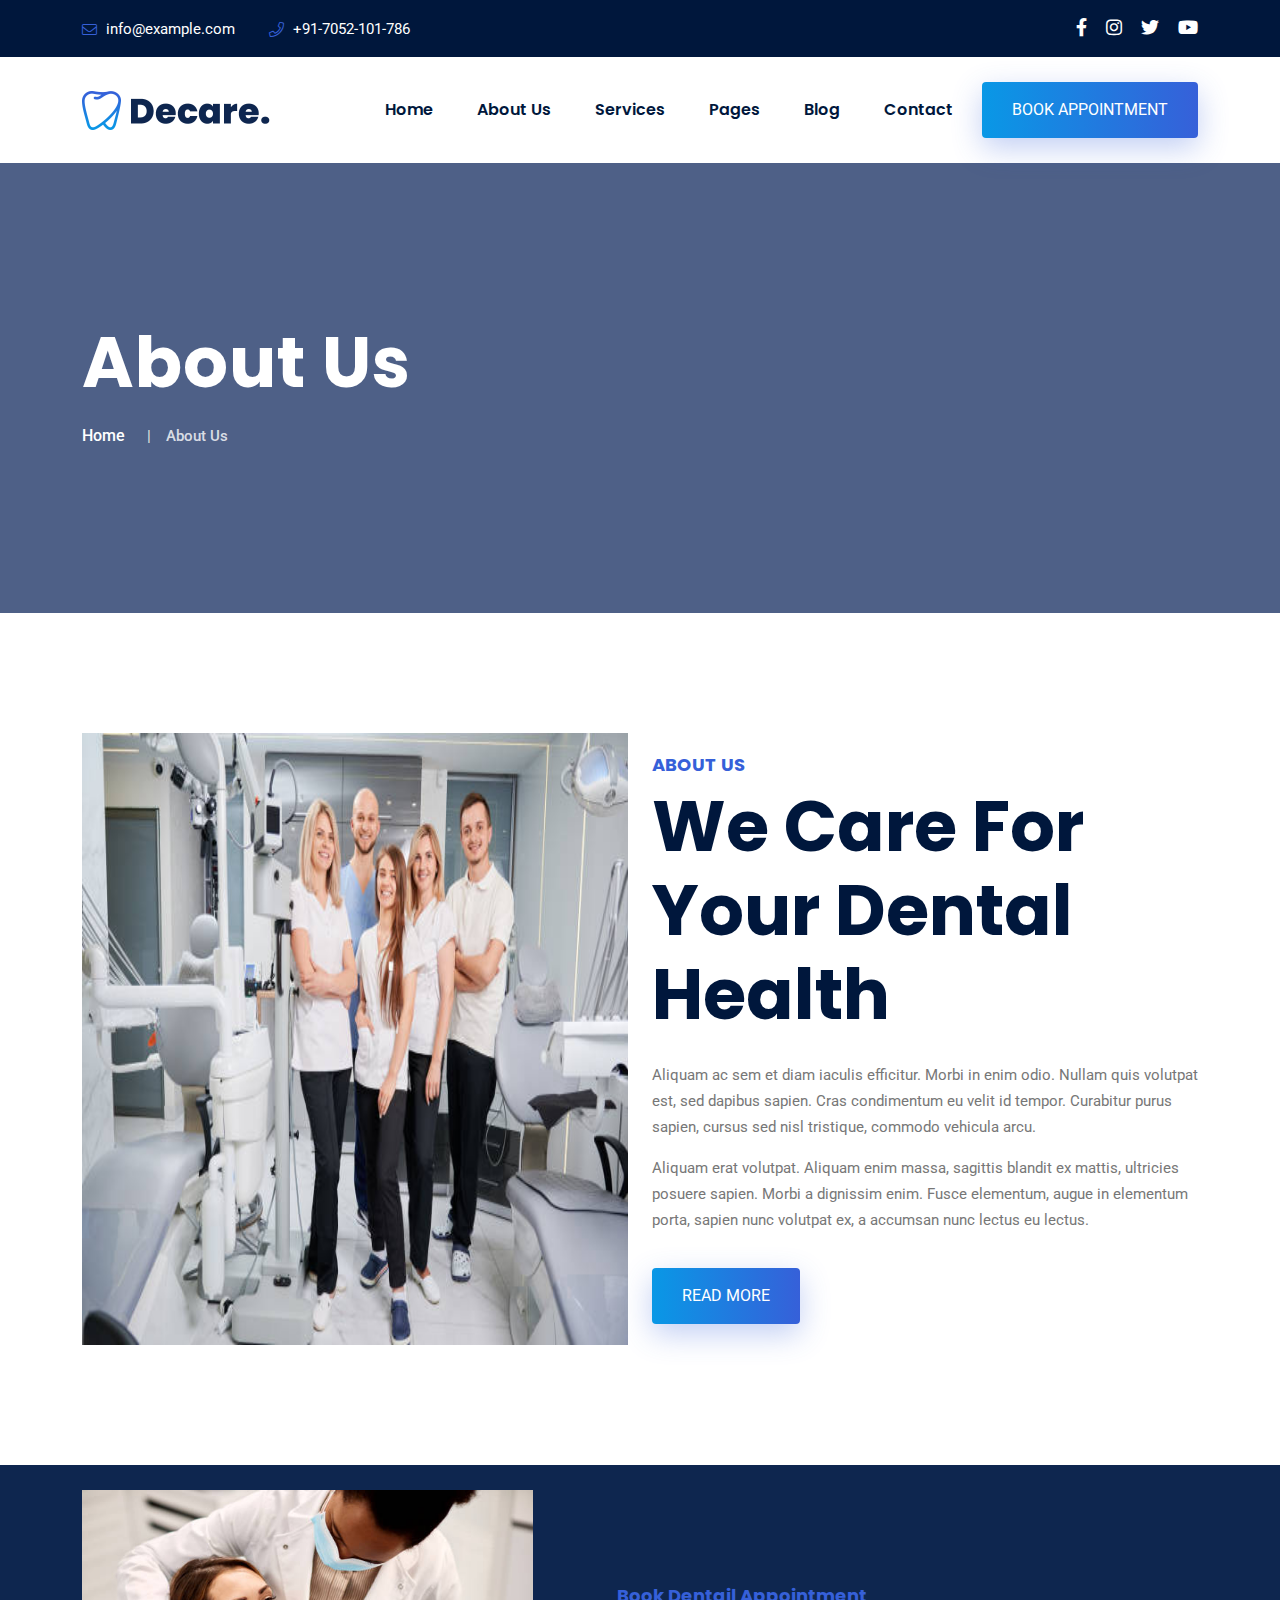
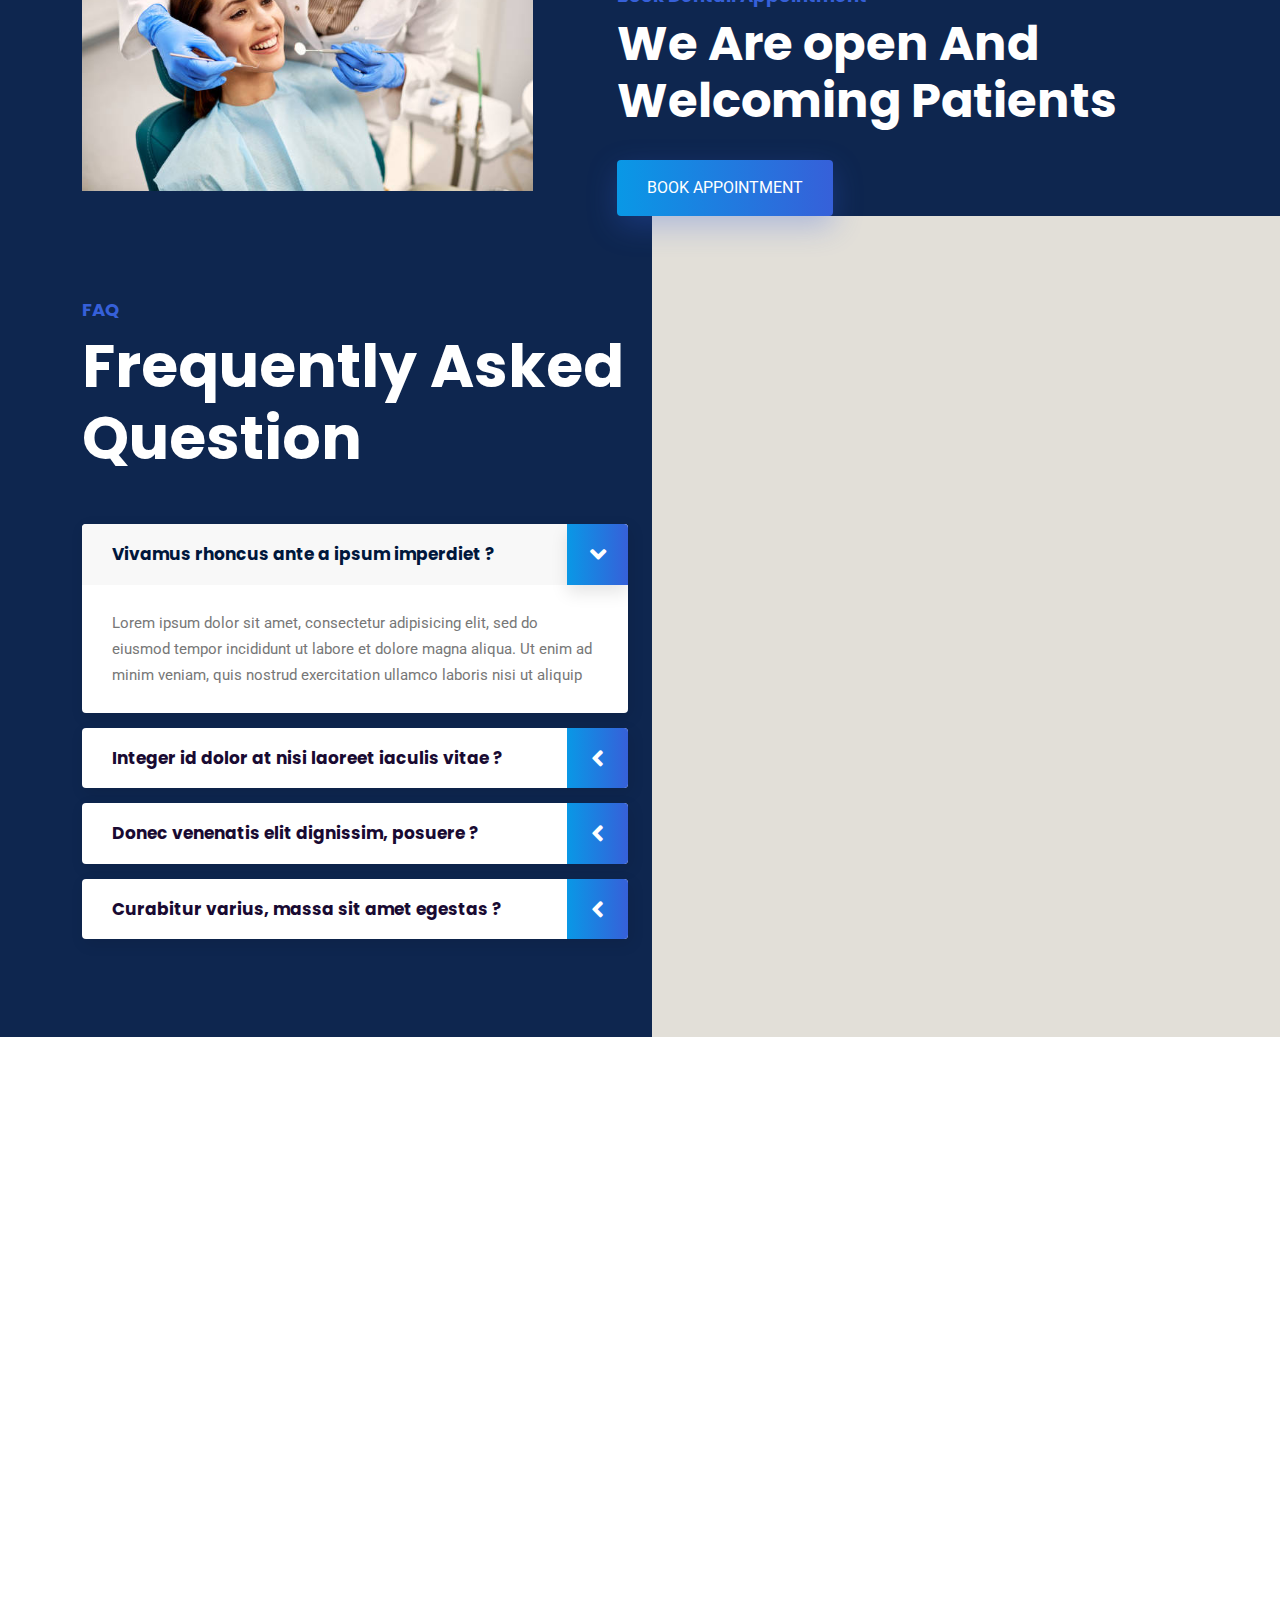
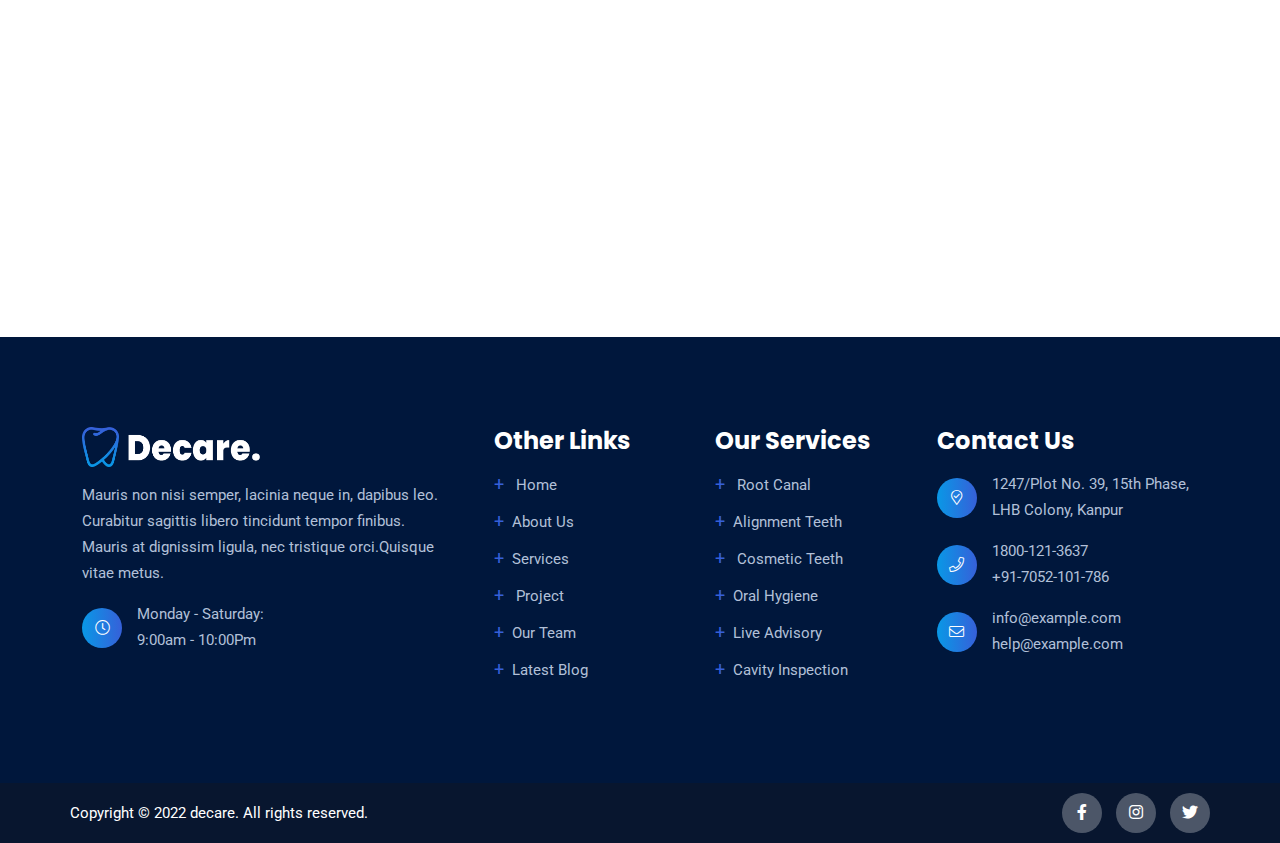
<file: about.html>
<!doctype html>
<html class="no-js" lang="zxx">
    <head>
        <meta charset="utf-8">
        <meta http-equiv="x-ua-compatible" content="ie=edge">
        <title>Decare - Dentist & Dental Clinic HTML Template</title>
        <meta name="description" content="">
        <meta name="viewport" content="width=device-width, initial-scale=1">
		<link rel="shortcut icon" type="image/x-icon" href="img/favicon.ico">
        <!-- Place favicon.ico in the root directory -->

		<!-- CSS here -->
        <link rel="stylesheet" href="css/bootstrap.min.css">
        <link rel="stylesheet" href="css/animate.min.css">
        <link rel="stylesheet" href="css/magnific-popup.css">
        <link rel="stylesheet" href="fontawesome/css/all.min.css">
        
        <link rel="stylesheet" href="css/dripicons.css">
        <link rel="stylesheet" href="css/slick.css">
        <link rel="stylesheet" href="css/meanmenu.css">
        <link rel="stylesheet" href="css/default.css">
        <link rel="stylesheet" href="css/style.css">
        <link rel="stylesheet" href="css/responsive.css">
    </head>
    <body>
        <!-- header -->
        <header class="header-area header">  
           <div class="header-top second-header d-none d-md-block">
                <div class="container">
                    <div class="row align-items-center">      
                        <div class="col-lg-8 col-md-8 d-none d-lg-block">
                             <div class="header-cta">
                               <ul>                                   
                                    <li>
                                        <i class="icon fal fa-envelope"></i>
                                        <span>info@example.com</span>
                                    </li>
                                    <li>
                                        <i class="icon fal fa-phone"></i>
                                        <span>+91-7052-101-786</span>
                                    </li>
                                </ul>
                            </div>
                        </div>
                        <div class="col-lg-4 col-md-4 d-none d-lg-block text-right">
                           <div class="header-social">
                                <span>
                                    <a href="#" title="Facebook"><i class="fab fa-facebook-f"></i></a>
                                    <a href="#" title="LinkedIn"><i class="fab fa-instagram"></i></a>               
                                    <a href="#" title="Twitter"><i class="fab fa-twitter"></i></a>
                                    <a href="#" title="Twitter"><i class="fab fa-youtube"></i></a>
                                   </span>                    
                                   <!--  /social media icon redux -->                               
                            </div>
                        </div>
                         
                        
                    </div>
                </div>
            </div>		
			  <div id="header-sticky" class="menu-area">
                <div class="container">
                    <div class="second-menu">
                        <div class="row align-items-center">
                            <div class="col-xl-2 col-lg-2">
                                <div class="logo">
                                    <a href="index.html"><img src="img/logo/logo.png" alt="logo"></a>
                                </div>
                            </div>
                           <div class="col-xl-7 col-lg-7">
                              
                                <div class="main-menu text-right text-xl-right">
                                    <nav id="mobile-menu">
                                          <ul>
                                            <li class="has-sub">
                                                <a href="index.html">Home</a>
                                                <ul>													
													<li><a href="index.html">Home Page</a></li>
																										
												</ul>
                                            </li>
                                            <li><a href="about.html">About Us</a></li>        
                                            
                                              <li class="has-sub">
                                                <a href="services.html">Services</a>
                                                
                                            </li>  
                                              <li class="has-sub"><a href="#">Pages</a>
												
											</li>
                                            <li class="has-sub"> 
                                                <a href="blog.html">Blog</a>
                                                <ul>
                                                    <li><a href="blog.html">Blog</a></li>
                                                    <li><a href="blog-details.html">Blog Details</a></li>
                                                </ul>
                                            </li>


                                            <li><a href="contact.html">Contact</a></li>                                               
                                        </ul>
                                    </nav>
                                </div>
                            </div>   
                             <div class="col-xl-3 col-lg-3 text-right d-none d-lg-block mt-25 mb-25 text-right text-xl-right">
                                <div class="login">
                                    <ul>
                                        <li>
                                            <div class="second-header-btn">
                                               <a href="contact.html" class="btn">Book Appointment</a>
                                            </div>
                                        </li>
                                    </ul>
                                
                                </div>
                               
                            </div>
                            
                                <div class="col-12">
                                    <div class="mobile-menu"></div>
                                </div>
                        </div>
                    </div>
                </div>
            </div>
        </header>
        <!-- header-end -->
        <!-- main-area -->
        <main>
            
            <!-- breadcrumb-area -->
            <section class="breadcrumb-area d-flex align-items-center" style="background-image:url(img/bg/bdrc-bg.png)">
                <div class="container">
                    <div class="row align-items-center">
                        <div class="col-xl-12 col-lg-12">
                            <div class="breadcrumb-wrap text-left">
                                <div class="breadcrumb-title">
                                    <h2>About Us</h2>    
                                    <div class="breadcrumb-wrap">
                              
                                <nav aria-label="breadcrumb">
                                    <ol class="breadcrumb">
                                        <li class="breadcrumb-item"><a href="index.html">Home</a></li>
                                        <li class="breadcrumb-item active" aria-current="page">About Us</li>
                                    </ol>
                                </nav>
                            </div>
                                </div>
                            </div>
                        </div>
                        
                    </div>
                </div>
            </section>
            <!-- breadcrumb-area-end -->
             <!-- about-area -->
            <section class="about-area about-p pt-120 pb-120 p-relative fix">
                <div class="container">
                    <div class="row justify-content-center align-items-center">
                         <div class="col-lg-6 col-md-12 col-sm-12">
                            <div class="s-about-img p-relative  wow fadeInLeft animated" data-animation="fadeInLeft" data-delay=".4s">
                                <img src="img/adimage/img14.jpg" alt="img" height="612px" width="612px">   
                               <div class="about-text second-about">
                                    <span>50</span>
                                    <p>Years of Experience</p>
                                </div>
                            </div>
                          
                        </div>
                        
					<div class="col-lg-6 col-md-12 col-sm-12">
                            <div class="about-content s-about-content  wow fadeInRight  animated" data-animation="fadeInRight" data-delay=".4s">
                                <div class="about-title second-title pb-25">  
                                    <h5>About Us</h5>
                                    <h2>We Care For Your Dental Health</h2>                                   
                                </div>
                                   <p>Aliquam ac sem et diam iaculis efficitur. Morbi in enim odio. Nullam quis volutpat est, sed dapibus sapien. Cras condimentum eu velit id tempor. Curabitur purus sapien, cursus sed nisl tristique, commodo vehicula arcu.</p>
                                  <p>Aliquam erat volutpat. Aliquam enim massa, sagittis blandit ex mattis, ultricies posuere sapien. Morbi a dignissim enim. Fusce elementum, augue in elementum porta, sapien nunc volutpat ex, a accumsan nunc lectus eu lectus.</p>
                                 <div class="slider-btn mt-20">                                          
                                     <a href="about.html" class="btn ss-btn smoth-scroll">Read More</a>				
                                </div>
                            </div>
                        </div>
                     
                    </div>
                </div>
            </section>
            <!-- about-area-end -->
             <!-- call-area -->
            <div class="call-area" style="background-image:url(img/bg/call-bg.png); background-repeat: no-repeat; background-position: bottom;">
                <div class="container">
                    <div class="row align-items-center">
                         <div class="col-lg-5 col-md-5 col-sm-12">
                             <div class="single-counter-img fadeInUp animated" data-animation="fadeInDown animated" data-delay=".2s">
								 <img src="img/adimage/img12.jpg" alt="img" class="img">
                            </div>
                        </div>
                      <div class="col-lg-7 col-md-7 col-sm-12">        
                          <div class="call-text">
                              <h5>Book Dentail Appointment</h5>
                                <h2>We Are open And Welcoming Patients</h2>
                                <a href="#" class="btn">Book Appointment</a>
                          </div>
                       </div>
                       
                    </div>
                </div>
            </div>
            <!-- call-area-end -->
            
            
           <!-- faq-area -->
            <section class="faq-area fix" style="background-color: #0e264f;">
                <div class="container">
    
                    <div class="row align-items-center">                        
                       
                        <div class="col-lg-6">
                           <div class="section-title mb-50">
                               <h5>FAQ</h5>
                                <h2>Frequently Asked Question</h2>
                            </div>
                            <div class="faq-wrap">
                                <div class="accordion" id="accordionExample">
                                    <div class="card">
                                        <div class="card-header" id="headingThree">
                                            <h2 class="mb-0">
                                                <button class="faq-btn" type="button" data-bs-toggle="collapse"
                                                    data-bs-target="#collapseThree" aria-bs-expanded="true" aria-bs-controls="collapseThree">
                                                   Vivamus rhoncus ante a ipsum imperdiet ?
                                                </button>
                                            </h2>
                                        </div>
                                        <div id="collapseThree" class="collapse show" aria-bs-labelledby="headingThree"
                                            data-bs-parent="#accordionExample">
                                            <div class="card-body">
                                                Lorem ipsum dolor sit amet, consectetur adipisicing elit, sed do eiusmod tempor incididunt ut labore et dolore magna
                                                aliqua. Ut enim ad minim veniam, quis nostrud exercitation ullamco laboris nisi ut aliquip
                                            </div>
                                        </div>
                                    </div>
                                    <div class="card">
                                        <div class="card-header" id="headingOne">
                                            <h2 class="mb-0">
                                                <button class="faq-btn collapsed" type="button" data-bs-toggle="collapse"
                                                    data-bs-target="#collapseOne" aria-bs-expanded="false" aria-bs-controls="collapseOne">
                                                   Integer id dolor at nisi laoreet iaculis vitae ?
                                                </button>
                                            </h2>
                                        </div>
                                        <div id="collapseOne" class="collapse" aria-labelledby="headingOne" data-bs-parent="#accordionExample">
                                            <div class="card-body">
                                                Lorem ipsum dolor sit amet, consectetur adipisicing elit, sed do eiusmod tempor incididunt ut labore et dolore magna
                                                aliqua. Ut enim ad minim veniam, quis nostrud exercitation ullamco laboris nisi ut aliquip
                                            </div>
                                        </div>
                                    </div>
                                    <div class="card">
                                        <div class="card-header" id="headingTwo">
                                            <h2 class="mb-0">
                                                <button class="faq-btn collapsed" type="button" data-bs-toggle="collapse"
                                                    data-bs-target="#collapseTwo" aria-bs-expanded="false" aria-bs-controls="collapseTwo">
                                                  Donec venenatis elit dignissim, posuere ?
                                                </button>
                                            </h2>
                                        </div>
                                        <div id="collapseTwo" class="collapse" aria-labelledby="headingTwo" data-bs-parent="#accordionExample">
                                            <div class="card-body">
                                                Lorem ipsum dolor sit amet, consectetur adipisicing elit, sed do eiusmod tempor incididunt ut labore et dolore magna
                                                aliqua. Ut enim ad minim veniam, quis nostrud exercitation ullamco laboris nisi ut aliquip
                                            </div>
                                        </div>
                                    </div>
                                     <div class="card">
                                        <div class="card-header" id="headingOne">
                                            <h2 class="mb-0">
                                                <button class="faq-btn collapsed" type="button" data-bs-toggle="collapse"
                                                    data-bs-target="#headingFour" aria-bs-expanded="false" aria-bs-controls="headingFour">
                                                  Curabitur varius, massa sit amet egestas ?
                                                </button>
                                            </h2>
                                        </div>
                                        <div id="headingFour" class="collapse" aria-labelledby="headingFour" data-bs-parent="#accordionExample">
                                            <div class="card-body">
                                                Lorem ipsum dolor sit amet, consectetur adipisicing elit, sed do eiusmod tempor incididunt ut labore et dolore magna
                                                aliqua. Ut enim ad minim veniam, quis nostrud exercitation ullamco laboris nisi ut aliquip
                                            </div>
                                        </div>
                                    </div>
                                                                      
                                </div>
                            </div>
                        </div>
                         <div class="col-lg-6">
                            <div class="faq-img text-right">
                                <img src="img/bg/faq-img.png" alt="img" class="img">
                            </div>
                        </div>
                    </div>
                </div>
            </section>
            <!-- faq-aread-end -->
             <!-- blog-area -->
            <section id="blog" class="blog-area p-relative fix pt-90 pb-90">
                <div class="container">
                    <div class="row align-items-center"> 
                        <div class="col-lg-12">
                            <div class="section-title center-align mb-50 text-center wow fadeInDown animated" data-animation="fadeInDown" data-delay=".4s">
                                <h5>Our Blog</h5>
                                <h2>
                                 Latest Blog & News
                                </h2>
                               
                            </div>
                           
                        </div>
                    </div>
                    <div class="row">
                       <div class="col-lg-4 col-md-6">
                            <div class="single-post2 hover-zoomin mb-30 wow fadeInUp animated" data-animation="fadeInUp" data-delay=".4s">
                                <div class="blog-thumb2">
                                    <a href="blog-details.html"><img src="img/blog/inner_b1.jpg" alt="img"></a>
                                </div>                    
                                <div class="blog-content2">    
                                    <div class="date-home">
                                        <i class="fal fa-calendar-alt"></i> 24th March 2021
                                    </div>
                                    <h4><a href="blog-details.html">Cras accumsan nulla nec lacus ultricies placerat.</a></h4> 
                                    <p>Curabitur sagittis libero tincidunt tempor finibus. Mauris at dignissim ligula, nec tristique orci.</p>
                                    <div class="blog-btn"><a href="blog-details.html">Read More</a></div>
                                     
                                </div>
                            </div>
                        </div>
                         <div class="col-lg-4 col-md-6">
                            <div class="single-post2 mb-30 hover-zoomin wow fadeInUp animated" data-animation="fadeInUp" data-delay=".4s">
                                <div class="blog-thumb2">
                                    <a href="blog-details.html"><img src="img/blog/inner_b2.jpg" alt="img"></a>
                                </div>
                                <div class="blog-content2">                                    
                                    <div class="date-home">
                                        <i class="fal fa-calendar-alt"></i> 24th March 2021
                                    </div>
                                    <h4><a href="blog-details.html">Dras accumsan nulla nec lacus ultricies placerat.</a></h4> 
                                    <p>Curabitur sagittis libero tincidunt tempor finibus. Mauris at dignissim ligula, nec tristique orci.</p>
                                    <div class="blog-btn"><a href="blog-details.html">Read More</a></div>
                                </div>
                            </div>
                        </div>
                        <div class="col-lg-4 col-md-6">
                            <div class="single-post2 mb-30 hover-zoomin wow fadeInUp animated" data-animation="fadeInUp" data-delay=".4s">
                                <div class="blog-thumb2">
                                    <a href="blog-details.html"><img src="img/blog/inner_b3.jpg" alt="img"></a>
                                </div>
                                <div class="blog-content2">                                    
                                    <div class="date-home">
                                        <i class="fal fa-calendar-alt"></i> 24th March 2021
                                    </div>
                                    <h4><a href="blog-details.html">Seas accumsan nulla nec lacus ultricies placerat.</a></h4> 
                                    <p>Curabitur sagittis libero tincidunt tempor finibus. Mauris at dignissim ligula, nec tristique orci.</p>
                                    <div class="blog-btn"><a href="blog-details.html">Read More</a></div>
                                </div>
                            </div>
                        </div>
                
                        
                    </div>
                </div>
            </section>
            <!-- blog-area-end -->
         
        </main>
        <!-- main-area-end -->
        <!-- footer -->
        <footer class="footer-bg footer-p pt-90" style="background: #00173c;">
            <div class="footer-top pb-70">
                <div class="container">
                    <div class="row justify-content-between">
                        
                        <div class="col-xl-4 col-lg-4 col-sm-6">
                            <div class="footer-widget mb-30">
                                <div class="f-widget-title">
                                    <h2><img src="img/logo/f_logo.png" alt="logo"></h2>
                                </div>
                                <div class="footer-link">
                                    <p>Mauris non nisi semper, lacinia neque in, dapibus leo. Curabitur sagittis libero tincidunt tempor finibus. Mauris at dignissim ligula, nec tristique orci.Quisque vitae metus.</p>
                                   <div class="f-contact">
                                    <ul>
                                        <li>
                                            <i class="icon fal fa-clock"></i>
                                            <span>Monday - Saturday:<br>9:00am - 10:00Pm</span>
                                        </li>
                                    </ul>
                                    
                                </div>
                                   
                                    
                                </div>
                            </div>
                        </div>
						
                        <div class="col-xl-2 col-lg-2 col-sm-6">
                            <div class="footer-widget mb-30">
                                <div class="f-widget-title">
                                    <h2>Other Links</h2>
                                </div>
                                <div class="footer-link">
                                    <ul>
                                        <li><a href="index.html"> Home</a></li>
                                        <li><a href="about.html">About Us</a></li>
                                        <li><a href="services.html">Services</a></li>
                                        <li><a href="projects.html"> Project</a></li>
                                        <li><a href="team.html">Our Team</a></li>
                                        <li><a href="blog.html">Latest Blog</a></li>
                                    </ul>
                                </div>
                            </div>
                        </div>  
                        <div class="col-xl-2 col-lg-2 col-sm-6">
                            <div class="footer-widget mb-30">
                                <div class="f-widget-title">
                                    <h2>Our Services</h2>
                                </div>
                                <div class="footer-link">
                                    <ul>                                        
                                        <li><a href="#"> Root Canal</a></li>
										<li><a href="#">Alignment Teeth</a></li>
                                        <li><a href="#"> Cosmetic Teeth</a></li>
                                        <li><a href="#">Oral Hygiene</a></li>
                                        <li><a href="#">Live Advisory</a></li>
                                        <li><a href="#">Cavity Inspection</a></li>
                                    </ul>
                                </div>
                            </div>
                        </div>
                        <div class="col-xl-3 col-lg-3 col-sm-6">
                            <div class="footer-widget mb-30">
                                <div class="f-widget-title">
                                    <h2>Contact Us</h2>
                                </div>
                                <div class="f-contact">
                                    <ul>
                                        <li>
                                            <i class="icon fal fa-map-marker-check"></i>
                                            <span>1247/Plot No. 39, 15th Phase,<br> LHB Colony, Kanpur</span>
                                        </li>
                                        <li>
                                            <i class="icon fal fa-phone"></i>
                                            <span>1800-121-3637<br>+91-7052-101-786</span>
                                        </li>
                                       <li><i class="icon fal fa-envelope"></i>
                                            <span>
                                                <a href="mailto:info@example.com">info@example.com</a>
                                           <br>
                                           <a href="mailto:help@example.com">help@example.com</a>
                                           </span>
                                        </li>
                                        
                                    </ul>
                                    
                                </div>
                            </div>
                        </div>
                        
                    </div>
                </div>
            </div>
            <div class="copyright-wrap">
                <div class="container">
                    <div class="row align-items-center">
                        <div class="col-lg-4">
                          <div class="copy-text">
                                 Copyright &copy; 2022 decare. All rights reserved.       
                            </div>
                        </div>
                        <div class="col-lg-4">          
                            
                                
                        </div>
                        <div class="col-lg-4">
                            <div class="footer-social">                                    
                                    <a href="#"><i class="fab fa-facebook-f"></i></a>
                                    <a href="#"><i class="fab fa-instagram"></i></a>
                                    <a href="#"><i class="fab fa-twitter"></i></a>
                                </div>    
                        </div>
                    </div>
                </div>
            </div>
        </footer>
        <!-- footer-end -->

		<!-- JS here -->
        <script src="js/vendor/modernizr-3.5.0.min.js"></script>
        <script src="js/vendor/jquery-3.6.0.min.js"></script>
        <script src="js/popper.min.js"></script>
        <script src="js/bootstrap.min.js"></script>
        <script src="js/slick.min.js"></script>
        <script src="js/ajax-form.js"></script>
        <script src="js/paroller.js"></script>
        <script src="js/wow.min.js"></script>
        <script src="js/js_isotope.pkgd.min.js"></script>
        <script src="js/imagesloaded.min.js"></script>
        <script src="js/parallax.min.js"></script>
        <script src="js/jquery.waypoints.min.js"></script>
        <script src="js/jquery.counterup.min.js"></script>
        <script src="js/jquery.scrollUp.min.js"></script>
        <script src="js/jquery.meanmenu.min.js"></script>
        <script src="js/parallax-scroll.js"></script>
        <script src="js/jquery.magnific-popup.min.js"></script>
        <script src="js/element-in-view.js"></script>
        <script src="js/main.js"></script>
    </body>
</html>
</file>
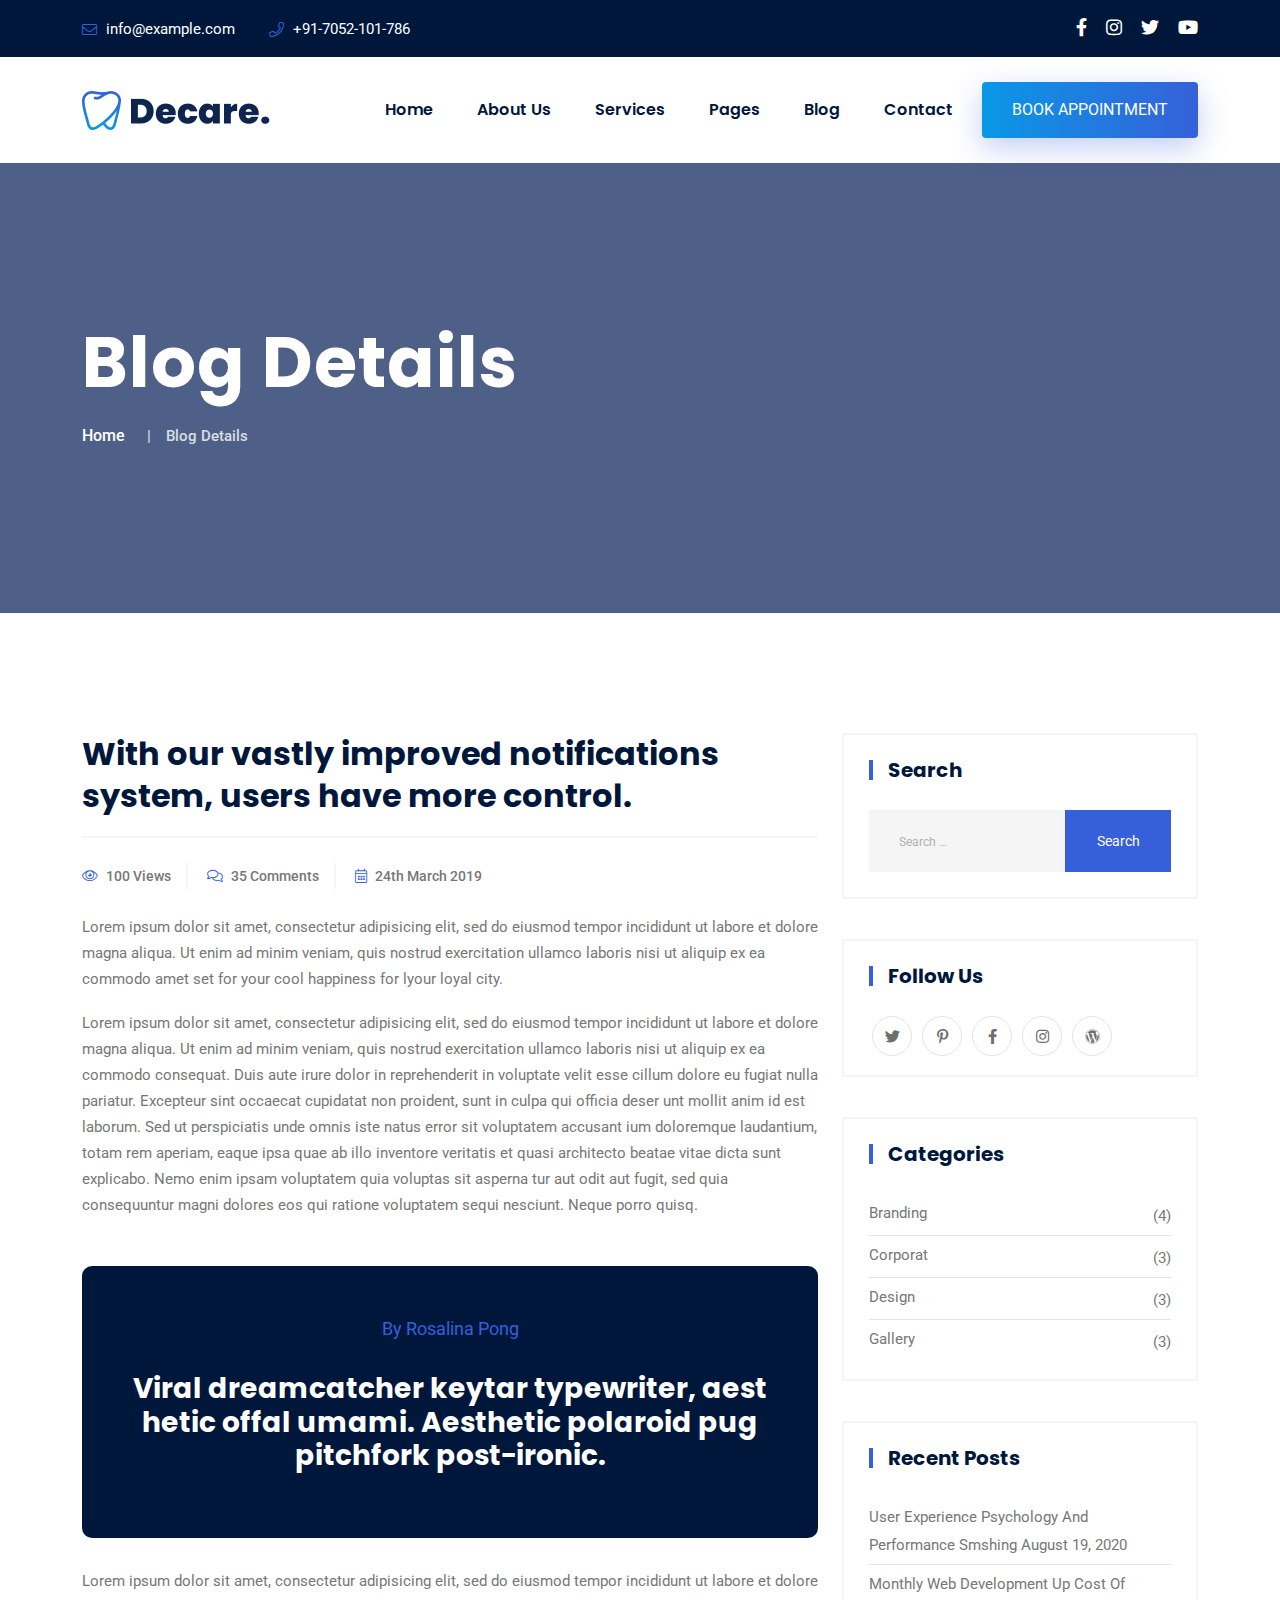
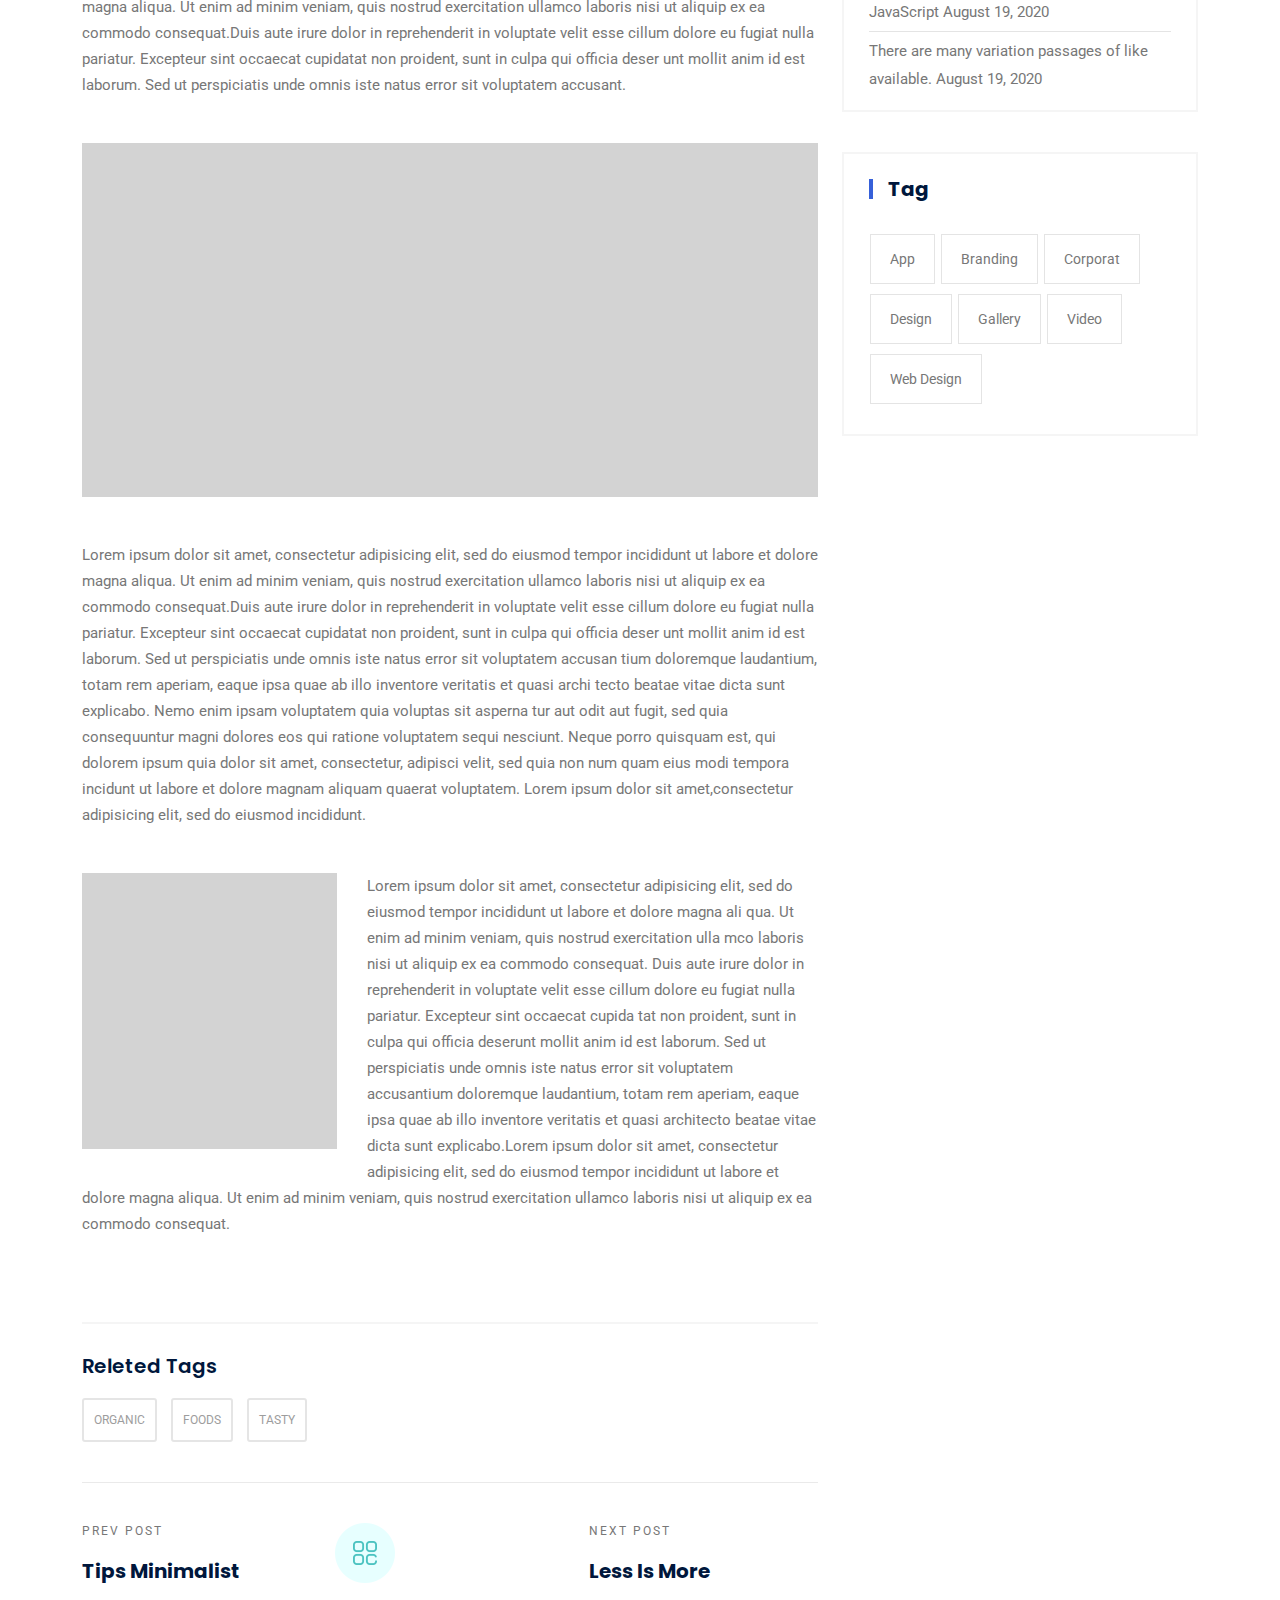
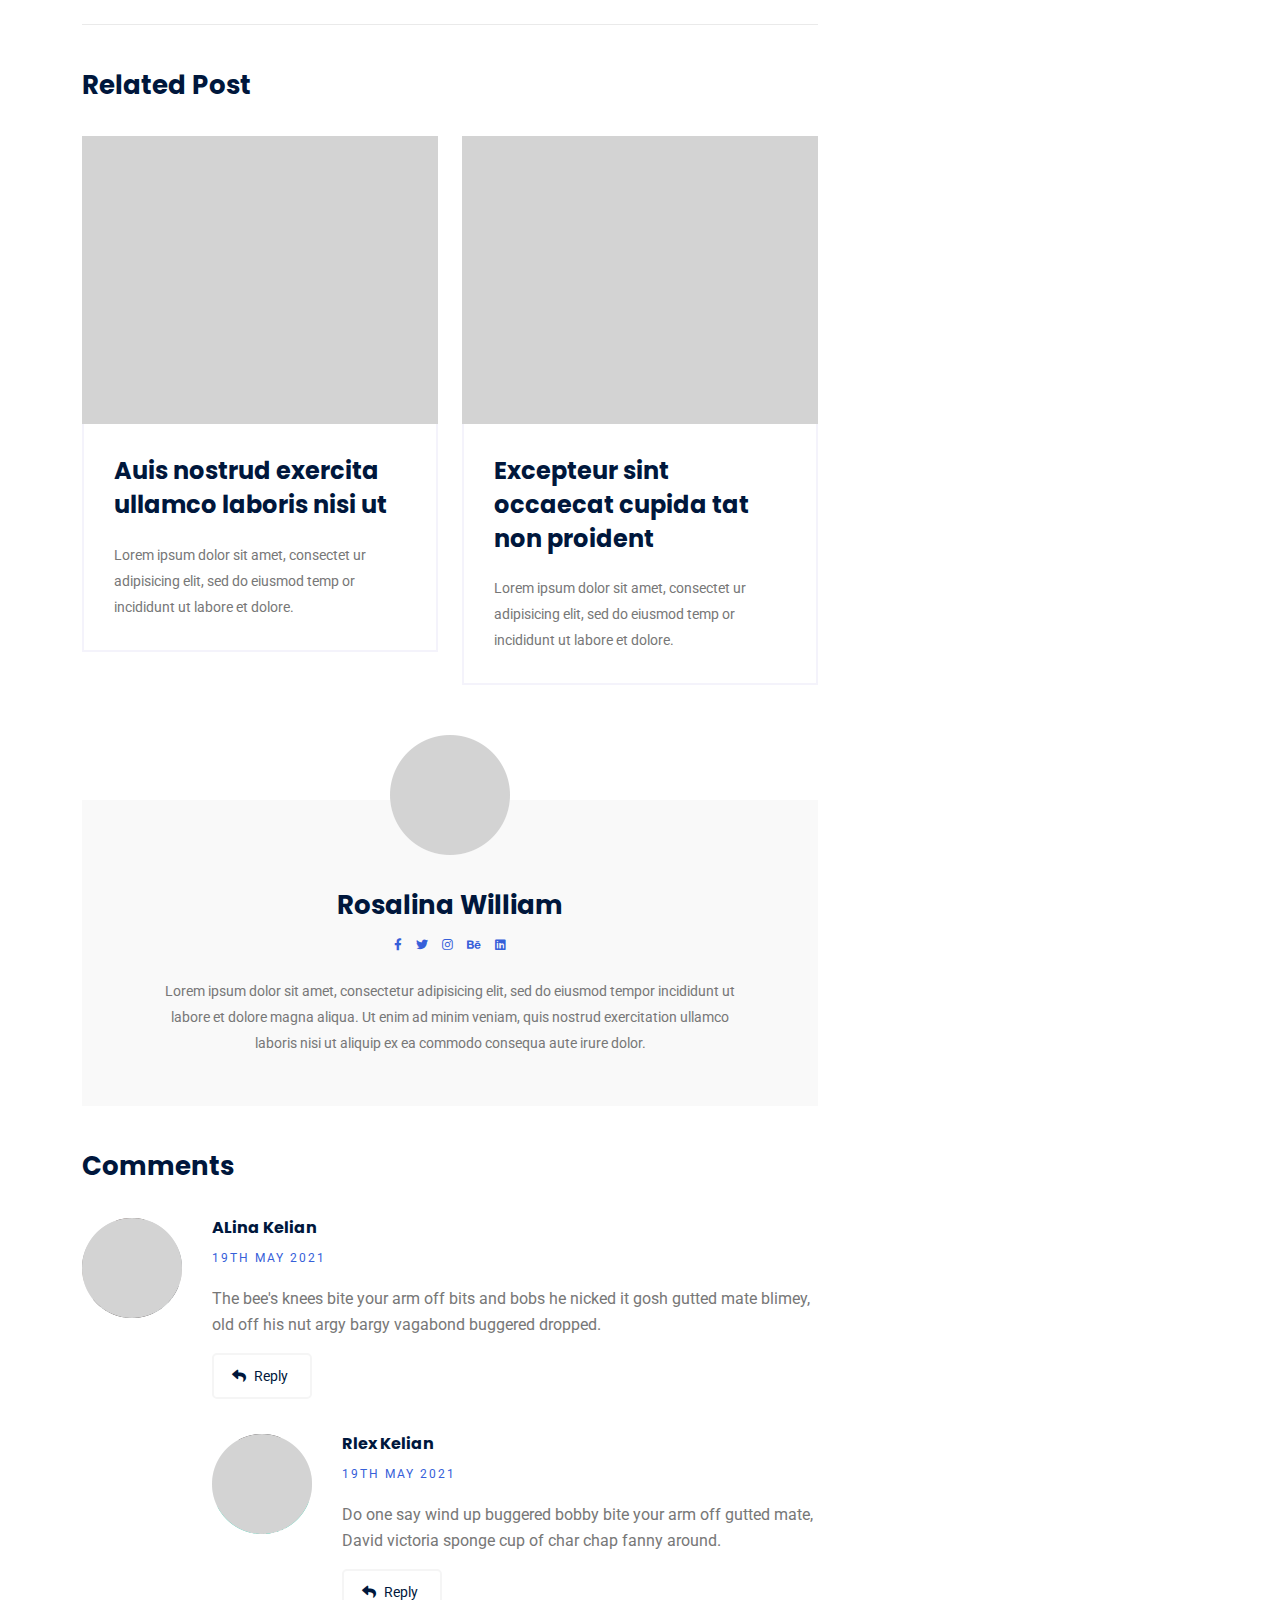
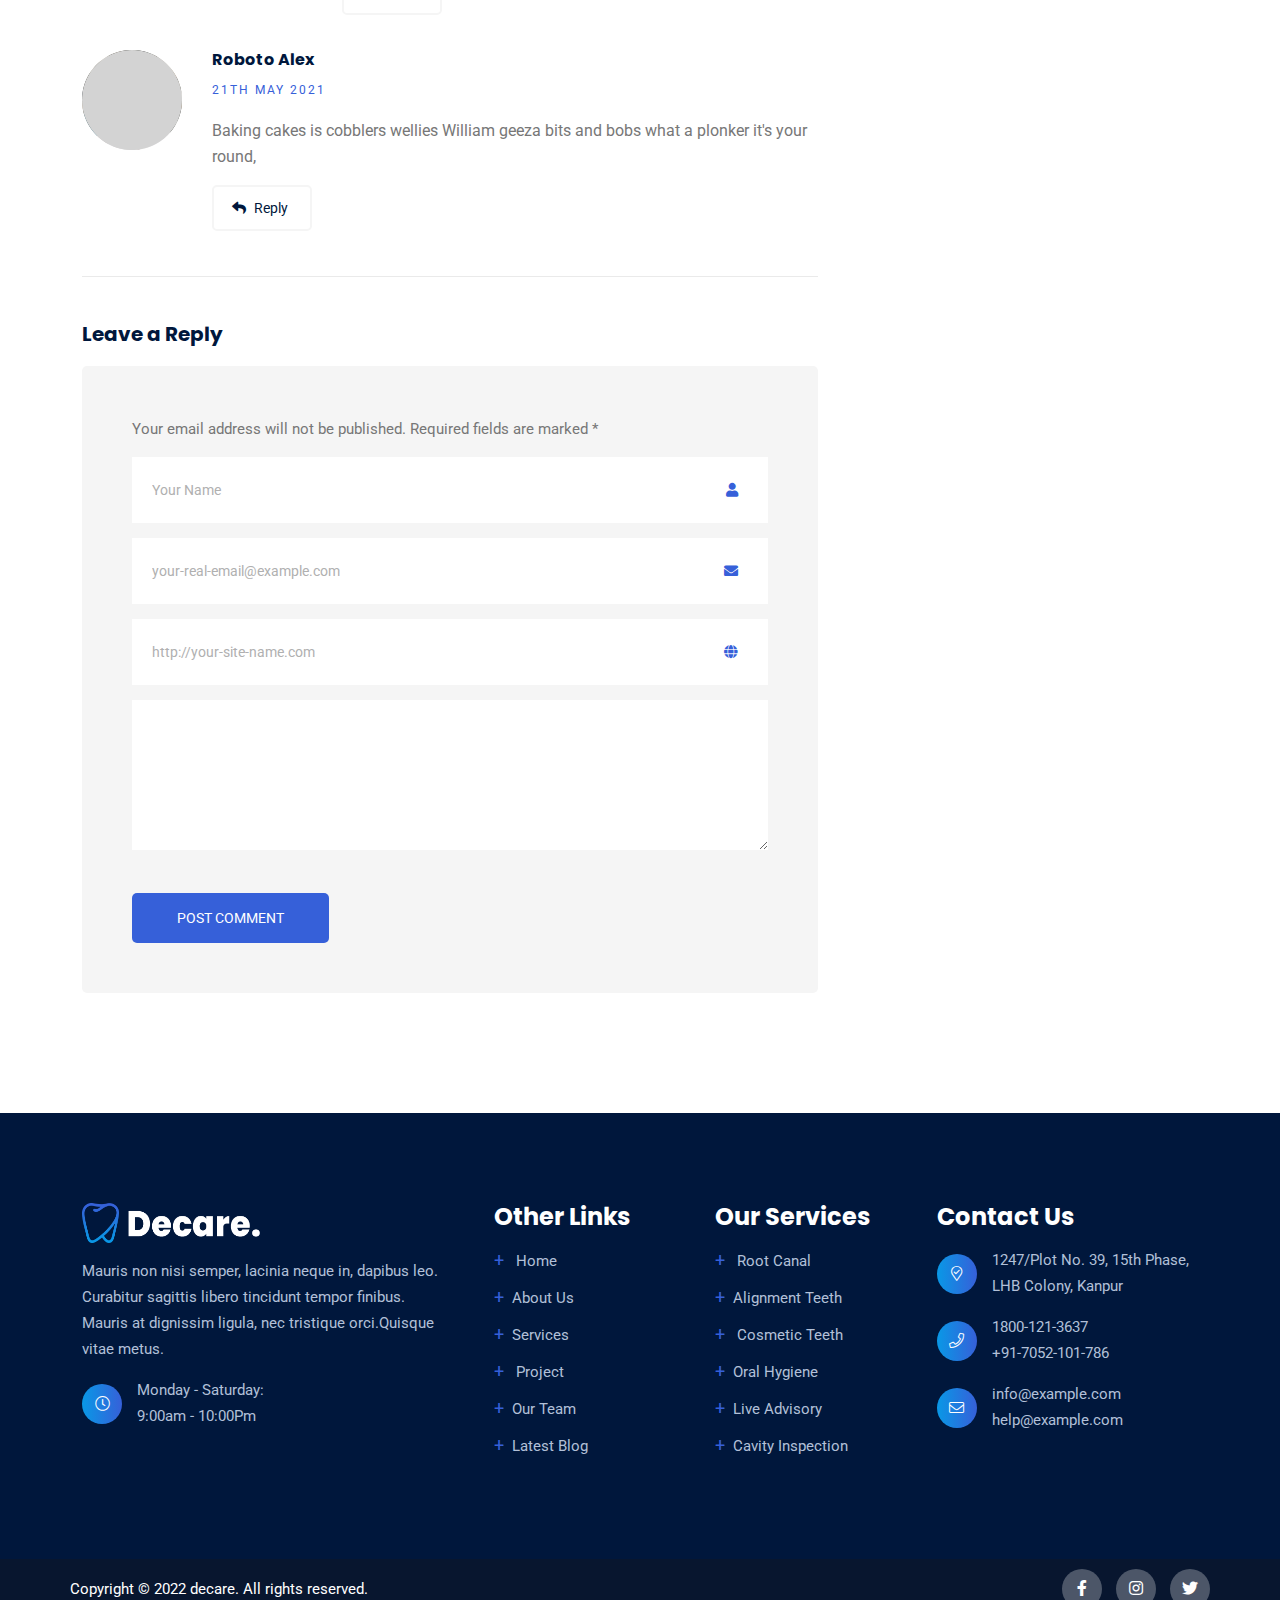
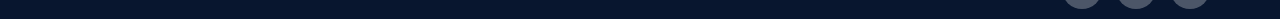
<file: blog-details.html>
<!doctype html>
<html class="no-js" lang="zxx">
    <head>
        <meta charset="utf-8">
        <meta http-equiv="x-ua-compatible" content="ie=edge">
        <title>Decare - Dentist & Dental Clinic HTML Template</title>
        <meta name="description" content="">
        <meta name="viewport" content="width=device-width, initial-scale=1">
		<link rel="shortcut icon" type="image/x-icon" href="img/favicon.ico">
        <!-- Place favicon.ico in the root directory -->

		<!-- CSS here -->
        <link rel="stylesheet" href="css/bootstrap.min.css">
        <link rel="stylesheet" href="css/animate.min.css">
        <link rel="stylesheet" href="css/magnific-popup.css">
        <link rel="stylesheet" href="fontawesome/css/all.min.css">
        
        <link rel="stylesheet" href="css/dripicons.css">
        <link rel="stylesheet" href="css/slick.css">
        <link rel="stylesheet" href="css/meanmenu.css">
        <link rel="stylesheet" href="css/default.css">
        <link rel="stylesheet" href="css/style.css">
        <link rel="stylesheet" href="css/responsive.css">
    </head>
    <body>
         <!-- header -->
        <header class="header-area header">  
           <div class="header-top second-header d-none d-md-block">
                <div class="container">
                    <div class="row align-items-center">      
                        <div class="col-lg-8 col-md-8 d-none d-lg-block">
                             <div class="header-cta">
                               <ul>                                   
                                    <li>
                                        <i class="icon fal fa-envelope"></i>
                                        <span>info@example.com</span>
                                    </li>
                                    <li>
                                        <i class="icon fal fa-phone"></i>
                                        <span>+91-7052-101-786</span>
                                    </li>
                                </ul>
                            </div>
                        </div>
                        <div class="col-lg-4 col-md-4 d-none d-lg-block text-right">
                           <div class="header-social">
                                <span>
                                    <a href="#" title="Facebook"><i class="fab fa-facebook-f"></i></a>
                                    <a href="#" title="LinkedIn"><i class="fab fa-instagram"></i></a>               
                                    <a href="#" title="Twitter"><i class="fab fa-twitter"></i></a>
                                    <a href="#" title="Twitter"><i class="fab fa-youtube"></i></a>
                                   </span>                    
                                   <!--  /social media icon redux -->                               
                            </div>
                        </div>
                         
                        
                    </div>
                </div>
            </div>		
			  <div id="header-sticky" class="menu-area">
                <div class="container">
                    <div class="second-menu">
                        <div class="row align-items-center">
                            <div class="col-xl-2 col-lg-2">
                                <div class="logo">
                                    <a href="index.html"><img src="img/logo/logo.png" alt="logo"></a>
                                </div>
                            </div>
                           <div class="col-xl-7 col-lg-7">
                              
                                <div class="main-menu text-right text-xl-right">
                                    <nav id="mobile-menu">
                                          <ul>
                                            <li class="has-sub">
                                                <a href="index.html">Home</a>
                                                <ul>													
													<li><a href="index.html">Home Page 01</a></li>
													<li><a href="index-2.html">Home Page 02</a></li>													
													<li><a href="index-3.html">Home Page 03</a></li>													
												</ul>
                                            </li>
                                            <li><a href="about.html">About Us</a></li>        
                                            
                                              <li class="has-sub">
                                                <a href="services.html">Services</a>
                                                <ul>													
													<li><a href="single-service.html"> Root Canal</a></li>
                                                    <li><a href="single-service.html">Alignment Teeth</a></li>
                                                    <li><a href="single-service.html"> Cosmetic Teeth</a></li>
                                                    <li><a href="single-service.html">Oral Hygiene</a></li>
                                                    <li><a href="single-service.html">Live Advisory</a></li>
                                                    <li><a href="single-service.html">Cavity Inspection</a></li>
                                                    <li><a href="services.html">Services</a></li>
												</ul>
                                            </li>  
                                              <li class="has-sub"><a href="#">Pages</a>
												<ul>
                                                    <li><a href="projects.html">Gallery</a></li>
                                                    
                                                    <li><a href="pricing.html">Pricing</a></li>
                                                    <li><a href="faq.html">Faq</a></li>
                                                    <li><a href="team.html">Team</a></li>
                                                    <li><a href="team-single.html">Team Details</a></li>
                                                    <li><a href="shop.html">Shop</a></li>
													<li><a href="shop-details.html">Shop Details</a>
                                                  </ul>
											</li>
                                            <li class="has-sub"> 
                                                <a href="blog.html">Blog</a>
                                                <ul>
                                                    <li><a href="blog.html">Blog</a></li>
                                                    <li><a href="blog-details.html">Blog Details</a></li>
                                                </ul>
                                            </li>


                                            <li><a href="contact.html">Contact</a></li>                                               
                                        </ul>
                                    </nav>
                                </div>
                            </div>   
                             <div class="col-xl-3 col-lg-3 text-right d-none d-lg-block mt-25 mb-25 text-right text-xl-right">
                                <div class="login">
                                    <ul>
                                        <li>
                                            <div class="second-header-btn">
                                               <a href="contact.html" class="btn">Book Appointment</a>
                                            </div>
                                        </li>
                                    </ul>
                                
                                </div>
                               
                            </div>
                            
                                <div class="col-12">
                                    <div class="mobile-menu"></div>
                                </div>
                        </div>
                    </div>
                </div>
            </div>
        </header>
        <!-- header-end -->
        <!-- main-area -->
        <main>
            
            <!-- search-popup -->
		<div class="modal fade bs-example-modal-lg search-bg popup1" tabindex="-1" role="dialog">
			<div class="modal-dialog modal-lg" role="document">
				<div class="modal-content search-popup">
					<div class="text-center">
						<a href="#" class="close2" data-dismiss="modal" aria-label="Close">× close</a>
					</div>
					<div class="row search-outer">
						<div class="col-md-11"><input type="text" placeholder="Search for products..." /></div>
						<div class="col-md-1 text-right"><a href="#"><i class="fa fa-search" aria-hidden="true"></i></a></div>
					</div>
				</div>
			</div>
		</div>
		<!-- /search-popup -->
            <!-- breadcrumb-area -->
          <section class="breadcrumb-area d-flex align-items-center" style="background-image:url(img/bg/bdrc-bg.png);">
                <div class="container">
                    <div class="row align-items-center">
                        <div class="col-xl-12 col-lg-12">
                            <div class="breadcrumb-wrap text-left">
                                <div class="breadcrumb-title">
                                    <h2>Blog Details</h2>    
                                    <div class="breadcrumb-wrap">
                              
                                <nav aria-label="breadcrumb">
                                    <ol class="breadcrumb">
                                        <li class="breadcrumb-item"><a href="index.html">Home</a></li>
                                        <li class="breadcrumb-item active" aria-current="page">Blog Details</li>
                                    </ol>
                                </nav>
                            </div>
                                </div>
                            </div>
                        </div>
                        
                    </div>
                </div>
            </section>
            <!-- breadcrumb-area-end -->
            <!-- inner-blog -->
            <section class="inner-blog b-details-p pt-120 pb-120">
                <div class="container">
                    <div class="row">
                        <div class="col-lg-8">
                            <div class="blog-details-wrap">
                                <div class="details__content pb-30">
                                    <h2>With our vastly improved notifications system, users
                                        have more control.</h2>
                                    <div class="meta-info">
                                        <ul>
                                            <li><i class="fal fa-eye"></i> 100 Views  </li>
                                            <li><i class="fal fa-comments"></i> 35 Comments</li>
                                            <li><i class="fal fa-calendar-alt"></i> 24th March 2019</li>
                                        </ul>
                                    </div>
                                    <p>Lorem ipsum dolor sit amet, consectetur adipisicing elit, sed do eiusmod tempor incididunt ut labore et dolore magna aliqua. Ut enim ad minim veniam, quis nostrud exercitation ullamco laboris nisi ut aliquip ex ea commodo amet set for your cool happiness for lyour loyal city.</p>
                                    <p>Lorem ipsum dolor sit amet, consectetur adipisicing elit, sed do eiusmod tempor incididunt ut labore et dolore magna aliqua. Ut enim ad minim veniam, quis nostrud exercitation ullamco laboris nisi ut aliquip ex ea commodo consequat. Duis aute irure dolor in reprehenderit in voluptate velit esse cillum dolore eu fugiat nulla pariatur. Excepteur sint occaecat cupidatat non proident, sunt in culpa qui officia deser unt mollit anim id est laborum. Sed ut perspiciatis unde omnis iste natus error sit voluptatem accusant ium doloremque laudantium, totam rem aperiam, eaque ipsa quae ab illo inventore veritatis et quasi architecto beatae vitae dicta sunt explicabo. Nemo enim ipsam voluptatem quia voluptas sit asperna tur aut odit aut fugit, sed quia consequuntur magni dolores eos qui ratione voluptatem sequi nesciunt. Neque porro quisq.</p>
                                    <blockquote>
                                        <footer>By Rosalina Pong</footer>
                                        <h3>Viral dreamcatcher keytar typewriter, aest hetic offal umami. Aesthetic polaroid pug pitchfork post-ironic.</h3>
                                    </blockquote>
                                    <p>Lorem ipsum dolor sit amet, consectetur adipisicing elit, sed do eiusmod tempor incididunt ut labore et dolore magna aliqua. Ut enim ad minim veniam, quis nostrud exercitation ullamco laboris nisi ut aliquip ex ea commodo consequat.Duis aute irure dolor in reprehenderit in voluptate velit esse cillum dolore eu fugiat nulla pariatur. Excepteur sint occaecat cupidatat non proident, sunt in culpa qui officia deser unt mollit anim id est laborum. Sed ut perspiciatis unde omnis iste natus error sit voluptatem accusant.</p>
                                    <div class="details__content-img">
                                        <img src="img/blog/b_details01.jpg" alt="">
                                    </div>
                                    <p>Lorem ipsum dolor sit amet, consectetur adipisicing elit, sed do eiusmod tempor incididunt ut labore et dolore magna aliqua. Ut enim ad minim veniam, quis nostrud exercitation ullamco laboris nisi ut aliquip ex ea commodo consequat.Duis aute irure dolor in reprehenderit in voluptate velit esse cillum dolore eu fugiat nulla pariatur. Excepteur sint occaecat cupidatat non proident, sunt in culpa qui officia deser unt mollit anim id est laborum. Sed ut perspiciatis unde omnis iste natus error sit voluptatem accusan tium doloremque laudantium, totam rem aperiam, eaque ipsa quae ab illo inventore veritatis et quasi archi tecto beatae vitae dicta sunt explicabo. Nemo enim ipsam voluptatem quia voluptas sit asperna tur aut odit aut fugit, sed quia consequuntur magni dolores eos qui ratione voluptatem sequi nesciunt. Neque porro quisquam est, qui dolorem ipsum quia dolor sit amet, consectetur, adipisci velit, sed quia non num quam eius modi tempora incidunt ut labore et dolore magnam aliquam quaerat voluptatem. Lorem ipsum dolor sit amet,consectetur adipisicing elit, sed do eiusmod incididunt.</p>
                                    <figure>
                                        <img src="img/blog/b_details02.jpg" alt="">
                                        <p>Lorem ipsum dolor sit amet, consectetur adipisicing elit, sed do eiusmod tempor incididunt ut labore et dolore magna ali qua. Ut enim ad minim veniam, quis nostrud exercitation ulla mco laboris nisi ut aliquip ex ea commodo consequat. Duis aute irure dolor in reprehenderit in voluptate velit esse cillum dolore eu fugiat nulla pariatur. Excepteur sint occaecat cupida tat non proident, sunt in culpa qui officia deserunt mollit anim id est laborum. Sed ut perspiciatis unde omnis iste natus error sit voluptatem accusantium doloremque laudantium, totam rem aperiam, eaque ipsa quae ab illo inventore veritatis et quasi architecto beatae vitae dicta sunt explicabo.Lorem ipsum dolor sit amet, consectetur adipisicing elit, sed do eiusmod tempor incididunt ut labore et dolore magna aliqua. Ut enim ad minim veniam, quis nostrud exercitation ullamco laboris nisi ut aliquip ex ea commodo consequat.</p>
                                    </figure>
                                    <div class="row">
                                        <div class="col-xl-12 col-md-12">
                                            <div class="post__tag">
                                                <h5>Releted Tags</h5>
                                                <ul>
                                                    <li><a href="#">organic</a></li>
                                                    <li><a href="#">Foods</a></li>
                                                    <li><a href="#">tasty</a></li>
                                                </ul>
                                            </div>
                                        </div>
                                        
                                    </div>
                                </div>
                                <div class="posts_navigation pt-35 pb-35">
                                    <div class="row align-items-center">
                                        <div class="col-xl-4 col-md-5">
                                            <div class="prev-link">
                                                <span>Prev Post</span>
                                                <h4><a href="#">Tips Minimalist</a></h4>
                                            </div>
                                        </div>
                                        <div class="col-xl-4 col-md-2 text-left text-md-center">
                                            <a href="blog.html" class="blog-filter"><img src="img/icon/c_d01.png" alt=""></a>
                                        </div>
                                        <div class="col-xl-4 col-md-5">
                                            <div class="next-link text-left text-md-right">
                                                <span>next Post</span>
                                                <h4><a href="#">Less Is More</a></h4>
                                            </div>
                                        </div>
                                    </div>
                                </div>
                                <div class="related__post mt-45 mb-85">
                                    <div class="post-title">
                                        <h4>Related Post</h4>
                                    </div>
                                    <div class="row">
                                        <div class="col-md-6">
                                            <div class="related-post-wrap mb-30">
                                                <div class="post-thumb">
                                                    <img src="img/blog/b_details03.jpg" alt="">
                                                </div>
                                                <div class="rp__content">
                                                    <h3><a href="#">Auis nostrud exercita ullamco laboris nisi ut</a></h3>
                                                    <p>Lorem ipsum dolor sit amet, consectet ur adipisicing elit, sed do eiusmod temp or
                                                        incididunt ut labore et dolore.</p>
                                                </div>
                                            </div>
                                        </div>
                                        <div class="col-md-6">
                                            <div class="related-post-wrap mb-30">
                                                <div class="post-thumb">
                                                    <img src="img/blog/b_details04.jpg" alt="">
                                                </div>
                                                <div class="rp__content">
                                                    <h3><a href="#">Excepteur sint occaecat cupida tat non proident</a></h3>
                                                    <p>Lorem ipsum dolor sit amet, consectet ur adipisicing elit, sed do eiusmod temp or
                                                        incididunt ut labore et dolore.</p>
                                                </div>
                                            </div>
                                        </div>
                                    </div>
                                </div>
                                <div class="avatar__wrap text-center mb-45">
                                    <div class="avatar-img">
                                        <img src="img/blog/comment/avatar.png" alt="">
                                    </div>
                                    <div class="avatar__info">
                                        <h5>Rosalina William</h5>
                                        <div class="avatar__info-social">
                                            <a href="#"><i class="fab fa-facebook-f"></i></a>
                                            <a href="#"><i class="fab fa-twitter"></i></a>
                                            <a href="#"><i class="fab fa-instagram"></i></a>
                                            <a href="#"><i class="fab fa-behance"></i></a>
                                            <a href="#"><i class="fab fa-linkedin"></i></a>
                                        </div>
                                    </div>
                                    <div class="avatar__wrap-content">
                                        <p>Lorem ipsum dolor sit amet, consectetur adipisicing elit, sed do eiusmod tempor incididunt ut labore
                                            et dolore magna aliqua. Ut enim ad minim veniam, quis nostrud exercitation ullamco laboris nisi ut
                                            aliquip ex ea commodo consequa aute irure dolor.</p>
                                    </div>
                                </div>
                                <div class="comment__wrap pb-45">
                                    <div class="comment__wrap-title">
                                        <h5>Comments</h5>
                                    </div>
                                    <div class="single__comment mb-35">
                                        <div class="comments-avatar">
                                            <img src="img/blog/comment/c_01.png" alt="">
                                        </div>
                                        <div class="comment-text">
                                            <div class="avatar-name mb-15">
                                                <h6>ALina Kelian</h6>
                                                <span>19th May 2021</span>
                                            </div>
                                            <p>The bee's knees bite your arm off bits and bobs he nicked it gosh gutted mate blimey, old off his nut argy bargy vagabond buggered dropped.</p>
                                             <a href="#" class="comment-reply mt-15"><i class="fas fa-reply"></i> Reply</a>
                                        </div>
                                    </div>
                                    <div class="single__comment children mb-35">
                                        <div class="comments-avatar">
                                            <img src="img/blog/comment/c_02.png" alt="">
                                        </div>
                                        <div class="comment-text">
                                            <div class="avatar-name mb-15">
                                                <h6>Rlex Kelian <i class="fas fa-bookmark"></i></h6>
                                                <span>19th May 2021</span>
                                            </div>
                                             <p>Do one say wind up buggered bobby bite your arm off gutted mate, David victoria sponge cup of char chap fanny around.</p>
                                             <a href="#" class="comment-reply mt-15"><i class="fas fa-reply"></i> Reply</a>
                                        </div>
                                    </div>
                                    <div class="single__comment">
                                        <div class="comments-avatar">
                                            <img src="img/blog/comment/c_03.png" alt="">
                                        </div>
                                        <div class="comment-text">
                                            <div class="avatar-name mb-15">
                                                <h6>Roboto Alex</h6>
                                                <span>21th May 2021</span>
                                            </div>
                                             <p>Baking cakes is cobblers wellies William geeza bits and bobs what a plonker it's your round,</p>
                                            <a href="#" class="comment-reply mt-15"><i class="fas fa-reply"></i> Reply</a>
                                        </div>
                                    </div>
                                </div>
                               <div id="comments" class="comments-area  mt-45">
                                   <div id="respond" class="comment-respond">
                                      <h3 id="reply-title" class="comment-reply-title">Leave a Reply <small><a rel="nofollow" id="cancel-comment-reply-link" href="/finco/?p=2112#respond" style="display:none;">Cancel reply</a></small></h3>
                                      <form action="http://wordpress.zcube.in/finco/wp-comments-post.php" method="post" id="commentform" class="comment-form" novalidate="">
                                         <p class="comment-notes"><span id="email-notes">Your email address will not be published.</span> Required fields are marked <span class="required">*</span></p>
                                         <p class="comment-field"><i class="fas fa-user"></i><input id="author" placeholder="Your Name" name="author" type="text"></p>
                                         <p class="comment-field"><i class="fas fa-envelope"></i><input id="email" placeholder="your-real-email@example.com" name="email" type="text"></p>
                                         <p class="comment-field"><i class="fas fa-globe"></i><input id="url" name="url" placeholder="http://your-site-name.com" type="text"> </p>
                                         <p class="comment-form-comment"><label for="comment">Comment</label> <textarea id="comment" name="comment" cols="45" rows="8" maxlength="65525" required="required"></textarea></p>
                                         <p class="form-submit"><input name="submit" type="submit" id="submit" class="submit" value="Post Comment"> <input type="hidden" name="comment_post_ID" value="2112" id="comment_post_ID">
                                            <input type="hidden" name="comment_parent" id="comment_parent" value="0">
                                         </p>
                                      </form>
                                   </div>
                                   <!-- #respond -->
                                </div>

                            </div>
                        </div>
                         <!-- #right side -->
                        <div class="col-sm-12 col-md-12 col-lg-4">
                           <aside class="sidebar-widget">
                              <section id="search-3" class="widget widget_search">
                                 <h2 class="widget-title">Search</h2>
                                 <form role="search" method="get" class="search-form" action="http://wordpress.zcube.in/finco/">
                                    <label>
                                    <span class="screen-reader-text">Search for:</span>
                                    <input type="search" class="search-field" placeholder="Search &hellip;" value="" name="s" />
                                    </label>
                                    <input type="submit" class="search-submit" value="Search" />
                                 </form>
                              </section>
                              <section id="custom_html-5" class="widget_text widget widget_custom_html">
                                 <h2 class="widget-title">Follow Us</h2>
                                 <div class="textwidget custom-html-widget">
                                    <div class="widget-social">
                                       <a href="#"><i class="fab fa-twitter"></i></a>
                                       <a href="#"><i class="fab fa-pinterest-p"></i></a>
                                       <a href="#"><i class="fab fa-facebook-f"></i></a>
                                       <a href="#"><i class="fab fa-instagram"></i></a>
                                       <a href="#"><i class="fab fa-wordpress"></i></a>
                                    </div>
                                 </div>
                              </section>
                              <section id="categories-1" class="widget widget_categories">
                                 <h2 class="widget-title">Categories</h2>
                                 <ul>
                                    <li class="cat-item cat-item-16"><a href="#">Branding</a> (4)</li>
                                    <li class="cat-item cat-item-23"><a href="#">Corporat</a> (3)</li>
                                    <li class="cat-item cat-item-18"><a href="#">Design</a> (3)</li>
                                    <li class="cat-item cat-item-22"><a href="#">Gallery</a> (3)</li>
                                 </ul>
                              </section>
                              <section id="recent-posts-4" class="widget widget_recent_entries">
                                 <h2 class="widget-title">Recent Posts</h2>
                                 <ul>
                                    <li>
                                       <a href="#">User Experience Psychology And Performance Smshing</a>
                                       <span class="post-date">August 19, 2020</span>
                                    </li>
                                    <li>
                                       <a href="#">Monthly Web Development Up Cost Of JavaScript</a>
                                       <span class="post-date">August 19, 2020</span>
                                    </li>
                                    <li>
                                       <a href="#">There are many variation passages of like available.</a>
                                       <span class="post-date">August 19, 2020</span>
                                    </li>
                                 </ul>
                              </section>
                              <section id="tag_cloud-1" class="widget widget_tag_cloud">
                                 <h2 class="widget-title">Tag</h2>
                                 <div class="tagcloud">
                                     <a href="#" class="tag-cloud-link tag-link-28 tag-link-position-1" style="font-size: 8pt;" aria-label="app (1 item)">app</a>
                                    <a href="#" class="tag-cloud-link tag-link-17 tag-link-position-2" style="font-size: 8pt;" aria-label="Branding (1 item)">Branding</a>
                                    <a href="#" class="tag-cloud-link tag-link-20 tag-link-position-3" style="font-size: 8pt;" aria-label="corporat (1 item)">corporat</a>
                                    <a href="#" class="tag-cloud-link tag-link-24 tag-link-position-4" style="font-size: 16.4pt;" aria-label="Design (2 items)">Design</a>
                                    <a href="#" class="tag-cloud-link tag-link-25 tag-link-position-5" style="font-size: 22pt;" aria-label="gallery (3 items)">gallery</a>
                                    <a href="#" class="tag-cloud-link tag-link-26 tag-link-position-6" style="font-size: 8pt;" aria-label="video (1 item)">video</a>
                                    <a href="#" class="tag-cloud-link tag-link-29 tag-link-position-7" style="font-size: 16.4pt;" aria-label="web design (2 items)">web design</a>
                                 </div>
                              </section>
                           </aside>
                        </div>
                        <!-- #right side end -->
                    </div>
                </div>
            </section>
            <!-- inner-blog-end -->
        
         
        </main>
        <!-- main-area-end -->
        <!-- footer -->
        <footer class="footer-bg footer-p pt-90" style="background: #00173c;">
            <div class="footer-top pb-70">
                <div class="container">
                    <div class="row justify-content-between">
                        
                        <div class="col-xl-4 col-lg-4 col-sm-6">
                            <div class="footer-widget mb-30">
                                <div class="f-widget-title">
                                    <h2><img src="img/logo/f_logo.png" alt="logo"></h2>
                                </div>
                                <div class="footer-link">
                                    <p>Mauris non nisi semper, lacinia neque in, dapibus leo. Curabitur sagittis libero tincidunt tempor finibus. Mauris at dignissim ligula, nec tristique orci.Quisque vitae metus.</p>
                                   <div class="f-contact">
                                    <ul>
                                        <li>
                                            <i class="icon fal fa-clock"></i>
                                            <span>Monday - Saturday:<br>9:00am - 10:00Pm</span>
                                        </li>
                                    </ul>
                                    
                                </div>
                                   
                                    
                                </div>
                            </div>
                        </div>
						
                        <div class="col-xl-2 col-lg-2 col-sm-6">
                            <div class="footer-widget mb-30">
                                <div class="f-widget-title">
                                    <h2>Other Links</h2>
                                </div>
                                <div class="footer-link">
                                    <ul>
                                        <li><a href="index.html"> Home</a></li>
                                        <li><a href="about.html">About Us</a></li>
                                        <li><a href="services.html">Services</a></li>
                                        <li><a href="projects.html"> Project</a></li>
                                        <li><a href="team.html">Our Team</a></li>
                                        <li><a href="blog.html">Latest Blog</a></li>
                                    </ul>
                                </div>
                            </div>
                        </div>  
                        <div class="col-xl-2 col-lg-2 col-sm-6">
                            <div class="footer-widget mb-30">
                                <div class="f-widget-title">
                                    <h2>Our Services</h2>
                                </div>
                                <div class="footer-link">
                                    <ul>                                        
                                        <li><a href="#"> Root Canal</a></li>
										<li><a href="#">Alignment Teeth</a></li>
                                        <li><a href="#"> Cosmetic Teeth</a></li>
                                        <li><a href="#">Oral Hygiene</a></li>
                                        <li><a href="#">Live Advisory</a></li>
                                        <li><a href="#">Cavity Inspection</a></li>
                                    </ul>
                                </div>
                            </div>
                        </div>
                        <div class="col-xl-3 col-lg-3 col-sm-6">
                            <div class="footer-widget mb-30">
                                <div class="f-widget-title">
                                    <h2>Contact Us</h2>
                                </div>
                                <div class="f-contact">
                                    <ul>
                                        <li>
                                            <i class="icon fal fa-map-marker-check"></i>
                                            <span>1247/Plot No. 39, 15th Phase,<br> LHB Colony, Kanpur</span>
                                        </li>
                                        <li>
                                            <i class="icon fal fa-phone"></i>
                                            <span>1800-121-3637<br>+91-7052-101-786</span>
                                        </li>
                                       <li><i class="icon fal fa-envelope"></i>
                                            <span>
                                                <a href="mailto:info@example.com">info@example.com</a>
                                           <br>
                                           <a href="mailto:help@example.com">help@example.com</a>
                                           </span>
                                        </li>
                                        
                                    </ul>
                                    
                                </div>
                            </div>
                        </div>
                        
                    </div>
                </div>
            </div>
            <div class="copyright-wrap">
                <div class="container">
                    <div class="row align-items-center">
                        <div class="col-lg-4">
                          <div class="copy-text">
                                 Copyright &copy; 2022 decare. All rights reserved.       
                            </div>
                        </div>
                        <div class="col-lg-4">          
                            
                                
                        </div>
                        <div class="col-lg-4">
                            <div class="footer-social">                                    
                                    <a href="#"><i class="fab fa-facebook-f"></i></a>
                                    <a href="#"><i class="fab fa-instagram"></i></a>
                                    <a href="#"><i class="fab fa-twitter"></i></a>
                                </div>    
                        </div>
                    </div>
                </div>
            </div>
        </footer>
        <!-- footer-end -->

		<!-- JS here -->
        <script src="js/vendor/modernizr-3.5.0.min.js"></script>
        <script src="js/vendor/jquery-3.6.0.min.js"></script>
        <script src="js/popper.min.js"></script>
        <script src="js/bootstrap.min.js"></script>
        <script src="js/slick.min.js"></script>
        <script src="js/ajax-form.js"></script>
        <script src="js/paroller.js"></script>
        <script src="js/wow.min.js"></script>
        <script src="js/js_isotope.pkgd.min.js"></script>
        <script src="js/imagesloaded.min.js"></script>
        <script src="js/parallax.min.js"></script>
        <script src="js/jquery.waypoints.min.js"></script>
        <script src="js/jquery.counterup.min.js"></script>
        <script src="js/jquery.scrollUp.min.js"></script>
        <script src="js/jquery.meanmenu.min.js"></script>
        <script src="js/parallax-scroll.js"></script>
        <script src="js/jquery.magnific-popup.min.js"></script>
        <script src="js/element-in-view.js"></script>
        <script src="js/main.js"></script>
    </body>
</html>
</file>
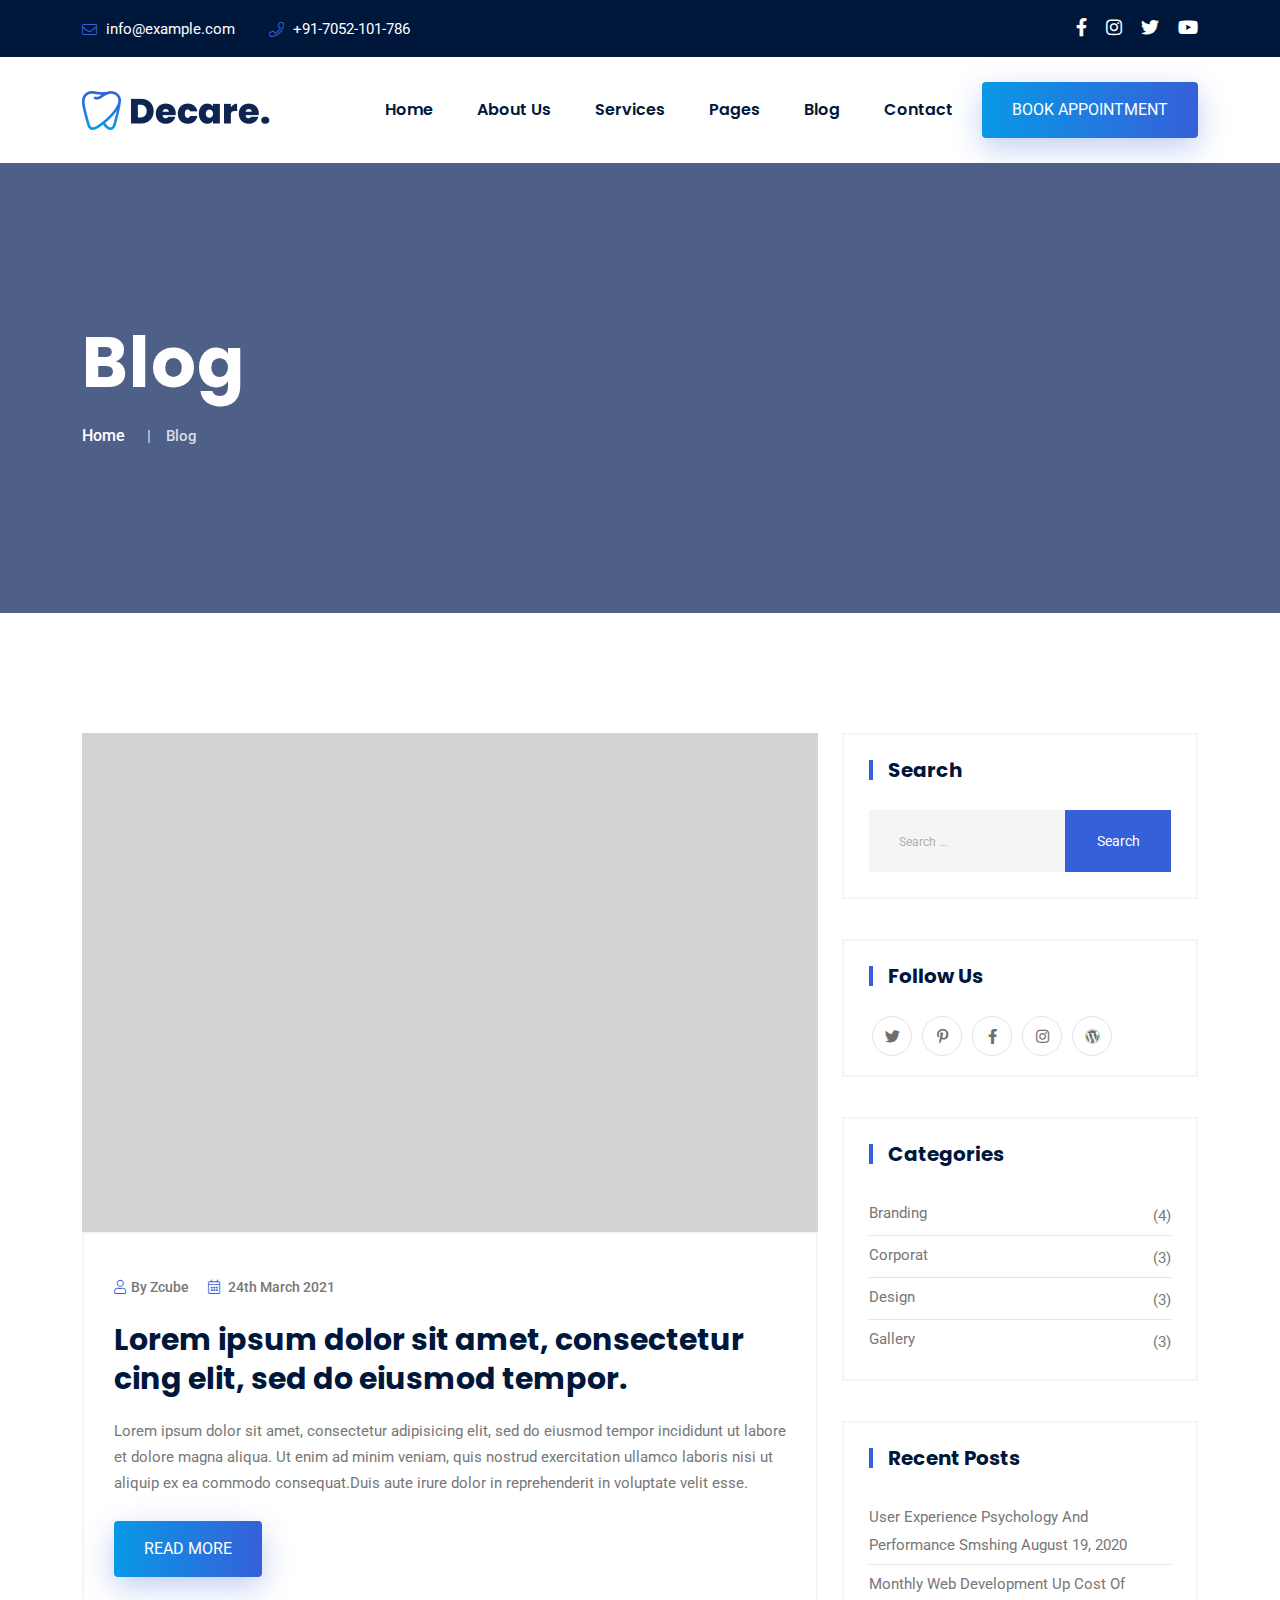
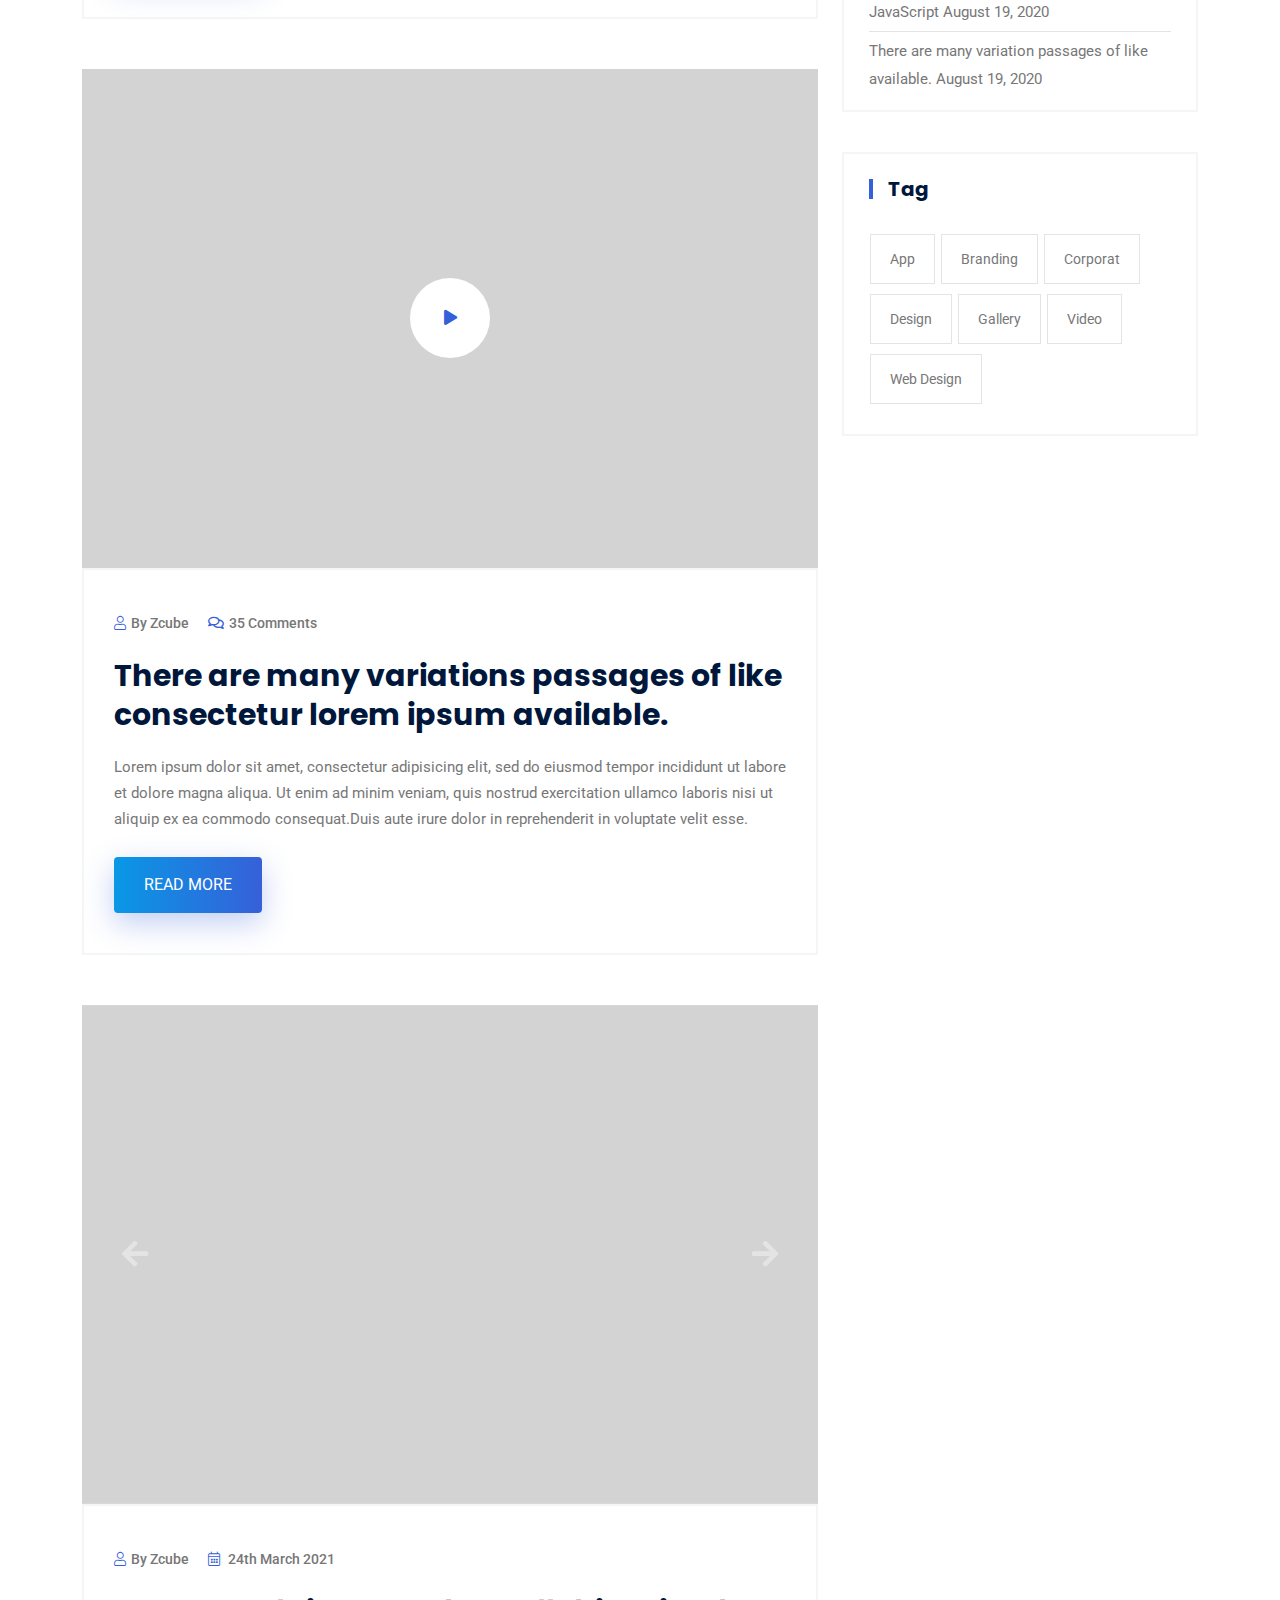
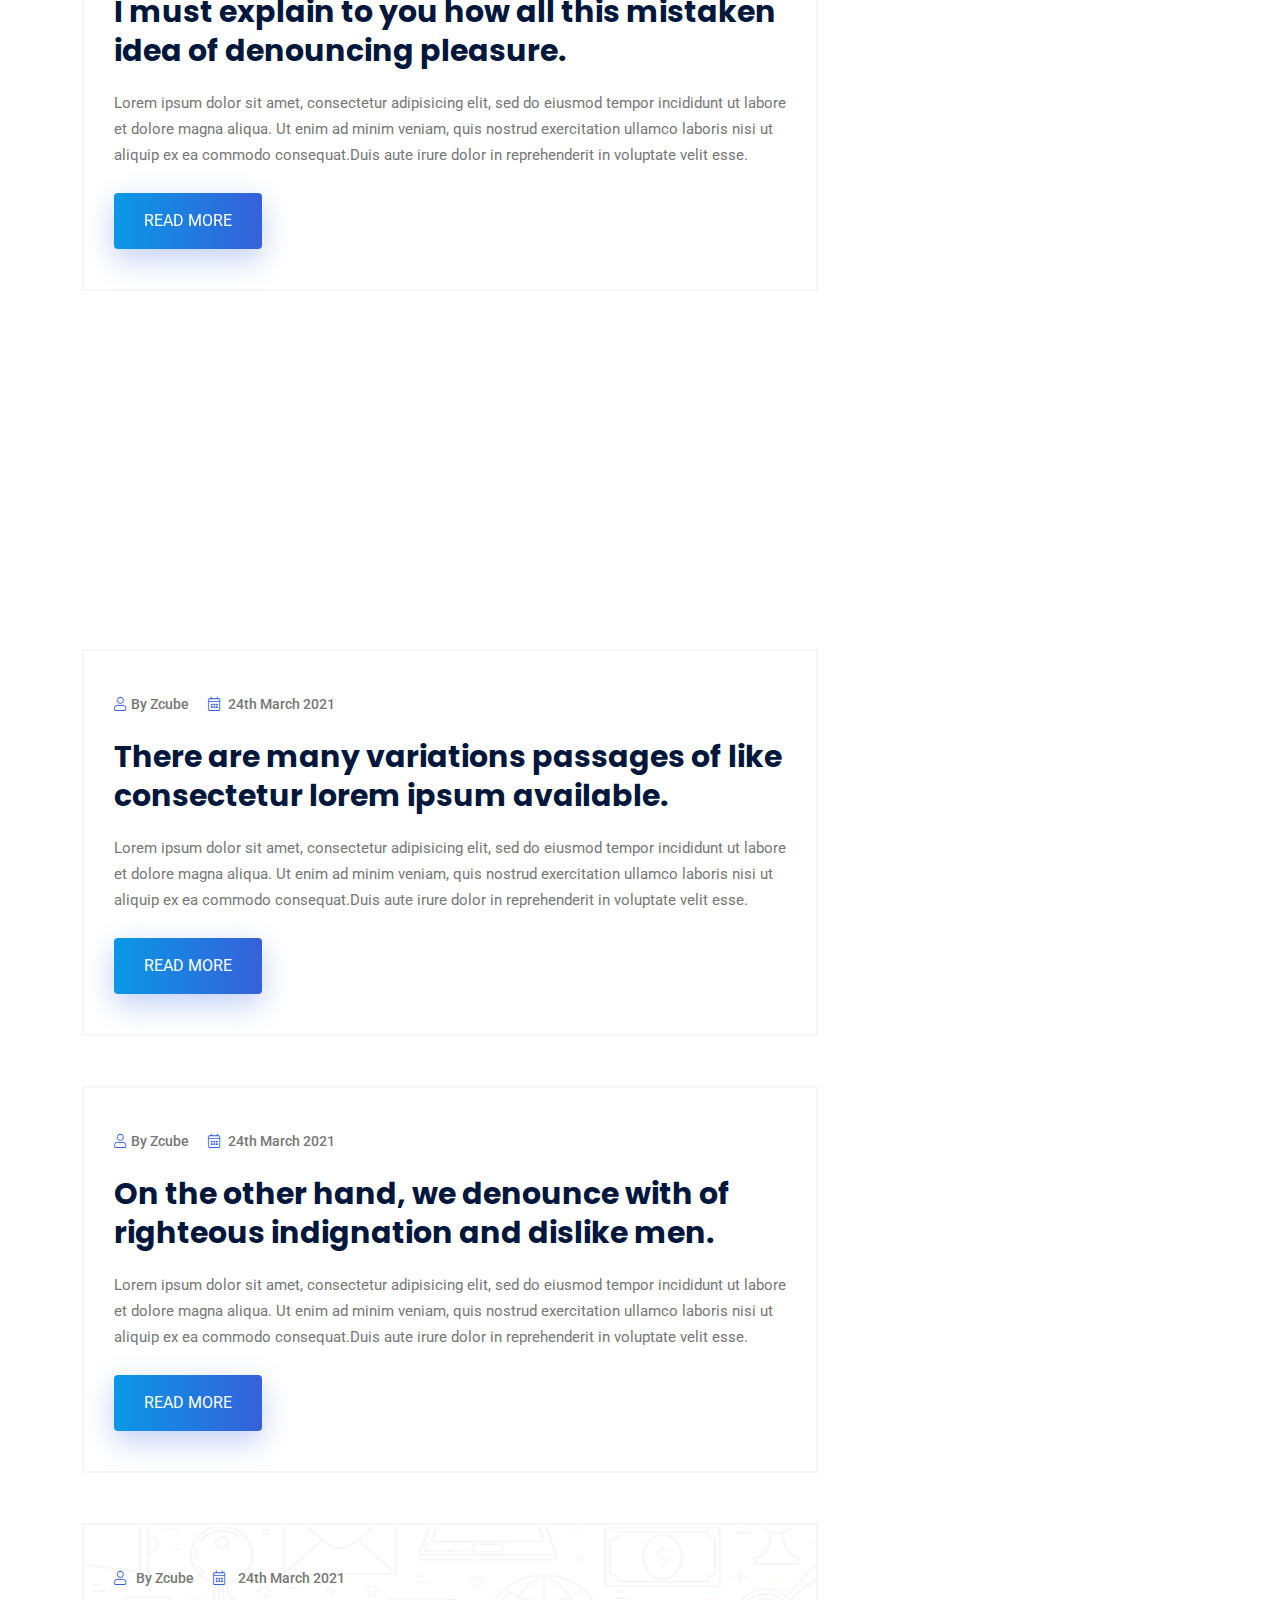
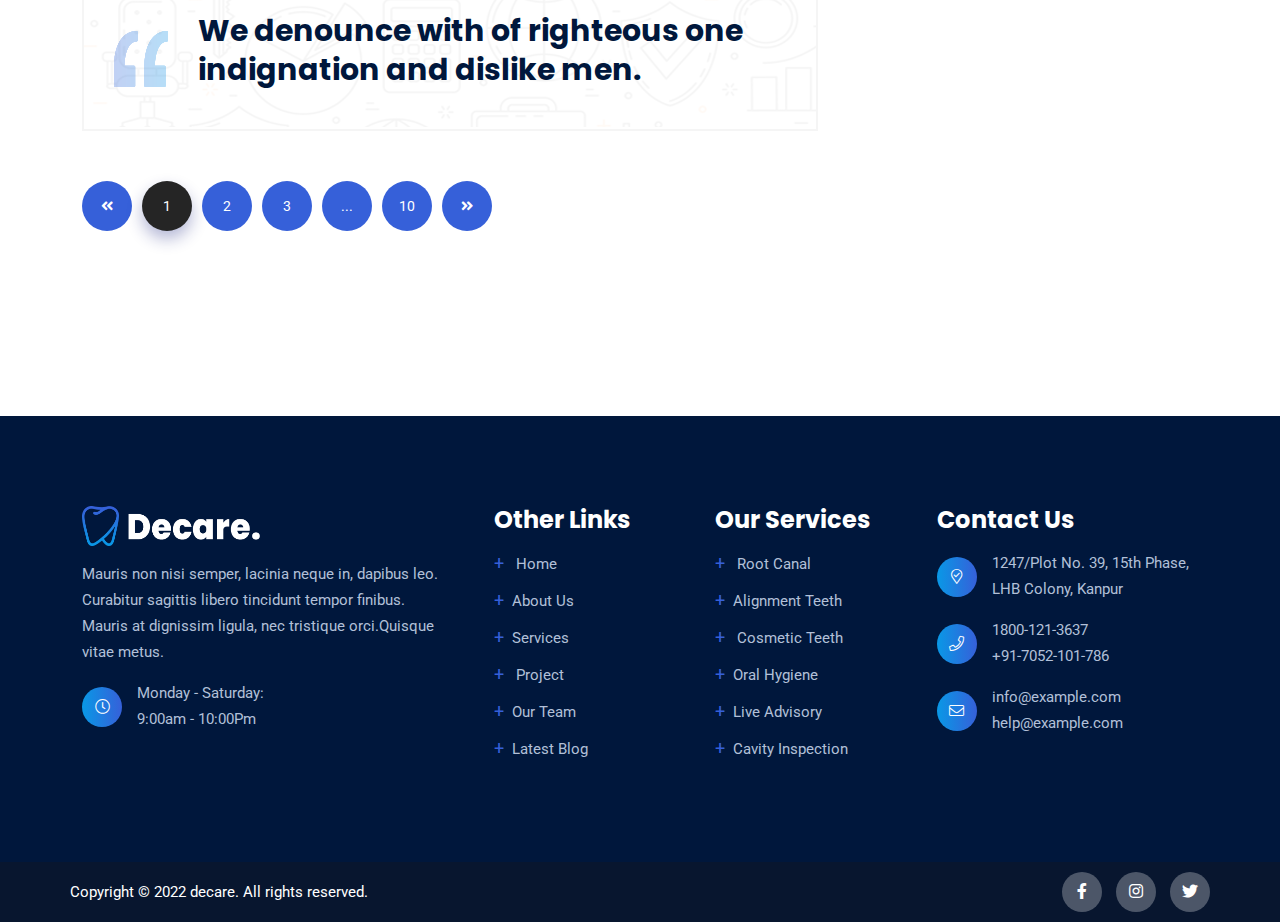
<file: blog.html>
<!doctype html>
<html class="no-js" lang="zxx">
    <head>
        <meta charset="utf-8">
        <meta http-equiv="x-ua-compatible" content="ie=edge">
        <title>Decare - Dentist & Dental Clinic HTML Template</title>
        <meta name="description" content="">
        <meta name="viewport" content="width=device-width, initial-scale=1">
		<link rel="shortcut icon" type="image/x-icon" href="img/favicon.ico">
        <!-- Place favicon.ico in the root directory -->

		<!-- CSS here -->
        <link rel="stylesheet" href="css/bootstrap.min.css">
        <link rel="stylesheet" href="css/animate.min.css">
        <link rel="stylesheet" href="css/magnific-popup.css">
        <link rel="stylesheet" href="fontawesome/css/all.min.css">
        
        <link rel="stylesheet" href="css/dripicons.css">
        <link rel="stylesheet" href="css/slick.css">
        <link rel="stylesheet" href="css/meanmenu.css">
        <link rel="stylesheet" href="css/default.css">
        <link rel="stylesheet" href="css/style.css">
        <link rel="stylesheet" href="css/responsive.css">
    </head>
    <body>
         <!-- header -->
        <header class="header-area header">  
           <div class="header-top second-header d-none d-md-block">
                <div class="container">
                    <div class="row align-items-center">      
                        <div class="col-lg-8 col-md-8 d-none d-lg-block">
                             <div class="header-cta">
                               <ul>                                   
                                    <li>
                                        <i class="icon fal fa-envelope"></i>
                                        <span>info@example.com</span>
                                    </li>
                                    <li>
                                        <i class="icon fal fa-phone"></i>
                                        <span>+91-7052-101-786</span>
                                    </li>
                                </ul>
                            </div>
                        </div>
                        <div class="col-lg-4 col-md-4 d-none d-lg-block text-right">
                           <div class="header-social">
                                <span>
                                    <a href="#" title="Facebook"><i class="fab fa-facebook-f"></i></a>
                                    <a href="#" title="LinkedIn"><i class="fab fa-instagram"></i></a>               
                                    <a href="#" title="Twitter"><i class="fab fa-twitter"></i></a>
                                    <a href="#" title="Twitter"><i class="fab fa-youtube"></i></a>
                                   </span>                    
                                   <!--  /social media icon redux -->                               
                            </div>
                        </div>
                         
                        
                    </div>
                </div>
            </div>		
			  <div id="header-sticky" class="menu-area">
                <div class="container">
                    <div class="second-menu">
                        <div class="row align-items-center">
                            <div class="col-xl-2 col-lg-2">
                                <div class="logo">
                                    <a href="index.html"><img src="img/logo/logo.png" alt="logo"></a>
                                </div>
                            </div>
                           <div class="col-xl-7 col-lg-7">
                              
                                <div class="main-menu text-right text-xl-right">
                                    <nav id="mobile-menu">
                                          <ul>
                                            <li class="has-sub">
                                                <a href="index.html">Home</a>
                                                <ul>													
													<li><a href="index.html">Home Page</a></li>
																										
												</ul>
                                            </li>
                                            <li><a href="about.html">About Us</a></li>        
                                            
                                              <li class="has-sub">
                                                <a href="services.html">Services</a>
                                                <ul>													
													<li><a href="single-service.html"> Root Canal</a></li>
                                                    <li><a href="single-service.html">Alignment Teeth</a></li>
                                                   
												</ul>
                                            </li>  
                                              <li class="has-sub"><a href="#">Pages</a>
											
											</li>
                                            <li class="has-sub"> 
                                                <a href="blog.html">Blog</a>
                                               
                                            </li>


                                            <li><a href="contact.html">Contact</a></li>                                               
                                        </ul>
                                    </nav>
                                </div>
                            </div>   
                             <div class="col-xl-3 col-lg-3 text-right d-none d-lg-block mt-25 mb-25 text-right text-xl-right">
                                <div class="login">
                                    <ul>
                                        <li>
                                            <div class="second-header-btn">
                                               <a href="contact.html" class="btn">Book Appointment</a>
                                            </div>
                                        </li>
                                    </ul>
                                
                                </div>
                               
                            </div>
                            
                                <div class="col-12">
                                    <div class="mobile-menu"></div>
                                </div>
                        </div>
                    </div>
                </div>
            </div>
        </header>
        <!-- header-end -->
        <!-- main-area -->
        <main>
            
            <!-- search-popup -->
		<div class="modal fade bs-example-modal-lg search-bg popup1" tabindex="-1" role="dialog">
			<div class="modal-dialog modal-lg" role="document">
				<div class="modal-content search-popup">
					<div class="text-center">
						<a href="#" class="close2" data-dismiss="modal" aria-label="Close">× close</a>
					</div>
					<div class="row search-outer">
						<div class="col-md-11"><input type="text" placeholder="Search for products..." /></div>
						<div class="col-md-1 text-right"><a href="#"><i class="fa fa-search" aria-hidden="true"></i></a></div>
					</div>
				</div>
			</div>
		</div>
		<!-- /search-popup -->
            <!-- breadcrumb-area -->
            <section class="breadcrumb-area d-flex align-items-center" style="background-image:url(img/bg/bdrc-bg.png);">
                <div class="container">
                    <div class="row align-items-center">
                        <div class="col-xl-12 col-lg-12">
                            <div class="breadcrumb-wrap text-left">
                                <div class="breadcrumb-title">
                                    <h2>Blog</h2>    
                                    <div class="breadcrumb-wrap">
                              
                                <nav aria-label="breadcrumb">
                                    <ol class="breadcrumb">
                                        <li class="breadcrumb-item"><a href="index.html">Home</a></li>
                                        <li class="breadcrumb-item active" aria-current="page">Blog</li>
                                    </ol>
                                </nav>
                            </div>
                                </div>
                            </div>
                        </div>
                        
                    </div>
                </div>
            </section>
            <!-- breadcrumb-area-end -->
             <!-- inner-blog -->
            <section class="inner-blog pt-120 pb-120">
                <div class="container">
                    <div class="row">
                        <div class="col-lg-8">
                            <div class="bsingle__post mb-50">
                                <div class="bsingle__post-thumb">
                                    <img src="img/blog/inner_b1.jpg" alt="">
                                </div>
                                <div class="bsingle__content">
                                    <div class="meta-info">
                                        <ul>
                                            <li><i class="fal fa-user"></i>By Zcube</li>
                                            <li><i class="fal fa-calendar-alt"></i>  24th March 2021</li>
                                        </ul>
                                    </div>
                                    <h2><a href="blog-details.html">Lorem ipsum dolor sit amet, consectetur
                                            cing elit, sed do eiusmod tempor.</a></h2>
                                   <p>Lorem ipsum dolor sit amet, consectetur adipisicing elit, sed do eiusmod tempor incididunt ut labore et dolore magna aliqua. Ut enim ad minim veniam, quis nostrud exercitation ullamco laboris nisi ut aliquip ex ea commodo consequat.Duis aute irure dolor in reprehenderit in voluptate velit esse.</p>
                                    <div class="blog__btn">
                                        <a href="#" class="btn">Read More</a>
                                    </div>
                                </div>
                            </div>
                            <div class="bsingle__post mb-50">
                                <div class="bsingle__post-thumb video-p">
                                    <img src="img/blog/inner_b2.jpg" alt="">
                                    <a href="https://www.youtube.com/watch?v=vKSA_idPZkc" class="video-i popup-video"><i class="fas fa-play"></i></a>
                                </div>
                                <div class="bsingle__content">
                                    <div class="meta-info">
                                        <ul>
                                            <li><i class="fal fa-user"></i>By Zcube</li>
                                            <li><i class="far fa-comments"></i>35 Comments</li>
                                        </ul>
                                    </div>
                                    <h2><a href="blog-details.html">There are many variations passages of like consectetur lorem ipsum available.</a></h2>
                                    <p>Lorem ipsum dolor sit amet, consectetur adipisicing elit, sed do eiusmod tempor incididunt ut labore et dolore magna aliqua. Ut enim ad minim veniam, quis nostrud exercitation ullamco laboris nisi ut aliquip ex ea commodo consequat.Duis aute irure dolor in reprehenderit in voluptate velit esse.</p>
                                    <div class="blog__btn">
                                        <a href="#" class="btn">Read More</a>
                                    </div>
                                </div>
                            </div>
                            <div class="bsingle__post mb-50">
                                <div class="bsingle__post-thumb blog-active">
                                    <div class="slide-post">
                                        <img src="img/blog/inner_b3.jpg" alt="">
                                    </div>
                                    <div class="slide-post">
                                        <img src="img/blog/inner_b2.jpg" alt="">
                                    </div>
                                    <div class="slide-post">
                                        <img src="img/blog/inner_b1.jpg" alt="">
                                    </div>
                                </div>
                                <div class="bsingle__content">
                                    <div class="meta-info">
                                        <ul>
                                            <li><i class="fal fa-user"></i>By Zcube</li>
                                            <li><i class="fal fa-calendar-alt"></i>  24th March 2021</li>
                                        </ul>
                                    </div>
                                    <h2><a href="blog-details.html">I must explain to you how all this mistaken idea of denouncing pleasure.</a></h2>
                                    <p>Lorem ipsum dolor sit amet, consectetur adipisicing elit, sed do eiusmod tempor incididunt ut labore et dolore magna aliqua. Ut enim ad minim veniam, quis nostrud exercitation ullamco laboris nisi ut aliquip ex ea commodo consequat.Duis aute irure dolor in reprehenderit in voluptate velit esse.</p>
                                    <div class="blog__btn">
                                        <a href="#" class="btn">Read More</a>
                                    </div>
                                </div>
                            </div>
                            <div class="bsingle__post mb-50">
                                <div class="bsingle__post-thumb embed-responsive embed-responsive-16by9">
                                    <iframe height="300" allow="autoplay" src="https://w.soundcloud.com/player/?url=https%3A//api.soundcloud.com/tracks/547295505&color=%23ff5500&auto_play=false&hide_related=false&show_comments=true&show_user=true&show_reposts=false&show_teaser=true&visual=true"></iframe>
                                </div>
                                <div class="bsingle__content">
                                    <div class="meta-info">
                                        <ul>
                                            <li><i class="fal fa-user"></i>By Zcube</li>
                                            <li><i class="fal fa-calendar-alt"></i>  24th March 2021</li>
                                        </ul>
                                    </div>
                                    <h2><a href="blog-details.html">There are many variations passages of like consectetur lorem ipsum available.</a></h2>
                                    <p>Lorem ipsum dolor sit amet, consectetur adipisicing elit, sed do eiusmod tempor incididunt ut labore et dolore magna aliqua. Ut enim ad minim veniam, quis nostrud exercitation ullamco laboris nisi ut aliquip ex ea commodo consequat.Duis aute irure dolor in reprehenderit in voluptate velit esse.</p>
                                    <div class="blog__btn">
                                        <a href="#" class="btn">Read More</a>
                                    </div>
                                </div>
                            </div>
                            <div class="bsingle__post mb-50">
                                <div class="bsingle__content">
                                    <div class="meta-info">
                                        <ul>
                                            <li><i class="fal fa-user"></i>By Zcube</li>
                                            <li><i class="fal fa-calendar-alt"></i>  24th March 2021</li>
                                        </ul>
                                    </div>
                                    <h2><a href="blog-details.html">On the other hand, we denounce with of righteous indignation and dislike men.</a></h2>
                                    <p>Lorem ipsum dolor sit amet, consectetur adipisicing elit, sed do eiusmod tempor incididunt ut labore et dolore magna aliqua. Ut enim ad minim veniam, quis nostrud exercitation ullamco laboris nisi ut aliquip ex ea commodo consequat.Duis aute irure dolor in reprehenderit in voluptate velit esse.</p>
                                    <div class="blog__btn">
                                        <a href="#" class="btn">Read More</a>
                                    </div>
                                </div>
                            </div>
                            <div class="bsingle__post mb-50">
                                <div class="bsingle__content quote-post" style="background-image:url(img/bg/quote_bg.png)">
                                    <div class="meta-info">
                                        <ul>
                                            <li><i class="fal fa-user"></i>By Zcube</li>
                                            <li><i class="fal fa-calendar-alt"></i>  24th March 2021</li>
                                        </ul>
                                    </div>
                                    <div class="quote-icon">
                                        <img src="img/icon/blockquote.png" alt="">
                                    </div>
                                    <h2><a href="blog-details.html">We denounce with of righteous one indignation and dislike men.</a></h2>
                                </div>
                            </div>
                            <div class="pagination-wrap mb-50">
                                <nav>
                                    <ul class="pagination">
                                        <li class="page-item"><a href="#"><i class="fas fa-angle-double-left"></i></a></li>
                                        <li class="page-item active"><a href="#">1</a></li>
                                        <li class="page-item"><a href="#">2</a></li>
                                        <li class="page-item"><a href="#">3</a></li>
                                        <li class="page-item"><a href="#">...</a></li>
                                        <li class="page-item"><a href="#">10</a></li>
                                        <li class="page-item"><a href="#"><i class="fas fa-angle-double-right"></i></a></li>
                                    </ul>
                                </nav>
                            </div>
                        </div>
                         <div class="col-sm-12 col-md-12 col-lg-4">
                           <aside class="sidebar-widget">
                              <section id="search-3" class="widget widget_search">
                                 <h2 class="widget-title">Search</h2>
                                 <form role="search" method="get" class="search-form" action="http://wordpress.zcube.in/finco/">
                                    <label>
                                    <span class="screen-reader-text">Search for:</span>
                                    <input type="search" class="search-field" placeholder="Search &hellip;" value="" name="s" />
                                    </label>
                                    <input type="submit" class="search-submit" value="Search" />
                                 </form>
                              </section>
                              <section id="custom_html-5" class="widget_text widget widget_custom_html">
                                 <h2 class="widget-title">Follow Us</h2>
                                 <div class="textwidget custom-html-widget">
                                    <div class="widget-social">
                                       <a href="#"><i class="fab fa-twitter"></i></a>
                                       <a href="#"><i class="fab fa-pinterest-p"></i></a>
                                       <a href="#"><i class="fab fa-facebook-f"></i></a>
                                       <a href="#"><i class="fab fa-instagram"></i></a>
                                       <a href="#"><i class="fab fa-wordpress"></i></a>
                                    </div>
                                 </div>
                              </section>
                              <section id="categories-1" class="widget widget_categories">
                                 <h2 class="widget-title">Categories</h2>
                                 <ul>
                                    <li class="cat-item cat-item-16"><a href="#">Branding</a> (4)</li>
                                    <li class="cat-item cat-item-23"><a href="#">Corporat</a> (3)</li>
                                    <li class="cat-item cat-item-18"><a href="#">Design</a> (3)</li>
                                    <li class="cat-item cat-item-22"><a href="#">Gallery</a> (3)</li>
                                 </ul>
                              </section>
                              <section id="recent-posts-4" class="widget widget_recent_entries">
                                 <h2 class="widget-title">Recent Posts</h2>
                                 <ul>
                                    <li>
                                       <a href="#">User Experience Psychology And Performance Smshing</a>
                                       <span class="post-date">August 19, 2020</span>
                                    </li>
                                    <li>
                                       <a href="#">Monthly Web Development Up Cost Of JavaScript</a>
                                       <span class="post-date">August 19, 2020</span>
                                    </li>
                                    <li>
                                       <a href="#">There are many variation passages of like available.</a>
                                       <span class="post-date">August 19, 2020</span>
                                    </li>
                                 </ul>
                              </section>
                              <section id="tag_cloud-1" class="widget widget_tag_cloud">
                                 <h2 class="widget-title">Tag</h2>
                                 <div class="tagcloud">
                                     <a href="#" class="tag-cloud-link tag-link-28 tag-link-position-1" style="font-size: 8pt;" aria-label="app (1 item)">app</a>
                                    <a href="#" class="tag-cloud-link tag-link-17 tag-link-position-2" style="font-size: 8pt;" aria-label="Branding (1 item)">Branding</a>
                                    <a href="#" class="tag-cloud-link tag-link-20 tag-link-position-3" style="font-size: 8pt;" aria-label="corporat (1 item)">corporat</a>
                                    <a href="#" class="tag-cloud-link tag-link-24 tag-link-position-4" style="font-size: 16.4pt;" aria-label="Design (2 items)">Design</a>
                                    <a href="#" class="tag-cloud-link tag-link-25 tag-link-position-5" style="font-size: 22pt;" aria-label="gallery (3 items)">gallery</a>
                                    <a href="#" class="tag-cloud-link tag-link-26 tag-link-position-6" style="font-size: 8pt;" aria-label="video (1 item)">video</a>
                                    <a href="#" class="tag-cloud-link tag-link-29 tag-link-position-7" style="font-size: 16.4pt;" aria-label="web design (2 items)">web design</a>
                                 </div>
                              </section>
                           </aside>
                        </div>
                    </div>
                </div>
            </section>
            <!-- inner-blog-end -->
        </main>
        <!-- main-area-end -->
        <!-- footer -->
        <footer class="footer-bg footer-p pt-90" style="background: #00173c;">
            <div class="footer-top pb-70">
                <div class="container">
                    <div class="row justify-content-between">
                        
                        <div class="col-xl-4 col-lg-4 col-sm-6">
                            <div class="footer-widget mb-30">
                                <div class="f-widget-title">
                                    <h2><img src="img/logo/f_logo.png" alt="logo"></h2>
                                </div>
                                <div class="footer-link">
                                    <p>Mauris non nisi semper, lacinia neque in, dapibus leo. Curabitur sagittis libero tincidunt tempor finibus. Mauris at dignissim ligula, nec tristique orci.Quisque vitae metus.</p>
                                   <div class="f-contact">
                                    <ul>
                                        <li>
                                            <i class="icon fal fa-clock"></i>
                                            <span>Monday - Saturday:<br>9:00am - 10:00Pm</span>
                                        </li>
                                    </ul>
                                    
                                </div>
                                   
                                    
                                </div>
                            </div>
                        </div>
						
                        <div class="col-xl-2 col-lg-2 col-sm-6">
                            <div class="footer-widget mb-30">
                                <div class="f-widget-title">
                                    <h2>Other Links</h2>
                                </div>
                                <div class="footer-link">
                                    <ul>
                                        <li><a href="index.html"> Home</a></li>
                                        <li><a href="about.html">About Us</a></li>
                                        <li><a href="services.html">Services</a></li>
                                        <li><a href="projects.html"> Project</a></li>
                                        <li><a href="team.html">Our Team</a></li>
                                        <li><a href="blog.html">Latest Blog</a></li>
                                    </ul>
                                </div>
                            </div>
                        </div>  
                        <div class="col-xl-2 col-lg-2 col-sm-6">
                            <div class="footer-widget mb-30">
                                <div class="f-widget-title">
                                    <h2>Our Services</h2>
                                </div>
                                <div class="footer-link">
                                    <ul>                                        
                                        <li><a href="#"> Root Canal</a></li>
										<li><a href="#">Alignment Teeth</a></li>
                                        <li><a href="#"> Cosmetic Teeth</a></li>
                                        <li><a href="#">Oral Hygiene</a></li>
                                        <li><a href="#">Live Advisory</a></li>
                                        <li><a href="#">Cavity Inspection</a></li>
                                    </ul>
                                </div>
                            </div>
                        </div>
                        <div class="col-xl-3 col-lg-3 col-sm-6">
                            <div class="footer-widget mb-30">
                                <div class="f-widget-title">
                                    <h2>Contact Us</h2>
                                </div>
                                <div class="f-contact">
                                    <ul>
                                        <li>
                                            <i class="icon fal fa-map-marker-check"></i>
                                            <span>1247/Plot No. 39, 15th Phase,<br> LHB Colony, Kanpur</span>
                                        </li>
                                        <li>
                                            <i class="icon fal fa-phone"></i>
                                            <span>1800-121-3637<br>+91-7052-101-786</span>
                                        </li>
                                       <li><i class="icon fal fa-envelope"></i>
                                            <span>
                                                <a href="mailto:info@example.com">info@example.com</a>
                                           <br>
                                           <a href="mailto:help@example.com">help@example.com</a>
                                           </span>
                                        </li>
                                        
                                    </ul>
                                    
                                </div>
                            </div>
                        </div>
                        
                    </div>
                </div>
            </div>
            <div class="copyright-wrap">
                <div class="container">
                    <div class="row align-items-center">
                        <div class="col-lg-4">
                          <div class="copy-text">
                                 Copyright &copy; 2022 decare. All rights reserved.       
                            </div>
                        </div>
                        <div class="col-lg-4">          
                            
                                
                        </div>
                        <div class="col-lg-4">
                            <div class="footer-social">                                    
                                    <a href="#"><i class="fab fa-facebook-f"></i></a>
                                    <a href="#"><i class="fab fa-instagram"></i></a>
                                    <a href="#"><i class="fab fa-twitter"></i></a>
                                </div>    
                        </div>
                    </div>
                </div>
            </div>
        </footer>
        <!-- footer-end -->

		<!-- JS here -->
        <script src="js/vendor/modernizr-3.5.0.min.js"></script>
        <script src="js/vendor/jquery-3.6.0.min.js"></script>
        <script src="js/popper.min.js"></script>
        <script src="js/bootstrap.min.js"></script>
        <script src="js/slick.min.js"></script>
        <script src="js/ajax-form.js"></script>
        <script src="js/paroller.js"></script>
        <script src="js/wow.min.js"></script>
        <script src="js/js_isotope.pkgd.min.js"></script>
        <script src="js/imagesloaded.min.js"></script>
        <script src="js/parallax.min.js"></script>
        <script src="js/jquery.waypoints.min.js"></script>
        <script src="js/jquery.counterup.min.js"></script>
        <script src="js/jquery.scrollUp.min.js"></script>
        <script src="js/jquery.meanmenu.min.js"></script>
        <script src="js/parallax-scroll.js"></script>
        <script src="js/jquery.magnific-popup.min.js"></script>
        <script src="js/element-in-view.js"></script>
        <script src="js/main.js"></script>
    </body>
</html>
</file>
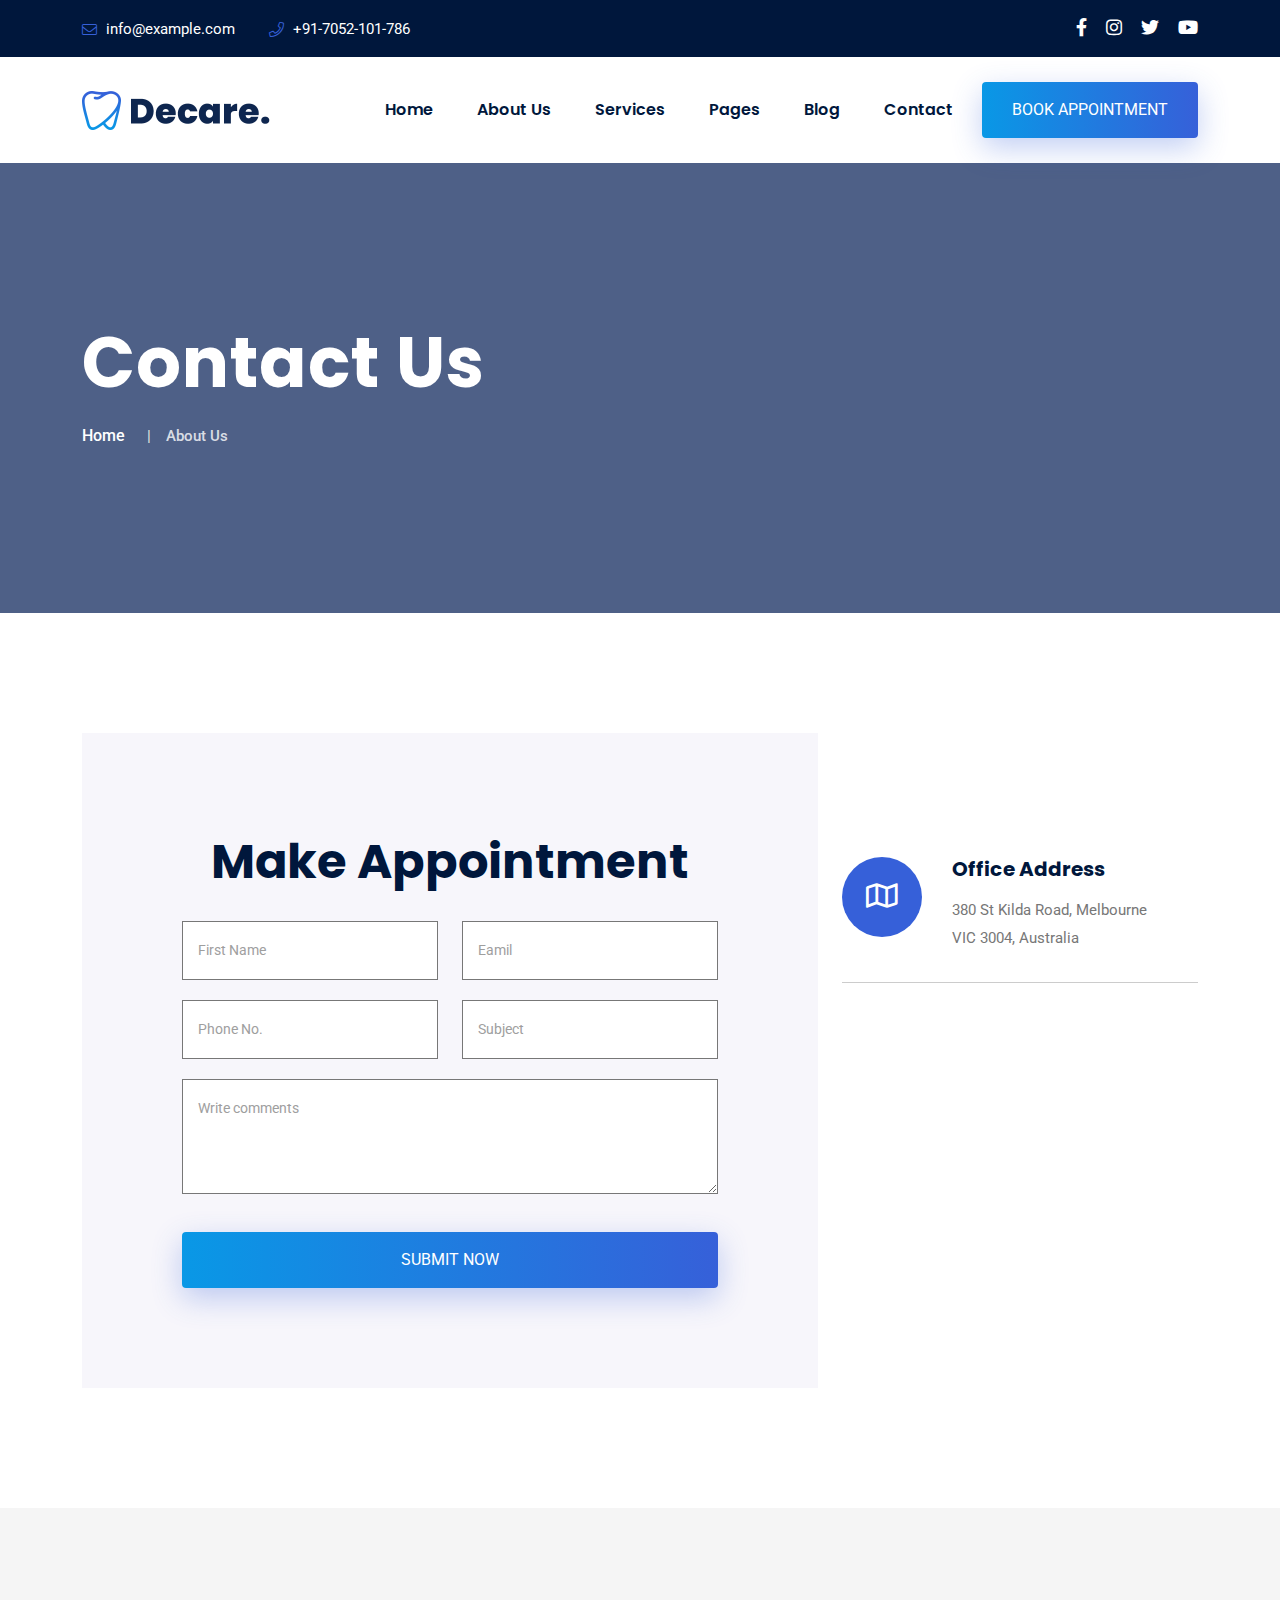
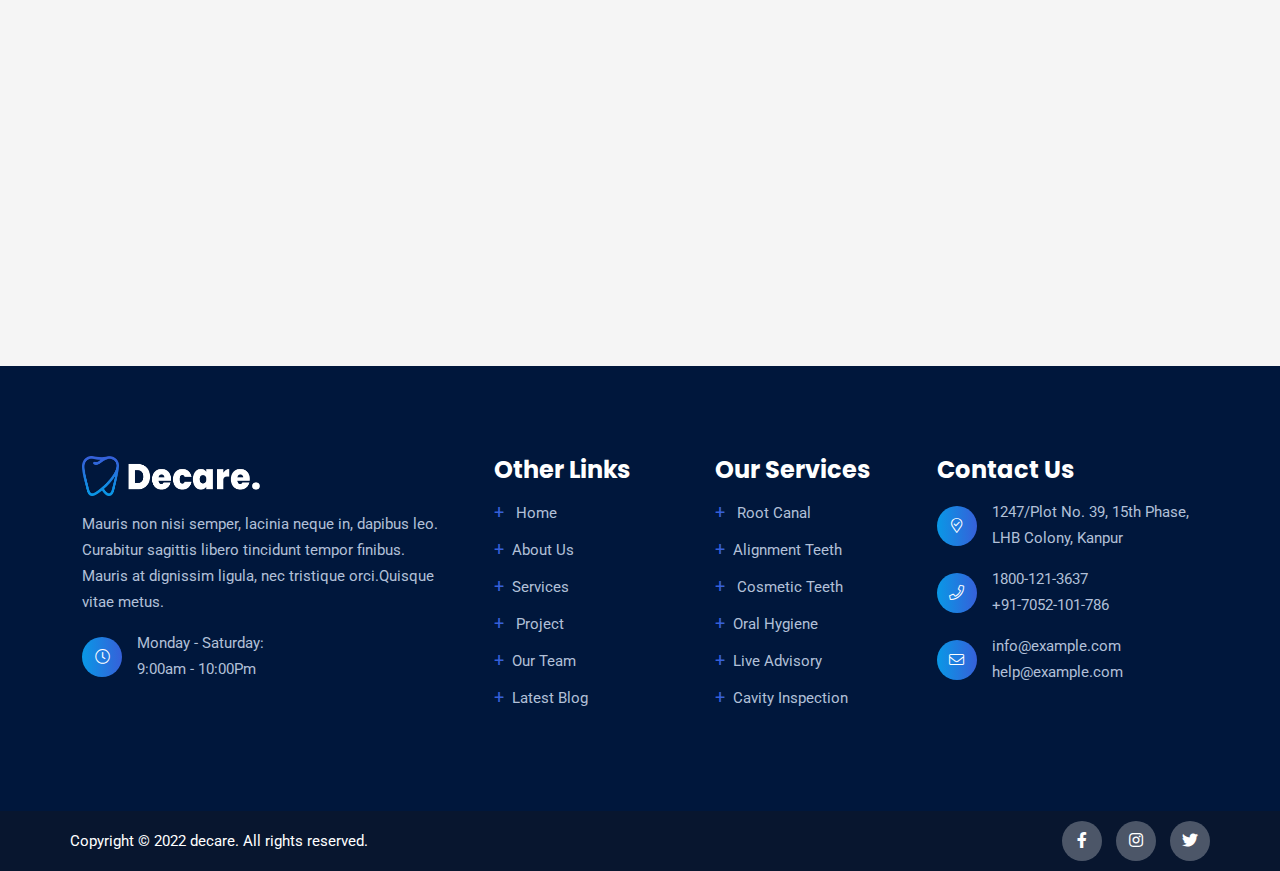
<file: contact.html>
<!doctype html>
<html class="no-js" lang="zxx">
    <head>
        <meta charset="utf-8">
        <meta http-equiv="x-ua-compatible" content="ie=edge">
        <title>Decare - Dentist & Dental Clinic HTML Template</title>
        <meta name="description" content="">
        <meta name="viewport" content="width=device-width, initial-scale=1">
		<link rel="shortcut icon" type="image/x-icon" href="img/favicon.ico">
        <!-- Place favicon.ico in the root directory -->

		<!-- CSS here -->
        <link rel="stylesheet" href="css/bootstrap.min.css">
        <link rel="stylesheet" href="css/animate.min.css">
        <link rel="stylesheet" href="css/magnific-popup.css">
        <link rel="stylesheet" href="fontawesome/css/all.min.css">
        
        <link rel="stylesheet" href="css/dripicons.css">
        <link rel="stylesheet" href="css/slick.css">
        <link rel="stylesheet" href="css/meanmenu.css">
        <link rel="stylesheet" href="css/default.css">
        <link rel="stylesheet" href="css/style.css">
        <link rel="stylesheet" href="css/responsive.css">
    </head>
    <body>
         <!-- header -->
        <header class="header-area header">  
           <div class="header-top second-header d-none d-md-block">
                <div class="container">
                    <div class="row align-items-center">      
                        <div class="col-lg-8 col-md-8 d-none d-lg-block">
                             <div class="header-cta">
                               <ul>                                   
                                    <li>
                                        <i class="icon fal fa-envelope"></i>
                                        <span>info@example.com</span>
                                    </li>
                                    <li>
                                        <i class="icon fal fa-phone"></i>
                                        <span>+91-7052-101-786</span>
                                    </li>
                                </ul>
                            </div>
                        </div>
                        <div class="col-lg-4 col-md-4 d-none d-lg-block text-right">
                           <div class="header-social">
                                <span>
                                    <a href="#" title="Facebook"><i class="fab fa-facebook-f"></i></a>
                                    <a href="#" title="LinkedIn"><i class="fab fa-instagram"></i></a>               
                                    <a href="#" title="Twitter"><i class="fab fa-twitter"></i></a>
                                    <a href="#" title="Twitter"><i class="fab fa-youtube"></i></a>
                                   </span>                    
                                   <!--  /social media icon redux -->                               
                            </div>
                        </div>
                         
                        
                    </div>
                </div>
            </div>		
			  <div id="header-sticky" class="menu-area">
                <div class="container">
                    <div class="second-menu">
                        <div class="row align-items-center">
                            <div class="col-xl-2 col-lg-2">
                                <div class="logo">
                                    <a href="index.html"><img src="img/logo/logo.png" alt="logo"></a>
                                </div>
                            </div>
                           <div class="col-xl-7 col-lg-7">
                              
                                <div class="main-menu text-right text-xl-right">
                                    <nav id="mobile-menu">
                                          <ul>
                                            <li class="has-sub">
                                                <a href="index.html">Home</a>
                                                <ul>													
													<li><a href="index.html">Home Page 01</a></li>
													<li><a href="index-2.html">Home Page 02</a></li>													
													<li><a href="index-3.html">Home Page 03</a></li>													
												</ul>
                                            </li>
                                            <li><a href="about.html">About Us</a></li>        
                                            
                                              <li class="has-sub">
                                                <a href="services.html">Services</a>
                                                <ul>													
													<li><a href="single-service.html"> Root Canal</a></li>
                                                    <li><a href="single-service.html">Alignment Teeth</a></li>
                                                    <li><a href="single-service.html"> Cosmetic Teeth</a></li>
                                                    <li><a href="single-service.html">Oral Hygiene</a></li>
                                                    <li><a href="single-service.html">Live Advisory</a></li>
                                                    <li><a href="single-service.html">Cavity Inspection</a></li>
                                                    <li><a href="services.html">Services</a></li>
												</ul>
                                            </li>  
                                              <li class="has-sub"><a href="#">Pages</a>
												<ul>
                                                    <li><a href="projects.html">Gallery</a></li>
                                                    
                                                    <li><a href="pricing.html">Pricing</a></li>
                                                    <li><a href="faq.html">Faq</a></li>
                                                    <li><a href="team.html">Team</a></li>
                                                    <li><a href="team-single.html">Team Details</a></li>
                                                    <li><a href="shop.html">Shop</a></li>
													<li><a href="shop-details.html">Shop Details</a>
                                                  </ul>
											</li>
                                            <li class="has-sub"> 
                                                <a href="blog.html">Blog</a>
                                                <ul>
                                                    <li><a href="blog.html">Blog</a></li>
                                                    <li><a href="blog-details.html">Blog Details</a></li>
                                                </ul>
                                            </li>


                                            <li><a href="contact.html">Contact</a></li>                                               
                                        </ul>
                                    </nav>
                                </div>
                            </div>   
                             <div class="col-xl-3 col-lg-3 text-right d-none d-lg-block mt-25 mb-25 text-right text-xl-right">
                                <div class="login">
                                    <ul>
                                        <li>
                                            <div class="second-header-btn">
                                               <a href="contact.html" class="btn">Book Appointment</a>
                                            </div>
                                        </li>
                                    </ul>
                                
                                </div>
                               
                            </div>
                            
                                <div class="col-12">
                                    <div class="mobile-menu"></div>
                                </div>
                        </div>
                    </div>
                </div>
            </div>
        </header>
        <!-- header-end -->
        <!-- main-area -->
        <main>
            
            <!-- breadcrumb-area -->
            <section class="breadcrumb-area d-flex align-items-center" style="background-image:url(img/bg/bdrc-bg.png)">
                <div class="container">
                    <div class="row align-items-center">
                        <div class="col-xl-12 col-lg-12">
                            <div class="breadcrumb-wrap text-left">
                                <div class="breadcrumb-title">
                                    <h2>Contact Us</h2>    
                                    <div class="breadcrumb-wrap">
                              
                                <nav aria-label="breadcrumb">
                                    <ol class="breadcrumb">
                                        <li class="breadcrumb-item"><a href="index.html">Home</a></li>
                                        <li class="breadcrumb-item active" aria-current="page">About Us</li>
                                    </ol>
                                </nav>
                            </div>
                                </div>
                            </div>
                        </div>
                        
                    </div>
                </div>
            </section>
            <!-- breadcrumb-area-end -->
            <!-- contact-area -->
            <section id="contact" class="contact-area after-none contact-bg pt-120 pb-120 p-relative fix">
                <div class="container">
             
					<div class="row justify-content-center align-items-center">
						
                         <div class="col-lg-4 order-2">
                             
                            <div class="contact-info">
                                  <div class="single-cta pb-30 mb-30 wow fadeInUp animated" data-animation="fadeInDown animated" data-delay=".2s">
                                        <div class="f-cta-icon">
                                            <i class="far fa-map"></i>
                                        </div>
                                        <h5>Office Address</h5>
                                        <p>380 St Kilda Road, Melbourne <br>
                                            VIC 3004, Australia</p>
                                    </div>
                                     <div class="single-cta pb-30 mb-30 wow fadeInUp animated" data-animation="fadeInDown animated" data-delay=".2s">
                                        <div class="f-cta-icon">
                                            <i class="far fa-clock"></i>
                                        </div>
                                        <h5>Working Hours</h5>
                                        <p>Monday to Friday 09:00 to 18:30 <br> 
                                            Saturday 15:30</p>
                                    </div>
                                     <div class="single-cta wow fadeInUp animated" data-animation="fadeInDown animated" data-delay=".2s">
                                        <div class="f-cta-icon">
                                            <i class="far fa-envelope-open"></i>
                                        </div>
                                        <h5>Message Us</h5>
                                        <p> <a href="#">support@example.com</a><br><a href="#">info@example.com</a></p>
                                    </div>
                                </div>							
                        </div>
                        <div class="col-lg-8 order-1">
                            <div class="contact-bg02">
                                <div class="section-title center-align">
                                    <h2>
                                       Make Appointment
                                    </h2>
                                </div>                                
                                <form action="mail.php" method="post" class="contact-form mt-30">
                                    <div class="row">
                                    <div class="col-lg-6">
                                        <div class="contact-field p-relative c-name mb-20">                                    
                                            <input type="text" id="firstn" name="firstn" placeholder="First Name" required>
                                        </div>                               
                                    </div>

                                    <div class="col-lg-6">                               
                                        <div class="contact-field p-relative c-subject mb-20">                                   
                                            <input type="text" id="email" name="email" placeholder="Eamil" required>
                                        </div>
                                    </div>		
                                    <div class="col-lg-6">                               
                                        <div class="contact-field p-relative c-subject mb-20">                                   
                                            <input type="text" id="phone" name="phone" placeholder="Phone No." required>
                                        </div>
                                    </div>	
                                    <div class="col-lg-6">                               
                                        <div class="contact-field p-relative c-subject mb-20">                                   
                                            <input type="text" id="subject" name="subject" placeholder="Subject">
                                        </div>
                                    </div>	
                                    <div class="col-lg-12">
                                        <div class="contact-field p-relative c-message mb-30">                                  
                                            <textarea name="message" id="message" cols="30" rows="10" placeholder="Write comments"></textarea>
                                        </div>
                                        <div class="slider-btn">                                          
                                                    <button class="btn ss-btn" data-animation="fadeInRight" data-delay=".8s"><span>Submit Now</span></button>				
                                                </div>                             
                                    </div>
                                    </div>
                            </form>                            
                            </div>    
                        
						</div>
					</div>
                    
                </div>
               
            </section>
            <!-- contact-area-end -->
            <!-- map-area-end -->
            <div class="map fix" style="background: #f5f5f5;">
                <div class="container-flud">
                    
                    <div class="row">
                        <div class="col-lg-12">
                       <iframe src="https://www.google.com/maps/embed?pb=!1m18!1m12!1m3!1d212867.83634504632!2d-112.24455686962897!3d33.52582710700138!2m3!1f0!2f0!3f0!3m2!1i1024!2i768!4f13.1!3m3!1m2!1s0x872b743829374b03%3A0xabaac255b1e43fbe!2sPlexus%20Worldwide!5e0!3m2!1sen!2sin!4v1618567685329!5m2!1sen!2sin" width="600" height="450" style="border:0;" allowfullscreen="" loading="lazy"></iframe>
                        </div>
                    </div>
                </div>
            </div>
		     <!-- map-area-end -->
             
        </main>
        <!-- main-area-end -->
       <!-- footer -->
        <footer class="footer-bg footer-p pt-90" style="background: #00173c;">
            <div class="footer-top pb-70">
                <div class="container">
                    <div class="row justify-content-between">
                        
                        <div class="col-xl-4 col-lg-4 col-sm-6">
                            <div class="footer-widget mb-30">
                                <div class="f-widget-title">
                                    <h2><img src="img/logo/f_logo.png" alt="logo"></h2>
                                </div>
                                <div class="footer-link">
                                    <p>Mauris non nisi semper, lacinia neque in, dapibus leo. Curabitur sagittis libero tincidunt tempor finibus. Mauris at dignissim ligula, nec tristique orci.Quisque vitae metus.</p>
                                   <div class="f-contact">
                                    <ul>
                                        <li>
                                            <i class="icon fal fa-clock"></i>
                                            <span>Monday - Saturday:<br>9:00am - 10:00Pm</span>
                                        </li>
                                    </ul>
                                    
                                </div>
                                   
                                    
                                </div>
                            </div>
                        </div>
						
                        <div class="col-xl-2 col-lg-2 col-sm-6">
                            <div class="footer-widget mb-30">
                                <div class="f-widget-title">
                                    <h2>Other Links</h2>
                                </div>
                                <div class="footer-link">
                                    <ul>
                                        <li><a href="index.html"> Home</a></li>
                                        <li><a href="about.html">About Us</a></li>
                                        <li><a href="services.html">Services</a></li>
                                        <li><a href="projects.html"> Project</a></li>
                                        <li><a href="team.html">Our Team</a></li>
                                        <li><a href="blog.html">Latest Blog</a></li>
                                    </ul>
                                </div>
                            </div>
                        </div>  
                        <div class="col-xl-2 col-lg-2 col-sm-6">
                            <div class="footer-widget mb-30">
                                <div class="f-widget-title">
                                    <h2>Our Services</h2>
                                </div>
                                <div class="footer-link">
                                    <ul>                                        
                                        <li><a href="#"> Root Canal</a></li>
										<li><a href="#">Alignment Teeth</a></li>
                                        <li><a href="#"> Cosmetic Teeth</a></li>
                                        <li><a href="#">Oral Hygiene</a></li>
                                        <li><a href="#">Live Advisory</a></li>
                                        <li><a href="#">Cavity Inspection</a></li>
                                    </ul>
                                </div>
                            </div>
                        </div>
                        <div class="col-xl-3 col-lg-3 col-sm-6">
                            <div class="footer-widget mb-30">
                                <div class="f-widget-title">
                                    <h2>Contact Us</h2>
                                </div>
                                <div class="f-contact">
                                    <ul>
                                        <li>
                                            <i class="icon fal fa-map-marker-check"></i>
                                            <span>1247/Plot No. 39, 15th Phase,<br> LHB Colony, Kanpur</span>
                                        </li>
                                        <li>
                                            <i class="icon fal fa-phone"></i>
                                            <span>1800-121-3637<br>+91-7052-101-786</span>
                                        </li>
                                       <li><i class="icon fal fa-envelope"></i>
                                            <span>
                                                <a href="mailto:info@example.com">info@example.com</a>
                                           <br>
                                           <a href="mailto:help@example.com">help@example.com</a>
                                           </span>
                                        </li>
                                        
                                    </ul>
                                    
                                </div>
                            </div>
                        </div>
                        
                    </div>
                </div>
            </div>
            <div class="copyright-wrap">
                <div class="container">
                    <div class="row align-items-center">
                        <div class="col-lg-4">
                          <div class="copy-text">
                                 Copyright &copy; 2022 decare. All rights reserved.       
                            </div>
                        </div>
                        <div class="col-lg-4">          
                            
                                
                        </div>
                        <div class="col-lg-4">
                            <div class="footer-social">                                    
                                    <a href="#"><i class="fab fa-facebook-f"></i></a>
                                    <a href="#"><i class="fab fa-instagram"></i></a>
                                    <a href="#"><i class="fab fa-twitter"></i></a>
                                </div>    
                        </div>
                    </div>
                </div>
            </div>
        </footer>
        <!-- footer-end -->

		<!-- JS here -->
        <script src="js/vendor/modernizr-3.5.0.min.js"></script>
        <script src="js/vendor/jquery-3.6.0.min.js"></script>
        <script src="js/popper.min.js"></script>
        <script src="js/bootstrap.min.js"></script>
        <script src="js/slick.min.js"></script>
        <script src="js/ajax-form.js"></script>
        <script src="js/paroller.js"></script>
        <script src="js/wow.min.js"></script>
        <script src="js/js_isotope.pkgd.min.js"></script>
        <script src="js/imagesloaded.min.js"></script>
        <script src="js/parallax.min.js"></script>
        <script src="js/jquery.waypoints.min.js"></script>
        <script src="js/jquery.counterup.min.js"></script>
        <script src="js/jquery.scrollUp.min.js"></script>
        <script src="js/jquery.meanmenu.min.js"></script>
        <script src="js/parallax-scroll.js"></script>
        <script src="js/jquery.magnific-popup.min.js"></script>
        <script src="js/element-in-view.js"></script>
        <script src="js/main.js"></script>
    </body>
</html>
</file>
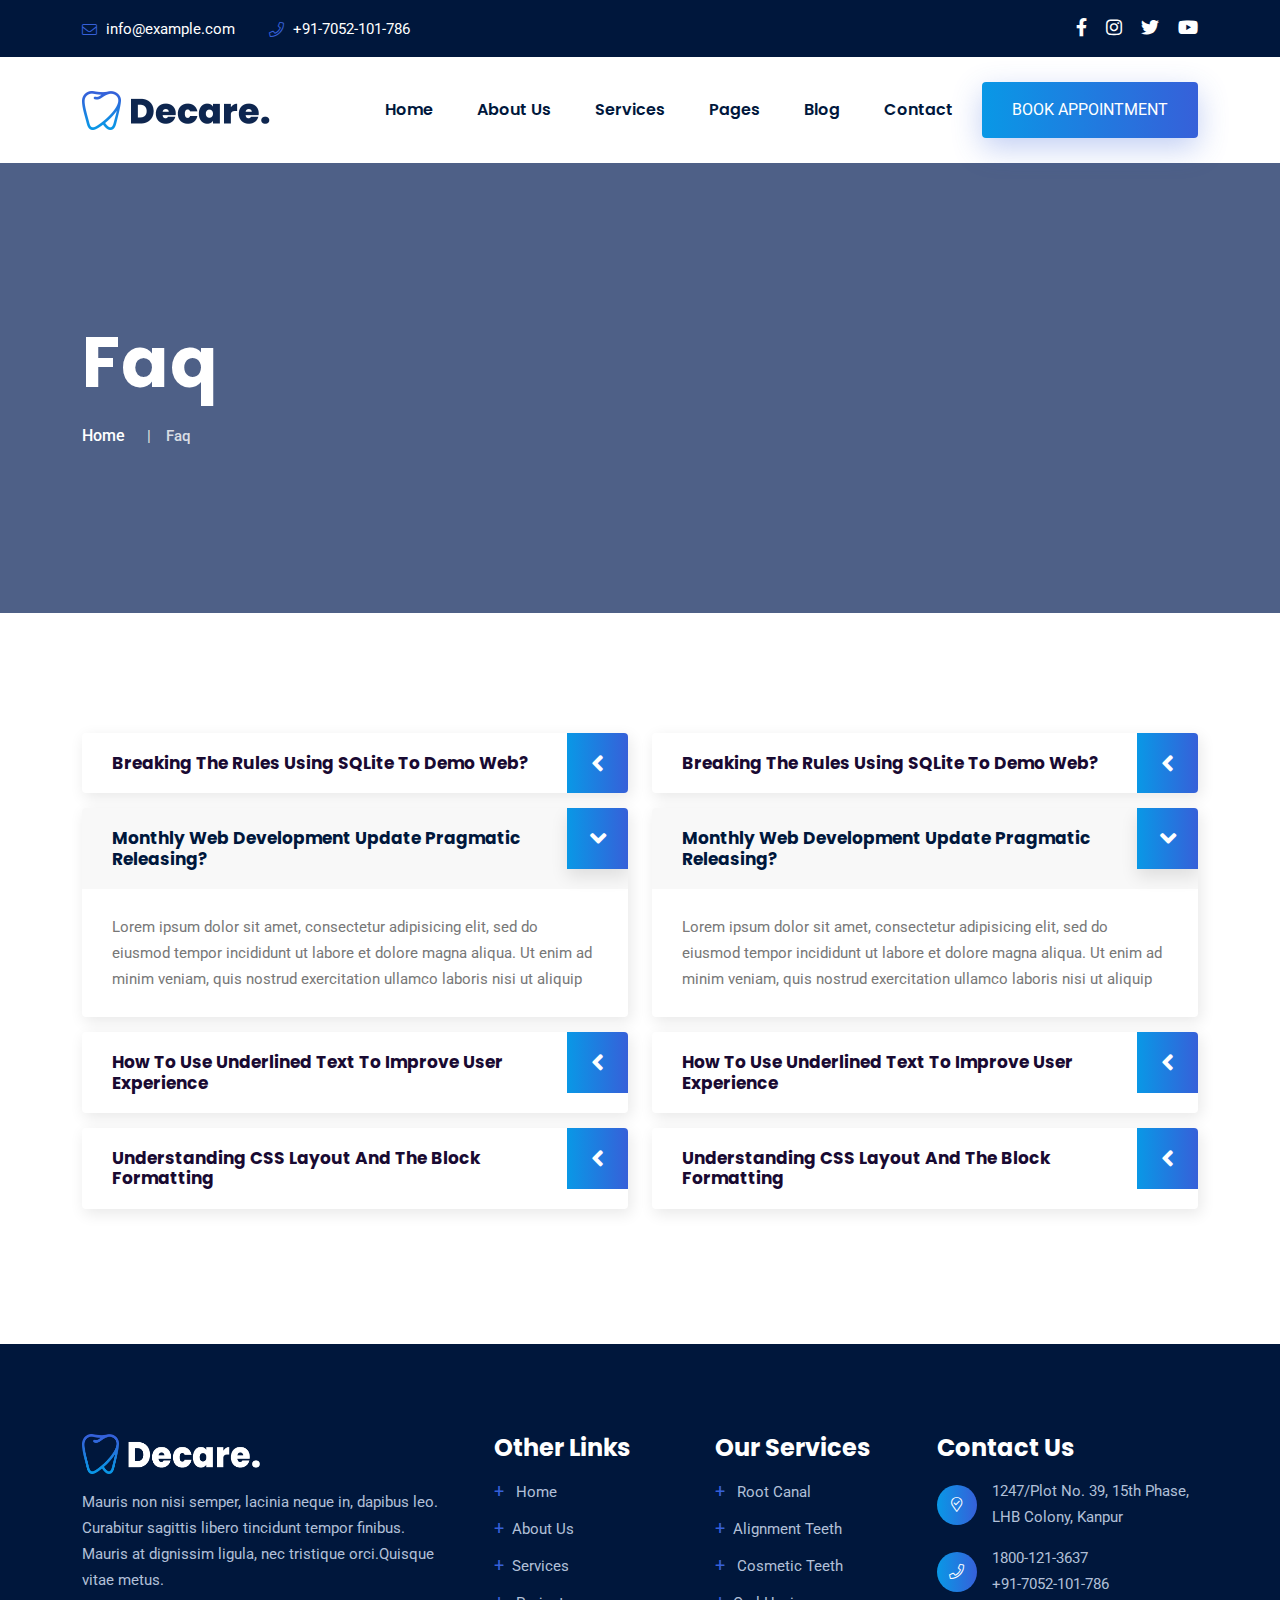
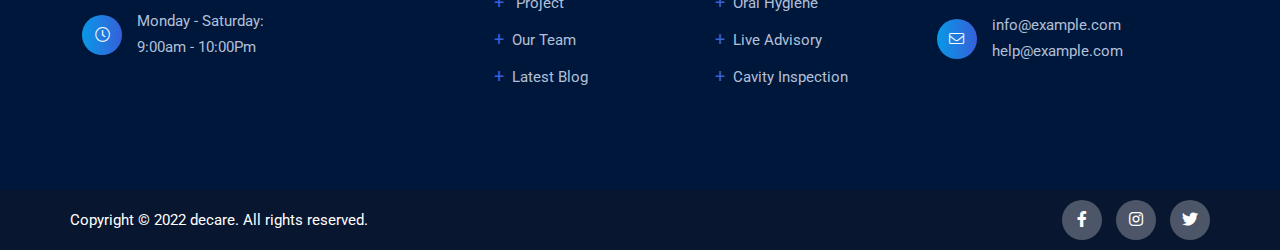
<file: faq.html>
<!doctype html>
<html class="no-js" lang="zxx">
    <head>
        <meta charset="utf-8">
        <meta http-equiv="x-ua-compatible" content="ie=edge">
        <title>Decare - Dentist & Dental Clinic HTML Template</title>
        <meta name="description" content="">
        <meta name="viewport" content="width=device-width, initial-scale=1">
		<link rel="shortcut icon" type="image/x-icon" href="img/favicon.ico">
        <!-- Place favicon.ico in the root directory -->

		<!-- CSS here -->
        <link rel="stylesheet" href="css/bootstrap.min.css">
        <link rel="stylesheet" href="css/animate.min.css">
        <link rel="stylesheet" href="css/magnific-popup.css">
        <link rel="stylesheet" href="fontawesome/css/all.min.css">
        
        <link rel="stylesheet" href="css/dripicons.css">
        <link rel="stylesheet" href="css/slick.css">
        <link rel="stylesheet" href="css/meanmenu.css">
        <link rel="stylesheet" href="css/default.css">
        <link rel="stylesheet" href="css/style.css">
        <link rel="stylesheet" href="css/responsive.css">
    </head>
    <body>
        <!-- header -->
        <header class="header-area header">  
           <div class="header-top second-header d-none d-md-block">
                <div class="container">
                    <div class="row align-items-center">      
                        <div class="col-lg-8 col-md-8 d-none d-lg-block">
                             <div class="header-cta">
                               <ul>                                   
                                    <li>
                                        <i class="icon fal fa-envelope"></i>
                                        <span>info@example.com</span>
                                    </li>
                                    <li>
                                        <i class="icon fal fa-phone"></i>
                                        <span>+91-7052-101-786</span>
                                    </li>
                                </ul>
                            </div>
                        </div>
                        <div class="col-lg-4 col-md-4 d-none d-lg-block text-right">
                           <div class="header-social">
                                <span>
                                    <a href="#" title="Facebook"><i class="fab fa-facebook-f"></i></a>
                                    <a href="#" title="LinkedIn"><i class="fab fa-instagram"></i></a>               
                                    <a href="#" title="Twitter"><i class="fab fa-twitter"></i></a>
                                    <a href="#" title="Twitter"><i class="fab fa-youtube"></i></a>
                                   </span>                    
                                   <!--  /social media icon redux -->                               
                            </div>
                        </div>
                         
                        
                    </div>
                </div>
            </div>		
			  <div id="header-sticky" class="menu-area">
                <div class="container">
                    <div class="second-menu">
                        <div class="row align-items-center">
                            <div class="col-xl-2 col-lg-2">
                                <div class="logo">
                                    <a href="index.html"><img src="img/logo/logo.png" alt="logo"></a>
                                </div>
                            </div>
                           <div class="col-xl-7 col-lg-7">
                              
                                <div class="main-menu text-right text-xl-right">
                                    <nav id="mobile-menu">
                                          <ul>
                                            <li class="has-sub">
                                                <a href="index.html">Home</a>
                                                <ul>													
													<li><a href="index.html">Home Page 01</a></li>
													<li><a href="index-2.html">Home Page 02</a></li>													
													<li><a href="index-3.html">Home Page 03</a></li>													
												</ul>
                                            </li>
                                            <li><a href="about.html">About Us</a></li>        
                                            
                                              <li class="has-sub">
                                                <a href="services.html">Services</a>
                                                <ul>													
													<li><a href="single-service.html"> Root Canal</a></li>
                                                    <li><a href="single-service.html">Alignment Teeth</a></li>
                                                    <li><a href="single-service.html"> Cosmetic Teeth</a></li>
                                                    <li><a href="single-service.html">Oral Hygiene</a></li>
                                                    <li><a href="single-service.html">Live Advisory</a></li>
                                                    <li><a href="single-service.html">Cavity Inspection</a></li>
                                                    <li><a href="services.html">Services</a></li>
												</ul>
                                            </li>  
                                              <li class="has-sub"><a href="#">Pages</a>
												<ul>
                                                    <li><a href="projects.html">Gallery</a></li>
                                                    
                                                    <li><a href="pricing.html">Pricing</a></li>
                                                    <li><a href="faq.html">Faq</a></li>
                                                    <li><a href="team.html">Team</a></li>
                                                    <li><a href="team-single.html">Team Details</a></li>
                                                    <li><a href="shop.html">Shop</a></li>
													<li><a href="shop-details.html">Shop Details</a>
                                                  </ul>
											</li>
                                            <li class="has-sub"> 
                                                <a href="blog.html">Blog</a>
                                                <ul>
                                                    <li><a href="blog.html">Blog</a></li>
                                                    <li><a href="blog-details.html">Blog Details</a></li>
                                                </ul>
                                            </li>


                                            <li><a href="contact.html">Contact</a></li>                                               
                                        </ul>
                                    </nav>
                                </div>
                            </div>   
                             <div class="col-xl-3 col-lg-3 text-right d-none d-lg-block mt-25 mb-25 text-right text-xl-right">
                                <div class="login">
                                    <ul>
                                        <li>
                                            <div class="second-header-btn">
                                               <a href="contact.html" class="btn">Book Appointment</a>
                                            </div>
                                        </li>
                                    </ul>
                                
                                </div>
                               
                            </div>
                            
                                <div class="col-12">
                                    <div class="mobile-menu"></div>
                                </div>
                        </div>
                    </div>
                </div>
            </div>
        </header>
        <!-- header-end -->
        <!-- main-area -->
        <main>
            
            <!-- breadcrumb-area -->
            <section class="breadcrumb-area d-flex align-items-center" style="background-image:url(img/bg/bdrc-bg.png)">
                <div class="container">
                    <div class="row align-items-center">
                        <div class="col-xl-12 col-lg-12">
                            <div class="breadcrumb-wrap text-left">
                                <div class="breadcrumb-title">
                                    <h2>Faq</h2>    
                                    <div class="breadcrumb-wrap">
                              
                                <nav aria-label="breadcrumb">
                                    <ol class="breadcrumb">
                                        <li class="breadcrumb-item"><a href="index.html">Home</a></li>
                                        <li class="breadcrumb-item active" aria-current="page">Faq </li>
                                    </ol>
                                </nav>
                            </div>
                                </div>
                            </div>
                        </div>
                        
                    </div>
                </div>
            </section>
            <!-- breadcrumb-area-end -->
			 <!-- team-area -->
            <section id="faq" class="faq-area pt-120 pb-120">             
                <div class="container">   
                    <div class="row">
                        <div class="col-lg-6 col-md-6">
                            <div class="faq-wrap">
                                <div class="accordion" id="accordionExample">
                                    <div class="card">
                                        <div class="card-header" id="headingOne">
                                            <h2 class="mb-0">
                                                <button class="faq-btn collapsed" type="button" data-bs-toggle="collapse" data-bs-target="#collapseOne" aria-bs-expanded="true" aria-bs-controls="collapseOne">
                                                    Breaking The Rules Using SQLite To Demo Web?
                                                </button>
                                            </h2>
                                        </div>
                                        <div id="collapseOne" class="collapse" aria-labelledby="headingOne" data-bs-parent="#accordionExample" style="">
                                            <div class="card-body">
                                                Lorem ipsum dolor sit amet, consectetur adipisicing elit, sed do eiusmod tempor incididunt ut labore et dolore magna
                                                aliqua. Ut enim ad minim veniam, quis nostrud exercitation ullamco laboris nisi ut aliquip
                                            </div>
                                        </div>
                                    </div>
                                    <div class="card">
                                        <div class="card-header" id="headingTwo">
                                            <h2 class="mb-0">
                                                <button class="faq-btn" type="button" data-bs-toggle="collapse"  data-bs-target="#collapseTwo" aria-bs-expanded="true" aria-bs-controls="collapseTwo">
                                                    Monthly Web Development Update Pragmatic Releasing?
                                                </button>
                                            </h2>
                                        </div>
                                        <div id="collapseTwo" class="collapse show" aria-labelledby="headingTwo" data-bs-parent="#accordionExample" style="">
                                            <div class="card-body">
                                                Lorem ipsum dolor sit amet, consectetur adipisicing elit, sed do eiusmod tempor incididunt ut labore et dolore magna
                                                aliqua. Ut enim ad minim veniam, quis nostrud exercitation ullamco laboris nisi ut aliquip
                                            </div>
                                        </div>
                                    </div>
                                    <div class="card">
                                        <div class="card-header" id="headingThree">
                                            <h2 class="mb-0">
                                                <button class="faq-btn collapsed" type="button" data-bs-toggle="collapse" data-bs-target="#collapseThree" aria-bs-expanded="false" aria-bs-controls="collapseThree">
                                                    How To Use Underlined Text To Improve User Experience
                                                </button>
                                            </h2>
                                        </div>
                                        <div id="collapseThree" class="collapse" aria-labelledby="headingThree" data-bs-parent="#accordionExample" style="">
                                            <div class="card-body">
                                                Lorem ipsum dolor sit amet, consectetur adipisicing elit, sed do eiusmod tempor incididunt ut labore et dolore magna
                                                aliqua. Ut enim ad minim veniam, quis nostrud exercitation ullamco laboris nisi ut aliquip
                                            </div>
                                        </div>
                                    </div>
                                    <div class="card">
                                        <div class="card-header" id="headingFour">
                                            <h2 class="mb-0">
                                                <button class="faq-btn collapsed" type="button" data-bs-toggle="collapse" data-bs-target="#collapseFour" aria-bs-expanded="false" aria-bs-controls="collapseFour">
                                                    Understanding CSS Layout And The Block Formatting
                                                </button>
                                            </h2>
                                        </div>
                                        <div id="collapseFour" class="collapse" aria-labelledby="headingFour" data-bs-parent="#accordionExample">
                                            <div class="card-body">
                                                Lorem ipsum dolor sit amet, consectetur adipisicing elit, sed do eiusmod tempor incididunt ut labore et dolore magna
                                                aliqua. Ut enim ad minim veniam, quis nostrud exercitation ullamco laboris nisi ut aliquip
                                            </div>
                                        </div>
                                    </div>
                                </div>
                            </div>
                        </div>
                        <div class="col-lg-6 col-md-6">
                            <div class="faq-wrap">
                                <div class="accordion" id="accordionExample1">
                                    <div class="card">
                                        <div class="card-header" id="headingfive">
                                            <h2 class="mb-0">
                                                <button class="faq-btn collapsed" type="button" data-bs-toggle="collapse" data-bs-target="#collapsefive" aria-bs-expanded="false" aria-bs-controls="collapsefive">
                                                    Breaking The Rules Using SQLite To Demo Web?
                                                </button>
                                            </h2>
                                        </div>
                                        <div id="collapsefive" class="collapse" aria-labelledby="headingfive" data-bs-parent="#accordionExample1" style="">
                                            <div class="card-body">
                                                Lorem ipsum dolor sit amet, consectetur adipisicing elit, sed do eiusmod tempor incididunt ut labore et dolore magna
                                                aliqua. Ut enim ad minim veniam, quis nostrud exercitation ullamco laboris nisi ut aliquip
                                            </div>
                                        </div>
                                    </div>
                                    <div class="card">
                                        <div class="card-header" id="headingSix">
                                            <h2 class="mb-0">
                                                <button class="faq-btn" type="button" data-bs-toggle="collapse" data-bs-target="#collapseSix" aria-bs-expanded="true" aria-bs-controls="collapseSix">
                                                    Monthly Web Development Update Pragmatic Releasing?
                                                </button>
                                            </h2>
                                        </div>
                                        <div id="collapseSix" class="collapse show" aria-labelledby="headingSix" data-bs-parent="#accordionExample" style="">
                                            <div class="card-body">
                                                Lorem ipsum dolor sit amet, consectetur adipisicing elit, sed do eiusmod tempor incididunt ut labore et dolore magna
                                                aliqua. Ut enim ad minim veniam, quis nostrud exercitation ullamco laboris nisi ut aliquip
                                            </div>
                                        </div>
                                    </div>
                                    <div class="card">
                                        <div class="card-header" id="headingSeveen">
                                            <h2 class="mb-0">
                                                <button class="faq-btn collapsed" type="button" data-bs-toggle="collapse" data-bs-target="#collapseSeveen" aria-bs-expanded="false" aria-bs-controls="collapseSeveen">
                                                    How To Use Underlined Text To Improve User Experience
                                                </button>
                                            </h2>
                                        </div>
                                        <div id="collapseSeveen" class="collapse" aria-labelledby="headingSeveen" data-bs-parent="#accordionExample" style="">
                                            <div class="card-body">
                                                Lorem ipsum dolor sit amet, consectetur adipisicing elit, sed do eiusmod tempor incididunt ut labore et dolore magna
                                                aliqua. Ut enim ad minim veniam, quis nostrud exercitation ullamco laboris nisi ut aliquip
                                            </div>
                                        </div>
                                    </div>
                                    <div class="card">
                                        <div class="card-header" id="headingEighte">
                                            <h2 class="mb-0">
                                                <button class="faq-btn collapsed" type="button" data-bs-toggle="collapse" data-bs-target="#collapseEighte" aria-bs-expanded="false" aria-bs-controls="collapseEighte">
                                                    Understanding CSS Layout And The Block Formatting
                                                </button>
                                            </h2>
                                        </div>
                                        <div id="collapseEighte" class="collapse" aria-labelledby="headingEighte" data-bs-parent="#accordionExample">
                                            <div class="card-body">
                                                Lorem ipsum dolor sit amet, consectetur adipisicing elit, sed do eiusmod tempor incididunt ut labore et dolore magna
                                                aliqua. Ut enim ad minim veniam, quis nostrud exercitation ullamco laboris nisi ut aliquip
                                            </div>
                                        </div>
                                    </div>
                                </div>
                            </div>
                        </div>
                      
                        
                    </div>
                </div>
            </section>
            <!-- team-area-end -->   
         
        </main>
        <!-- main-area-end -->
       <!-- footer -->
        <footer class="footer-bg footer-p pt-90" style="background: #00173c;">
            <div class="footer-top pb-70">
                <div class="container">
                    <div class="row justify-content-between">
                        
                        <div class="col-xl-4 col-lg-4 col-sm-6">
                            <div class="footer-widget mb-30">
                                <div class="f-widget-title">
                                    <h2><img src="img/logo/f_logo.png" alt="logo"></h2>
                                </div>
                                <div class="footer-link">
                                    <p>Mauris non nisi semper, lacinia neque in, dapibus leo. Curabitur sagittis libero tincidunt tempor finibus. Mauris at dignissim ligula, nec tristique orci.Quisque vitae metus.</p>
                                   <div class="f-contact">
                                    <ul>
                                        <li>
                                            <i class="icon fal fa-clock"></i>
                                            <span>Monday - Saturday:<br>9:00am - 10:00Pm</span>
                                        </li>
                                    </ul>
                                    
                                </div>
                                   
                                    
                                </div>
                            </div>
                        </div>
						
                        <div class="col-xl-2 col-lg-2 col-sm-6">
                            <div class="footer-widget mb-30">
                                <div class="f-widget-title">
                                    <h2>Other Links</h2>
                                </div>
                                <div class="footer-link">
                                    <ul>
                                        <li><a href="index.html"> Home</a></li>
                                        <li><a href="about.html">About Us</a></li>
                                        <li><a href="services.html">Services</a></li>
                                        <li><a href="projects.html"> Project</a></li>
                                        <li><a href="team.html">Our Team</a></li>
                                        <li><a href="blog.html">Latest Blog</a></li>
                                    </ul>
                                </div>
                            </div>
                        </div>  
                        <div class="col-xl-2 col-lg-2 col-sm-6">
                            <div class="footer-widget mb-30">
                                <div class="f-widget-title">
                                    <h2>Our Services</h2>
                                </div>
                                <div class="footer-link">
                                    <ul>                                        
                                        <li><a href="#"> Root Canal</a></li>
										<li><a href="#">Alignment Teeth</a></li>
                                        <li><a href="#"> Cosmetic Teeth</a></li>
                                        <li><a href="#">Oral Hygiene</a></li>
                                        <li><a href="#">Live Advisory</a></li>
                                        <li><a href="#">Cavity Inspection</a></li>
                                    </ul>
                                </div>
                            </div>
                        </div>
                        <div class="col-xl-3 col-lg-3 col-sm-6">
                            <div class="footer-widget mb-30">
                                <div class="f-widget-title">
                                    <h2>Contact Us</h2>
                                </div>
                                <div class="f-contact">
                                    <ul>
                                        <li>
                                            <i class="icon fal fa-map-marker-check"></i>
                                            <span>1247/Plot No. 39, 15th Phase,<br> LHB Colony, Kanpur</span>
                                        </li>
                                        <li>
                                            <i class="icon fal fa-phone"></i>
                                            <span>1800-121-3637<br>+91-7052-101-786</span>
                                        </li>
                                       <li><i class="icon fal fa-envelope"></i>
                                            <span>
                                                <a href="mailto:info@example.com">info@example.com</a>
                                           <br>
                                           <a href="mailto:help@example.com">help@example.com</a>
                                           </span>
                                        </li>
                                        
                                    </ul>
                                    
                                </div>
                            </div>
                        </div>
                        
                    </div>
                </div>
            </div>
            <div class="copyright-wrap">
                <div class="container">
                    <div class="row align-items-center">
                        <div class="col-lg-4">
                          <div class="copy-text">
                                 Copyright &copy; 2022 decare. All rights reserved.       
                            </div>
                        </div>
                        <div class="col-lg-4">          
                            
                                
                        </div>
                        <div class="col-lg-4">
                            <div class="footer-social">                                    
                                    <a href="#"><i class="fab fa-facebook-f"></i></a>
                                    <a href="#"><i class="fab fa-instagram"></i></a>
                                    <a href="#"><i class="fab fa-twitter"></i></a>
                                </div>    
                        </div>
                    </div>
                </div>
            </div>
        </footer>
        <!-- footer-end -->

		<!-- JS here -->
        <script src="js/vendor/modernizr-3.5.0.min.js"></script>
        <script src="js/vendor/jquery-3.6.0.min.js"></script>
        <script src="js/popper.min.js"></script>
        <script src="js/bootstrap.min.js"></script>
        <script src="js/slick.min.js"></script>
        <script src="js/ajax-form.js"></script>
        <script src="js/paroller.js"></script>
        <script src="js/wow.min.js"></script>
        <script src="js/js_isotope.pkgd.min.js"></script>
        <script src="js/imagesloaded.min.js"></script>
        <script src="js/parallax.min.js"></script>
        <script src="js/jquery.waypoints.min.js"></script>
        <script src="js/jquery.counterup.min.js"></script>
        <script src="js/jquery.scrollUp.min.js"></script>
        <script src="js/jquery.meanmenu.min.js"></script>
        <script src="js/parallax-scroll.js"></script>
        <script src="js/jquery.magnific-popup.min.js"></script>
        <script src="js/element-in-view.js"></script>
        <script src="js/main.js"></script>
    </body>
</html>
</file>
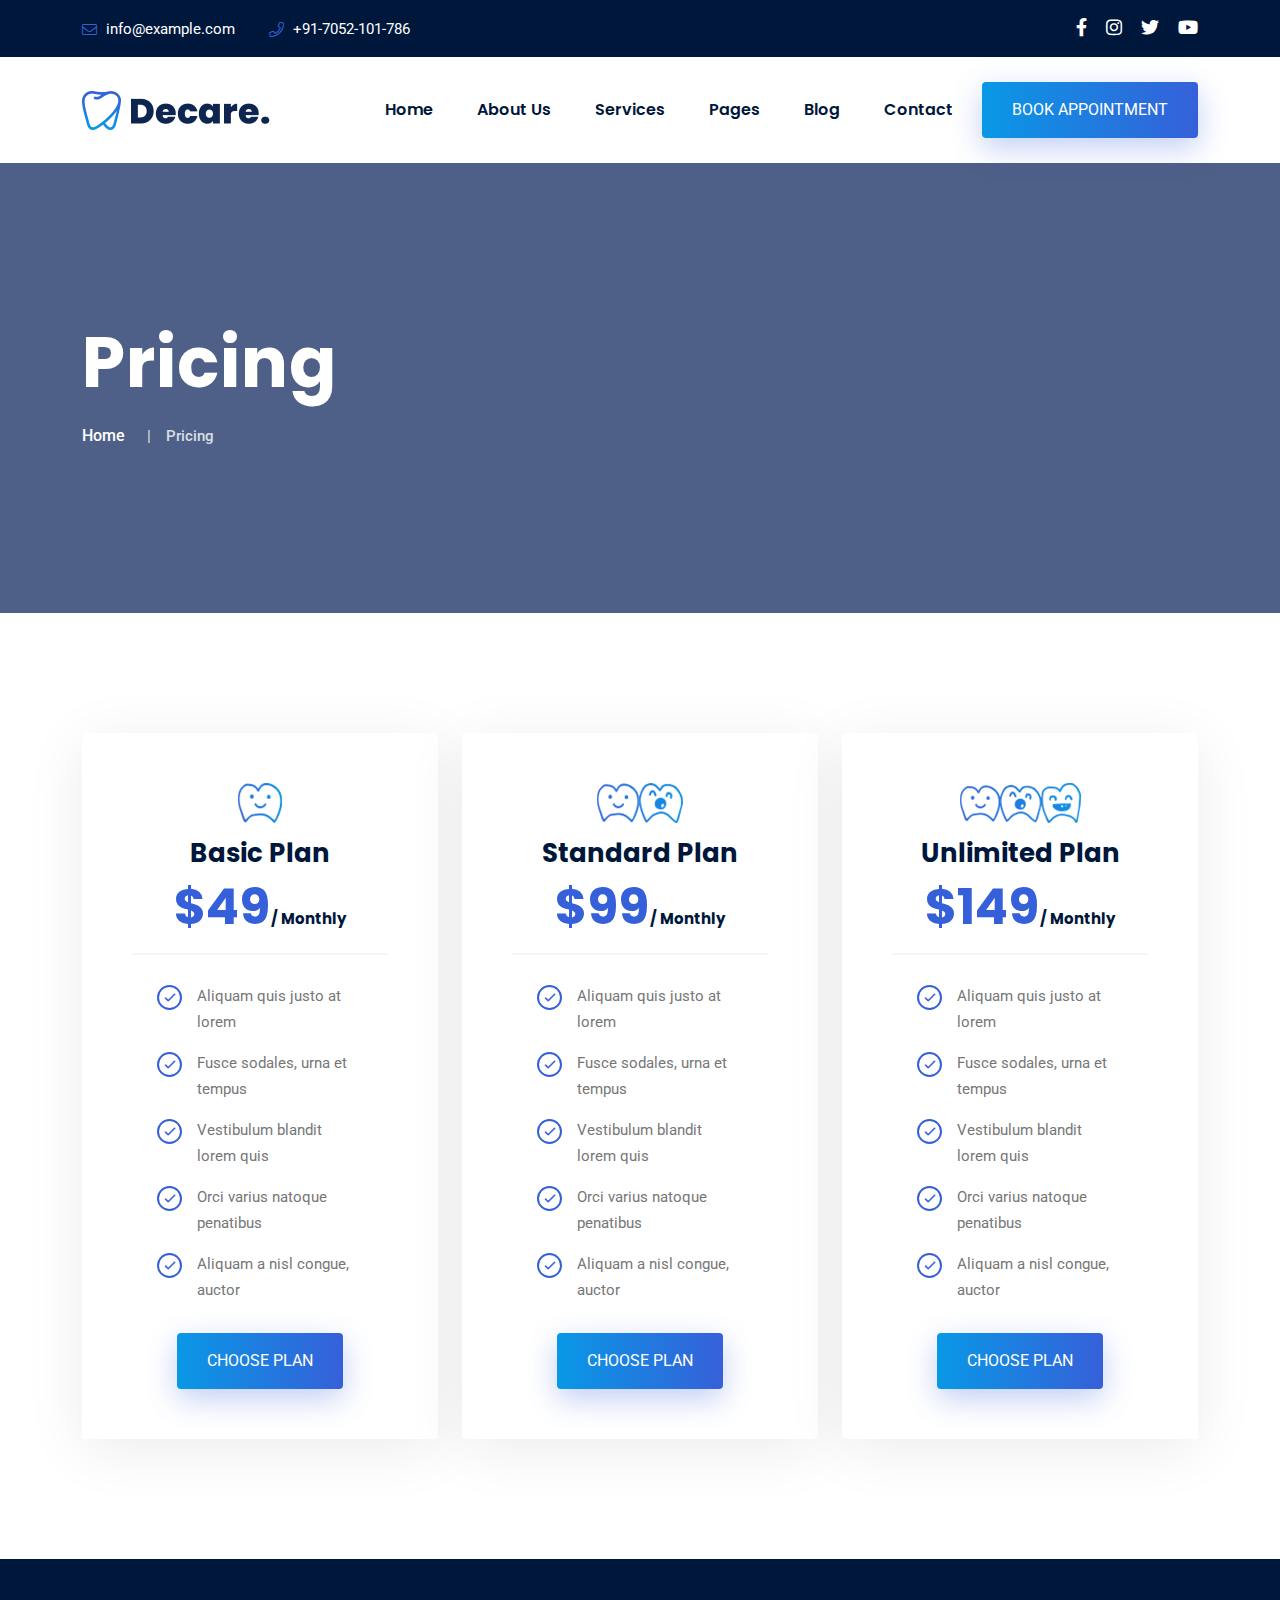
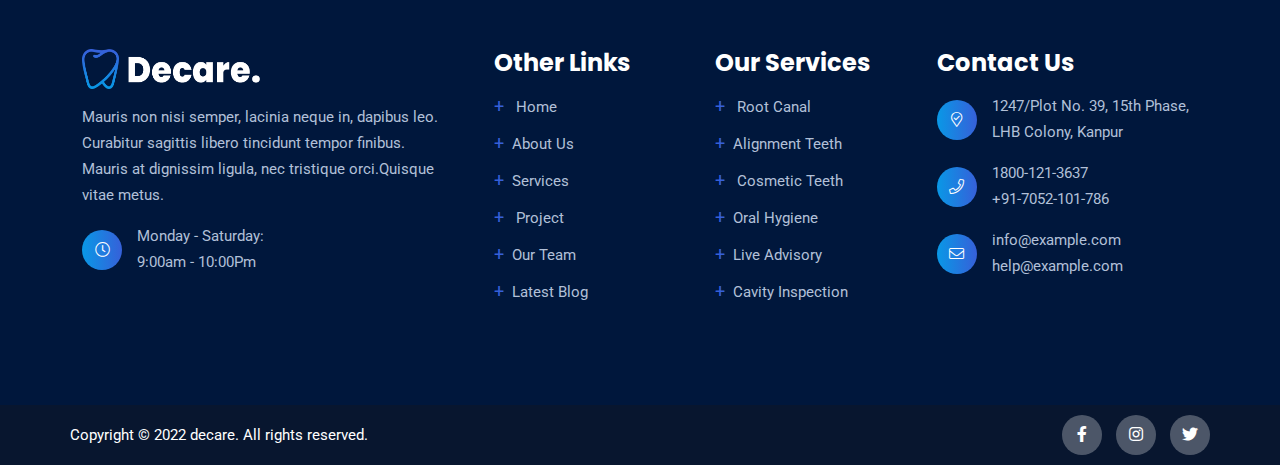
<file: pricing.html>
<!doctype html>
<html class="no-js" lang="zxx">
    <head>
        <meta charset="utf-8">
        <meta http-equiv="x-ua-compatible" content="ie=edge">
        <title>Decare - Dentist & Dental Clinic HTML Template</title>
        <meta name="description" content="">
        <meta name="viewport" content="width=device-width, initial-scale=1">
		<link rel="shortcut icon" type="image/x-icon" href="img/favicon.ico">
        <!-- Place favicon.ico in the root directory -->

		<!-- CSS here -->
        <link rel="stylesheet" href="css/bootstrap.min.css">
        <link rel="stylesheet" href="css/animate.min.css">
        <link rel="stylesheet" href="css/magnific-popup.css">
        <link rel="stylesheet" href="fontawesome/css/all.min.css">
        
        <link rel="stylesheet" href="css/dripicons.css">
        <link rel="stylesheet" href="css/slick.css">
        <link rel="stylesheet" href="css/meanmenu.css">
        <link rel="stylesheet" href="css/default.css">
        <link rel="stylesheet" href="css/style.css">
        <link rel="stylesheet" href="css/responsive.css">
    </head>
    <body>
         <!-- header -->
        <header class="header-area header">  
           <div class="header-top second-header d-none d-md-block">
                <div class="container">
                    <div class="row align-items-center">      
                        <div class="col-lg-8 col-md-8 d-none d-lg-block">
                             <div class="header-cta">
                               <ul>                                   
                                    <li>
                                        <i class="icon fal fa-envelope"></i>
                                        <span>info@example.com</span>
                                    </li>
                                    <li>
                                        <i class="icon fal fa-phone"></i>
                                        <span>+91-7052-101-786</span>
                                    </li>
                                </ul>
                            </div>
                        </div>
                        <div class="col-lg-4 col-md-4 d-none d-lg-block text-right">
                           <div class="header-social">
                                <span>
                                    <a href="#" title="Facebook"><i class="fab fa-facebook-f"></i></a>
                                    <a href="#" title="LinkedIn"><i class="fab fa-instagram"></i></a>               
                                    <a href="#" title="Twitter"><i class="fab fa-twitter"></i></a>
                                    <a href="#" title="Twitter"><i class="fab fa-youtube"></i></a>
                                   </span>                    
                                   <!--  /social media icon redux -->                               
                            </div>
                        </div>
                         
                        
                    </div>
                </div>
            </div>		
			  <div id="header-sticky" class="menu-area">
                <div class="container">
                    <div class="second-menu">
                        <div class="row align-items-center">
                            <div class="col-xl-2 col-lg-2">
                                <div class="logo">
                                    <a href="index.html"><img src="img/logo/logo.png" alt="logo"></a>
                                </div>
                            </div>
                           <div class="col-xl-7 col-lg-7">
                              
                                <div class="main-menu text-right text-xl-right">
                                    <nav id="mobile-menu">
                                          <ul>
                                            <li class="has-sub">
                                                <a href="index.html">Home</a>
                                                <ul>													
													<li><a href="index.html">Home Page 01</a></li>
													<li><a href="index-2.html">Home Page 02</a></li>													
													<li><a href="index-3.html">Home Page 03</a></li>													
												</ul>
                                            </li>
                                            <li><a href="about.html">About Us</a></li>        
                                            
                                              <li class="has-sub">
                                                <a href="services.html">Services</a>
                                                <ul>													
													<li><a href="single-service.html"> Root Canal</a></li>
                                                    <li><a href="single-service.html">Alignment Teeth</a></li>
                                                    <li><a href="single-service.html"> Cosmetic Teeth</a></li>
                                                    <li><a href="single-service.html">Oral Hygiene</a></li>
                                                    <li><a href="single-service.html">Live Advisory</a></li>
                                                    <li><a href="single-service.html">Cavity Inspection</a></li>
                                                    <li><a href="services.html">Services</a></li>
												</ul>
                                            </li>  
                                              <li class="has-sub"><a href="#">Pages</a>
												<ul>
                                                    <li><a href="projects.html">Gallery</a></li>
                                                    
                                                    <li><a href="pricing.html">Pricing</a></li>
                                                    <li><a href="faq.html">Faq</a></li>
                                                    <li><a href="team.html">Team</a></li>
                                                    <li><a href="team-single.html">Team Details</a></li>
                                                    <li><a href="shop.html">Shop</a></li>
													<li><a href="shop-details.html">Shop Details</a>
                                                  </ul>
											</li>
                                            <li class="has-sub"> 
                                                <a href="blog.html">Blog</a>
                                                <ul>
                                                    <li><a href="blog.html">Blog</a></li>
                                                    <li><a href="blog-details.html">Blog Details</a></li>
                                                </ul>
                                            </li>


                                            <li><a href="contact.html">Contact</a></li>                                               
                                        </ul>
                                    </nav>
                                </div>
                            </div>   
                             <div class="col-xl-3 col-lg-3 text-right d-none d-lg-block mt-25 mb-25 text-right text-xl-right">
                                <div class="login">
                                    <ul>
                                        <li>
                                            <div class="second-header-btn">
                                               <a href="contact.html" class="btn">Book Appointment</a>
                                            </div>
                                        </li>
                                    </ul>
                                
                                </div>
                               
                            </div>
                            
                                <div class="col-12">
                                    <div class="mobile-menu"></div>
                                </div>
                        </div>
                    </div>
                </div>
            </div>
        </header>
        <!-- header-end -->
        <!-- main-area -->
        <main>
       <!-- breadcrumb-area -->
            <section class="breadcrumb-area d-flex align-items-center" style="background-image:url(img/bg/bdrc-bg.png)">
                <div class="container">
                    <div class="row align-items-center">
                        <div class="col-xl-12 col-lg-12">
                            <div class="breadcrumb-wrap text-left">
                                <div class="breadcrumb-title">
                                    <h2>Pricing</h2>    
                                    <div class="breadcrumb-wrap">
                              
                                <nav aria-label="breadcrumb">
                                    <ol class="breadcrumb">
                                        <li class="breadcrumb-item"><a href="index.html">Home</a></li>
                                        <li class="breadcrumb-item active" aria-current="page">Pricing</li>
                                    </ol>
                                </nav>
                            </div>
                                </div>
                            </div>
                        </div>
                        
                    </div>
                </div>
            </section>
            <!-- breadcrumb-area-end -->
			<!-- pricing-area -->
            <section id="pricing" class="pricing-area pt-120 pb-60 fix p-relative">
                <div class="container"> 
                   <div class="row">
                        <div class="col-lg-4 col-md-6">
                          <div class="pricing-box pricing-box2 text-center mb-60">
                                    <div class="pricing-head">   
                                        <div class="icon">
                                             <img src="img/icon/pr-icon1.png" alt="img">
                                        </div>
                                        <h3>Basic Plan</h3>  
                                            <div class="price-count">
                                                <h2>$49 <span>/ Monthly</span></h2>
                                            </div> 
                                        <hr>
                                    </div>

                                    <div class="pricing-body mt-20 mb-30 text-left">
                                       <ul>
                                            <li>Aliquam quis justo at lorem</li>
                                            <li>Fusce sodales, urna et tempus</li>
                                            <li>Vestibulum blandit lorem quis</li>
                                            <li>Orci varius natoque penatibus</li>
                                            <li>Aliquam a nisl congue, auctor</li>
                                        </ul>
                                    </div>             

                                    <div class="pricing-btn">
                                       <a href="contact.html" class="btn ss-btn">Choose Plan</a>
                                    </div>
                                </div>
                        </div>
                        <div class="col-lg-4 col-md-6">
                             <div class="pricing-box pricing-box2 active text-center mb-60">
                                    <div class="pricing-head">   
                                        <div class="icon">
                                             <img src="img/icon/pr-icon2.png" alt="img">
                                        </div>
                                        <h3>Standard Plan </h3>  
                                            <div class="price-count">
                                            <h2>$99 <span>/ Monthly</span></h2>
                                        </div> 
                                        <hr>
                                    </div>

                                    <div class="pricing-body mt-20 mb-30 text-left">
                                       <ul>
                                            <li>Aliquam quis justo at lorem</li>
                                            <li>Fusce sodales, urna et tempus</li>
                                            <li>Vestibulum blandit lorem quis</li>
                                            <li>Orci varius natoque penatibus</li>
                                            <li>Aliquam a nisl congue, auctor</li>
                                        </ul>
                                    </div>             

                                    <div class="pricing-btn">
                                        <a href="contact.html" class="btn ss-btn">Choose Plan</a>
                                    </div>
                                </div>
                      
                        </div>
                         <div class="col-lg-4 col-md-6">
                             <div class="pricing-box pricing-box2 text-center mb-60">
                                    <div class="pricing-head">   
                                        <div class="icon">
                                             <img src="img/icon/pr-icon3.png" alt="img">
                                        </div>
                                        <h3>Unlimited Plan</h3>  
                                            <div class="price-count">
                                            <h2>$149 <span>/ Monthly</span></h2>
                                        </div> 
                                        <hr>
                                    </div>

                                    <div class="pricing-body mt-20 mb-30 text-left">
                                       <ul>
                                           <li>Aliquam quis justo at lorem</li>
                                            <li>Fusce sodales, urna et tempus</li>
                                            <li>Vestibulum blandit lorem quis</li>
                                            <li>Orci varius natoque penatibus</li>
                                            <li>Aliquam a nisl congue, auctor</li>
                                        </ul>
                                    </div>             

                                    <div class="pricing-btn">
                                        <a href="contact.html" class="btn ss-btn">Choose Plan</a>
                                    </div>
                                </div>
                             
                           
                        </div>
                    </div>
                </div>
            </section>
            <!-- pricing-area-end -->
          
        </main>
        <!-- main-area-end -->
       <!-- footer -->
        <footer class="footer-bg footer-p pt-90" style="background: #00173c;">
            <div class="footer-top pb-70">
                <div class="container">
                    <div class="row justify-content-between">
                        
                        <div class="col-xl-4 col-lg-4 col-sm-6">
                            <div class="footer-widget mb-30">
                                <div class="f-widget-title">
                                    <h2><img src="img/logo/f_logo.png" alt="logo"></h2>
                                </div>
                                <div class="footer-link">
                                    <p>Mauris non nisi semper, lacinia neque in, dapibus leo. Curabitur sagittis libero tincidunt tempor finibus. Mauris at dignissim ligula, nec tristique orci.Quisque vitae metus.</p>
                                   <div class="f-contact">
                                    <ul>
                                        <li>
                                           <i class="icon fal fa-clock"></i>
                                            <span>Monday - Saturday:<br>9:00am - 10:00Pm</span>
                                        </li>
                                    </ul>
                                    
                                </div>
                                   
                                    
                                </div>
                            </div>
                        </div>
						
                        <div class="col-xl-2 col-lg-2 col-sm-6">
                            <div class="footer-widget mb-30">
                                <div class="f-widget-title">
                                    <h2>Other Links</h2>
                                </div>
                                <div class="footer-link">
                                    <ul>
                                        <li><a href="index.html"> Home</a></li>
                                        <li><a href="about.html">About Us</a></li>
                                        <li><a href="services.html">Services</a></li>
                                        <li><a href="projects.html"> Project</a></li>
                                        <li><a href="team.html">Our Team</a></li>
                                        <li><a href="blog.html">Latest Blog</a></li>
                                    </ul>
                                </div>
                            </div>
                        </div>  
                        <div class="col-xl-2 col-lg-2 col-sm-6">
                            <div class="footer-widget mb-30">
                                <div class="f-widget-title">
                                    <h2>Our Services</h2>
                                </div>
                                <div class="footer-link">
                                    <ul>                                        
                                        <li><a href="#"> Root Canal</a></li>
										<li><a href="#">Alignment Teeth</a></li>
                                        <li><a href="#"> Cosmetic Teeth</a></li>
                                        <li><a href="#">Oral Hygiene</a></li>
                                        <li><a href="#">Live Advisory</a></li>
                                        <li><a href="#">Cavity Inspection</a></li>
                                    </ul>
                                </div>
                            </div>
                        </div>
                        <div class="col-xl-3 col-lg-3 col-sm-6">
                            <div class="footer-widget mb-30">
                                <div class="f-widget-title">
                                    <h2>Contact Us</h2>
                                </div>
                                <div class="f-contact">
                                    <ul>
                                        <li>
                                            <i class="icon fal fa-map-marker-check"></i>
                                            <span>1247/Plot No. 39, 15th Phase,<br> LHB Colony, Kanpur</span>
                                        </li>
                                        <li>
                                            <i class="icon fal fa-phone"></i>
                                            <span>1800-121-3637<br>+91-7052-101-786</span>
                                        </li>
                                       <li><i class="icon fal fa-envelope"></i>
                                            <span>
                                                <a href="mailto:info@example.com">info@example.com</a>
                                           <br>
                                           <a href="mailto:help@example.com">help@example.com</a>
                                           </span>
                                        </li>
                                        
                                    </ul>
                                    
                                </div>
                            </div>
                        </div>
                        
                    </div>
                </div>
            </div>
            <div class="copyright-wrap">
                <div class="container">
                    <div class="row align-items-center">
                        <div class="col-lg-4">
                          <div class="copy-text">
                                 Copyright &copy; 2022 decare. All rights reserved.       
                            </div>
                        </div>
                        <div class="col-lg-4">          
                            
                                
                        </div>
                        <div class="col-lg-4">
                            <div class="footer-social">                                    
                                    <a href="#"><i class="fab fa-facebook-f"></i></a>
                                    <a href="#"><i class="fab fa-instagram"></i></a>
                                    <a href="#"><i class="fab fa-twitter"></i></a>
                                </div>    
                        </div>
                    </div>
                </div>
            </div>
        </footer>
        <!-- footer-end -->

		<!-- JS here -->
        <script src="js/vendor/modernizr-3.5.0.min.js"></script>
        <script src="js/vendor/jquery-3.6.0.min.js"></script>
        <script src="js/popper.min.js"></script>
        <script src="js/bootstrap.min.js"></script>
        <script src="js/slick.min.js"></script>
        <script src="js/ajax-form.js"></script>
        <script src="js/paroller.js"></script>
        <script src="js/wow.min.js"></script>
        <script src="js/js_isotope.pkgd.min.js"></script>
        <script src="js/imagesloaded.min.js"></script>
        <script src="js/parallax.min.js"></script>
        <script src="js/jquery.waypoints.min.js"></script>
        <script src="js/jquery.counterup.min.js"></script>
        <script src="js/jquery.scrollUp.min.js"></script>
        <script src="js/jquery.meanmenu.min.js"></script>
        <script src="js/parallax-scroll.js"></script>
        <script src="js/jquery.magnific-popup.min.js"></script>
        <script src="js/element-in-view.js"></script>
        <script src="js/main.js"></script>
    </body>
</html>
</file>
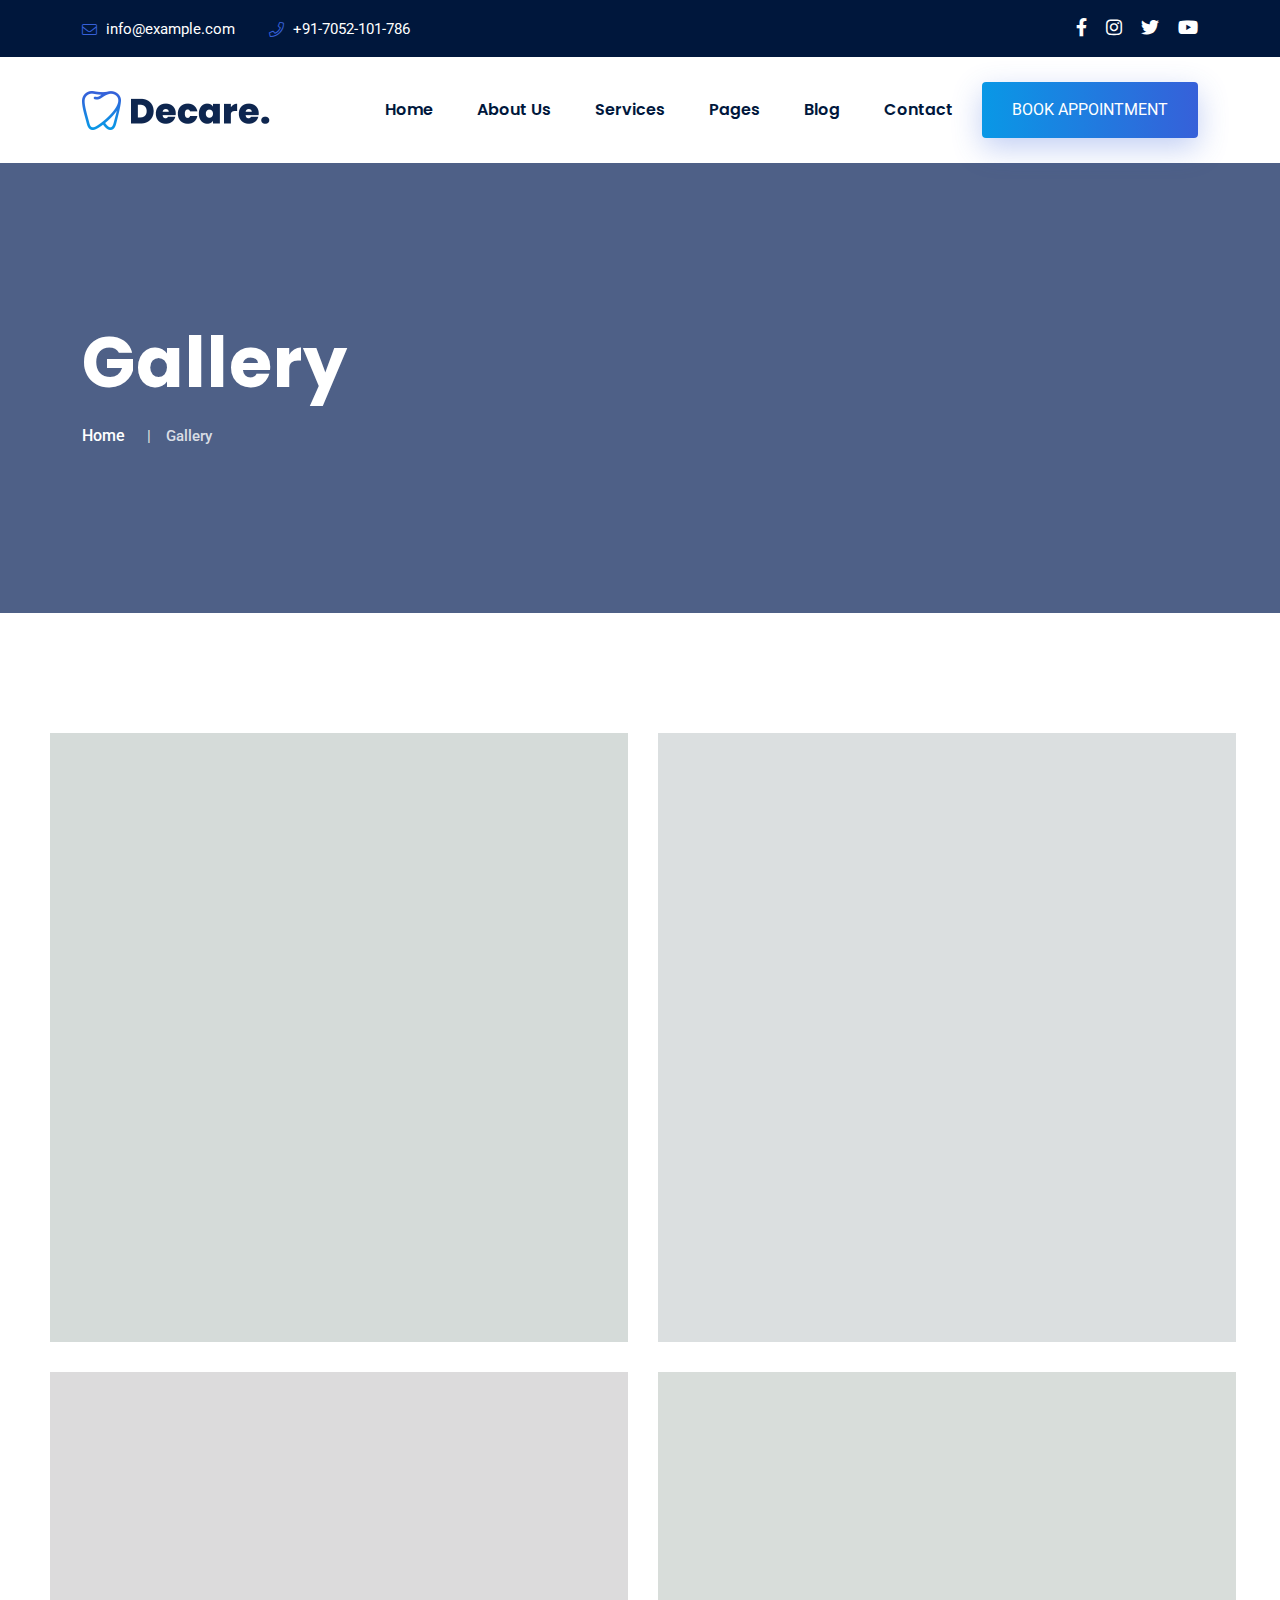
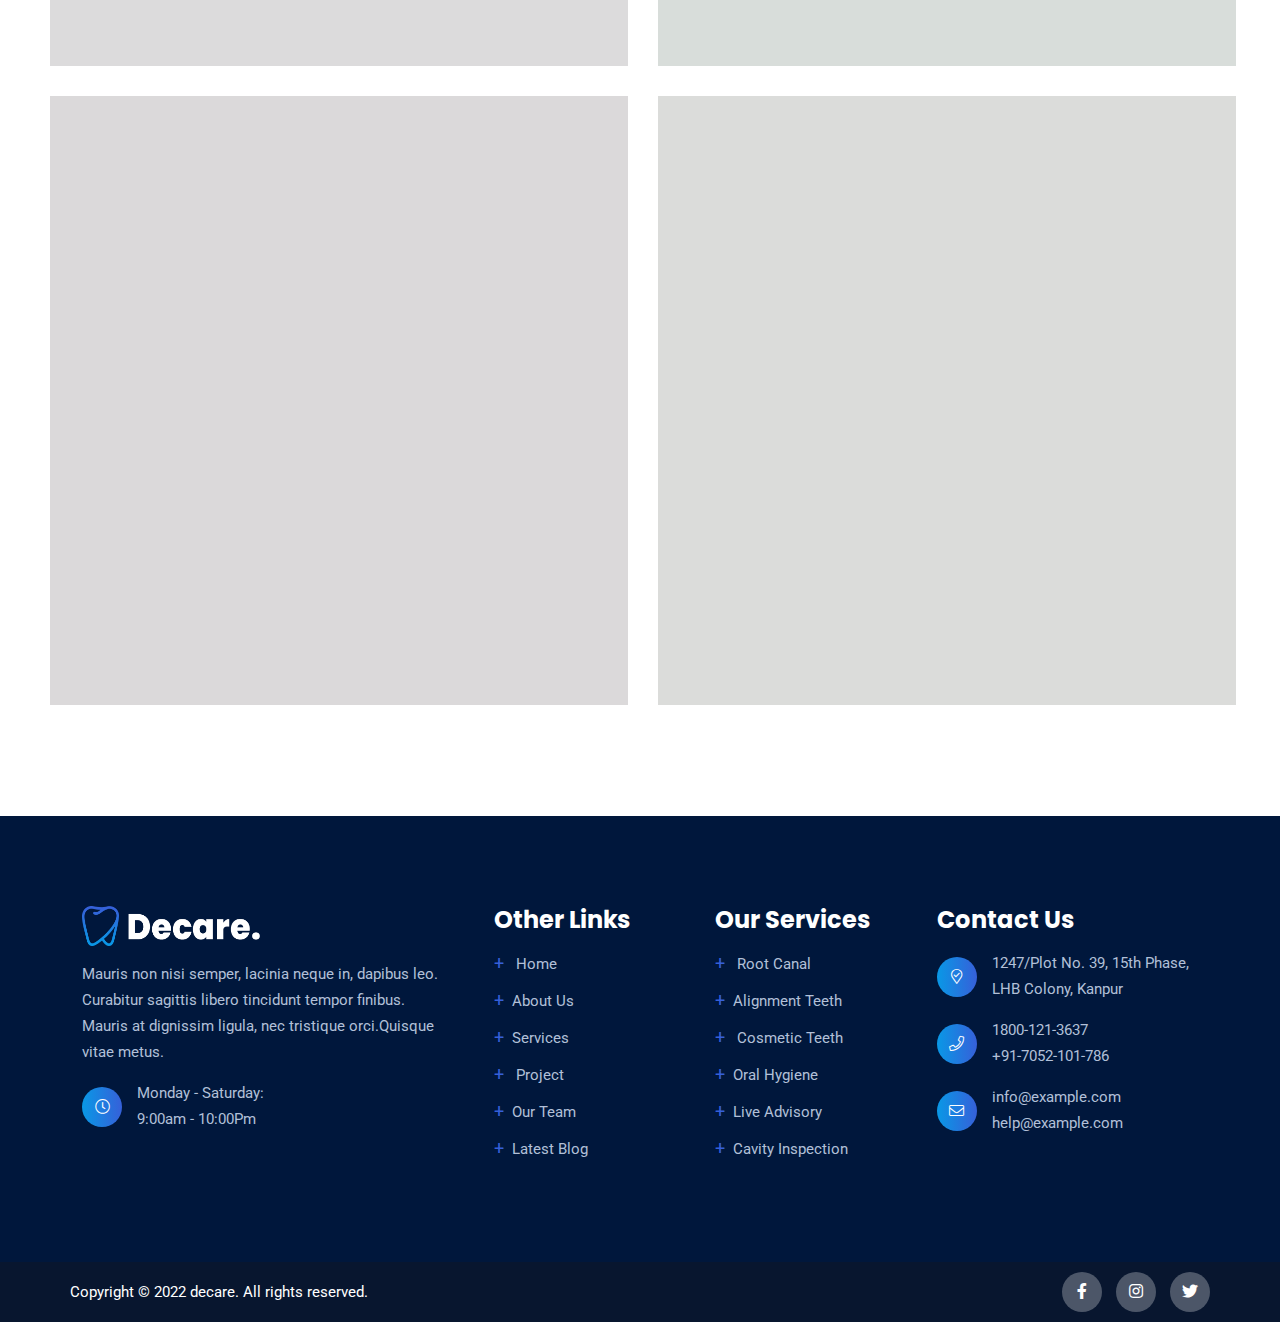
<file: projects.html>
<!doctype html>
<html class="no-js" lang="zxx">
    <head>
        <meta charset="utf-8">
        <meta http-equiv="x-ua-compatible" content="ie=edge">
        <title>Decare - Dentist & Dental Clinic HTML Template</title>
        <meta name="description" content="">
        <meta name="viewport" content="width=device-width, initial-scale=1">
		<link rel="shortcut icon" type="image/x-icon" href="img/favicon.ico">
        <!-- Place favicon.ico in the root directory -->

		<!-- CSS here -->
        <link rel="stylesheet" href="css/bootstrap.min.css">
        <link rel="stylesheet" href="css/animate.min.css">
        <link rel="stylesheet" href="css/magnific-popup.css">
        <link rel="stylesheet" href="fontawesome/css/all.min.css">
        
        <link rel="stylesheet" href="css/dripicons.css">
        <link rel="stylesheet" href="css/slick.css">
        <link rel="stylesheet" href="css/meanmenu.css">
        <link rel="stylesheet" href="css/default.css">
        <link rel="stylesheet" href="css/style.css">
        <link rel="stylesheet" href="css/responsive.css">
    </head>
    <body>
         <!-- header -->
        <header class="header-area header">  
           <div class="header-top second-header d-none d-md-block">
                <div class="container">
                    <div class="row align-items-center">      
                        <div class="col-lg-8 col-md-8 d-none d-lg-block">
                             <div class="header-cta">
                               <ul>                                   
                                    <li>
                                        <i class="icon fal fa-envelope"></i>
                                        <span>info@example.com</span>
                                    </li>
                                    <li>
                                        <i class="icon fal fa-phone"></i>
                                        <span>+91-7052-101-786</span>
                                    </li>
                                </ul>
                            </div>
                        </div>
                        <div class="col-lg-4 col-md-4 d-none d-lg-block text-right">
                           <div class="header-social">
                                <span>
                                    <a href="#" title="Facebook"><i class="fab fa-facebook-f"></i></a>
                                    <a href="#" title="LinkedIn"><i class="fab fa-instagram"></i></a>               
                                    <a href="#" title="Twitter"><i class="fab fa-twitter"></i></a>
                                    <a href="#" title="Twitter"><i class="fab fa-youtube"></i></a>
                                   </span>                    
                                   <!--  /social media icon redux -->                               
                            </div>
                        </div>
                         
                        
                    </div>
                </div>
            </div>		
			  <div id="header-sticky" class="menu-area">
                <div class="container">
                    <div class="second-menu">
                        <div class="row align-items-center">
                            <div class="col-xl-2 col-lg-2">
                                <div class="logo">
                                    <a href="index.html"><img src="img/logo/logo.png" alt="logo"></a>
                                </div>
                            </div>
                           <div class="col-xl-7 col-lg-7">
                              
                                <div class="main-menu text-right text-xl-right">
                                    <nav id="mobile-menu">
                                          <ul>
                                            <li class="has-sub">
                                                <a href="index.html">Home</a>
                                                <ul>													
													<li><a href="index.html">Home Page</a></li>
													
												</ul>
                                            </li>
                                            <li><a href="about.html">About Us</a></li>        
                                            
                                              <li class="has-sub">
                                                <a href="services.html">Services</a>
                                               
                                            </li>  
                                              <li class="has-sub"><a href="#">Pages</a>
												<ul>
                                                    <li><a href="projects.html">Gallery</a></li>
                                                  
                                                  </ul>
											</li>
                                            <li class="has-sub"> 
                                                <a href="blog.html">Blog</a>
                                              
                                            </li>


                                            <li><a href="contact.html">Contact</a></li>                                               
                                        </ul>
                                    </nav>
                                </div>
                            </div>   
                             <div class="col-xl-3 col-lg-3 text-right d-none d-lg-block mt-25 mb-25 text-right text-xl-right">
                                <div class="login">
                                    <ul>
                                        <li>
                                            <div class="second-header-btn">
                                               <a href="contact.html" class="btn">Book Appointment</a>
                                            </div>
                                        </li>
                                    </ul>
                                
                                </div>
                               
                            </div>
                            
                                <div class="col-12">
                                    <div class="mobile-menu"></div>
                                </div>
                        </div>
                    </div>
                </div>
            </div>
        </header>
        <!-- header-end -->
        <!-- main-area -->
        <main>
            
         <!-- breadcrumb-area -->
            <section class="breadcrumb-area d-flex align-items-center" style="background-image:url(img/bg/bdrc-bg.png)">
                <div class="container">
                    <div class="row align-items-center">
                        <div class="col-xl-12 col-lg-12">
                            <div class="breadcrumb-wrap text-left">
                                <div class="breadcrumb-title">
                                    <h2>Gallery</h2>    
                                    <div class="breadcrumb-wrap">
                              
                                <nav aria-label="breadcrumb">
                                    <ol class="breadcrumb">
                                        <li class="breadcrumb-item"><a href="index.html">Home</a></li>
                                        <li class="breadcrumb-item active" aria-current="page">Gallery </li>
                                    </ol>
                                </nav>
                            </div>
                                </div>
                            </div>
                        </div>
                        
                    </div>
                </div>
            </section>
            <!-- breadcrumb-area-end -->
             <!-- gallery-area -->
            <section id="work" class="pt-105 pb-95">
                <div class="container-fluid"> 
                    <div class="row">
                        <div class="col-lg-12">
                            <div class="masonry-gallery-huge">
                        <div class="grid col2">

                            
                            <div class="grid-item hover-zoomin banking">
                                 <a class="popup-image" href="img/gallery/protfolio-img02.png">
                                        <figure class="gallery-image">
                                          <img src="img/gallery/protfolio-img02.png" alt="img" class="img">      
                                        </figure>
                                    </a>


                            </div>
                             <div class="grid-item hover-zoomin financial">
                               <a class="popup-image" href="img/gallery/protfolio-img03.png">
                                        <figure class="gallery-image">
                                          <img src="img/gallery/protfolio-img03.png" alt="img" class="img">      
                                        </figure>
                                    </a>

                            </div>
                            <div class="grid-item hover-zoomin financial">   
                                <a class="popup-image" href="img/gallery/protfolio-img01.png">
                                    <figure class="gallery-image">
                                      <img src="img/gallery/protfolio-img01.png" alt="img" class="img">   
                                    </figure>
                                </a>

                            </div>
                            <div class="grid-item hover-zoomin insurance">
                                   <a class="popup-image" href="img/gallery/protfolio-img06.png">
                                        <figure class="gallery-image">
                                          <img src="img/gallery/protfolio-img06.png" alt="img" class="img">  
                                        </figure>
                                    </a>
                            </div> 
                                <div class="grid-item hover-zoomin banking insurance">    
                                   <a class="popup-image" href="img/gallery/protfolio-img04.png">
                                        <figure class="gallery-image">
                                          <img src="img/gallery/protfolio-img04.png" alt="img" class="img">    
                                        </figure>
                                    </a>
                            </div>
                            <div class="grid-item hover-zoomin financial">
                            <a class="popup-image" href="img/gallery/protfolio-img05.png">
                                        <figure class="gallery-image">
                                          <img src="img/gallery/protfolio-img05.png" alt="img" class="img">      
                                        </figure>
                                    </a>

                            </div>
                            
                                       
                            </div>
                    </div>
                        
                        </div>
                    
                    </div>
					
                </div>
            </section>
             <!-- gallery-area-end -->

         
        </main>
        <!-- main-area-end -->
        <!-- footer -->
        <footer class="footer-bg footer-p pt-90" style="background: #00173c;">
            <div class="footer-top pb-70">
                <div class="container">
                    <div class="row justify-content-between">
                        
                        <div class="col-xl-4 col-lg-4 col-sm-6">
                            <div class="footer-widget mb-30">
                                <div class="f-widget-title">
                                    <h2><img src="img/logo/f_logo.png" alt="logo"></h2>
                                </div>
                                <div class="footer-link">
                                    <p>Mauris non nisi semper, lacinia neque in, dapibus leo. Curabitur sagittis libero tincidunt tempor finibus. Mauris at dignissim ligula, nec tristique orci.Quisque vitae metus.</p>
                                   <div class="f-contact">
                                    <ul>
                                        <li>
                                            <i class="icon fal fa-clock"></i>
                                            <span>Monday - Saturday:<br>9:00am - 10:00Pm</span>
                                        </li>
                                    </ul>
                                    
                                </div>
                                   
                                    
                                </div>
                            </div>
                        </div>
						
                        <div class="col-xl-2 col-lg-2 col-sm-6">
                            <div class="footer-widget mb-30">
                                <div class="f-widget-title">
                                    <h2>Other Links</h2>
                                </div>
                                <div class="footer-link">
                                    <ul>
                                        <li><a href="index.html"> Home</a></li>
                                        <li><a href="about.html">About Us</a></li>
                                        <li><a href="services.html">Services</a></li>
                                        <li><a href="projects.html"> Project</a></li>
                                        <li><a href="team.html">Our Team</a></li>
                                        <li><a href="blog.html">Latest Blog</a></li>
                                    </ul>
                                </div>
                            </div>
                        </div>  
                        <div class="col-xl-2 col-lg-2 col-sm-6">
                            <div class="footer-widget mb-30">
                                <div class="f-widget-title">
                                    <h2>Our Services</h2>
                                </div>
                                <div class="footer-link">
                                    <ul>                                        
                                        <li><a href="#"> Root Canal</a></li>
										<li><a href="#">Alignment Teeth</a></li>
                                        <li><a href="#"> Cosmetic Teeth</a></li>
                                        <li><a href="#">Oral Hygiene</a></li>
                                        <li><a href="#">Live Advisory</a></li>
                                        <li><a href="#">Cavity Inspection</a></li>
                                    </ul>
                                </div>
                            </div>
                        </div>
                        <div class="col-xl-3 col-lg-3 col-sm-6">
                            <div class="footer-widget mb-30">
                                <div class="f-widget-title">
                                    <h2>Contact Us</h2>
                                </div>
                                <div class="f-contact">
                                    <ul>
                                        <li>
                                            <i class="icon fal fa-map-marker-check"></i>
                                            <span>1247/Plot No. 39, 15th Phase,<br> LHB Colony, Kanpur</span>
                                        </li>
                                        <li>
                                            <i class="icon fal fa-phone"></i>
                                            <span>1800-121-3637<br>+91-7052-101-786</span>
                                        </li>
                                       <li><i class="icon fal fa-envelope"></i>
                                            <span>
                                                <a href="mailto:info@example.com">info@example.com</a>
                                           <br>
                                           <a href="mailto:help@example.com">help@example.com</a>
                                           </span>
                                        </li>
                                        
                                    </ul>
                                    
                                </div>
                            </div>
                        </div>
                        
                    </div>
                </div>
            </div>
            <div class="copyright-wrap">
                <div class="container">
                    <div class="row align-items-center">
                        <div class="col-lg-4">
                          <div class="copy-text">
                                 Copyright &copy; 2022 decare. All rights reserved.       
                            </div>
                        </div>
                        <div class="col-lg-4">          
                            
                                
                        </div>
                        <div class="col-lg-4">
                            <div class="footer-social">                                    
                                    <a href="#"><i class="fab fa-facebook-f"></i></a>
                                    <a href="#"><i class="fab fa-instagram"></i></a>
                                    <a href="#"><i class="fab fa-twitter"></i></a>
                                </div>    
                        </div>
                    </div>
                </div>
            </div>
        </footer>
        <!-- footer-end -->

		<!-- JS here -->
        <script src="js/vendor/modernizr-3.5.0.min.js"></script>
        <script src="js/vendor/jquery-3.6.0.min.js"></script>
        <script src="js/popper.min.js"></script>
        <script src="js/bootstrap.min.js"></script>
        <script src="js/slick.min.js"></script>
        <script src="js/ajax-form.js"></script>
        <script src="js/paroller.js"></script>
        <script src="js/wow.min.js"></script>
        <script src="js/js_isotope.pkgd.min.js"></script>
        <script src="js/imagesloaded.min.js"></script>
        <script src="js/parallax.min.js"></script>
        <script src="js/jquery.waypoints.min.js"></script>
        <script src="js/jquery.counterup.min.js"></script>
        <script src="js/jquery.scrollUp.min.js"></script>
        <script src="js/jquery.meanmenu.min.js"></script>
        <script src="js/parallax-scroll.js"></script>
        <script src="js/jquery.magnific-popup.min.js"></script>
        <script src="js/element-in-view.js"></script>
        <script src="js/main.js"></script>
    </body>
</html>
</file>
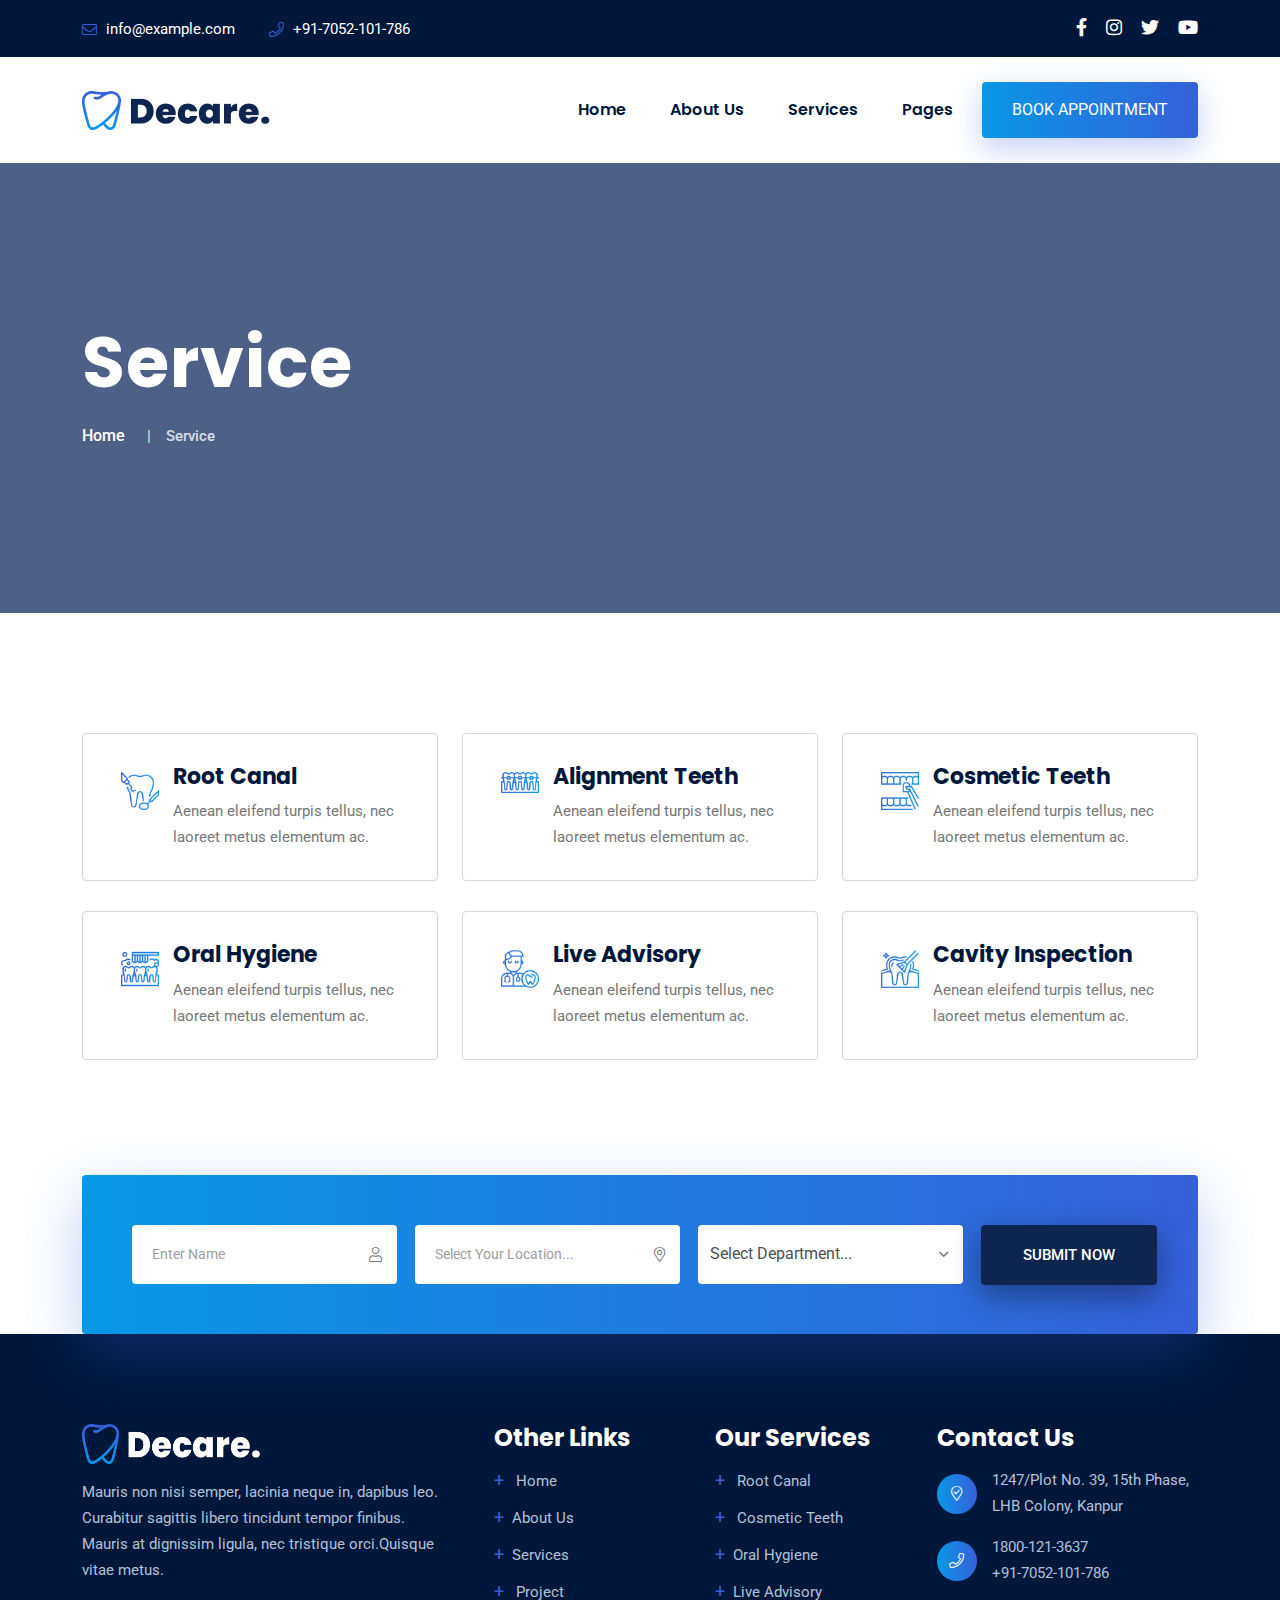
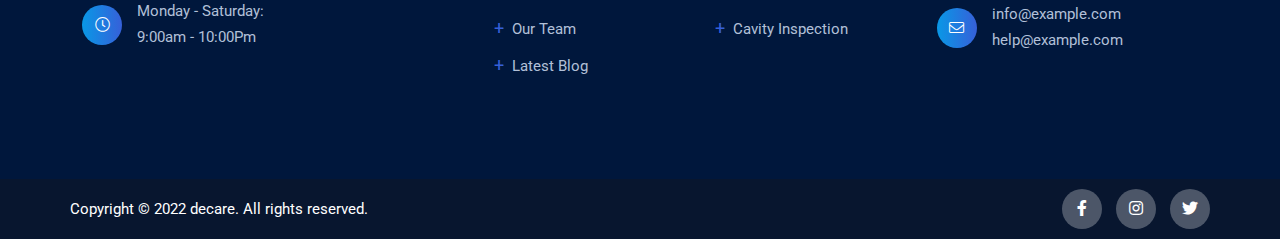
<file: services.html>
<!doctype html>
<html class="no-js" lang="zxx">
    <head>
        <meta charset="utf-8">
        <meta http-equiv="x-ua-compatible" content="ie=edge">
        <title>Decare - Dentist & Dental Clinic HTML Template</title>
        <meta name="description" content="">
        <meta name="viewport" content="width=device-width, initial-scale=1">
		<link rel="shortcut icon" type="image/x-icon" href="img/favicon.ico">
        <!-- Place favicon.ico in the root directory -->

		<!-- CSS here -->
        <link rel="stylesheet" href="css/bootstrap.min.css">
        <link rel="stylesheet" href="css/animate.min.css">
        <link rel="stylesheet" href="css/magnific-popup.css">
        <link rel="stylesheet" href="fontawesome/css/all.min.css">
        <link rel="stylesheet" href="css/dripicons.css">
        <link rel="stylesheet" href="css/slick.css">
        <link rel="stylesheet" href="css/meanmenu.css">
        <link rel="stylesheet" href="css/default.css">
        <link rel="stylesheet" href="css/style.css">
        <link rel="stylesheet" href="css/responsive.css">
    </head>
    <body>
        <!-- header -->
        <header class="header-area header">  
           <div class="header-top second-header d-none d-md-block">
                <div class="container">
                    <div class="row align-items-center">      
                        <div class="col-lg-8 col-md-8 d-none d-lg-block">
                             <div class="header-cta">
                               <ul>                                   
                                    <li>
                                        <i class="icon fal fa-envelope"></i>
                                        <span>info@example.com</span>
                                    </li>
                                    <li>
                                        <i class="icon fal fa-phone"></i>
                                        <span>+91-7052-101-786</span>
                                    </li>
                                </ul>
                            </div>
                        </div>
                        <div class="col-lg-4 col-md-4 d-none d-lg-block text-right">
                           <div class="header-social">
                                <span>
                                    <a href="#" title="Facebook"><i class="fab fa-facebook-f"></i></a>
                                    <a href="#" title="LinkedIn"><i class="fab fa-instagram"></i></a>               
                                    <a href="#" title="Twitter"><i class="fab fa-twitter"></i></a>
                                    <a href="#" title="Twitter"><i class="fab fa-youtube"></i></a>
                                   </span>                    
                                   <!--  /social media icon redux -->                               
                            </div>
                        </div>
                         
                        
                    </div>
                </div>
            </div>		
			  <div id="header-sticky" class="menu-area">
                <div class="container">
                    <div class="second-menu">
                        <div class="row align-items-center">
                            <div class="col-xl-2 col-lg-2">
                                <div class="logo">
                                    <a href="index.html"><img src="img/logo/logo.png" alt="logo"></a>
                                </div>
                            </div>
                           <div class="col-xl-7 col-lg-7">
                              
                                <div class="main-menu text-right text-xl-right">
                                    <nav id="mobile-menu">
                                          <ul>
                                            <li class="has-sub">
                                                <a href="index.html">Home</a>
                                                <ul>													
													<li><a href="index.html">Home Page</a></li>
																										
												</ul>
                                            </li>
                                            <li><a href="about.html">About Us</a></li>        
                                            
                                              <li class="has-sub">
                                                <a href="services.html">Services</a>
                                                <ul>													
													<li><a href="single-service.html"> Root Canal</a></li>
                                                   
                                                   
												</ul>
                                            </li>  
                                              <li class="has-sub"><a href="#">Pages</a>
												<ul>
                                                    
											</li>
                                            <li class="has-sub"> 
                                                <a href="blog.html">Blog</a>
                                                <ul>
                                                    <li><a href="blog.html">Blog</a></li>
                                                    <li><a href="blog-details.html">Blog Details</a></li>
                                                </ul>
                                            </li>


                                            <li><a href="contact.html">Contact</a></li>                                               
                                        </ul>
                                    </nav>
                                </div>
                            </div>   
                             <div class="col-xl-3 col-lg-3 text-right d-none d-lg-block mt-25 mb-25 text-right text-xl-right">
                                <div class="login">
                                    <ul>
                                        <li>
                                            <div class="second-header-btn">
                                               <a href="contact.html" class="btn">Book Appointment</a>
                                            </div>
                                        </li>
                                    </ul>
                                
                                </div>
                               
                            </div>
                            
                                <div class="col-12">
                                    <div class="mobile-menu"></div>
                                </div>
                        </div>
                    </div>
                </div>
            </div>
        </header>
        <!-- header-end -->
        <!-- main-area -->
        <main>
            
            <!-- search-popup -->
		<div class="modal fade bs-example-modal-lg search-bg popup1" tabindex="-1" role="dialog">
			<div class="modal-dialog modal-lg" role="document">
				<div class="modal-content search-popup">
					<div class="text-center">
						<a href="#" class="close2" data-dismiss="modal" aria-label="Close">× close</a>
					</div>
					<div class="row search-outer">
						<div class="col-md-11"><input type="text" placeholder="Search for products..." /></div>
						<div class="col-md-1 text-right"><a href="#"><i class="fa fa-search" aria-hidden="true"></i></a></div>
					</div>
				</div>
			</div>
		</div>
		<!-- /search-popup -->
            <!-- breadcrumb-area -->
            <section class="breadcrumb-area d-flex align-items-center" style="background-image:url(img/bg/bdrc-bg.png);">
                <div class="container">
                    <div class="row align-items-center">
                        <div class="col-xl-12 col-lg-12">
                            <div class="breadcrumb-wrap text-left">
                                <div class="breadcrumb-title">
                                    <h2>Service</h2>    
                                    <div class="breadcrumb-wrap">
                              
                                <nav aria-label="breadcrumb">
                                    <ol class="breadcrumb">
                                        <li class="breadcrumb-item"><a href="index.html">Home</a></li>
                                        <li class="breadcrumb-item active" aria-current="page">Service</li>
                                    </ol>
                                </nav>
                            </div>
                                </div>
                            </div>
                        </div>
                        
                    </div>
                </div>
            </section>
            <!-- breadcrumb-area-end -->
			 <!-- service-details2-area -->
            <section id="service-details2" class="service-details-two pt-120 pb-85 p-relative">
                <div class="container">
                    <div class="row align-items-center">
                        <div class="col-lg-4 col-md-6 col-sm-12 mb-15">
                            <div class="about-content s-about-content">                          
                                <ul class="sr-tw-ul">
                                    <li>
                                      <div class="icon"><img src="img/icon/fe-icon01.png" alt="icon01"></div>
                                        <div class="text">
                                          <h4>Root Canal</h4> 
                                            <p>Aenean eleifend turpis tellus, nec laoreet metus elementum ac.</p>
                                        </div>
                                    </li>
                                </ul>
                            </div>
                        </div>
                        <div class="col-lg-4 col-md-6 col-sm-12 mb-15">
                            <div class="about-content s-about-content">
                                <ul class="sr-tw-ul">
                                    <li>
                                        <div class="icon"><img src="img/icon/fe-icon05.png" alt="icon01"></div>
                                        <div class="text">
                                          <h4>Alignment Teeth</h4> 
                                            <p>Aenean eleifend turpis tellus, nec laoreet metus elementum ac.</p>
                                        </div>
                                    </li>
                                </ul>
                            </div>
                        </div>
                        <div class="col-lg-4 col-md-6 col-sm-12 mb-15">
                            <div class="about-content s-about-content">
                                <ul class="sr-tw-ul">
                                     <li>
                                       <div class="icon"><img src="img/icon/fe-icon07.png" alt="icon01"></div>
                                        <div class="text">
                                           <h4>Cosmetic Teeth</h4> 
                                            <p>Aenean eleifend turpis tellus, nec laoreet metus elementum ac.</p>
                                        </div>
                                    </li>                               
                                </ul>
                            </div>
                        </div>
                       
					   <div class="col-lg-4 col-md-6 col-sm-12 mb-15">
                            <div class="about-content s-about-content">
                                 <ul class="sr-tw-ul">
                                    <li>
                                        <div class="icon"><img src="img/icon/fe-icon04.png" alt="icon01"></div>
                                         <div class="text pt-10">
                                           <h4>Oral Hygiene</h4> 
                                            <p>Aenean eleifend turpis tellus, nec laoreet metus elementum ac.</p>
                                        </div>
                                    </li>
                                </ul>
                            </div>
                        </div>
                        <div class="col-lg-4 col-md-6 col-sm-12 mb-15">
                            <div class="about-content s-about-content">
                                 <ul class="sr-tw-ul">
                                    <li>
                                         <div class="icon"><img src="img/icon/fe-icon06.png" alt="icon01"></div>
                                         <div class="text pt-10">
                                           <h4>Live Advisory</h4> 
                                            <p>Aenean eleifend turpis tellus, nec laoreet metus elementum ac.</p>
                                        </div>
                                    </li>
                                </ul>
                            </div>
                        </div>
                        <div class="col-lg-4 col-md-6 col-sm-12 mb-15">
                            <div class="about-content s-about-content">
                                 <ul class="sr-tw-ul">
                                     <li>
                                         <div class="icon"><img src="img/icon/fe-icon08.png" alt="icon01"></div>
                                         <div class="text pt-10">
                                           <h4>Cavity Inspection</h4> 
                                            <p>Aenean eleifend turpis tellus, nec laoreet metus elementum ac.</p>
                                        </div>
                                    </li>
                               
                                </ul>
                            </div>
                        </div>
                     
                    </div>
                </div>
            </section>
            <!-- service-details2-area-end -->
            <!-- booking-area -->
            <section id="booking" class="booking-area p-relative">
                <div class="container">
                    <form action="#" class="contact-form" >
							<div class="row">
                                <div class="col-lg-12"> 
                                    <ul>
                                        <li> 
                                            <div class="contact-field p-relative c-name">  
                                                <input type="text" placeholder="Enter Name">
                                                <i class="fal fa-user"></i>
                                            </div>      
                                        </li>
                                        <li>
                                            <div class="contact-field p-relative c-email">    
                                                <input type="text" placeholder="Select Your Location...">
                                                <i class="fal fa-map-marker-alt"></i>
                                            </div> 
                                        </li>
                                        <li>
                                             <div class="contact-field p-relative c-subject mb-20">                     
                                                  <select class="custom-select" id="inputGroupSelect04" aria-label="Example select with button addon">
                                                    <option selected>Select Department...</option>
                                                    <option value="1">One</option>
                                                    <option value="2">Two</option>
                                                    <option value="3">Three</option>
                                                  </select>
                                                 <i class="far fa-angle-down"></i>
                                            </div>
                                        
                                        </li>
                                        <li>
                                            <div class="slider-btn">                                          
                                            <button class="bk-btn" data-animation="fadeInRight" data-delay=".8s">Submit Now</button>
                                        </div>     
                                        </li>
                                    </ul>
                                </div>
                          
                            </div>
                        
                    </form>
                </div>
            </section>
            <!-- booking-area-end -->
             <!-- testimonial-area -->
            
            <!-- testimonial-area-end -->
        </main>
        <!-- main-area-end -->
        <!-- footer -->
        <footer class="footer-bg footer-p pt-90" style="background: #00173c;">
            <div class="footer-top pb-70">
                <div class="container">
                    <div class="row justify-content-between">
                        
                        <div class="col-xl-4 col-lg-4 col-sm-6">
                            <div class="footer-widget mb-30">
                                <div class="f-widget-title">
                                    <h2><img src="img/logo/f_logo.png" alt="logo"></h2>
                                </div>
                                <div class="footer-link">
                                    <p>Mauris non nisi semper, lacinia neque in, dapibus leo. Curabitur sagittis libero tincidunt tempor finibus. Mauris at dignissim ligula, nec tristique orci.Quisque vitae metus.</p>
                                   <div class="f-contact">
                                    <ul>
                                        <li>
                                            <i class="icon fal fa-clock"></i>
                                            <span>Monday - Saturday:<br>9:00am - 10:00Pm</span>
                                        </li>
                                    </ul>
                                    
                                </div>
                                   
                                    
                                </div>
                            </div>
                        </div>
						
                        <div class="col-xl-2 col-lg-2 col-sm-6">
                            <div class="footer-widget mb-30">
                                <div class="f-widget-title">
                                    <h2>Other Links</h2>
                                </div>
                                <div class="footer-link">
                                    <ul>
                                        <li><a href="index.html"> Home</a></li>
                                        <li><a href="about.html">About Us</a></li>
                                        <li><a href="services.html">Services</a></li>
                                        <li><a href="projects.html"> Project</a></li>
                                        <li><a href="team.html">Our Team</a></li>
                                        <li><a href="blog.html">Latest Blog</a></li>
                                    </ul>
                                </div>
                            </div>
                        </div>  
                        <div class="col-xl-2 col-lg-2 col-sm-6">
                            <div class="footer-widget mb-30">
                                <div class="f-widget-title">
                                    <h2>Our Services</h2>
                                </div>
                                <div class="footer-link">
                                    <ul>                                        
                                        <li><a href="#"> Root Canal</a></li>
										
                                        <li><a href="#"> Cosmetic Teeth</a></li>
                                        <li><a href="#">Oral Hygiene</a></li>
                                        <li><a href="#">Live Advisory</a></li>
                                        <li><a href="#">Cavity Inspection</a></li>
                                    </ul>
                                </div>
                            </div>
                        </div>
                        <div class="col-xl-3 col-lg-3 col-sm-6">
                            <div class="footer-widget mb-30">
                                <div class="f-widget-title">
                                    <h2>Contact Us</h2>
                                </div>
                                <div class="f-contact">
                                    <ul>
                                        <li>
                                            <i class="icon fal fa-map-marker-check"></i>
                                            <span>1247/Plot No. 39, 15th Phase,<br> LHB Colony, Kanpur</span>
                                        </li>
                                        <li>
                                            <i class="icon fal fa-phone"></i>
                                            <span>1800-121-3637<br>+91-7052-101-786</span>
                                        </li>
                                       <li><i class="icon fal fa-envelope"></i>
                                            <span>
                                                <a href="mailto:info@example.com">info@example.com</a>
                                           <br>
                                           <a href="mailto:help@example.com">help@example.com</a>
                                           </span>
                                        </li>
                                        
                                    </ul>
                                    
                                </div>
                            </div>
                        </div>
                        
                    </div>
                </div>
            </div>
            <div class="copyright-wrap">
                <div class="container">
                    <div class="row align-items-center">
                        <div class="col-lg-4">
                          <div class="copy-text">
                                 Copyright &copy; 2022 decare. All rights reserved.       
                            </div>
                        </div>
                        <div class="col-lg-4">          
                            
                                
                        </div>
                        <div class="col-lg-4">
                            <div class="footer-social">                                    
                                    <a href="#"><i class="fab fa-facebook-f"></i></a>
                                    <a href="#"><i class="fab fa-instagram"></i></a>
                                    <a href="#"><i class="fab fa-twitter"></i></a>
                                </div>    
                        </div>
                    </div>
                </div>
            </div>
        </footer>
        <!-- footer-end -->

		<!-- JS here -->
        <script src="js/vendor/modernizr-3.5.0.min.js"></script>
        <script src="js/vendor/jquery-3.6.0.min.js"></script>
        <script src="js/popper.min.js"></script>
        <script src="js/bootstrap.min.js"></script>
        <script src="js/slick.min.js"></script>
        <script src="js/ajax-form.js"></script>
        <script src="js/paroller.js"></script>
        <script src="js/wow.min.js"></script>
        <script src="js/js_isotope.pkgd.min.js"></script>
        <script src="js/imagesloaded.min.js"></script>
        <script src="js/parallax.min.js"></script>
        <script src="js/jquery.waypoints.min.js"></script>
        <script src="js/jquery.counterup.min.js"></script>
        <script src="js/jquery.scrollUp.min.js"></script>
        <script src="js/jquery.meanmenu.min.js"></script>
        <script src="js/parallax-scroll.js"></script>
        <script src="js/jquery.magnific-popup.min.js"></script>
        <script src="js/element-in-view.js"></script>
        <script src="js/main.js"></script>
    </body>
</html>
</file>
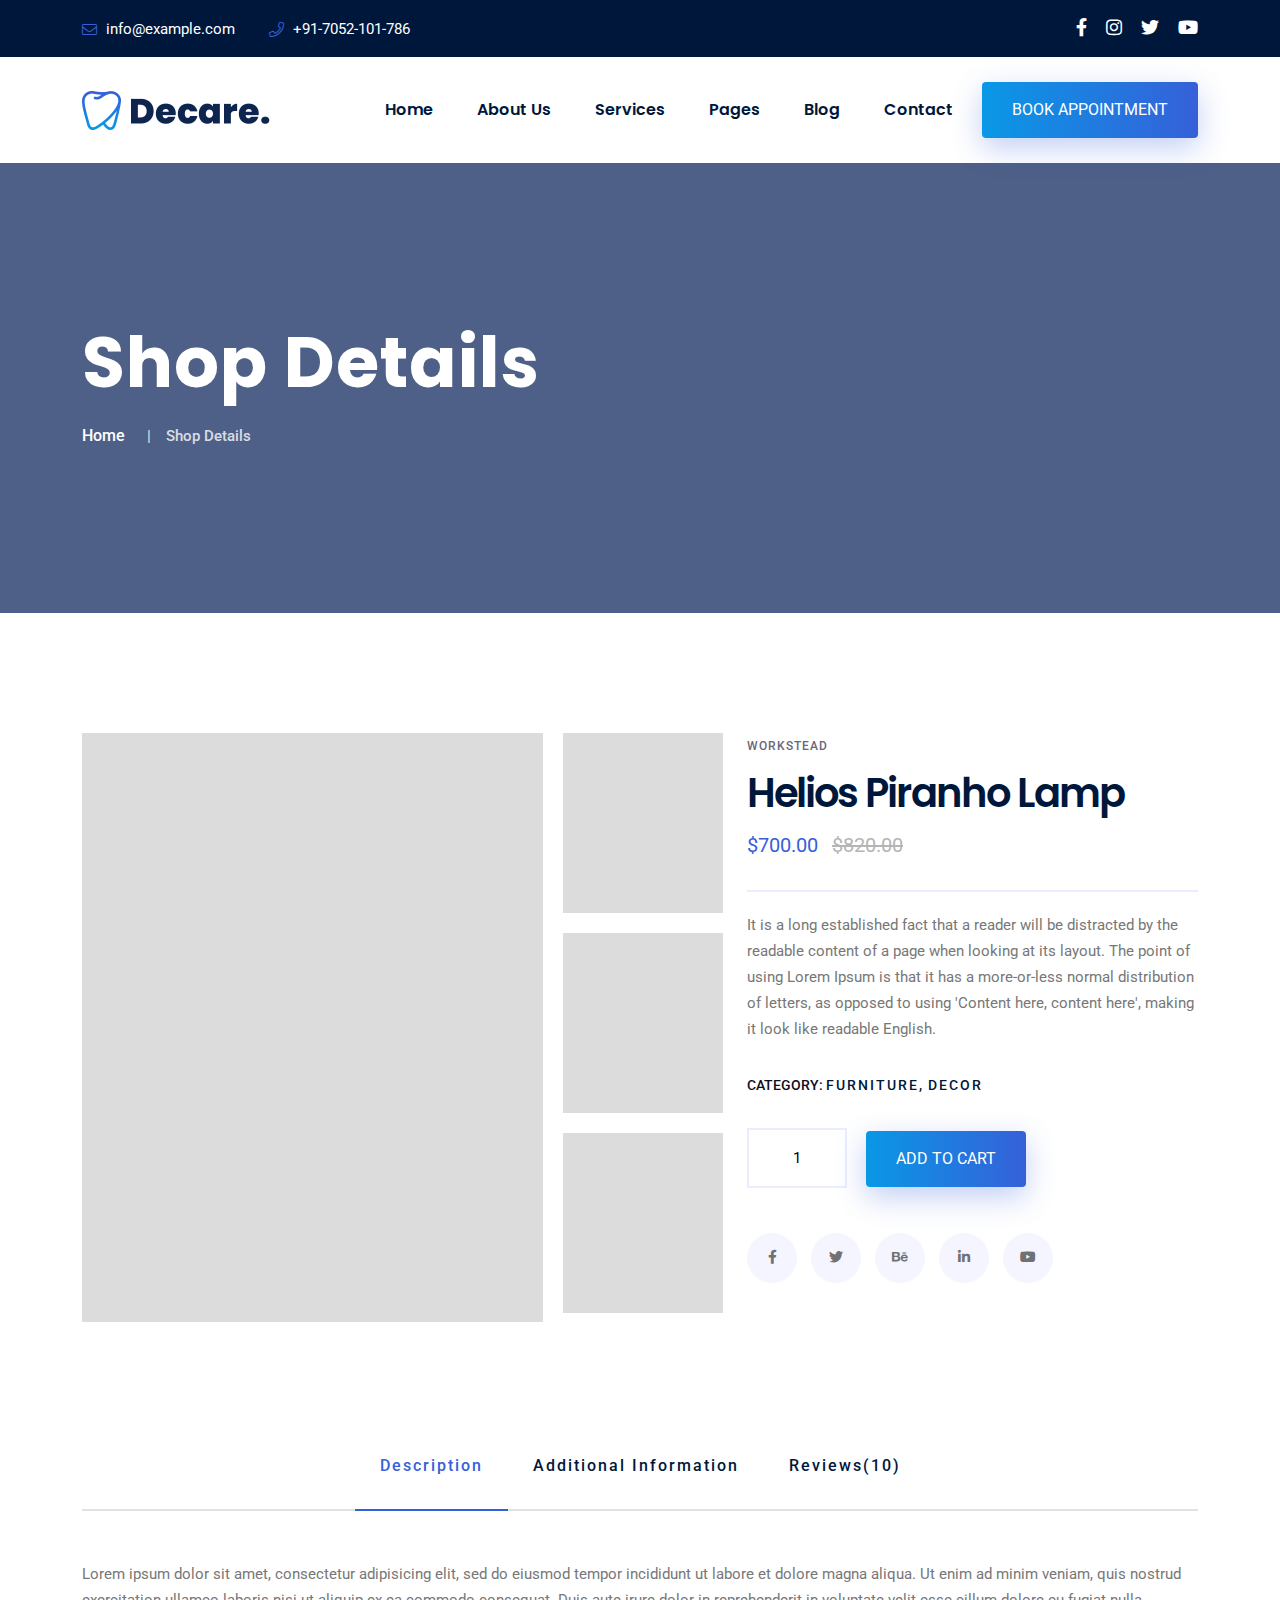
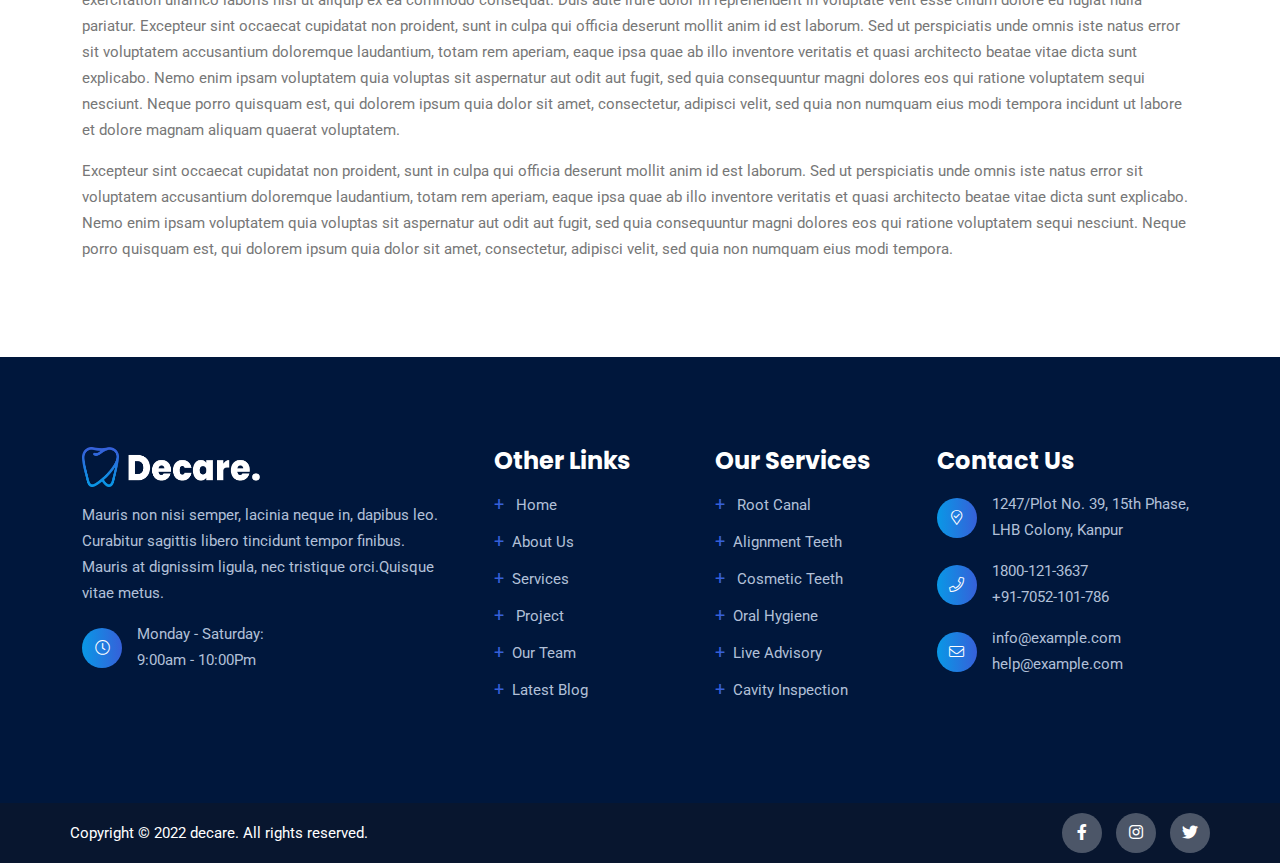
<file: shop-details.html>
<!doctype html>
<html class="no-js" lang="zxx">
    <head>
        <meta charset="utf-8">
        <meta http-equiv="x-ua-compatible" content="ie=edge">
        <title>Decare - Dentist & Dental Clinic HTML Template</title>
        <meta name="description" content="">
        <meta name="viewport" content="width=device-width, initial-scale=1">
		<link rel="shortcut icon" type="image/x-icon" href="img/favicon.ico">
        <!-- Place favicon.ico in the root directory -->

		<!-- CSS here -->
        <link rel="stylesheet" href="css/bootstrap.min.css">
        <link rel="stylesheet" href="css/animate.min.css">
        <link rel="stylesheet" href="css/magnific-popup.css">
        <link rel="stylesheet" href="fontawesome/css/all.min.css">
        
        <link rel="stylesheet" href="css/dripicons.css">
        <link rel="stylesheet" href="css/slick.css">
        <link rel="stylesheet" href="css/meanmenu.css">
        <link rel="stylesheet" href="css/default.css">
        <link rel="stylesheet" href="css/style.css">
        <link rel="stylesheet" href="css/responsive.css">
    </head>
    <body>
         <!-- header -->
        <header class="header-area header">  
           <div class="header-top second-header d-none d-md-block">
                <div class="container">
                    <div class="row align-items-center">      
                        <div class="col-lg-8 col-md-8 d-none d-lg-block">
                             <div class="header-cta">
                               <ul>                                   
                                    <li>
                                        <i class="icon fal fa-envelope"></i>
                                        <span>info@example.com</span>
                                    </li>
                                    <li>
                                        <i class="icon fal fa-phone"></i>
                                        <span>+91-7052-101-786</span>
                                    </li>
                                </ul>
                            </div>
                        </div>
                        <div class="col-lg-4 col-md-4 d-none d-lg-block text-right">
                           <div class="header-social">
                                <span>
                                    <a href="#" title="Facebook"><i class="fab fa-facebook-f"></i></a>
                                    <a href="#" title="LinkedIn"><i class="fab fa-instagram"></i></a>               
                                    <a href="#" title="Twitter"><i class="fab fa-twitter"></i></a>
                                    <a href="#" title="Twitter"><i class="fab fa-youtube"></i></a>
                                   </span>                    
                                   <!--  /social media icon redux -->                               
                            </div>
                        </div>
                         
                        
                    </div>
                </div>
            </div>		
			  <div id="header-sticky" class="menu-area">
                <div class="container">
                    <div class="second-menu">
                        <div class="row align-items-center">
                            <div class="col-xl-2 col-lg-2">
                                <div class="logo">
                                    <a href="index.html"><img src="img/logo/logo.png" alt="logo"></a>
                                </div>
                            </div>
                           <div class="col-xl-7 col-lg-7">
                              
                                <div class="main-menu text-right text-xl-right">
                                    <nav id="mobile-menu">
                                          <ul>
                                            <li class="has-sub">
                                                <a href="index.html">Home</a>
                                                <ul>													
													<li><a href="index.html">Home Page 01</a></li>
													<li><a href="index-2.html">Home Page 02</a></li>													
													<li><a href="index-3.html">Home Page 03</a></li>													
												</ul>
                                            </li>
                                            <li><a href="about.html">About Us</a></li>        
                                            
                                              <li class="has-sub">
                                                <a href="services.html">Services</a>
                                                <ul>													
													<li><a href="single-service.html"> Root Canal</a></li>
                                                    <li><a href="single-service.html">Alignment Teeth</a></li>
                                                    <li><a href="single-service.html"> Cosmetic Teeth</a></li>
                                                    <li><a href="single-service.html">Oral Hygiene</a></li>
                                                    <li><a href="single-service.html">Live Advisory</a></li>
                                                    <li><a href="single-service.html">Cavity Inspection</a></li>
                                                    <li><a href="services.html">Services</a></li>
												</ul>
                                            </li>  
                                              <li class="has-sub"><a href="#">Pages</a>
												<ul>
                                                    <li><a href="projects.html">Gallery</a></li>
                                                    
                                                    <li><a href="pricing.html">Pricing</a></li>
                                                    <li><a href="faq.html">Faq</a></li>
                                                    <li><a href="team.html">Team</a></li>
                                                    <li><a href="team-single.html">Team Details</a></li>
                                                    <li><a href="shop.html">Shop</a></li>
													<li><a href="shop-details.html">Shop Details</a>
                                                  </ul>
											</li>
                                            <li class="has-sub"> 
                                                <a href="blog.html">Blog</a>
                                                <ul>
                                                    <li><a href="blog.html">Blog</a></li>
                                                    <li><a href="blog-details.html">Blog Details</a></li>
                                                </ul>
                                            </li>


                                            <li><a href="contact.html">Contact</a></li>                                               
                                        </ul>
                                    </nav>
                                </div>
                            </div>   
                             <div class="col-xl-3 col-lg-3 text-right d-none d-lg-block mt-25 mb-25 text-right text-xl-right">
                                <div class="login">
                                    <ul>
                                        <li>
                                            <div class="second-header-btn">
                                               <a href="contact.html" class="btn">Book Appointment</a>
                                            </div>
                                        </li>
                                    </ul>
                                
                                </div>
                               
                            </div>
                            
                                <div class="col-12">
                                    <div class="mobile-menu"></div>
                                </div>
                        </div>
                    </div>
                </div>
            </div>
        </header>
        <!-- header-end -->
        <!-- main-area -->
        <main>
            
           <!-- breadcrumb-area -->
            <section class="breadcrumb-area d-flex align-items-center" style="background-image:url(img/bg/bdrc-bg.png)">
                <div class="container">
                    <div class="row align-items-center">
                        <div class="col-xl-12 col-lg-12">
                            <div class="breadcrumb-wrap text-left">
                                <div class="breadcrumb-title">
                                    <h2>Shop Details</h2>    
                                    <div class="breadcrumb-wrap">
                              
                                <nav aria-label="breadcrumb">
                                    <ol class="breadcrumb">
                                        <li class="breadcrumb-item"><a href="index.html">Home</a></li>
                                        <li class="breadcrumb-item active" aria-current="page">Shop Details </li>
                                    </ol>
                                </nav>
                            </div>
                                </div>
                            </div>
                        </div>
                        
                    </div>
                </div>
            </section>
            <!-- breadcrumb-area-end -->
            
			<!-- shop-banner-area start -->
        <section class="shop-banner-area pt-120 pb-90 " data-animation="fadeInUp animated" data-delay=".2s">
            <div class="container">
                <div class="row">
                    <div class="col-xl-7">
                        <div class="shop-thumb-tab mb-30">
                            <ul class="nav" id="myTab2" role="tablist">
                                <li class="nav-item">
                                    <a class="nav-link active" id="home-tab" data-bs-toggle="tab" href="#home" role="tab"
                                        aria-selected="true"><img src="img/shop/details/thumb1.jpg" alt=""> </a>
                                </li>
                                <li class="nav-item">
                                    <a class="nav-link" id="profile-tab" data-bs-toggle="tab" href="#profile" role="tab"
                                        aria-selected="false"><img src="img/shop/details/thumb2.jpg" alt=""></a>
                                </li>
                                <li class="nav-item">
                                    <a class="nav-link" id="profile-tab2" data-bs-toggle="tab" href="#profile1" role="tab"
                                        aria-selected="false"><img src="img/shop/details/thumb3.jpg" alt=""></a>
                                </li>
                            </ul>
                        </div>
                        <div class="product-details-img mb-30">
                            <div class="tab-content" id="myTabContent2">
                                <div class="tab-pane fade show active" id="home" role="tabpanel">
                                    <div class="product-large-img">
                                        <img src="img/shop/details/large1.jpg" alt="">
                                    </div>
                                </div>
                                <div class="tab-pane fade" id="profile" role="tabpanel">
                                    <div class="product-large-img">
                                        <img src="img/shop/details/large2.jpg" alt="">
                                    </div>
                                </div>
                                <div class="tab-pane fade" id="profile1" role="tabpanel">
                                    <div class="product-large-img">
                                        <img src="img/shop/details/large3.jpg" alt="">
                                    </div>
                                </div>
                            </div>
                        </div>
                    </div>
                    <div class="col-xl-5">
                        <div class="product-details mb-30">
                            <div class="product-details-title">
                                <p>Workstead</p>
                                <h1>Helios Piranho Lamp</h1>
                                <div class="price details-price pb-30 mb-20">
                                    <span>$700.00</span>
                                    <span class="old-price">$820.00</span>
                                </div>
                            </div>
                            <p>It is a long established fact that a reader will be distracted by the readable content of a page
                                when looking at its
                                layout. The point of using Lorem Ipsum is that it has a more-or-less normal distribution of
                                letters, as opposed to
                                using 'Content here, content here', making it look like readable English.</p>
                            <div class="product-cat mt-30 mb-30">
                                <span>Category: </span>
                                <a href="#">furniture,</a>
                                <a href="#">decor</a>
                            </div>                            
                            <div class="product-details-action">
                                <form action="#">
                                    <div class="plus-minus">
                                        <div class="cart-plus-minus"><input type="text" value="1" /></div>
                                    </div>
                                    <button class="btn btn-black" type="submit">add to cart</button>                                   
                                </form>
                            </div>
							<div class="product-social mt-45">
                                <a href="#"><i class="fab fa-facebook-f"></i></a>
                                <a href="#"><i class="fab fa-twitter"></i></a>
                                <a href="#"><i class="fab fa-behance"></i></a>
                                <a href="#"><i class="fab fa-linkedin-in"></i></a>
                                <a href="#"><i class="fab fa-youtube"></i></a>
                            </div>
                        </div>
                    </div>
                </div>
            </div>
        </section>
        <!-- shop-banner-area end -->
        <!-- product-desc-area start -->
        <section class="product-desc-area pb-55">
            <div class="container">
                <div class="row">
                    <div class="col-12">
                        <div class="bakix-details-tab">
                            <ul class="nav text-center justify-content-center pb-30 mb-50" id="myTab" role="tablist">
                                <li class="nav-item">
                                    <a class="nav-link active" id="desc-tab" data-bs-toggle="tab" href="#id-desc" role="tab"
                                        aria-bs-controls="home" aria-selected="true">Description </a>
                                </li>
                                <li class="nav-item">
                                    <a class="nav-link" id="id-add-in" data-bs-toggle="tab" href="#id-add" role="tab"
                                        aria-bs-controls="profile" aria-selected="false">Additional Information</a>
                                </li>
                                <li class="nav-item">
                                    <a class="nav-link" id="id-r" data-bs-toggle="tab" href="#id-rev" role="tab"
                                        aria-bs-controls="profile" aria-selected="false">Reviews(10)</a>
                                </li>
                            </ul>
                        </div>
                        <div class="tab-content" id="myTabContent">
                            <div class="tab-pane fade show active" id="id-desc" role="tabpanel" aria-labelledby="desc-tab">
                                <div class="event-text mb-40">
                                    <p>Lorem ipsum dolor sit amet, consectetur adipisicing elit, sed do eiusmod tempor
                                        incididunt ut labore et dolore magna
                                        aliqua. Ut enim ad minim veniam, quis nostrud exercitation ullamco laboris nisi
                                        ut aliquip ex ea commodo consequat.
                                        Duis aute irure dolor in reprehenderit in voluptate velit esse cillum dolore eu
                                        fugiat nulla pariatur. Excepteur sint
                                        occaecat cupidatat non proident, sunt in culpa qui officia deserunt mollit anim
                                        id est laborum. Sed ut perspiciatis
                                        unde omnis iste natus error sit voluptatem accusantium doloremque laudantium,
                                        totam rem aperiam, eaque ipsa quae ab
                                        illo inventore veritatis et quasi architecto beatae vitae dicta sunt explicabo.
                                        Nemo enim ipsam voluptatem quia
                                        voluptas sit aspernatur aut odit aut fugit, sed quia consequuntur magni dolores
                                        eos qui ratione voluptatem sequi
                                        nesciunt. Neque porro quisquam est, qui dolorem ipsum quia dolor sit amet,
                                        consectetur, adipisci velit, sed quia non
                                        numquam eius modi tempora incidunt ut labore et dolore magnam aliquam quaerat
                                        voluptatem.</p>
                                    <p>Excepteur sint occaecat cupidatat non proident, sunt in culpa qui officia
                                        deserunt mollit anim id est laborum. Sed ut
                                        perspiciatis unde omnis iste natus error sit voluptatem accusantium doloremque
                                        laudantium, totam rem aperiam, eaque
                                        ipsa quae ab illo inventore veritatis et quasi architecto beatae vitae dicta
                                        sunt explicabo. Nemo enim ipsam voluptatem
                                        quia voluptas sit aspernatur aut odit aut fugit, sed quia consequuntur magni
                                        dolores eos qui ratione voluptatem sequi
                                        nesciunt. Neque porro quisquam est, qui dolorem ipsum quia dolor sit amet,
                                        consectetur, adipisci velit, sed quia non
                                        numquam eius modi tempora.</p>
                                </div>
                            </div>
                            <div class="tab-pane fade" id="id-add" role="tabpanel" aria-labelledby="id-add-in">
                                <div class="additional-info">
                                    <div class="table-responsive">
                                        <h4>Additional information</h4>
                                        <table class="table">
                                            <tbody>
                                                <tr>
                                                    <th>Weight</th>
                                                    <td class="product_weight">1.4 oz</td>
                                                </tr>
                                                <tr>
                                                    <th>Dimensions</th>
                                                    <td class="product_dimensions">62 × 56 × 12 in</td>
                                                </tr>
                                                <tr>
                                                    <th>Size</th>
                                                    <td class="product_dimensions">XL, XXL, LG, SM, MD</td>
                                                </tr>
                                            </tbody>
                                        </table>
                                    </div>
                                </div>
                            </div>
                            <div class="tab-pane fade" id="id-rev" role="tabpanel" aria-labelledby="id-r">
                                <div class="additional-info">
                                    <div class="event-text mb-40">
                                        <p>Lorem ipsum dolor sit amet, consectetur adipisicing elit, sed do eiusmod tempor
                                            incididunt ut labore et dolore magna
                                            aliqua. Ut enim ad minim veniam, quis nostrud exercitation ullamco laboris nisi
                                            ut aliquip ex ea commodo consequat.
                                            Duis aute irure dolor in reprehenderit in voluptate velit esse cillum dolore eu
                                            fugiat nulla pariatur. Excepteur sint
                                            occaecat cupidatat non proident, sunt in culpa qui officia deserunt mollit anim
                                            id est laborum. Sed ut perspiciatis
                                            unde omnis iste natus error sit voluptatem accusantium doloremque laudantium,
                                            totam rem aperiam, eaque ipsa quae ab
                                            illo inventore veritatis et quasi architecto beatae vitae dicta sunt explicabo.
                                            Nemo enim ipsam voluptatem quia
                                            voluptas sit aspernatur aut odit aut fugit, sed quia consequuntur magni dolores
                                            eos qui ratione voluptatem sequi
                                            nesciunt. Neque porro quisquam est, qui dolorem ipsum quia dolor sit amet,
                                            consectetur, adipisci velit, sed quia non
                                            numquam eius modi tempora incidunt ut labore et dolore magnam aliquam quaerat
                                            voluptatem.</p>
                                        <p>Excepteur sint occaecat cupidatat non proident, sunt in culpa qui officia
                                            deserunt mollit anim id est laborum. Sed ut
                                            perspiciatis unde omnis iste natus error sit voluptatem accusantium doloremque
                                            laudantium, totam rem aperiam, eaque
                                            ipsa quae ab illo inventore veritatis et quasi architecto beatae vitae dicta
                                            sunt explicabo. Nemo enim ipsam voluptatem
                                            quia voluptas sit aspernatur aut odit aut fugit, sed quia consequuntur magni
                                            dolores eos qui ratione voluptatem sequi
                                            nesciunt. Neque porro quisquam est, qui dolorem ipsum quia dolor sit amet,
                                            consectetur, adipisci velit, sed quia non
                                            numquam eius modi tempora.</p>
                                    </div>
                                </div>
                            </div>
                        </div>
                    </div>
                </div>
            </div>
        </section>
        <!-- product-desc-area end -->
        
        </main>
        <!-- main-area-end -->
       <!-- footer -->
        <footer class="footer-bg footer-p pt-90" style="background: #00173c;">
            <div class="footer-top pb-70">
                <div class="container">
                    <div class="row justify-content-between">
                        
                        <div class="col-xl-4 col-lg-4 col-sm-6">
                            <div class="footer-widget mb-30">
                                <div class="f-widget-title">
                                    <h2><img src="img/logo/f_logo.png" alt="logo"></h2>
                                </div>
                                <div class="footer-link">
                                    <p>Mauris non nisi semper, lacinia neque in, dapibus leo. Curabitur sagittis libero tincidunt tempor finibus. Mauris at dignissim ligula, nec tristique orci.Quisque vitae metus.</p>
                                   <div class="f-contact">
                                    <ul>
                                        <li>
                                           <i class="icon fal fa-clock"></i>
                                            <span>Monday - Saturday:<br>9:00am - 10:00Pm</span>
                                        </li>
                                    </ul>
                                    
                                </div>
                                   
                                    
                                </div>
                            </div>
                        </div>
						
                        <div class="col-xl-2 col-lg-2 col-sm-6">
                            <div class="footer-widget mb-30">
                                <div class="f-widget-title">
                                    <h2>Other Links</h2>
                                </div>
                                <div class="footer-link">
                                    <ul>
                                        <li><a href="index.html"> Home</a></li>
                                        <li><a href="about.html">About Us</a></li>
                                        <li><a href="services.html">Services</a></li>
                                        <li><a href="projects.html"> Project</a></li>
                                        <li><a href="team.html">Our Team</a></li>
                                        <li><a href="blog.html">Latest Blog</a></li>
                                    </ul>
                                </div>
                            </div>
                        </div>  
                        <div class="col-xl-2 col-lg-2 col-sm-6">
                            <div class="footer-widget mb-30">
                                <div class="f-widget-title">
                                    <h2>Our Services</h2>
                                </div>
                                <div class="footer-link">
                                    <ul>                                        
                                        <li><a href="#"> Root Canal</a></li>
										<li><a href="#">Alignment Teeth</a></li>
                                        <li><a href="#"> Cosmetic Teeth</a></li>
                                        <li><a href="#">Oral Hygiene</a></li>
                                        <li><a href="#">Live Advisory</a></li>
                                        <li><a href="#">Cavity Inspection</a></li>
                                    </ul>
                                </div>
                            </div>
                        </div>
                        <div class="col-xl-3 col-lg-3 col-sm-6">
                            <div class="footer-widget mb-30">
                                <div class="f-widget-title">
                                    <h2>Contact Us</h2>
                                </div>
                                <div class="f-contact">
                                    <ul>
                                        <li>
                                            <i class="icon fal fa-map-marker-check"></i>
                                            <span>1247/Plot No. 39, 15th Phase,<br> LHB Colony, Kanpur</span>
                                        </li>
                                        <li>
                                            <i class="icon fal fa-phone"></i>
                                            <span>1800-121-3637<br>+91-7052-101-786</span>
                                        </li>
                                       <li><i class="icon fal fa-envelope"></i>
                                            <span>
                                                <a href="mailto:info@example.com">info@example.com</a>
                                           <br>
                                           <a href="mailto:help@example.com">help@example.com</a>
                                           </span>
                                        </li>
                                        
                                    </ul>
                                    
                                </div>
                            </div>
                        </div>
                        
                    </div>
                </div>
            </div>
            <div class="copyright-wrap">
                <div class="container">
                    <div class="row align-items-center">
                        <div class="col-lg-4">
                          <div class="copy-text">
                                 Copyright &copy; 2022 decare. All rights reserved.       
                            </div>
                        </div>
                        <div class="col-lg-4">          
                            
                                
                        </div>
                        <div class="col-lg-4">
                            <div class="footer-social">                                    
                                    <a href="#"><i class="fab fa-facebook-f"></i></a>
                                    <a href="#"><i class="fab fa-instagram"></i></a>
                                    <a href="#"><i class="fab fa-twitter"></i></a>
                                </div>    
                        </div>
                    </div>
                </div>
            </div>
        </footer>
        <!-- footer-end -->

		<!-- JS here -->
        <script src="js/vendor/modernizr-3.5.0.min.js"></script>
        <script src="js/vendor/jquery-3.6.0.min.js"></script>
        <script src="js/popper.min.js"></script>
        <script src="js/bootstrap.min.js"></script>
        <script src="js/slick.min.js"></script>
        <script src="js/ajax-form.js"></script>
        <script src="js/paroller.js"></script>
        <script src="js/wow.min.js"></script>
        <script src="js/js_isotope.pkgd.min.js"></script>
        <script src="js/imagesloaded.min.js"></script>
        <script src="js/parallax.min.js"></script>
        <script src="js/jquery.waypoints.min.js"></script>
        <script src="js/jquery.counterup.min.js"></script>
        <script src="js/jquery.scrollUp.min.js"></script>
        <script src="js/jquery.meanmenu.min.js"></script>
        <script src="js/parallax-scroll.js"></script>
        <script src="js/jquery.magnific-popup.min.js"></script>
        <script src="js/element-in-view.js"></script>
        <script src="js/main.js"></script>
    </body>
</html>
</file>
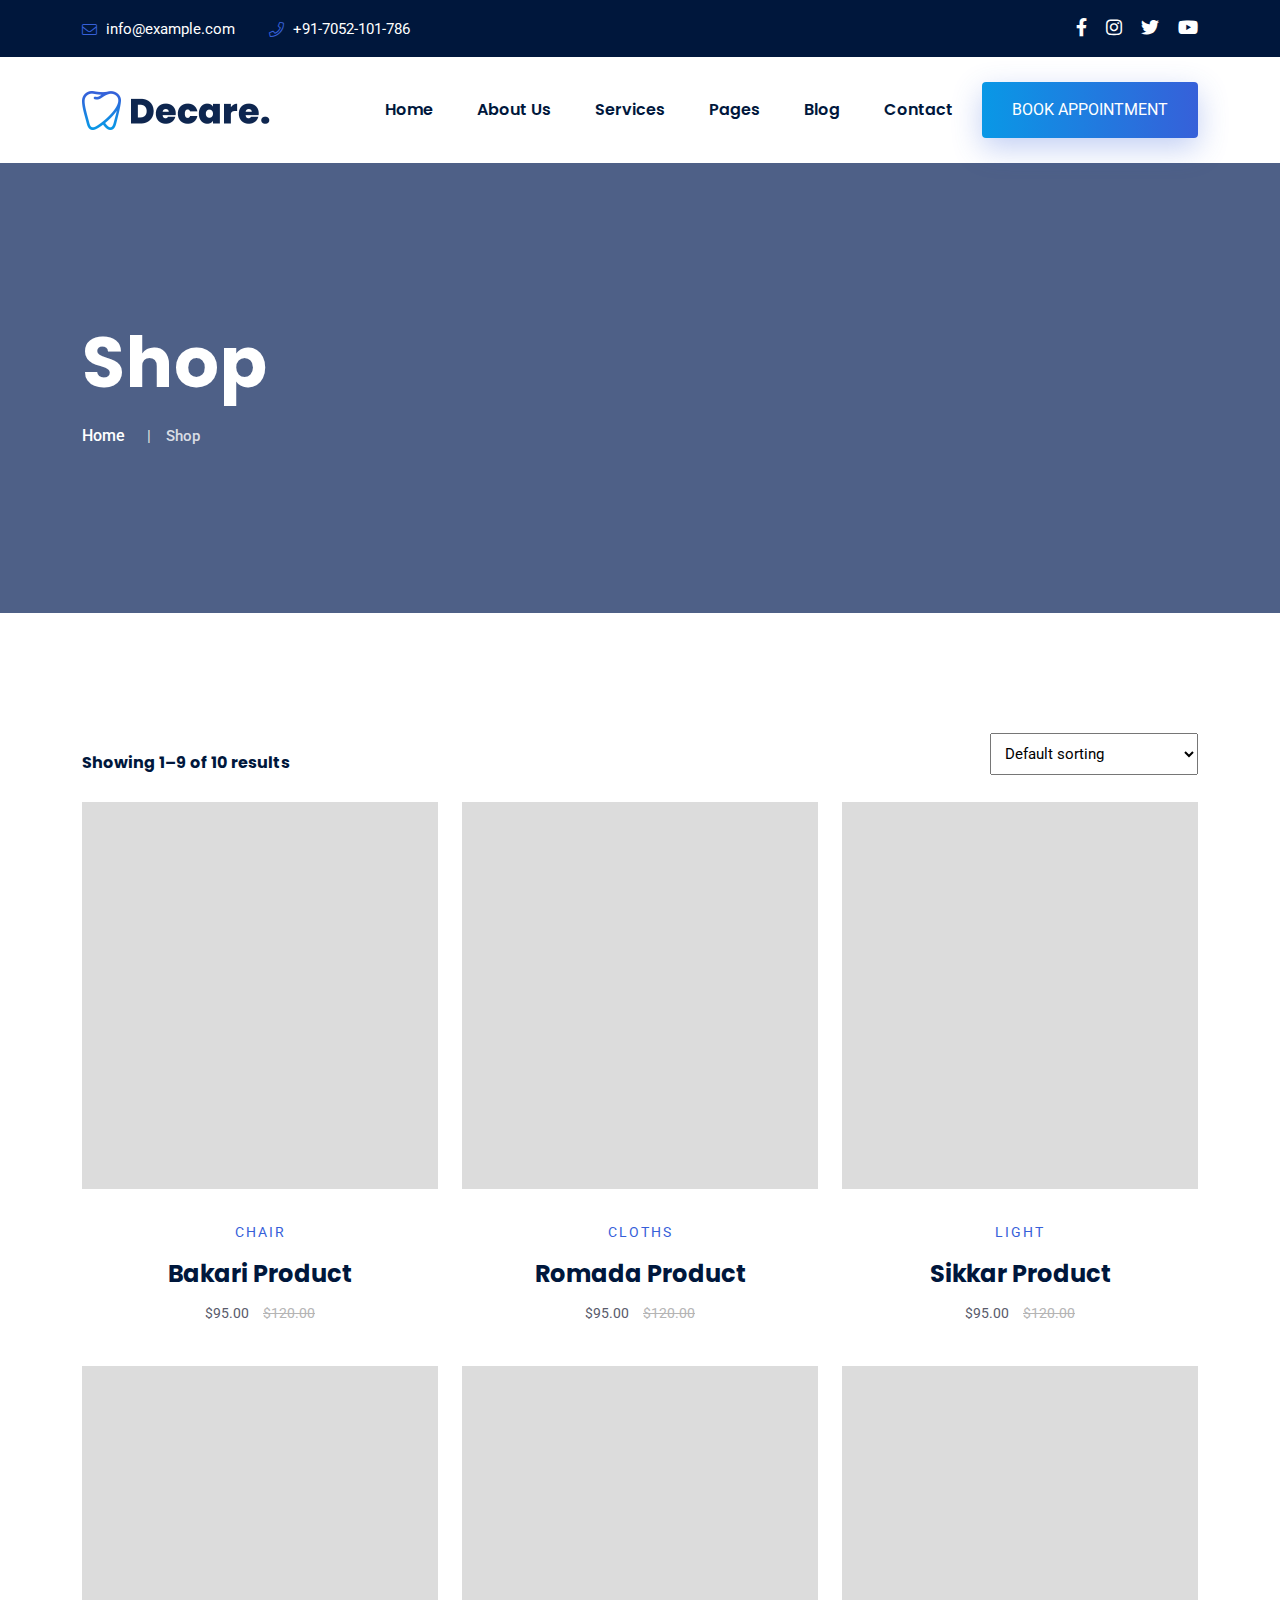
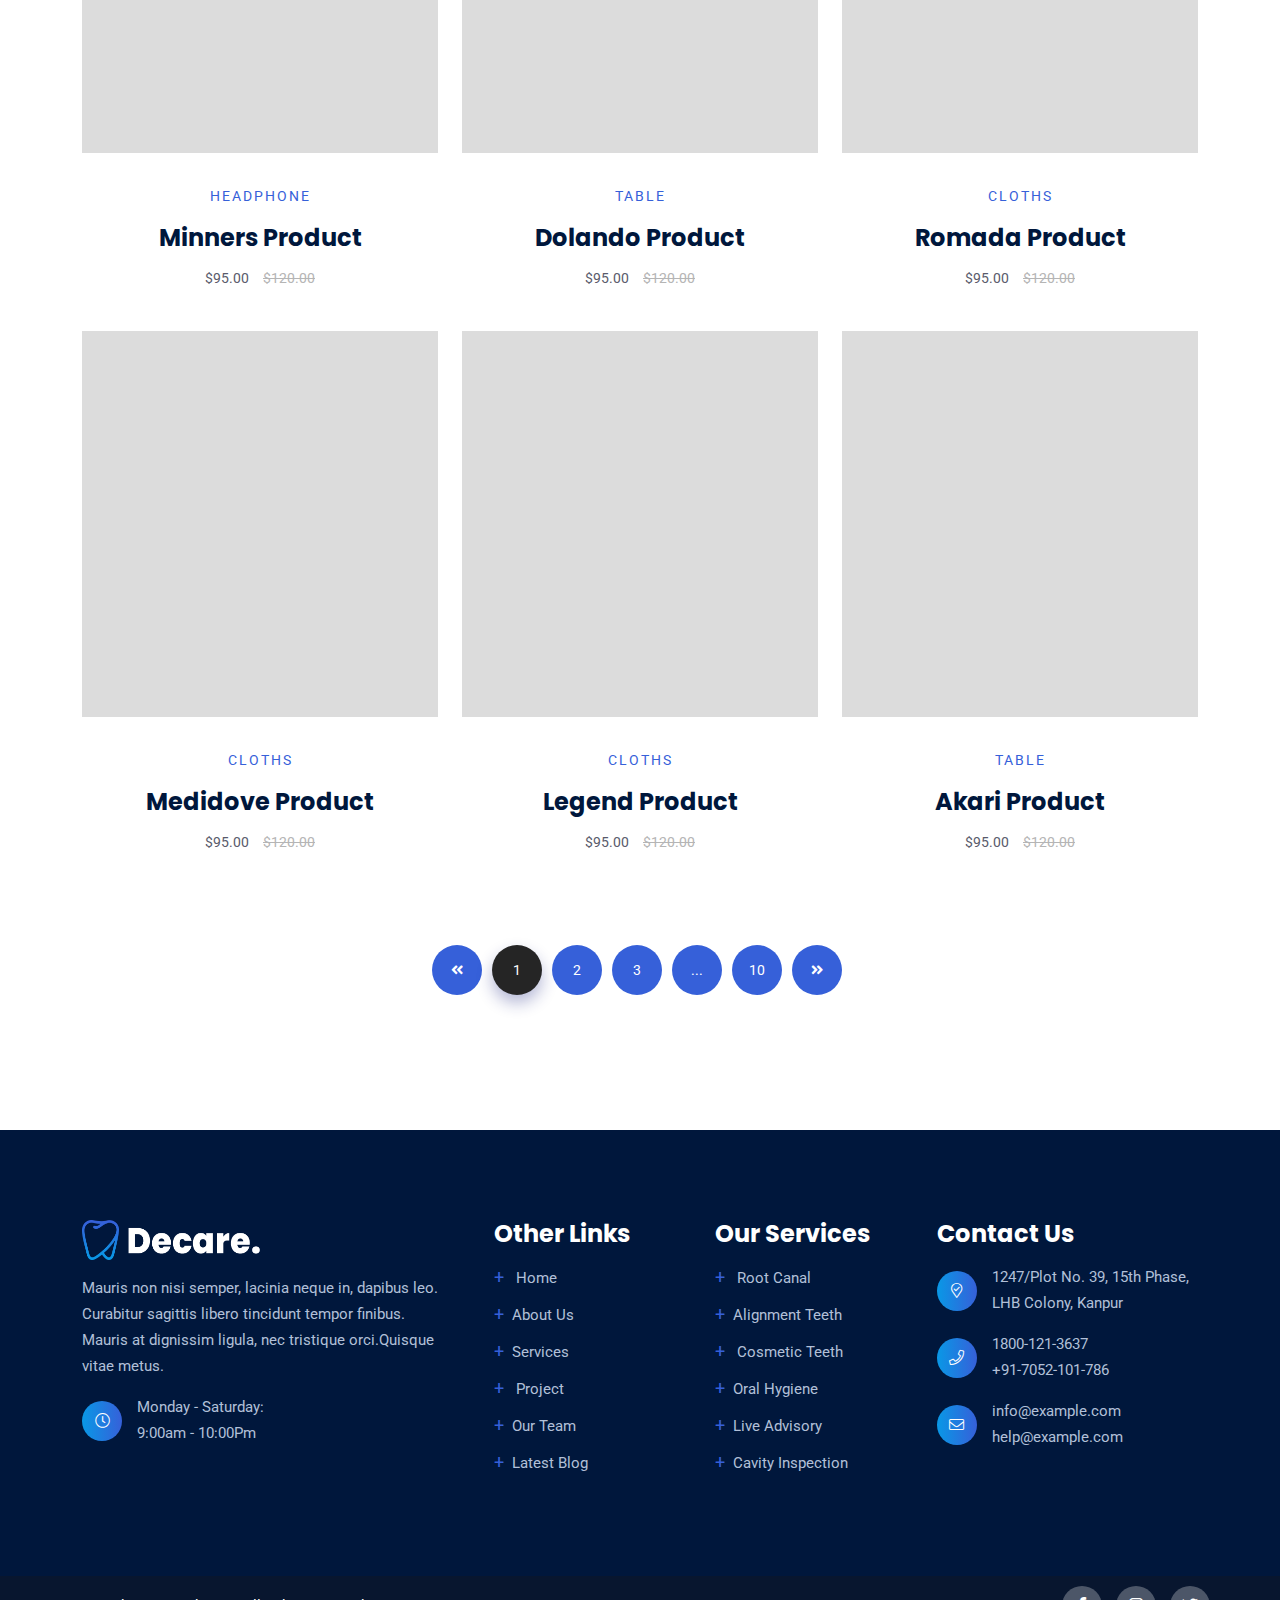
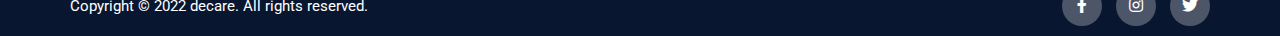
<file: shop.html>
<!doctype html>
<html class="no-js" lang="zxx">
    <head>
        <meta charset="utf-8">
        <meta http-equiv="x-ua-compatible" content="ie=edge">
        <title>Decare - Dentist & Dental Clinic HTML Template</title>
        <meta name="description" content="">
        <meta name="viewport" content="width=device-width, initial-scale=1">
		<link rel="shortcut icon" type="image/x-icon" href="img/favicon.ico">
        <!-- Place favicon.ico in the root directory -->

		<!-- CSS here -->
        <link rel="stylesheet" href="css/bootstrap.min.css">
        <link rel="stylesheet" href="css/animate.min.css">
        <link rel="stylesheet" href="css/magnific-popup.css">
        <link rel="stylesheet" href="fontawesome/css/all.min.css">
        
        <link rel="stylesheet" href="css/dripicons.css">
        <link rel="stylesheet" href="css/slick.css">
        <link rel="stylesheet" href="css/meanmenu.css">
        <link rel="stylesheet" href="css/default.css">
        <link rel="stylesheet" href="css/style.css">
        <link rel="stylesheet" href="css/responsive.css">
    </head>
    <body>
         <!-- header -->
        <header class="header-area header">  
           <div class="header-top second-header d-none d-md-block">
                <div class="container">
                    <div class="row align-items-center">      
                        <div class="col-lg-8 col-md-8 d-none d-lg-block">
                             <div class="header-cta">
                               <ul>                                   
                                    <li>
                                        <i class="icon fal fa-envelope"></i>
                                        <span>info@example.com</span>
                                    </li>
                                    <li>
                                        <i class="icon fal fa-phone"></i>
                                        <span>+91-7052-101-786</span>
                                    </li>
                                </ul>
                            </div>
                        </div>
                        <div class="col-lg-4 col-md-4 d-none d-lg-block text-right">
                           <div class="header-social">
                                <span>
                                    <a href="#" title="Facebook"><i class="fab fa-facebook-f"></i></a>
                                    <a href="#" title="LinkedIn"><i class="fab fa-instagram"></i></a>               
                                    <a href="#" title="Twitter"><i class="fab fa-twitter"></i></a>
                                    <a href="#" title="Twitter"><i class="fab fa-youtube"></i></a>
                                   </span>                    
                                   <!--  /social media icon redux -->                               
                            </div>
                        </div>
                         
                        
                    </div>
                </div>
            </div>		
			  <div id="header-sticky" class="menu-area">
                <div class="container">
                    <div class="second-menu">
                        <div class="row align-items-center">
                            <div class="col-xl-2 col-lg-2">
                                <div class="logo">
                                    <a href="index.html"><img src="img/logo/logo.png" alt="logo"></a>
                                </div>
                            </div>
                           <div class="col-xl-7 col-lg-7">
                              
                                <div class="main-menu text-right text-xl-right">
                                    <nav id="mobile-menu">
                                          <ul>
                                            <li class="has-sub">
                                                <a href="index.html">Home</a>
                                                <ul>													
													<li><a href="index.html">Home Page 01</a></li>
													<li><a href="index-2.html">Home Page 02</a></li>													
													<li><a href="index-3.html">Home Page 03</a></li>													
												</ul>
                                            </li>
                                            <li><a href="about.html">About Us</a></li>        
                                            
                                              <li class="has-sub">
                                                <a href="services.html">Services</a>
                                                <ul>													
													<li><a href="single-service.html"> Root Canal</a></li>
                                                    <li><a href="single-service.html">Alignment Teeth</a></li>
                                                    <li><a href="single-service.html"> Cosmetic Teeth</a></li>
                                                    <li><a href="single-service.html">Oral Hygiene</a></li>
                                                    <li><a href="single-service.html">Live Advisory</a></li>
                                                    <li><a href="single-service.html">Cavity Inspection</a></li>
                                                    <li><a href="services.html">Services</a></li>
												</ul>
                                            </li>  
                                              <li class="has-sub"><a href="#">Pages</a>
												<ul>
                                                    <li><a href="projects.html">Gallery</a></li>
                                                    
                                                    <li><a href="pricing.html">Pricing</a></li>
                                                    <li><a href="faq.html">Faq</a></li>
                                                    <li><a href="team.html">Team</a></li>
                                                    <li><a href="team-single.html">Team Details</a></li>
                                                    <li><a href="shop.html">Shop</a></li>
													<li><a href="shop-details.html">Shop Details</a>
                                                  </ul>
											</li>
                                            <li class="has-sub"> 
                                                <a href="blog.html">Blog</a>
                                                <ul>
                                                    <li><a href="blog.html">Blog</a></li>
                                                    <li><a href="blog-details.html">Blog Details</a></li>
                                                </ul>
                                            </li>


                                            <li><a href="contact.html">Contact</a></li>                                               
                                        </ul>
                                    </nav>
                                </div>
                            </div>   
                             <div class="col-xl-3 col-lg-3 text-right d-none d-lg-block mt-25 mb-25 text-right text-xl-right">
                                <div class="login">
                                    <ul>
                                        <li>
                                            <div class="second-header-btn">
                                               <a href="contact.html" class="btn">Book Appointment</a>
                                            </div>
                                        </li>
                                    </ul>
                                
                                </div>
                               
                            </div>
                            
                                <div class="col-12">
                                    <div class="mobile-menu"></div>
                                </div>
                        </div>
                    </div>
                </div>
            </div>
        </header>
        <!-- header-end -->
        <!-- main-area -->
        <main>
            
      <!-- breadcrumb-area -->
            <section class="breadcrumb-area d-flex align-items-center" style="background-image:url(img/bg/bdrc-bg.png)">
                <div class="container">
                    <div class="row align-items-center">
                        <div class="col-xl-12 col-lg-12">
                            <div class="breadcrumb-wrap text-left">
                                <div class="breadcrumb-title">
                                    <h2>Shop</h2>    
                                    <div class="breadcrumb-wrap">
                              
                                <nav aria-label="breadcrumb">
                                    <ol class="breadcrumb">
                                        <li class="breadcrumb-item"><a href="index.html">Home</a></li>
                                        <li class="breadcrumb-item active" aria-current="page">Shop </li>
                                    </ol>
                                </nav>
                            </div>
                                </div>
                            </div>
                        </div>
                        
                    </div>
                </div>
            </section>
            <!-- breadcrumb-area-end -->
            
			<!-- shop-area -->
            <section class="shop-area pt-120 pb-120 p-relative " data-animation="fadeInUp animated" data-delay=".2s">
                <div class="container">
					<div class="row">
						<div class="col-lg-6 col-sm-6">
						<h6 class="mt-20 mb-30">Showing 1–9 of 10 results</h6>
						</div>
						<div class="col-lg-6 col-sm-6 text-right">
							<select name="orderby" class="orderby" aria-label="Shop order">
								<option value="menu_order" selected="selected">Default sorting</option>
								<option value="popularity">Sort by popularity</option>
								<option value="rating">Sort by average rating</option>
								<option value="date">Sort by latest</option>
								<option value="price">Sort by price: low to high</option>
								<option value="price-desc">Sort by price: high to low</option>
							</select>
						</div>
					</div>
                    <div class="row align-items-center">
                                    <div class="col-lg-4 col-md-6">
                                        <div class="product mb-40">
                                            <div class="product__img">
                                                <a href="shop-details.html"><img src="img/shop/img4.jpg" alt=""></a>
                                                <div class="product-action text-center">
                                                   
                                                    <a href="shop-details.html">Add Cart</a>
                                                    
                                                </div>
                                            </div>
                                            <div class="product__content text-center pt-30">
                                                <span class="pro-cat"><a href="#">Chair</a></span>
                                                <h4 class="pro-title"><a href="shop-details.html">Bakari Product</a></h4>
                                                <div class="price">
                                                    <span>$95.00</span>
                                                    <span class="old-price">$120.00</span>
                                                </div>
                                            </div>
                                        </div>
                                    </div>
                                    <div class="col-lg-4 col-md-6">
                                        <div class="product mb-40">
                                            <div class="product__img">
                                                <a href="shop-details.html"><img src="img/shop/img5.jpg" alt=""></a>
                                                <div class="product-action text-center">
                                                   
                                                    <a href="shop-details.html">Add Cart</a>
                                                    
                                                </div>
                                            </div>
                                            <div class="product__content text-center pt-30">
                                                <span class="pro-cat"><a href="#">Cloths</a></span>
                                                <h4 class="pro-title"><a href="shop-details.html">Romada Product</a></h4>
                                                <div class="price">
                                                    <span>$95.00</span>
                                                    <span class="old-price">$120.00</span>
                                                </div>
                                            </div>
                                        </div>
                                    </div>
                                    <div class="col-lg-4 col-md-6">
                                        <div class="product mb-40">
                                            <div class="product__img">
                                                <a href="shop-details.html"><img src="img/shop/img6.jpg" alt=""></a>
                                                <div class="product-action text-center">
                                                   
                                                    <a href="shop-details.html">Add Cart</a>
                                                    
                                                </div>
                                            </div>
                                            <div class="product__content text-center pt-30">
                                                <span class="pro-cat"><a href="#">Light</a></span>
                                                <h4 class="pro-title"><a href="shop-details.html">Sikkar Product</a></h4>
                                                <div class="price">
                                                    <span>$95.00</span>
                                                    <span class="old-price">$120.00</span>
                                                </div>
                                            </div>
                                        </div>
                                    </div>
                                    <div class="col-lg-4 col-md-6">
                                        <div class="product mb-40">
                                            <div class="product__img">
                                                <a href="shop-details.html"><img src="img/shop/img7.jpg" alt=""></a>
                                                <div class="product-action text-center">
                                                   
                                                    <a href="shop-details.html">Add Cart</a>
                                                    
                                                </div>
                                            </div>
                                            <div class="product__content text-center pt-30">
                                                <span class="pro-cat"><a href="#">Headphone</a></span>
                                                <h4 class="pro-title"><a href="shop-details.html">Minners Product</a></h4>
                                                <div class="price">
                                                    <span>$95.00</span>
                                                    <span class="old-price">$120.00</span>
                                                </div>
                                            </div>
                                        </div>
                                    </div>
                                    <div class="col-lg-4 col-md-6">
                                        <div class="product mb-40">
                                            <div class="product__img">
                                                <a href="shop-details.html"><img src="img/shop/img8.jpg" alt=""></a>
                                                <div class="product-action text-center">
                                                   
                                                    <a href="shop-details.html">Add Cart</a>
                                                    
                                                </div>
                                            </div>
                                            <div class="product__content text-center pt-30">
                                                <span class="pro-cat"><a href="#">table</a></span>
                                                <h4 class="pro-title"><a href="shop-details.html">Dolando Product</a></h4>
                                                <div class="price">
                                                    <span>$95.00</span>
                                                    <span class="old-price">$120.00</span>
                                                </div>
                                            </div>
                                        </div>
                                    </div>
                                    <div class="col-lg-4 col-md-6">
                                        <div class="product mb-40">
                                            <div class="product__img">
                                                <a href="shop-details.html"><img src="img/shop/img9.jpg" alt=""></a>
                                                <div class="product-action text-center">
                                                   
                                                    <a href="shop-details.html">Add Cart</a>
                                                    
                                                </div>
                                            </div>
                                            <div class="product__content text-center pt-30">
                                                <span class="pro-cat"><a href="#">Cloths</a></span>
                                                <h4 class="pro-title"><a href="shop-details.html">Romada Product</a></h4>
                                                <div class="price">
                                                    <span>$95.00</span>
                                                    <span class="old-price">$120.00</span>
                                                </div>
                                            </div>
                                        </div>
                                    </div>
									<div class="col-lg-4 col-md-6">
                                        <div class="product mb-40">
                                            <div class="product__img">
                                                <a href="shop-details.html"><img src="img/shop/img1.jpg" alt=""></a>
                                                <div class="product-action text-center">
                                                   
                                                    <a href="shop-details.html">Add Cart</a>
                                                    
                                                </div>
                                            </div>
                                            <div class="product__content text-center pt-30">
                                                <span class="pro-cat"><a href="#">Cloths</a></span>
                                                <h4 class="pro-title"><a href="shop-details.html">Medidove Product</a></h4>
                                                <div class="price">
                                                    <span>$95.00</span>
                                                    <span class="old-price">$120.00</span>
                                                </div>
                                            </div>
                                        </div>
                                    </div>
                                    <div class="col-lg-4 col-md-6">
                                        <div class="product mb-40">
                                            <div class="product__img">
                                                <a href="shop-details.html"><img src="img/shop/img2.jpg" alt=""></a>
                                                <div class="product-action text-center">
                                                   
                                                    <a href="shop-details.html">Add Cart</a>
                                                    
                                                </div>
                                            </div>
                                            <div class="product__content text-center pt-30">
                                                <span class="pro-cat"><a href="#">Cloths</a></span>
                                                <h4 class="pro-title"><a href="shop-details.html">Legend Product</a></h4>
                                                <div class="price">
                                                    <span>$95.00</span>
                                                    <span class="old-price">$120.00</span>
                                                </div>
                                            </div>
                                        </div>
                                    </div>
                                    <div class="col-lg-4 col-md-6">
                                        <div class="product mb-40">
                                            <div class="product__img">
                                                <a href="shop-details.html"><img src="img/shop/img3.jpg" alt=""></a>
                                                <div class="product-action text-center">
                                                   
                                                    <a href="shop-details.html">Add Cart</a>
                                                    
                                                </div>
                                            </div>
                                            <div class="product__content text-center pt-30">
                                                <span class="pro-cat"><a href="#">Table</a></span>
                                                <h4 class="pro-title"><a href="shop-details.html">Akari Product</a></h4>
                                                <div class="price">
                                                    <span>$95.00</span>
                                                    <span class="old-price">$120.00</span>
                                                </div>
                                            </div>
                                        </div>
                                    </div>
                                
                    </div>
					<div class="row">
                    <div class="col-12">
                        <div class="pagination-wrap mt-50 text-center">
                                <nav>
                                    <ul class="pagination">
                                        <li class="page-item"><a href="#"><i class="fas fa-angle-double-left"></i></a></li>
                                        <li class="page-item active"><a href="#">1</a></li>
                                        <li class="page-item"><a href="#">2</a></li>
                                        <li class="page-item"><a href="#">3</a></li>
                                        <li class="page-item"><a href="#">...</a></li>
                                        <li class="page-item"><a href="#">10</a></li>
                                        <li class="page-item"><a href="#"><i class="fas fa-angle-double-right"></i></a></li>
                                    </ul>
                                </nav>
                            </div>
                    </div>
                <div></div></div>
                </div>
            </section>
            <!-- shop-area-end -->
        
        </main>
        <!-- main-area-end -->
       <!-- footer -->
        <footer class="footer-bg footer-p pt-90" style="background: #00173c;">
            <div class="footer-top pb-70">
                <div class="container">
                    <div class="row justify-content-between">
                        
                        <div class="col-xl-4 col-lg-4 col-sm-6">
                            <div class="footer-widget mb-30">
                                <div class="f-widget-title">
                                    <h2><img src="img/logo/f_logo.png" alt="logo"></h2>
                                </div>
                                <div class="footer-link">
                                    <p>Mauris non nisi semper, lacinia neque in, dapibus leo. Curabitur sagittis libero tincidunt tempor finibus. Mauris at dignissim ligula, nec tristique orci.Quisque vitae metus.</p>
                                   <div class="f-contact">
                                    <ul>
                                        <li>
                                            <i class="icon fal fa-clock"></i>
                                            <span>Monday - Saturday:<br>9:00am - 10:00Pm</span>
                                        </li>
                                    </ul>
                                    
                                </div>
                                   
                                    
                                </div>
                            </div>
                        </div>
						
                        <div class="col-xl-2 col-lg-2 col-sm-6">
                            <div class="footer-widget mb-30">
                                <div class="f-widget-title">
                                    <h2>Other Links</h2>
                                </div>
                                <div class="footer-link">
                                    <ul>
                                        <li><a href="index.html"> Home</a></li>
                                        <li><a href="about.html">About Us</a></li>
                                        <li><a href="services.html">Services</a></li>
                                        <li><a href="projects.html"> Project</a></li>
                                        <li><a href="team.html">Our Team</a></li>
                                        <li><a href="blog.html">Latest Blog</a></li>
                                    </ul>
                                </div>
                            </div>
                        </div>  
                        <div class="col-xl-2 col-lg-2 col-sm-6">
                            <div class="footer-widget mb-30">
                                <div class="f-widget-title">
                                    <h2>Our Services</h2>
                                </div>
                                <div class="footer-link">
                                    <ul>                                        
                                        <li><a href="#"> Root Canal</a></li>
										<li><a href="#">Alignment Teeth</a></li>
                                        <li><a href="#"> Cosmetic Teeth</a></li>
                                        <li><a href="#">Oral Hygiene</a></li>
                                        <li><a href="#">Live Advisory</a></li>
                                        <li><a href="#">Cavity Inspection</a></li>
                                    </ul>
                                </div>
                            </div>
                        </div>
                        <div class="col-xl-3 col-lg-3 col-sm-6">
                            <div class="footer-widget mb-30">
                                <div class="f-widget-title">
                                    <h2>Contact Us</h2>
                                </div>
                                <div class="f-contact">
                                    <ul>
                                        <li>
                                            <i class="icon fal fa-map-marker-check"></i>
                                            <span>1247/Plot No. 39, 15th Phase,<br> LHB Colony, Kanpur</span>
                                        </li>
                                        <li>
                                            <i class="icon fal fa-phone"></i>
                                            <span>1800-121-3637<br>+91-7052-101-786</span>
                                        </li>
                                       <li><i class="icon fal fa-envelope"></i>
                                            <span>
                                                <a href="mailto:info@example.com">info@example.com</a>
                                           <br>
                                           <a href="mailto:help@example.com">help@example.com</a>
                                           </span>
                                        </li>
                                        
                                    </ul>
                                    
                                </div>
                            </div>
                        </div>
                        
                    </div>
                </div>
            </div>
            <div class="copyright-wrap">
                <div class="container">
                    <div class="row align-items-center">
                        <div class="col-lg-4">
                          <div class="copy-text">
                                 Copyright &copy; 2022 decare. All rights reserved.       
                            </div>
                        </div>
                        <div class="col-lg-4">          
                            
                                
                        </div>
                        <div class="col-lg-4">
                            <div class="footer-social">                                    
                                    <a href="#"><i class="fab fa-facebook-f"></i></a>
                                    <a href="#"><i class="fab fa-instagram"></i></a>
                                    <a href="#"><i class="fab fa-twitter"></i></a>
                                </div>    
                        </div>
                    </div>
                </div>
            </div>
        </footer>
        <!-- footer-end -->

		<!-- JS here -->
        <script src="js/vendor/modernizr-3.5.0.min.js"></script>
        <script src="js/vendor/jquery-3.6.0.min.js"></script>
        <script src="js/popper.min.js"></script>
        <script src="js/bootstrap.min.js"></script>
        <script src="js/slick.min.js"></script>
        <script src="js/ajax-form.js"></script>
        <script src="js/paroller.js"></script>
        <script src="js/wow.min.js"></script>
        <script src="js/js_isotope.pkgd.min.js"></script>
        <script src="js/imagesloaded.min.js"></script>
        <script src="js/parallax.min.js"></script>
        <script src="js/jquery.waypoints.min.js"></script>
        <script src="js/jquery.counterup.min.js"></script>
        <script src="js/jquery.scrollUp.min.js"></script>
        <script src="js/jquery.meanmenu.min.js"></script>
        <script src="js/parallax-scroll.js"></script>
        <script src="js/jquery.magnific-popup.min.js"></script>
        <script src="js/element-in-view.js"></script>
        <script src="js/main.js"></script>
    </body>
</html>
</file>
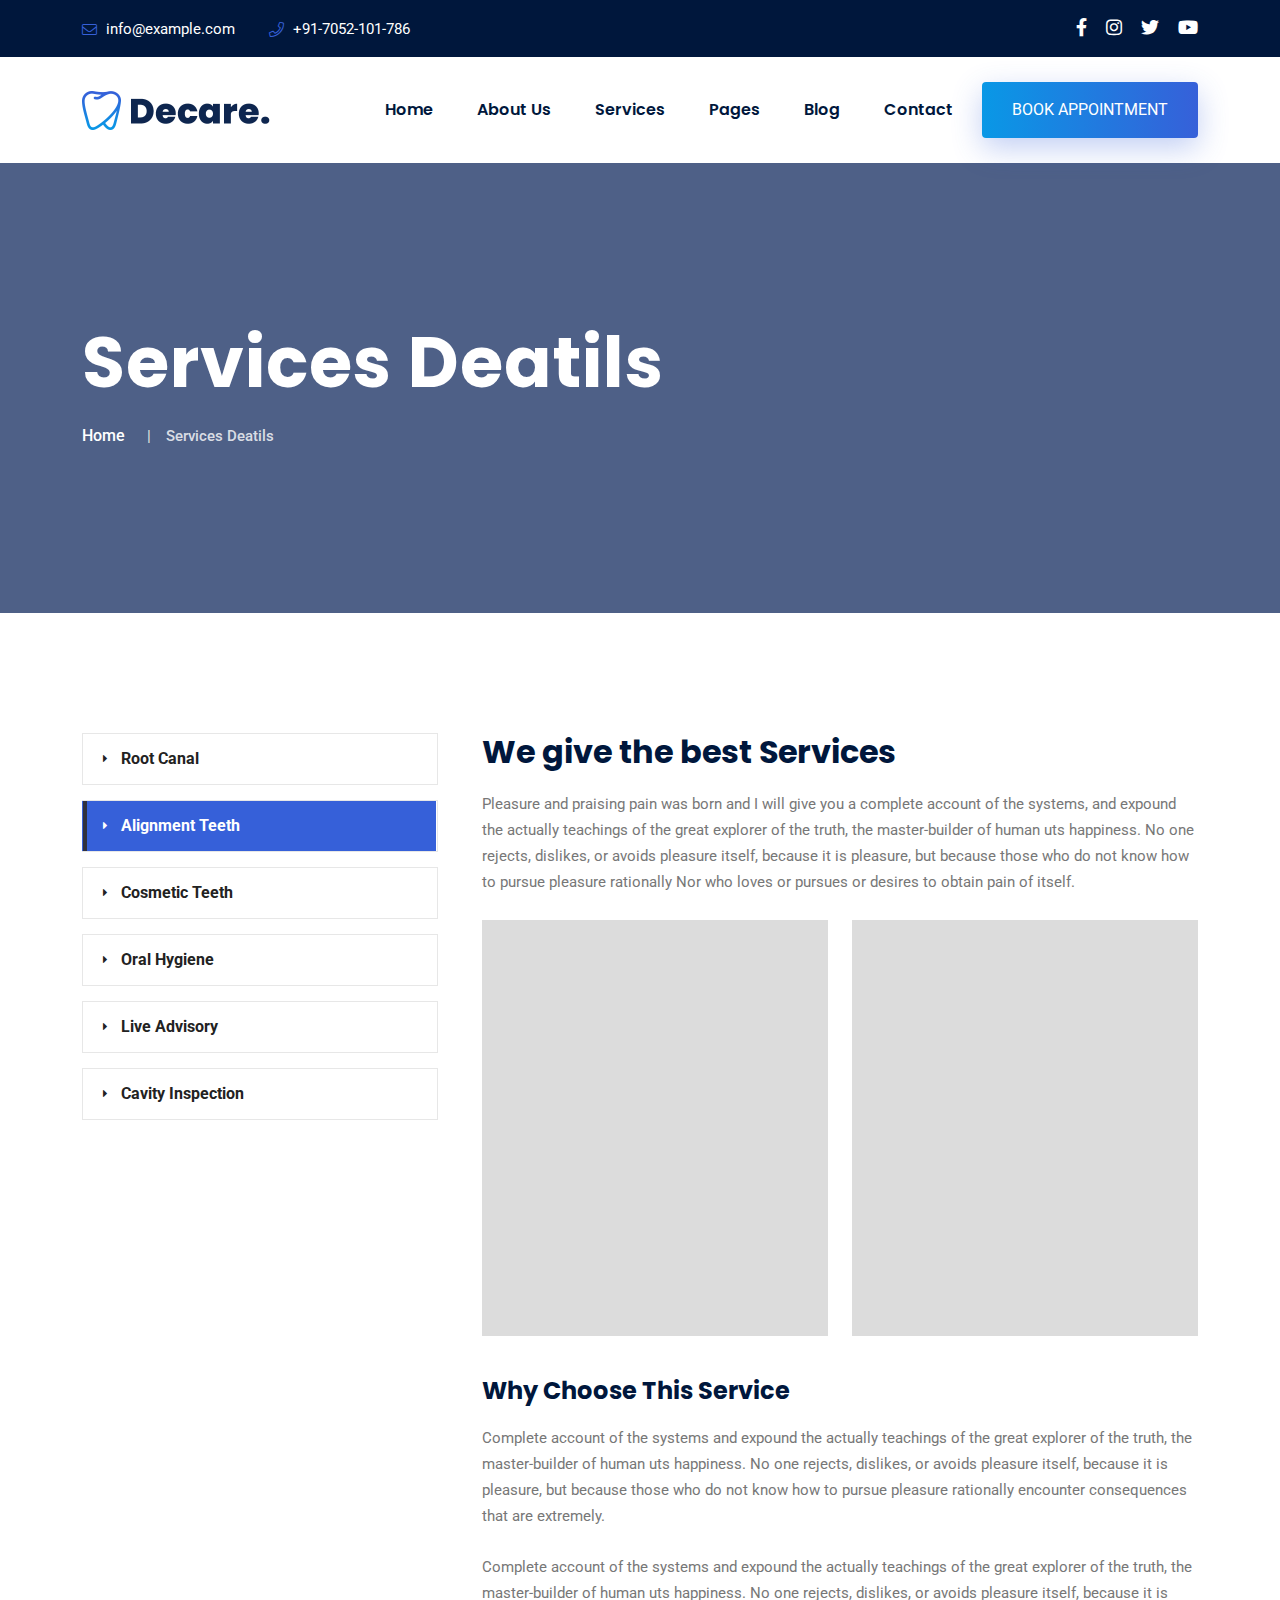
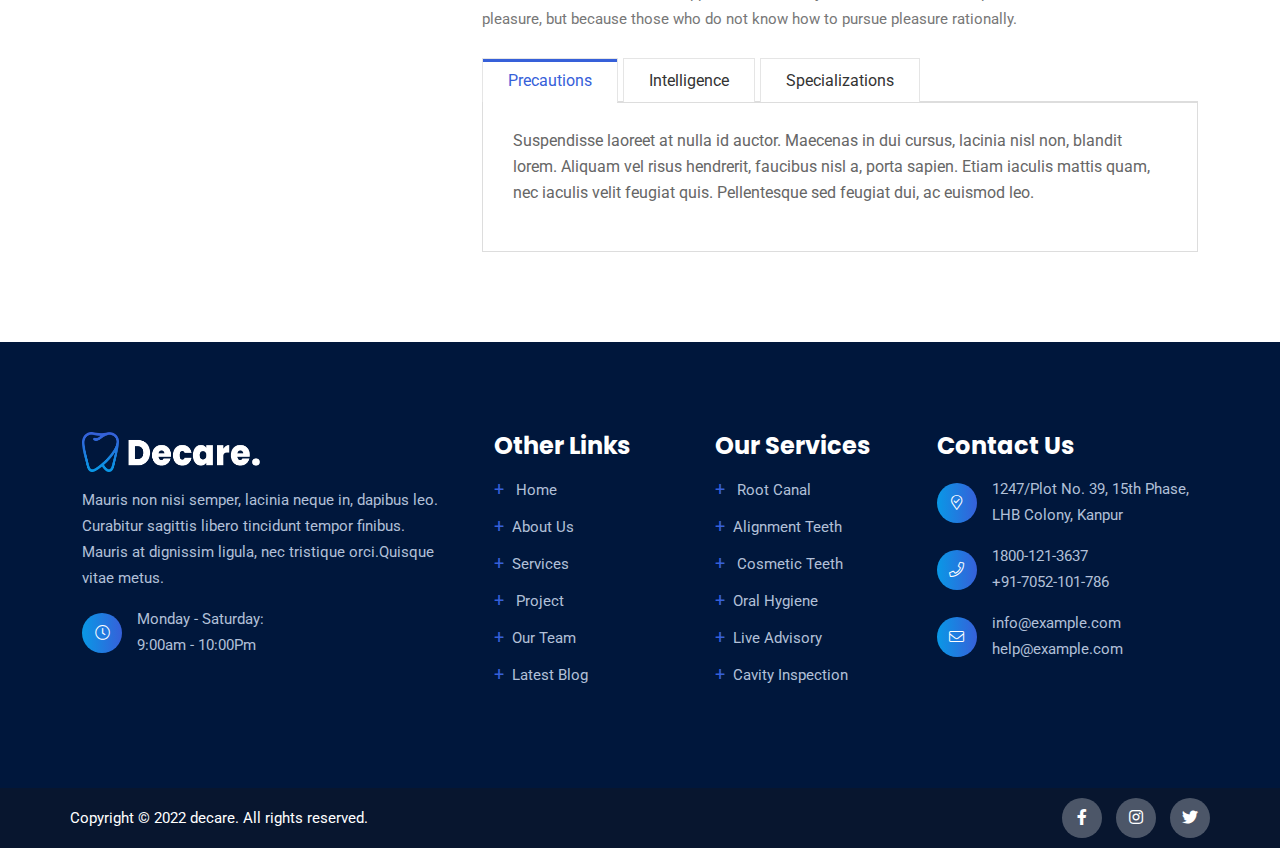
<file: single-service.html>
<!doctype html>
<html class="no-js" lang="zxx">
    <head>
        <meta charset="utf-8">
        <meta http-equiv="x-ua-compatible" content="ie=edge">
        <title>Decare - Dentist & Dental Clinic HTML Template</title>
        <meta name="description" content="">
        <meta name="viewport" content="width=device-width, initial-scale=1">
		<link rel="shortcut icon" type="image/x-icon" href="img/favicon.ico">
        <!-- Place favicon.ico in the root directory -->

		<!-- CSS here -->
        <link rel="stylesheet" href="css/bootstrap.min.css">
        <link rel="stylesheet" href="css/animate.min.css">
        <link rel="stylesheet" href="css/magnific-popup.css">
        <link rel="stylesheet" href="fontawesome/css/all.min.css">
        
        <link rel="stylesheet" href="css/dripicons.css">
        <link rel="stylesheet" href="css/slick.css">
        <link rel="stylesheet" href="css/meanmenu.css">
        <link rel="stylesheet" href="css/default.css">
        <link rel="stylesheet" href="css/style.css">
        <link rel="stylesheet" href="css/responsive.css">
    </head>
    <body>
         <!-- header -->
        <header class="header-area header">  
           <div class="header-top second-header d-none d-md-block">
                <div class="container">
                    <div class="row align-items-center">      
                        <div class="col-lg-8 col-md-8 d-none d-lg-block">
                             <div class="header-cta">
                               <ul>                                   
                                    <li>
                                        <i class="icon fal fa-envelope"></i>
                                        <span>info@example.com</span>
                                    </li>
                                    <li>
                                        <i class="icon fal fa-phone"></i>
                                        <span>+91-7052-101-786</span>
                                    </li>
                                </ul>
                            </div>
                        </div>
                        <div class="col-lg-4 col-md-4 d-none d-lg-block text-right">
                           <div class="header-social">
                                <span>
                                    <a href="#" title="Facebook"><i class="fab fa-facebook-f"></i></a>
                                    <a href="#" title="LinkedIn"><i class="fab fa-instagram"></i></a>               
                                    <a href="#" title="Twitter"><i class="fab fa-twitter"></i></a>
                                    <a href="#" title="Twitter"><i class="fab fa-youtube"></i></a>
                                   </span>                    
                                   <!--  /social media icon redux -->                               
                            </div>
                        </div>
                         
                        
                    </div>
                </div>
            </div>		
			  <div id="header-sticky" class="menu-area">
                <div class="container">
                    <div class="second-menu">
                        <div class="row align-items-center">
                            <div class="col-xl-2 col-lg-2">
                                <div class="logo">
                                    <a href="index.html"><img src="img/logo/logo.png" alt="logo"></a>
                                </div>
                            </div>
                           <div class="col-xl-7 col-lg-7">
                              
                                <div class="main-menu text-right text-xl-right">
                                    <nav id="mobile-menu">
                                          <ul>
                                            <li class="has-sub">
                                                <a href="index.html">Home</a>
                                                <ul>													
													<li><a href="index.html">Home Page 01</a></li>
													<li><a href="index-2.html">Home Page 02</a></li>													
													<li><a href="index-3.html">Home Page 03</a></li>													
												</ul>
                                            </li>
                                            <li><a href="about.html">About Us</a></li>        
                                            
                                              <li class="has-sub">
                                                <a href="services.html">Services</a>
                                                <ul>													
													<li><a href="single-service.html"> Root Canal</a></li>
                                                    <li><a href="single-service.html">Alignment Teeth</a></li>
                                                    <li><a href="single-service.html"> Cosmetic Teeth</a></li>
                                                    <li><a href="single-service.html">Oral Hygiene</a></li>
                                                    <li><a href="single-service.html">Live Advisory</a></li>
                                                    <li><a href="single-service.html">Cavity Inspection</a></li>
                                                    <li><a href="services.html">Services</a></li>
												</ul>
                                            </li>  
                                              <li class="has-sub"><a href="#">Pages</a>
												<ul>
                                                    <li><a href="projects.html">Gallery</a></li>
                                                    
                                                    <li><a href="pricing.html">Pricing</a></li>
                                                    <li><a href="faq.html">Faq</a></li>
                                                    <li><a href="team.html">Team</a></li>
                                                    <li><a href="team-single.html">Team Details</a></li>
                                                    <li><a href="shop.html">Shop</a></li>
													<li><a href="shop-details.html">Shop Details</a>
                                                  </ul>
											</li>
                                            <li class="has-sub"> 
                                                <a href="blog.html">Blog</a>
                                                <ul>
                                                    <li><a href="blog.html">Blog</a></li>
                                                    <li><a href="blog-details.html">Blog Details</a></li>
                                                </ul>
                                            </li>


                                            <li><a href="contact.html">Contact</a></li>                                               
                                        </ul>
                                    </nav>
                                </div>
                            </div>   
                             <div class="col-xl-3 col-lg-3 text-right d-none d-lg-block mt-25 mb-25 text-right text-xl-right">
                                <div class="login">
                                    <ul>
                                        <li>
                                            <div class="second-header-btn">
                                               <a href="contact.html" class="btn">Book Appointment</a>
                                            </div>
                                        </li>
                                    </ul>
                                
                                </div>
                               
                            </div>
                            
                                <div class="col-12">
                                    <div class="mobile-menu"></div>
                                </div>
                        </div>
                    </div>
                </div>
            </div>
        </header>
        <!-- header-end -->
        <!-- main-area -->
        <main>
            
            <!-- search-popup -->
		<div class="modal fade bs-example-modal-lg search-bg popup1" tabindex="-1" role="dialog">
			<div class="modal-dialog modal-lg" role="document">
				<div class="modal-content search-popup">
					<div class="text-center">
						<a href="#" class="close2" data-dismiss="modal" aria-label="Close">× close</a>
					</div>
					<div class="row search-outer">
						<div class="col-md-11"><input type="text" placeholder="Search for products..." /></div>
						<div class="col-md-1 text-right"><a href="#"><i class="fa fa-search" aria-hidden="true"></i></a></div>
					</div>
				</div>
			</div>
		</div>
		<!-- /search-popup -->
            <!-- breadcrumb-area -->
            <section class="breadcrumb-area d-flex align-items-center" style="background-image:url(img/bg/bdrc-bg.png);">
                <div class="container">
                    <div class="row align-items-center">
                        <div class="col-xl-12 col-lg-12">
                            <div class="breadcrumb-wrap text-left">
                                <div class="breadcrumb-title">
                                    <h2>Services Deatils</h2>    
                                    <div class="breadcrumb-wrap">
                              
                                <nav aria-label="breadcrumb">
                                    <ol class="breadcrumb">
                                        <li class="breadcrumb-item"><a href="index.html">Home</a></li>
                                        <li class="breadcrumb-item active" aria-current="page">Services Deatils</li>
                                    </ol>
                                </nav>
                            </div>
                                </div>
                            </div>
                        </div>
                        
                    </div>
                </div>
            </section>
            <!-- breadcrumb-area-end -->
			<!-- service-details-area -->
            <div class="about-area5 about-p p-relative">
                <div class="container pt-120 pb-90">
                    <div class="row">
                         <!-- #right side -->
                        <div class="col-sm-12 col-md-12 col-lg-4 order-1">
                           <aside class="sidebar services-sidebar">
                        
                        <!-- Category Widget -->
                        <div class="sidebar-widget categories">
                            <div class="widget-content">
                                <!-- Services Category -->
                                <ul class="services-categories">
                                    <li><a href="single-service.html"> Root Canal</a></li>
                                    <li class="active"><a href="single-service.html">Alignment Teeth</a></li>
                                    <li><a href="single-service.html"> Cosmetic Teeth</a></li>
                                    <li><a href="single-service.html">Oral Hygiene</a></li>
                                    <li><a href="single-service.html">Live Advisory</a></li>
                                    <li><a href="single-service.html">Cavity Inspection</a></li>
                                </ul>
                            </div>
                        </div>
                        <!--Service Contact-->
                        <div class="service-detail-contact wow fadeup-animation" data-wow-delay="1.1s">
                            <h3 class="h3-title">If You Need Any Help Contact With Us</h3>
                            <a href="javascript:void(0);" title="Call now">+91 705 2101 786</a>
                        </div>
                     
                    </aside>
                        </div>
                        <!-- #right side end -->
                       
                        
					<div class="col-lg-8 col-md-12 col-sm-12 order-2">
                           <div class="service-detail">
                      

                        <div class="content-box">
                            <h2> We give the best Services </h2>
                            <p>Pleasure and praising pain was born and I will give you a complete account of the systems, and expound the actually teachings of the great explorer of the truth, the master-builder of human uts happiness. No one rejects, dislikes, or avoids pleasure itself, because it is pleasure, but because those who do not know how to pursue pleasure rationally Nor who loves or pursues or desires to obtain pain of itself.</p>
    
                            <!-- Two Column -->
                            <div class="two-column">
                                <div class="row">
                                     <div class="image-column col-xl-6 col-lg-12 col-md-12">
                                        <figure class="image"><img src="img/bg/hair-makeup2.jpg" alt=""></figure>
                                    </div>
                                    <div class="text-column col-xl-6 col-lg-12 col-md-12">
                                       <figure class="image"><img src="img/bg/hair-makeup3.jpg" alt=""></figure>
                                    </div>
                                   
                                </div>
                            </div>

                            <h3>Why Choose This Service</h3>

                            <p>Complete account of the systems and expound the actually teachings of the great explorer of the truth, the master-builder of human uts happiness. No one rejects, dislikes, or avoids pleasure itself, because it is pleasure, but because those who do not know how to pursue pleasure rationally encounter consequences that are extremely.</p>

                            <p>Complete account of the systems and expound the actually teachings of the great explorer of the truth, the master-builder of human uts happiness. No one rejects, dislikes, or avoids pleasure itself, because it is pleasure, but because those who do not know how to pursue pleasure rationally.</p>
                            <!--Product Info Tabs-->
                            <div class="product-info-tabs">
                                <!--Product Tabs-->
                                <div class="prod-tabs tabs-box">
                                    <!--Tab Btns-->
                                    <ul class="tab-btns tab-buttons clearfix">
                                        <li data-tab="#prod-details" class="tab-btn active-btn">Precautions</li>
                                        <li data-tab="#prod-spec" class="tab-btn">Intelligence</li>
                                        <li data-tab="#prod-reviews" class="tab-btn">Specializations</li>
                                    </ul>
                                    
                                    <!--Tabs Container-->
                                    <div class="tabs-content">
                                        
                                        <!--Tab / Active Tab-->
                                        <div class="tab active-tab" id="prod-details">
                                            <div class="content">
                                                <p>Suspendisse laoreet at nulla id auctor. Maecenas in dui cursus, lacinia nisl non, blandit lorem. Aliquam vel risus hendrerit, faucibus nisl a, porta sapien. Etiam iaculis mattis quam, nec iaculis velit feugiat quis. Pellentesque sed feugiat dui, ac euismod leo.</p>
                                            </div>
                                        </div>
                                        
                                        <!--Tab -->
                                        <div class="tab" id="prod-spec">
                                            <div class="content">
                                                <p>Suspendisse laoreet at nulla id auctor. Maecenas in dui cursus, lacinia nisl non, blandit lorem. Aliquam vel risus hendrerit, faucibus nisl a, porta sapien. Etiam iaculis mattis quam, nec iaculis velit feugiat quis. Pellentesque sed feugiat dui, ac euismod leo.</p>
                                            </div>
                                        </div>
                                        
                                        <!--Tab-->
                                        <div class="tab" id="prod-reviews">
                                            <div class="content">
                                                <p>Suspendisse laoreet at nulla id auctor. Maecenas in dui cursus, lacinia nisl non, blandit lorem. Aliquam vel risus hendrerit, faucibus nisl a, porta sapien. Etiam iaculis mattis quam, nec iaculis velit feugiat quis. Pellentesque sed feugiat dui, ac euismod leo.</p>
                                            </div>
                                        </div>  
                                    </div>
                                </div>
                            </div>

                            
                           
                        </div>
                    </div>
                        </div>
                     
                    </div>
                </div>
            </div>
            <!-- service-details-area-end -->
            
        </main>
        <!-- main-area-end -->
        <!-- footer -->
        <footer class="footer-bg footer-p pt-90" style="background: #00173c;">
            <div class="footer-top pb-70">
                <div class="container">
                    <div class="row justify-content-between">
                        
                        <div class="col-xl-4 col-lg-4 col-sm-6">
                            <div class="footer-widget mb-30">
                                <div class="f-widget-title">
                                    <h2><img src="img/logo/f_logo.png" alt="logo"></h2>
                                </div>
                                <div class="footer-link">
                                    <p>Mauris non nisi semper, lacinia neque in, dapibus leo. Curabitur sagittis libero tincidunt tempor finibus. Mauris at dignissim ligula, nec tristique orci.Quisque vitae metus.</p>
                                   <div class="f-contact">
                                    <ul>
                                        <li>
                                           <i class="icon fal fa-clock"></i>
                                            <span>Monday - Saturday:<br>9:00am - 10:00Pm</span>
                                        </li>
                                    </ul>
                                    
                                </div>
                                   
                                    
                                </div>
                            </div>
                        </div>
						
                        <div class="col-xl-2 col-lg-2 col-sm-6">
                            <div class="footer-widget mb-30">
                                <div class="f-widget-title">
                                    <h2>Other Links</h2>
                                </div>
                                <div class="footer-link">
                                    <ul>
                                        <li><a href="index.html"> Home</a></li>
                                        <li><a href="about.html">About Us</a></li>
                                        <li><a href="services.html">Services</a></li>
                                        <li><a href="projects.html"> Project</a></li>
                                        <li><a href="team.html">Our Team</a></li>
                                        <li><a href="blog.html">Latest Blog</a></li>
                                    </ul>
                                </div>
                            </div>
                        </div>  
                        <div class="col-xl-2 col-lg-2 col-sm-6">
                            <div class="footer-widget mb-30">
                                <div class="f-widget-title">
                                    <h2>Our Services</h2>
                                </div>
                                <div class="footer-link">
                                    <ul>                                        
                                        <li><a href="#"> Root Canal</a></li>
										<li><a href="#">Alignment Teeth</a></li>
                                        <li><a href="#"> Cosmetic Teeth</a></li>
                                        <li><a href="#">Oral Hygiene</a></li>
                                        <li><a href="#">Live Advisory</a></li>
                                        <li><a href="#">Cavity Inspection</a></li>
                                    </ul>
                                </div>
                            </div>
                        </div>
                        <div class="col-xl-3 col-lg-3 col-sm-6">
                            <div class="footer-widget mb-30">
                                <div class="f-widget-title">
                                    <h2>Contact Us</h2>
                                </div>
                                <div class="f-contact">
                                    <ul>
                                        <li>
                                            <i class="icon fal fa-map-marker-check"></i>
                                            <span>1247/Plot No. 39, 15th Phase,<br> LHB Colony, Kanpur</span>
                                        </li>
                                        <li>
                                            <i class="icon fal fa-phone"></i>
                                            <span>1800-121-3637<br>+91-7052-101-786</span>
                                        </li>
                                       <li><i class="icon fal fa-envelope"></i>
                                            <span>
                                                <a href="mailto:info@example.com">info@example.com</a>
                                           <br>
                                           <a href="mailto:help@example.com">help@example.com</a>
                                           </span>
                                        </li>
                                        
                                    </ul>
                                    
                                </div>
                            </div>
                        </div>
                        
                    </div>
                </div>
            </div>
            <div class="copyright-wrap">
                <div class="container">
                    <div class="row align-items-center">
                        <div class="col-lg-4">
                          <div class="copy-text">
                                 Copyright &copy; 2022 decare. All rights reserved.       
                            </div>
                        </div>
                        <div class="col-lg-4">          
                            
                                
                        </div>
                        <div class="col-lg-4">
                            <div class="footer-social">                                    
                                    <a href="#"><i class="fab fa-facebook-f"></i></a>
                                    <a href="#"><i class="fab fa-instagram"></i></a>
                                    <a href="#"><i class="fab fa-twitter"></i></a>
                                </div>    
                        </div>
                    </div>
                </div>
            </div>
        </footer>
        <!-- footer-end -->

		<!-- JS here -->
        <script src="js/vendor/modernizr-3.5.0.min.js"></script>
        <script src="js/vendor/jquery-3.6.0.min.js"></script>
        <script src="js/popper.min.js"></script>
        <script src="js/bootstrap.min.js"></script>
        <script src="js/slick.min.js"></script>
        <script src="js/ajax-form.js"></script>
        <script src="js/paroller.js"></script>
        <script src="js/wow.min.js"></script>
        <script src="js/js_isotope.pkgd.min.js"></script>
        <script src="js/imagesloaded.min.js"></script>
        <script src="js/parallax.min.js"></script>
        <script src="js/jquery.waypoints.min.js"></script>
        <script src="js/jquery.counterup.min.js"></script>
        <script src="js/jquery.scrollUp.min.js"></script>
        <script src="js/jquery.meanmenu.min.js"></script>
        <script src="js/parallax-scroll.js"></script>
        <script src="js/jquery.magnific-popup.min.js"></script>
        <script src="js/element-in-view.js"></script>
        <script src="js/main.js"></script>
    </body>
</html>
</file>
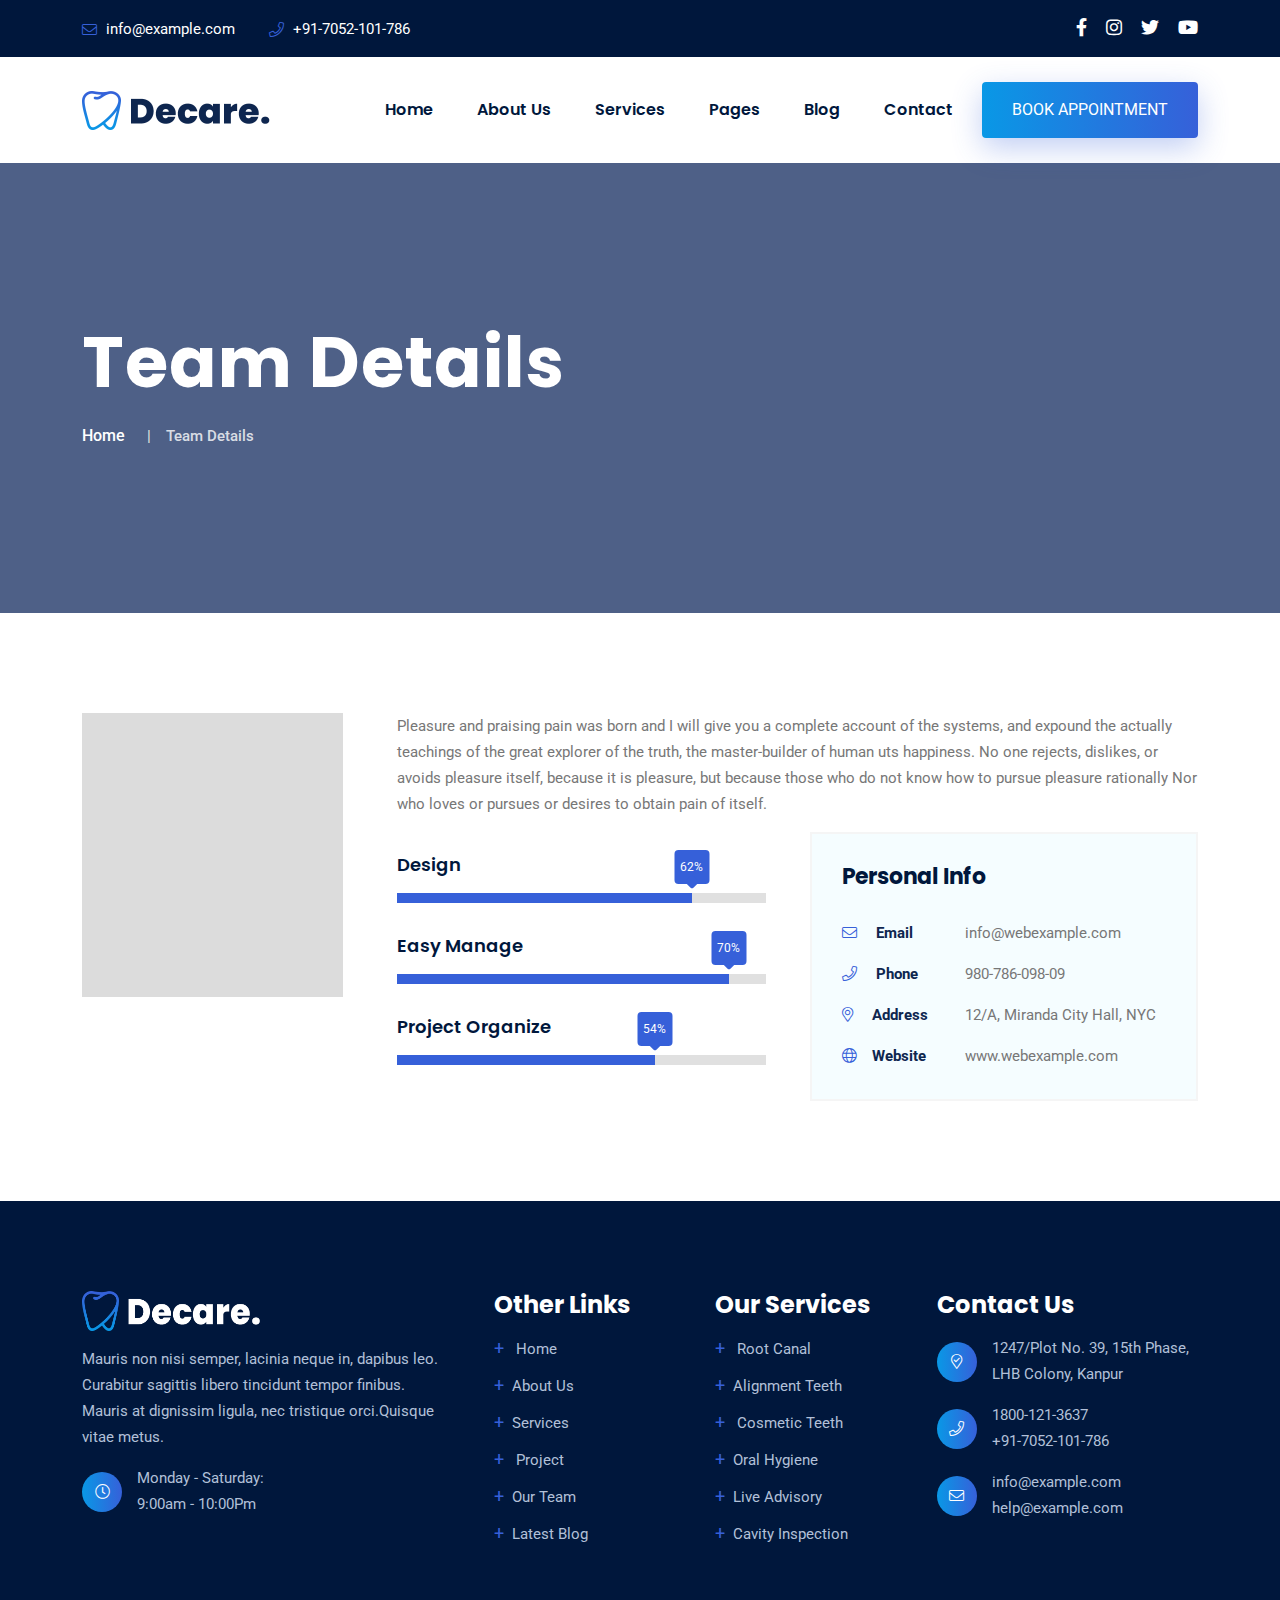
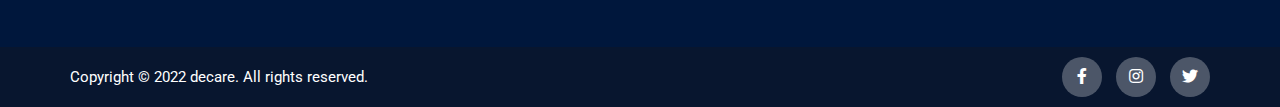
<file: team-single.html>
<!doctype html>
<html class="no-js" lang="zxx">
    <head>
        <meta charset="utf-8">
        <meta http-equiv="x-ua-compatible" content="ie=edge">
        <title>Decare - Dentist & Dental Clinic HTML Template</title>
        <meta name="description" content="">
        <meta name="viewport" content="width=device-width, initial-scale=1">
		<link rel="shortcut icon" type="image/x-icon" href="img/favicon.ico">
        <!-- Place favicon.ico in the root directory -->

		<!-- CSS here -->
        <link rel="stylesheet" href="css/bootstrap.min.css">
        <link rel="stylesheet" href="css/animate.min.css">
        <link rel="stylesheet" href="css/magnific-popup.css">
        <link rel="stylesheet" href="fontawesome/css/all.min.css">
        
        <link rel="stylesheet" href="css/dripicons.css">
        <link rel="stylesheet" href="css/slick.css">
        <link rel="stylesheet" href="css/meanmenu.css">
        <link rel="stylesheet" href="css/default.css">
        <link rel="stylesheet" href="css/style.css">
        <link rel="stylesheet" href="css/responsive.css">
    </head>
    <body>
         <!-- header -->
        <header class="header-area header">  
           <div class="header-top second-header d-none d-md-block">
                <div class="container">
                    <div class="row align-items-center">      
                        <div class="col-lg-8 col-md-8 d-none d-lg-block">
                             <div class="header-cta">
                               <ul>                                   
                                    <li>
                                        <i class="icon fal fa-envelope"></i>
                                        <span>info@example.com</span>
                                    </li>
                                    <li>
                                        <i class="icon fal fa-phone"></i>
                                        <span>+91-7052-101-786</span>
                                    </li>
                                </ul>
                            </div>
                        </div>
                        <div class="col-lg-4 col-md-4 d-none d-lg-block text-right">
                           <div class="header-social">
                                <span>
                                    <a href="#" title="Facebook"><i class="fab fa-facebook-f"></i></a>
                                    <a href="#" title="LinkedIn"><i class="fab fa-instagram"></i></a>               
                                    <a href="#" title="Twitter"><i class="fab fa-twitter"></i></a>
                                    <a href="#" title="Twitter"><i class="fab fa-youtube"></i></a>
                                   </span>                    
                                   <!--  /social media icon redux -->                               
                            </div>
                        </div>
                         
                        
                    </div>
                </div>
            </div>		
			  <div id="header-sticky" class="menu-area">
                <div class="container">
                    <div class="second-menu">
                        <div class="row align-items-center">
                            <div class="col-xl-2 col-lg-2">
                                <div class="logo">
                                    <a href="index.html"><img src="img/logo/logo.png" alt="logo"></a>
                                </div>
                            </div>
                           <div class="col-xl-7 col-lg-7">
                              
                                <div class="main-menu text-right text-xl-right">
                                    <nav id="mobile-menu">
                                          <ul>
                                            <li class="has-sub">
                                                <a href="index.html">Home</a>
                                                <ul>													
													<li><a href="index.html">Home Page 01</a></li>
													<li><a href="index-2.html">Home Page 02</a></li>													
													<li><a href="index-3.html">Home Page 03</a></li>													
												</ul>
                                            </li>
                                            <li><a href="about.html">About Us</a></li>        
                                            
                                              <li class="has-sub">
                                                <a href="services.html">Services</a>
                                                <ul>													
													<li><a href="single-service.html"> Root Canal</a></li>
                                                    <li><a href="single-service.html">Alignment Teeth</a></li>
                                                    <li><a href="single-service.html"> Cosmetic Teeth</a></li>
                                                    <li><a href="single-service.html">Oral Hygiene</a></li>
                                                    <li><a href="single-service.html">Live Advisory</a></li>
                                                    <li><a href="single-service.html">Cavity Inspection</a></li>
                                                    <li><a href="services.html">Services</a></li>
												</ul>
                                            </li>  
                                              <li class="has-sub"><a href="#">Pages</a>
												<ul>
                                                    <li><a href="projects.html">Gallery</a></li>
                                                    
                                                    <li><a href="pricing.html">Pricing</a></li>
                                                    <li><a href="faq.html">Faq</a></li>
                                                    <li><a href="team.html">Team</a></li>
                                                    <li><a href="team-single.html">Team Details</a></li>
                                                    <li><a href="shop.html">Shop</a></li>
													<li><a href="shop-details.html">Shop Details</a>
                                                  </ul>
											</li>
                                            <li class="has-sub"> 
                                                <a href="blog.html">Blog</a>
                                                <ul>
                                                    <li><a href="blog.html">Blog</a></li>
                                                    <li><a href="blog-details.html">Blog Details</a></li>
                                                </ul>
                                            </li>


                                            <li><a href="contact.html">Contact</a></li>                                               
                                        </ul>
                                    </nav>
                                </div>
                            </div>   
                             <div class="col-xl-3 col-lg-3 text-right d-none d-lg-block mt-25 mb-25 text-right text-xl-right">
                                <div class="login">
                                    <ul>
                                        <li>
                                            <div class="second-header-btn">
                                               <a href="contact.html" class="btn">Book Appointment</a>
                                            </div>
                                        </li>
                                    </ul>
                                
                                </div>
                               
                            </div>
                            
                                <div class="col-12">
                                    <div class="mobile-menu"></div>
                                </div>
                        </div>
                    </div>
                </div>
            </div>
        </header>
        <!-- header-end -->
        <!-- main-area -->
        <main>
            
            <!-- breadcrumb-area -->
            <section class="breadcrumb-area d-flex align-items-center" style="background-image:url(img/bg/bdrc-bg.png)">
                <div class="container">
                    <div class="row align-items-center">
                        <div class="col-xl-12 col-lg-12">
                            <div class="breadcrumb-wrap text-left">
                                <div class="breadcrumb-title">
                                    <h2>Team Details</h2>    
                                    <div class="breadcrumb-wrap">
                              
                                <nav aria-label="breadcrumb">
                                    <ol class="breadcrumb">
                                        <li class="breadcrumb-item"><a href="index.html">Home</a></li>
                                        <li class="breadcrumb-item active" aria-current="page">Team Details </li>
                                    </ol>
                                </nav>
                            </div>
                                </div>
                            </div>
                        </div>
                        
                    </div>
                </div>
            </section>
            <!-- breadcrumb-area-end -->
             <!-- Project Detail -->
            <section class="team-area-content" >
                <div class="container">

                    <!-- Lower Content -->
                    <div class="lower-content">
                        <div class="row">
                             <div class="col-lg-3 col-md-12 col-sm-12 text-center">
                                 <div class="team-img-box">
                                     <img src="img/team/team01.png" alt="img">
                                 </div>

                            </div>

                            <div class="text-column col-lg-9 col-md-12 col-sm-12">
                               <div class="s-about-content pl-30 wow fadeInRight" data-animation="fadeInRight" data-delay=".2s">  
                                        <p>Pleasure and praising pain was born and I will give you a complete account of the systems, and expound the actually teachings of the great explorer of the truth, the master-builder of human uts happiness. No one rejects, dislikes, or avoids pleasure itself, because it is pleasure, but because those who do not know how to pursue pleasure rationally Nor who loves or pursues or desires to obtain pain of itself.</p>
                                        <div class="row">
                                            <div class="col-lg-6">
                                                <div class="skills-content s-about-content mt-20">
                                                    <div class="skills">
                                                        <div class="skill mb-30">
                                                          <div class="skill-name">Design</div>
                                                          <div class="skill-bar">
                                                            <div class="skill-per" id="80"></div>
                                                          </div>
                                                        </div>
                                                         <div class="skill mb-30">
                                                          <div class="skill-name">Easy Manage</div>
                                                          <div class="skill-bar">
                                                            <div class="skill-per" id="90"></div>
                                                          </div>
                                                        </div>
                                                          <div class="skill mb-30">
                                                          <div class="skill-name">Project Organize</div>
                                                          <div class="skill-bar">
                                                            <div class="skill-per" id="70"></div>
                                                          </div>
                                                        </div>
                                                    </div>
                                                </div>
                                            </div>
                                            <div class="col-lg-6">
                                                <div class="per-info">
                                                     <h4>Personal Info</h4> 
                                                        <ul>
                                                            <li>
                                                                <div class="icon"><i class="fal fa-envelope"></i> <strong>Email</strong></div>
                                                                <div class="text">info@webexample.com</div>
                                                            </li>    
                                                            <li>
                                                                <div class="icon"><i class="fal fa-phone"></i> <strong>Phone</strong></div>
                                                                <div class="text">980-786-098-09</div>
                                                            </li>    
                                                            <li>
                                                                <div class="icon"><i class="fal fa-map-marker-alt"></i><strong>Address</strong></div>
                                                                <div class="text">12/A, Miranda City Hall, NYC</div>
                                                            </li>    
                                                            <li>
                                                                <div class="icon"><i class="fal fa-globe"></i><strong>Website</strong></div>
                                                                <div class="text">www.webexample.com</div>
                                                            </li>    
                                                        </ul>     
                                                </div>

                                            </div>
                                        </div>

                                    </div>
                            </div>


                        </div>
                    </div>

                </div>
            </section>
            <!--End Project Detail -->
        </main>
        <!-- main-area-end -->
       <!-- footer -->
        <footer class="footer-bg footer-p pt-90" style="background: #00173c;">
            <div class="footer-top pb-70">
                <div class="container">
                    <div class="row justify-content-between">
                        
                        <div class="col-xl-4 col-lg-4 col-sm-6">
                            <div class="footer-widget mb-30">
                                <div class="f-widget-title">
                                    <h2><img src="img/logo/f_logo.png" alt="logo"></h2>
                                </div>
                                <div class="footer-link">
                                    <p>Mauris non nisi semper, lacinia neque in, dapibus leo. Curabitur sagittis libero tincidunt tempor finibus. Mauris at dignissim ligula, nec tristique orci.Quisque vitae metus.</p>
                                   <div class="f-contact">
                                    <ul>
                                        <li>
                                            <i class="icon fal fa-clock"></i>
                                            <span>Monday - Saturday:<br>9:00am - 10:00Pm</span>
                                        </li>
                                    </ul>
                                    
                                </div>
                                   
                                    
                                </div>
                            </div>
                        </div>
						
                        <div class="col-xl-2 col-lg-2 col-sm-6">
                            <div class="footer-widget mb-30">
                                <div class="f-widget-title">
                                    <h2>Other Links</h2>
                                </div>
                                <div class="footer-link">
                                    <ul>
                                        <li><a href="index.html"> Home</a></li>
                                        <li><a href="about.html">About Us</a></li>
                                        <li><a href="services.html">Services</a></li>
                                        <li><a href="projects.html"> Project</a></li>
                                        <li><a href="team.html">Our Team</a></li>
                                        <li><a href="blog.html">Latest Blog</a></li>
                                    </ul>
                                </div>
                            </div>
                        </div>  
                        <div class="col-xl-2 col-lg-2 col-sm-6">
                            <div class="footer-widget mb-30">
                                <div class="f-widget-title">
                                    <h2>Our Services</h2>
                                </div>
                                <div class="footer-link">
                                    <ul>                                        
                                        <li><a href="#"> Root Canal</a></li>
										<li><a href="#">Alignment Teeth</a></li>
                                        <li><a href="#"> Cosmetic Teeth</a></li>
                                        <li><a href="#">Oral Hygiene</a></li>
                                        <li><a href="#">Live Advisory</a></li>
                                        <li><a href="#">Cavity Inspection</a></li>
                                    </ul>
                                </div>
                            </div>
                        </div>
                        <div class="col-xl-3 col-lg-3 col-sm-6">
                            <div class="footer-widget mb-30">
                                <div class="f-widget-title">
                                    <h2>Contact Us</h2>
                                </div>
                                <div class="f-contact">
                                    <ul>
                                        <li>
                                            <i class="icon fal fa-map-marker-check"></i>
                                            <span>1247/Plot No. 39, 15th Phase,<br> LHB Colony, Kanpur</span>
                                        </li>
                                        <li>
                                            <i class="icon fal fa-phone"></i>
                                            <span>1800-121-3637<br>+91-7052-101-786</span>
                                        </li>
                                       <li><i class="icon fal fa-envelope"></i>
                                            <span>
                                                <a href="mailto:info@example.com">info@example.com</a>
                                           <br>
                                           <a href="mailto:help@example.com">help@example.com</a>
                                           </span>
                                        </li>
                                        
                                    </ul>
                                    
                                </div>
                            </div>
                        </div>
                        
                    </div>
                </div>
            </div>
            <div class="copyright-wrap">
                <div class="container">
                    <div class="row align-items-center">
                        <div class="col-lg-4">
                          <div class="copy-text">
                                 Copyright &copy; 2022 decare. All rights reserved.       
                            </div>
                        </div>
                        <div class="col-lg-4">          
                            
                                
                        </div>
                        <div class="col-lg-4">
                            <div class="footer-social">                                    
                                    <a href="#"><i class="fab fa-facebook-f"></i></a>
                                    <a href="#"><i class="fab fa-instagram"></i></a>
                                    <a href="#"><i class="fab fa-twitter"></i></a>
                                </div>    
                        </div>
                    </div>
                </div>
            </div>
        </footer>
        <!-- footer-end -->

		<!-- JS here -->
        <script src="js/vendor/modernizr-3.5.0.min.js"></script>
        <script src="js/vendor/jquery-3.6.0.min.js"></script>
        <script src="js/popper.min.js"></script>
        <script src="js/bootstrap.min.js"></script>
        <script src="js/slick.min.js"></script>
        <script src="js/ajax-form.js"></script>
        <script src="js/paroller.js"></script>
        <script src="js/wow.min.js"></script>
        <script src="js/js_isotope.pkgd.min.js"></script>
        <script src="js/imagesloaded.min.js"></script>
        <script src="js/parallax.min.js"></script>
        <script src="js/jquery.waypoints.min.js"></script>
        <script src="js/jquery.counterup.min.js"></script>
        <script src="js/jquery.scrollUp.min.js"></script>
        <script src="js/jquery.meanmenu.min.js"></script>
        <script src="js/parallax-scroll.js"></script>
        <script src="js/jquery.magnific-popup.min.js"></script>
        <script src="js/element-in-view.js"></script>
        <script src="js/main.js"></script>
    </body>
</html>
</file>
<file: css/dripicons.css>
@charset "UTF-8";

@font-face {
  font-family: "dripicons-v2";
  src:url("../fonts/dripicons-v2.eot");
  src:url("../fonts/dripicons-v2.eot?#iefix") format("embedded-opentype"),
    url("../fonts/dripicons-v2.woff") format("woff"),
    url("../fonts/dripicons-v2.ttf") format("truetype"),
    url("../fonts/dripicons-v2.svg#dripicons-v2") format("svg");
  font-weight: normal;
  font-style: normal;

}

[data-icon]:before {
  font-family: "dripicons-v2" !important;
  content: attr(data-icon);
  font-style: normal !important;
  font-weight: normal !important;
  font-variant: normal !important;
  text-transform: none !important;
  speak: none;
  line-height: 1;
  -webkit-font-smoothing: antialiased;
  -moz-osx-font-smoothing: grayscale;
}

[class^="dripicons-"]:before,
[class*=" dripicons-"]:before {
  font-family: "dripicons-v2" !important;
  font-style: normal !important;
  font-weight: normal !important;
  font-variant: normal !important;
  text-transform: none !important;
  speak: none;
  line-height: 1;
  -webkit-font-smoothing: antialiased;
  -moz-osx-font-smoothing: grayscale;
}

.dripicons-alarm:before {
  content: "\61";
}
.dripicons-align-center:before {
  content: "\62";
}
.dripicons-align-justify:before {
  content: "\63";
}
.dripicons-align-left:before {
  content: "\64";
}
.dripicons-align-right:before {
  content: "\65";
}
.dripicons-anchor:before {
  content: "\66";
}
.dripicons-archive:before {
  content: "\67";
}
.dripicons-arrow-down:before {
  content: "\68";
}
.dripicons-arrow-left:before {
  content: "\69";
}
.dripicons-arrow-right:before {
  content: "\6a";
}
.dripicons-arrow-thin-down:before {
  content: "\6b";
}
.dripicons-arrow-thin-left:before {
  content: "\6c";
}
.dripicons-arrow-thin-right:before {
  content: "\6d";
}
.dripicons-arrow-thin-up:before {
  content: "\6e";
}
.dripicons-arrow-up:before {
  content: "\6f";
}
.dripicons-article:before {
  content: "\70";
}
.dripicons-backspace:before {
  content: "\71";
}
.dripicons-basket:before {
  content: "\72";
}
.dripicons-basketball:before {
  content: "\73";
}
.dripicons-battery-empty:before {
  content: "\74";
}
.dripicons-battery-full:before {
  content: "\75";
}
.dripicons-battery-low:before {
  content: "\76";
}
.dripicons-battery-medium:before {
  content: "\77";
}
.dripicons-bell:before {
  content: "\78";
}
.dripicons-blog:before {
  content: "\79";
}
.dripicons-bluetooth:before {
  content: "\7a";
}
.dripicons-bold:before {
  content: "\41";
}
.dripicons-bookmark:before {
  content: "\42";
}
.dripicons-bookmarks:before {
  content: "\43";
}
.dripicons-box:before {
  content: "\44";
}
.dripicons-briefcase:before {
  content: "\45";
}
.dripicons-brightness-low:before {
  content: "\46";
}
.dripicons-brightness-max:before {
  content: "\47";
}
.dripicons-brightness-medium:before {
  content: "\48";
}
.dripicons-broadcast:before {
  content: "\49";
}
.dripicons-browser:before {
  content: "\4a";
}
.dripicons-browser-upload:before {
  content: "\4b";
}
.dripicons-brush:before {
  content: "\4c";
}
.dripicons-calendar:before {
  content: "\4d";
}
.dripicons-camcorder:before {
  content: "\4e";
}
.dripicons-camera:before {
  content: "\4f";
}
.dripicons-card:before {
  content: "\50";
}
.dripicons-cart:before {
  content: "\51";
}
.dripicons-checklist:before {
  content: "\52";
}
.dripicons-checkmark:before {
  content: "\53";
}
.dripicons-chevron-down:before {
  content: "\54";
}
.dripicons-chevron-left:before {
  content: "\55";
}
.dripicons-chevron-right:before {
  content: "\56";
}
.dripicons-chevron-up:before {
  content: "\57";
}
.dripicons-clipboard:before {
  content: "\58";
}
.dripicons-clock:before {
  content: "\59";
}
.dripicons-clockwise:before {
  content: "\5a";
}
.dripicons-cloud:before {
  content: "\30";
}
.dripicons-cloud-download:before {
  content: "\31";
}
.dripicons-cloud-upload:before {
  content: "\32";
}
.dripicons-code:before {
  content: "\33";
}
.dripicons-contract:before {
  content: "\34";
}
.dripicons-contract-2:before {
  content: "\35";
}
.dripicons-conversation:before {
  content: "\36";
}
.dripicons-copy:before {
  content: "\37";
}
.dripicons-crop:before {
  content: "\38";
}
.dripicons-cross:before {
  content: "\39";
}
.dripicons-crosshair:before {
  content: "\21";
}
.dripicons-cutlery:before {
  content: "\22";
}
.dripicons-device-desktop:before {
  content: "\23";
}
.dripicons-device-mobile:before {
  content: "\24";
}
.dripicons-device-tablet:before {
  content: "\25";
}
.dripicons-direction:before {
  content: "\26";
}
.dripicons-disc:before {
  content: "\27";
}
.dripicons-document:before {
  content: "\28";
}
.dripicons-document-delete:before {
  content: "\29";
}
.dripicons-document-edit:before {
  content: "\2a";
}
.dripicons-document-new:before {
  content: "\2b";
}
.dripicons-document-remove:before {
  content: "\2c";
}
.dripicons-dot:before {
  content: "\2d";
}
.dripicons-dots-2:before {
  content: "\2e";
}
.dripicons-dots-3:before {
  content: "\2f";
}
.dripicons-download:before {
  content: "\3a";
}
.dripicons-duplicate:before {
  content: "\3b";
}
.dripicons-enter:before {
  content: "\3c";
}
.dripicons-exit:before {
  content: "\3d";
}
.dripicons-expand:before {
  content: "\3e";
}
.dripicons-expand-2:before {
  content: "\3f";
}
.dripicons-experiment:before {
  content: "\40";
}
.dripicons-export:before {
  content: "\5b";
}
.dripicons-feed:before {
  content: "\5d";
}
.dripicons-flag:before {
  content: "\5e";
}
.dripicons-flashlight:before {
  content: "\5f";
}
.dripicons-folder:before {
  content: "\60";
}
.dripicons-folder-open:before {
  content: "\7b";
}
.dripicons-forward:before {
  content: "\7c";
}
.dripicons-gaming:before {
  content: "\7d";
}
.dripicons-gear:before {
  content: "\7e";
}
.dripicons-graduation:before {
  content: "\5c";
}
.dripicons-graph-bar:before {
  content: "\e000";
}
.dripicons-graph-line:before {
  content: "\e001";
}
.dripicons-graph-pie:before {
  content: "\e002";
}
.dripicons-headset:before {
  content: "\e003";
}
.dripicons-heart:before {
  content: "\e004";
}
.dripicons-help:before {
  content: "\e005";
}
.dripicons-home:before {
  content: "\e006";
}
.dripicons-hourglass:before {
  content: "\e007";
}
.dripicons-inbox:before {
  content: "\e008";
}
.dripicons-information:before {
  content: "\e009";
}
.dripicons-italic:before {
  content: "\e00a";
}
.dripicons-jewel:before {
  content: "\e00b";
}
.dripicons-lifting:before {
  content: "\e00c";
}
.dripicons-lightbulb:before {
  content: "\e00d";
}
.dripicons-link:before {
  content: "\e00e";
}
.dripicons-link-broken:before {
  content: "\e00f";
}
.dripicons-list:before {
  content: "\e010";
}
.dripicons-loading:before {
  content: "\e011";
}
.dripicons-location:before {
  content: "\e012";
}
.dripicons-lock:before {
  content: "\e013";
}
.dripicons-lock-open:before {
  content: "\e014";
}
.dripicons-mail:before {
  content: "\e015";
}
.dripicons-map:before {
  content: "\e016";
}
.dripicons-media-loop:before {
  content: "\e017";
}
.dripicons-media-next:before {
  content: "\e018";
}
.dripicons-media-pause:before {
  content: "\e019";
}
.dripicons-media-play:before {
  content: "\e01a";
}
.dripicons-media-previous:before {
  content: "\e01b";
}
.dripicons-media-record:before {
  content: "\e01c";
}
.dripicons-media-shuffle:before {
  content: "\e01d";
}
.dripicons-media-stop:before {
  content: "\e01e";
}
.dripicons-medical:before {
  content: "\e01f";
}
.dripicons-menu:before {
  content: "\e020";
}
.dripicons-message:before {
  content: "\e021";
}
.dripicons-meter:before {
  content: "\e022";
}
.dripicons-microphone:before {
  content: "\e023";
}
.dripicons-minus:before {
  content: "\e024";
}
.dripicons-monitor:before {
  content: "\e025";
}
.dripicons-move:before {
  content: "\e026";
}
.dripicons-music:before {
  content: "\e027";
}
.dripicons-network-1:before {
  content: "\e028";
}
.dripicons-network-2:before {
  content: "\e029";
}
.dripicons-network-3:before {
  content: "\e02a";
}
.dripicons-network-4:before {
  content: "\e02b";
}
.dripicons-network-5:before {
  content: "\e02c";
}
.dripicons-pamphlet:before {
  content: "\e02d";
}
.dripicons-paperclip:before {
  content: "\e02e";
}
.dripicons-pencil:before {
  content: "\e02f";
}
.dripicons-phone:before {
  content: "\e030";
}
.dripicons-photo:before {
  content: "\e031";
}
.dripicons-photo-group:before {
  content: "\e032";
}
.dripicons-pill:before {
  content: "\e033";
}
.dripicons-pin:before {
  content: "\e034";
}
.dripicons-plus:before {
  content: "\e035";
}
.dripicons-power:before {
  content: "\e036";
}
.dripicons-preview:before {
  content: "\e037";
}
.dripicons-print:before {
  content: "\e038";
}
.dripicons-pulse:before {
  content: "\e039";
}
.dripicons-question:before {
  content: "\e03a";
}
.dripicons-reply:before {
  content: "\e03b";
}
.dripicons-reply-all:before {
  content: "\e03c";
}
.dripicons-return:before {
  content: "\e03d";
}
.dripicons-retweet:before {
  content: "\e03e";
}
.dripicons-rocket:before {
  content: "\e03f";
}
.dripicons-scale:before {
  content: "\e040";
}
.dripicons-search:before {
  content: "\e041";
}
.dripicons-shopping-bag:before {
  content: "\e042";
}
.dripicons-skip:before {
  content: "\e043";
}
.dripicons-stack:before {
  content: "\e044";
}
.dripicons-star:before {
  content: "\e045";
}
.dripicons-stopwatch:before {
  content: "\e046";
}
.dripicons-store:before {
  content: "\e047";
}
.dripicons-suitcase:before {
  content: "\e048";
}
.dripicons-swap:before {
  content: "\e049";
}
.dripicons-tag:before {
  content: "\e04a";
}
.dripicons-tag-delete:before {
  content: "\e04b";
}
.dripicons-tags:before {
  content: "\e04c";
}
.dripicons-thumbs-down:before {
  content: "\e04d";
}
.dripicons-thumbs-up:before {
  content: "\e04e";
}
.dripicons-ticket:before {
  content: "\e04f";
}
.dripicons-time-reverse:before {
  content: "\e050";
}
.dripicons-to-do:before {
  content: "\e051";
}
.dripicons-toggles:before {
  content: "\e052";
}
.dripicons-trash:before {
  content: "\e053";
}
.dripicons-trophy:before {
  content: "\e054";
}
.dripicons-upload:before {
  content: "\e055";
}
.dripicons-user:before {
  content: "\e056";
}
.dripicons-user-group:before {
  content: "\e057";
}
.dripicons-user-id:before {
  content: "\e058";
}
.dripicons-vibrate:before {
  content: "\e059";
}
.dripicons-view-apps:before {
  content: "\e05a";
}
.dripicons-view-list:before {
  content: "\e05b";
}
.dripicons-view-list-large:before {
  content: "\e05c";
}
.dripicons-view-thumb:before {
  content: "\e05d";
}
.dripicons-volume-full:before {
  content: "\e05e";
}
.dripicons-volume-low:before {
  content: "\e05f";
}
.dripicons-volume-medium:before {
  content: "\e060";
}
.dripicons-volume-off:before {
  content: "\e061";
}
.dripicons-wallet:before {
  content: "\e062";
}
.dripicons-warning:before {
  content: "\e063";
}
.dripicons-web:before {
  content: "\e064";
}
.dripicons-weight:before {
  content: "\e065";
}
.dripicons-wifi:before {
  content: "\e066";
}
.dripicons-wrong:before {
  content: "\e067";
}
.dripicons-zoom-in:before {
  content: "\e068";
}
.dripicons-zoom-out:before {
  content: "\e069";
}
</file>
<file: css/default.css>
/* Deafult Margin & Padding */
/*-- Margin Top --*/
.mt-5 {
	margin-top: 5px;
}
.mt-10 {
	margin-top: 10px;
}
.mt-15 {
	margin-top: 15px;
}
.mt-20 {
	margin-top: 20px;
}
.mt-25 {
	margin-top: 25px;
}
.mt-30 {
	margin-top: 30px;
}
.mt-35 {
	margin-top: 35px;
}
.mt-40 {
	margin-top: 40px;
}
.mt-45 {
	margin-top: 45px;
}
.mt-50 {
	margin-top: 50px;
}
.mt-55 {
	margin-top: 55px;
}
.mt-60 {
	margin-top: 60px;
}
.mt-65 {
	margin-top: 65px;
}
.mt-70 {
	margin-top: 70px;
}
.mt-75 {
	margin-top: 75px;
}
.mt-80 {
	margin-top: 80px;
}
.mt-85 {
	margin-top: 85px;
}
.mt-90 {
	margin-top: 90px;
}
.mt-95 {
	margin-top: 95px;
}
.mt-100 {
	margin-top: 100px;
}
.mt-105 {
	margin-top: 105px;
}
.mt-110 {
	margin-top: 110px;
}
.mt-115 {
	margin-top: 115px;
}
.mt-120 {
	margin-top: 120px;
}
.mt-125 {
	margin-top: 125px;
}
.mt-130 {
	margin-top: 130px;
}
.mt-135 {
	margin-top: 135px;
}
.mt-140 {
	margin-top: 140px;
}
.mt-145 {
	margin-top: 145px;
}
.mt-150 {
	margin-top: 150px;
}
.mt-155 {
	margin-top: 155px;
}
.mt-160 {
	margin-top: 160px;
}
.mt-165 {
	margin-top: 165px;
}
.mt-170 {
	margin-top: 170px;
}
.mt-175 {
	margin-top: 175px;
}
.mt-180 {
	margin-top: 180px;
}
.mt-185 {
	margin-top: 185px;
}
.mt-190 {
	margin-top: 190px;
}
.mt-195 {
	margin-top: 195px;
}
.mt-200 {
	margin-top: 200px;
}
/*-- Margin Bottom --*/

.mb-5 {
	margin-bottom: 5px;
}
.mb-10 {
	margin-bottom: 10px;
}
.mb-15 {
	margin-bottom: 15px;
}
.mb-20 {
	margin-bottom: 20px;
}
.mb-25 {
	margin-bottom: 25px;
}
.mb-30 {
	margin-bottom: 30px;
}
.mb-35 {
	margin-bottom: 35px;
}
.mb-40 {
	margin-bottom: 40px;
}
.mb-45 {
	margin-bottom: 45px;
}
.mb-50 {
	margin-bottom: 50px;
}
.mb-55 {
	margin-bottom: 55px;
}
.mb-60 {
	margin-bottom: 60px;
}
.mb-65 {
	margin-bottom: 65px;
}
.mb-70 {
	margin-bottom: 70px;
}
.mb-75 {
	margin-bottom: 75px;
}
.mb-80 {
	margin-bottom: 80px;
}
.mb-85 {
	margin-bottom: 85px;
}
.mb-90 {
	margin-bottom: 90px;
}
.mb-95 {
	margin-bottom: 95px;
}
.mb-100 {
	margin-bottom: 100px;
}
.mb-105 {
	margin-bottom: 105px;
}
.mb-110 {
	margin-bottom: 110px;
}
.mb-115 {
	margin-bottom: 115px;
}
.mb-120 {
	margin-bottom: 120px;
}
.mb-125 {
	margin-bottom: 125px;
}
.mb-130 {
	margin-bottom: 130px;
}
.mb-135 {
	margin-bottom: 135px;
}
.mb-140 {
	margin-bottom: 140px;
}
.mb-145 {
	margin-bottom: 145px;
}
.mb-150 {
	margin-bottom: 150px;
}
.mb-155 {
	margin-bottom: 155px;
}
.mb-160 {
	margin-bottom: 160px;
}
.mb-165 {
	margin-bottom: 165px;
}
.mb-170 {
	margin-bottom: 170px;
}
.mb-175 {
	margin-bottom: 175px;
}
.mb-180 {
	margin-bottom: 180px;
}
.mb-185 {
	margin-bottom: 185px;
}
.mb-190 {
	margin-bottom: 190px;
}
.mb-195 {
	margin-bottom: 195px;
}
.mb-200 {
	margin-bottom: 200px;
}
/*-- Padding Top --*/

.pt-5 {
	padding-top: 5px;
}
.pt-10 {
	padding-top: 10px;
}
.pt-15 {
	padding-top: 15px;
}
.pt-20 {
	padding-top: 20px;
}
.pt-25 {
	padding-top: 25px;
}
.pt-30 {
	padding-top: 30px;
}
.pt-35 {
	padding-top: 35px;
}
.pt-40 {
	padding-top: 40px;
}
.pt-45 {
	padding-top: 45px;
}
.pt-50 {
	padding-top: 50px;
}
.pt-55 {
	padding-top: 55px;
}
.pt-60 {
	padding-top: 60px;
}
.pt-65 {
	padding-top: 65px;
}
.pt-70 {
	padding-top: 70px;
}
.pt-75 {
	padding-top: 75px;
}
.pt-80 {
	padding-top: 80px;
}
.pt-85 {
	padding-top: 85px;
}
.pt-90 {
	padding-top: 90px;
}
.pt-95 {
	padding-top: 95px;
}
.pt-100 {
	padding-top: 100px;
}
.pt-105 {
	padding-top: 105px;
}
.pt-110 {
	padding-top: 110px;
}
.pt-115 {
	padding-top: 115px;
}
.pt-120 {
	padding-top: 120px;
}
.pt-125 {
	padding-top: 125px;
}
.pt-130 {
	padding-top: 130px;
}
.pt-135 {
	padding-top: 135px;
}
.pt-140 {
	padding-top: 140px;
}
.pt-145 {
	padding-top: 145px;
}
.pt-150 {
	padding-top: 150px;
}
.pt-155 {
	padding-top: 155px;
}
.pt-160 {
	padding-top: 160px;
}
.pt-165 {
	padding-top: 165px;
}
.pt-170 {
	padding-top: 170px;
}
.pt-175 {
	padding-top: 175px;
}
.pt-180 {
	padding-top: 180px;
}
.pt-185 {
	padding-top: 185px;
}
.pt-190 {
	padding-top: 190px;
}
.pt-195 {
	padding-top: 195px;
}
.pt-200 {
	padding-top: 200px;
}
.pt-113 {
	padding-top: 113px;
}
/*-- Padding Bottom --*/

.pb-5 {
	padding-bottom: 5px;
}
.pb-10 {
	padding-bottom: 10px;
}
.pb-15 {
	padding-bottom: 15px;
}
.pb-20 {
	padding-bottom: 20px;
}
.pb-25 {
	padding-bottom: 25px;
}
.pb-30 {
	padding-bottom: 30px;
}
.pb-35 {
	padding-bottom: 35px;
}
.pb-40 {
	padding-bottom: 40px;
}
.pb-45 {
	padding-bottom: 45px;
}
.pb-50 {
	padding-bottom: 50px;
}
.pb-55 {
	padding-bottom: 55px;
}
.pb-60 {
	padding-bottom: 60px;
}
.pb-65 {
	padding-bottom: 65px;
}
.pb-70 {
	padding-bottom: 70px;
}
.pb-75 {
	padding-bottom: 75px;
}
.pb-80 {
	padding-bottom: 80px;
}
.pb-85 {
	padding-bottom: 85px;
}
.pb-90 {
	padding-bottom: 90px;
}
.pb-95 {
	padding-bottom: 95px;
}
.pb-100 {
	padding-bottom: 100px;
}
.pb-105 {
	padding-bottom: 105px;
}
.pb-110 {
	padding-bottom: 110px;
}
.pb-115 {
	padding-bottom: 115px;
}
.pb-120 {
	padding-bottom: 120px;
}
.pb-125 {
	padding-bottom: 125px;
}
.pb-130 {
	padding-bottom: 130px;
}
.pb-135 {
	padding-bottom: 135px;
}
.pb-140 {
	padding-bottom: 140px;
}
.pb-145 {
	padding-bottom: 145px;
}
.pb-150 {
	padding-bottom: 150px;
}
.pb-155 {
	padding-bottom: 155px;
}
.pb-160 {
	padding-bottom: 160px;
}
.pb-165 {
	padding-bottom: 165px;
}
.pb-170 {
	padding-bottom: 170px;
}
.pb-175 {
	padding-bottom: 175px;
}
.pb-180 {
	padding-bottom: 180px;
}
.pb-185 {
	padding-bottom: 185px;
}
.pb-190 {
	padding-bottom: 190px;
}
.pb-195 {
	padding-bottom: 195px;
}
.pb-200 {
	padding-bottom: 200px;
}

.pb-240 {
    padding-bottom: 450px;
}

/*-- Padding Left --*/
.pl-0 {
	padding-left: 0px;
}
.pl-5 {
	padding-left: 5px;
}
.pl-10 {
	padding-left: 10px;
}
.pl-15 {
	padding-left: 15px;
}
.pl-20{
	padding-left: 20px;
}
.pl-25 {
	padding-left: 35px;
}
.pl-30 {
	padding-left: 30px;
}
.pl-35 {
	padding-left: 35px;
}

.pl-35 {
	padding-left: 35px;
}

.pl-40 {
	padding-left: 40px;
}

.pl-45 {
	padding-left: 45px;
}

.pl-50 {
	padding-left: 50px;
}

.pl-55 {
	padding-left: 55px;
}

.pl-60 {
	padding-left: 60px;
}
.pl-65 {
	padding-left: 65px;
}
.pl-70 {
	padding-left: 70px;
}
.pl-75 {
	padding-left: 75px;
}
.pl-80 {
	padding-left: 80px;
}
.pl-85 {
	padding-left: 80px;
}
.pl-90 {
	padding-left: 90px;
}
.pl-95 {
	padding-left: 95px;
}
.pl-100 {
	padding-left: 100px;
}


/*-- Padding Right --*/
.pr-0 {
	padding-right: 0px;
}
.pr-5 {
	padding-right: 5px;
}
.pr-10 {
	padding-right: 10px;
}
.pr-15 {
	padding-right: 15px;
}
.pr-20{
	padding-right: 20px;
}
.pr-25 {
	padding-right: 35px;
}
.pr-30 {
	padding-right: 30px;
}
.pr-35 {
	padding-right: 35px;
}

.pr-35 {
	padding-right: 35px;
}

.pr-40 {
	padding-right: 40px;
}

.pr-45 {
	padding-right: 45px;
}

.pr-50 {
	padding-right: 50px;
}

.pr-55 {
	padding-right: 55px;
}

.pr-60 {
	padding-right: 60px;
}
.pr-65 {
	padding-right: 65px;
}
.pr-70 {
	padding-right: 70px;
}
.pr-75 {
	padding-right: 75px;
}
.pr-80 {
	padding-right: 80px;
}
.pr-85 {
	padding-right: 80px;
}
.pr-90 {
	padding-right: 90px;
}
.pr-95 {
	padding-right: 95px;
}
.pr-100 {
	padding-right: 100px;
}
/*-- margin Right --*/
.mr-40{
    margin-right: 40px;
}
/* font weight */
.f-700{font-weight: 700;}
.f-600{font-weight: 600;}
.f-500{font-weight: 500;}
.f-400{font-weight: 400;}
.f-300{font-weight: 300;}

/* Background Color */

.gray-bg {
	background: #f4f4fe;
}
.white-bg {
	background: #fff;
}
.black-bg {
	background: #222;
}
.theme-bg {
	background: #222;
}
.primary-bg {
	background: #1a237e;
}
/* Color */

.white-color {
	color: #fff;
}
.black-color {
	color: #222;
}
.theme-color {
	color: #222;
}
.primary-color {
	color: #222;
}
/* black overlay */

[data-overlay] {
	position: relative;
}
[data-overlay]::before {
	background: #000 none repeat scroll 0 0;
	content: "";
	height: 100%;
	left: 0;
	position: absolute;
	top: 0;
	width: 100%;
	z-index: 1;
}
[data-overlay="3"]::before {
	opacity: 0.3;
}
[data-overlay="4"]::before {
	opacity: 0.4;
}
[data-overlay="5"]::before {
	opacity: 0.5;
}
[data-overlay="6"]::before {
	opacity: 0.6;
}
[data-overlay="7"]::before {
	opacity: 0.7;
}
[data-overlay="8"]::before {
	opacity: 0.8;
}
[data-overlay="9"]::before {
	opacity: 0.9;
}


.text-right{
text-align: right;
}
a {
    text-decoration: none;
}
/*********************** Demo - 20 *******************/
.box20{position:relative}
.box20:after,.box20:before{position:absolute;content:""}
.box20:before{width:80%;height:220%;background:#3660d9;top:-50%;left:-100%;z-index:1;transform:rotate(25deg);transform-origin:center top 0;transition:all .5s ease 0s}
.box20:hover:before{left:10%}
.box20:after{width:55%;height:175%;background-color:rgba(0,0,0,.8);bottom:-1000%;left:53%;transform:rotate(-33deg);transform-origin:center bottom 0;transition:all .8s ease 0s}
.box20 .box-content,.box20 .icon{width:100%;padding:0 20px;position:absolute;left:0;z-index:2;transition:all 1.1s ease 0s}
.box20:hover:after{bottom:-70%}
.box20 img{width:100%;height:auto}
.box20 .box-content{top:-100%;color:#fff}
.box20:hover .box-content{top:30px}
.box20 .title{font-size:24px;margin:0; color: #fff;}
.box20 .icon li a,.box20 .post{display:inline-block;font-size:14px}
.box20 .post{margin-top:5px}
.box20 .icon{list-style:none;margin:0;bottom:-100%}
.box20:hover .icon{bottom:25px}
.box20 .icon li{display:inline-block}
.box20 .icon li a{width:35px;height:35px;line-height:35px;background:#444;border-radius:50%;margin:0 3px;color:#fff;text-align:center;transition:all .5s ease 0s}
.box20 .icon li a:hover{background:#fff;color:#ff402a}
@media only screen and (max-width:990px){.box20{margin-bottom:30px}
}
@media only screen and (max-width:479px){.box20 .title{font-size:20px}
}



 /* The flip card container - set the width and height to whatever you want. We have added the border property to demonstrate that the flip itself goes out of the box on hover (remove perspective if you don't want the 3D effect */
.flip-card {
  background-color: transparent;
  width: 100%;
  height: 352px;
  perspective: 1000px; /* Remove this if you don't want the 3D effect */
}

/* This container is needed to position the front and back side */
.flip-card-inner {
  position: relative;
  width: 100%;
  height: 100%;
  text-align: center;
  transition: transform 0.8s;
  transform-style: preserve-3d;
}

/* Do an horizontal flip when you move the mouse over the flip box container */
.flip-card:hover .flip-card-inner {
  transform: rotateY(180deg);
}

/* Position the front and back side */
.flip-card-front, .flip-card-back {
  position: absolute;
  width: 100%;
  height: 100%;
  -webkit-backface-visibility: hidden; /* Safari */
  backface-visibility: hidden;
}

/* Style the front side (fallback if image is missing) */
.flip-card-front {
  background-color: #bbb;
  color: black;
}

/* Style the back side */
.flip-card-back {
  background-color: #3660d9;
  color: white;
  transform: rotateY(180deg);
} 
.flip-card-back h4{
    color: #fff;
}
.flip-card-back h4 a:hover{
    color: #fff;
}
.flip-card-back .social{
    margin-top: 10px;
}

.flip-card-back .social a {
    width: 40px;
    height: 40px;
    border-radius: 50%;
    background: #fff;
    display: inline-block;
    line-height: 40px;
    color: #3660d9;
}
.flip-card-back .social a:hover {
    background: #001659;
    display: inline-block;
    line-height: 40px;
    color: #fff;
}
/*ZoomIn Hover Effect*/
    .hover-zoomin a {
      display: block;
      position: relative;
      overflow: hidden;
    }
    .hover-zoomin img {
      width: 100%;
      height: auto;
      -webkit-transition: all 0.5s ease-in-out;
      -moz-transition: all 0.5s ease-in-out;
      -o-transition: all 0.5s ease-in-out;
      -ms-transition: all 0.5s ease-in-out;
      transition: all 0.5s ease-in-out;
    }
    .hover-zoomin:hover img {
      -webkit-transform: scale(1.2);
      -moz-transform: scale(1.2);
      -o-transform: scale(1.2);
      -ms-transform: scale(1.2);
      transform: scale(1.2);
    }
</file>
<file: css/style.css>
/* CSS Index
-----------------------------------
1. Theme default css
2. header
3. slider
4. about
5. features
6. services
7. video
8. choose
9. brand
10. work-process
11. team
12. counter
13. cta
14. testimonial
15. blog
16. pagination
17. f-cta
18. pricing
19. contact
20. footer

*/
@import url('https://fonts.googleapis.com/css2?family=Poppins:ital,wght@0,100;0,200;0,300;0,400;0,500;0,600;0,700;0,800;0,900;1,100;1,200;1,300;1,400;1,500;1,600;1,700;1,800;1,900&family=Roboto:ital,wght@0,100;0,300;0,400;0,500;0,700;0,900;1,100;1,300;1,400;1,500;1,700;1,900&display=swap');

/* 1. Theme default css */
 body {
       font-family: 'Roboto', sans-serif;
	font-size: 15px;
	font-weight: normal;
	color: #777;
	font-style: normal;
     line-height: 26px;
}
.text-left{
    text-align: left !important;
}
.mean-container a.meanmenu-reveal span {
    background: no-repeat;
    display: block;
    height: 3px;
    margin-top: 3px;
    border-top: 3px solid #fff;
}
 .mean-container .mean-nav ul li a {
    border-top: 1px solid rgba(217, 217, 217, 0.5);
    color: #333;
    display: block;
    float: left;
    margin: 0;
    padding: 10px 5%;
    text-align: left;
    text-decoration: none;
    text-transform: uppercase;
    width: 90%;
    font-size: 15px;
    font-weight: 600;
}
.mean-container .mean-nav {
    background: #FFFFFF 0% 0% no-repeat padding-box;
box-shadow: 3px 4px 15px #0000001A;
        position: absolute;
}
.mean-container .mean-nav ul {
    overflow: hidden;
}

  .mean-container .mean-nav ul li a.mean-expand {
    text-align: right;
    top: 0;
    width: 100%;
    z-index: 2;
    padding: 9px 12px;
}
  .mean-container .mean-nav ul li a.mean-expand:hover {
    background: rgba(0, 0, 0, 0);
}

.srb-line {
width: 100%;
text-align: center;
position: absolute;
bottom: -90px;
}
.line5 {
    display: block;
}
.mr-15{
    margin-right: 15px;
}
.img {
	max-width: 100%;
	transition: all 0.3s ease-out 0s;
}
.f-left {
	float: left
}
.f-right {
	float: right
}
.fix {
	overflow: hidden
}
a,
.button {
	-webkit-transition: all 0.3s ease-out 0s;
	-moz-transition: all 0.3s ease-out 0s;
	-ms-transition: all 0.3s ease-out 0s;
	-o-transition: all 0.3s ease-out 0s;
	transition: all 0.3s ease-out 0s;
}
a:focus,
.button:focus {
	text-decoration: none;
	outline: none;
}
a:focus,
a:hover,
.portfolio-cat a:hover,
.footer -menu li a:hover {
	text-decoration: none;
}
.btn.focus, .btn:focus {
	outline: 0;
	box-shadow: none;
}
a,
button {
	color: #00173c;
	outline: medium none;
}
a:hover {
    color: #3660d9;
}
.box20 .title a{
    color: #fff;
}
.box20 .title a:hover{
     color: #444;
}
button:focus,input:focus,input:focus,textarea,textarea:focus{outline: none;box-shadow: none;}
.uppercase {
	text-transform: uppercase;
}
.capitalize {
	text-transform: capitalize;
}
h1,
h2,
h3,
h4,
h5,
h6 {
    font-family: 'Poppins', sans-serif;
	color: #00173c;
	margin-top: 0px;
	font-style: normal;
	font-weight: 700;
	text-transform: normal;
}
h1 a,
h2 a,
h3 a,
h4 a,
h5 a,
h6 a {
	color: inherit;
}
h1 {
	font-size: 40px;
	font-weight: 600;
}
h2 {
	font-size: 35px;
}
h3 {
	font-size: 28px;
}
h4 {
	font-size: 22px;
}
h5 {
	font-size: 18px;
}
h6 {
	font-size: 16px;
}
ul {
	margin: 0px;
	padding: 0px;
}
li {
	list-style: none
}
p {

	
	margin-bottom: 15px;
}
hr {
	border-bottom: 1px solid #eceff8;
	border-top: 0 none;
	margin: 30px 0;
	padding: 0;
}
label {
	color: #7e7e7e;
	cursor: pointer;
	font-size: 14px;
	font-weight: 400;
}
*::-moz-selection {
	background: #d6b161;
	color: #fff;
	text-shadow: none;
}
::-moz-selection {
	background: #444;
	color: #fff;
	text-shadow: none;
}
::selection {
	background: #444;
	color: #fff;
	text-shadow: none;
}
*::-moz-placeholder {
	color: #555555;
	font-size: 14px;
	opacity: 1;
}
*::placeholder {
	color: #555555;
	font-size: 14px;
	opacity: 1;
}
.theme-overlay {
	position: relative
}
.theme-overlay::before {
	background: #1696e7 none repeat scroll 0 0;
	content: "";
	height: 100%;
	left: 0;
	opacity: 0.6;
	position: absolute;
	top: 0;
	width: 100%;
}
.separator {
	border-top: 1px solid #f2f2f2
}


/* button style */

.btn {
	border-radius: 4px;
	color: #fff;
	display: inline-block;
	font-size: 16px;
	letter-spacing: 0;
	line-height: 1;
	margin-bottom: 0;
	padding: 20px 30px;
	text-align: center;
	text-transform: unset;
	touch-action: manipulation;
	transition: all 0.3s ease 0s;
	vertical-align: middle;
	white-space: nowrap;
	position: relative;
    z-index: 999;
    text-transform: uppercase;
    background-image: -moz-linear-gradient( 0deg, rgb(9,152,230) 0%, rgb(54,96,217) 100%);
    background-image: -webkit-linear-gradient( 0deg, rgb(9,152,230) 0%, rgb(54,96,217) 100%);
    background-image: -ms-linear-gradient( 0deg, rgb(9,152,230) 0%, rgb(54,96,217) 100%);
    box-shadow: 0px 10px 30px 0px rgba(54, 96, 217, 0.3);
    border: none;
}


.btn:hover{
    background-image: -moz-linear-gradient( 0deg, rgb(54,96,217) 0%, rgb(9,152,230) 100%);
    background-image: -webkit-linear-gradient( 0deg, rgb(54,96,217) 0%, rgb(9,152,230) 100%);
    background-image: -ms-linear-gradient( 0deg, rgb(54,96,217) 0%, rgb(9,152,230) 100%);
    color: #fff;
}
.btn:hover::before{opacity: 0;}
.btn::before {
content: "";
width: 95%;
height: 85%;
left: 4px;
border: 2px dashed #ffffff70;
position: absolute;
top: 4px;
border-radius: 5px;
z-index: -1;
    display: none;
}
.btn-after{
width: 100%;
height: 45px;
border: 1px solid #707070;
border-radius: 8px;
margin-top: -28px;
margin-left: 15px;
    position: absolute;
    transition: all 0.3s ease 0s;
    display: none;

}
.slider-btn:hover .btn-after{
    margin-top: -50px;
margin-left: 0px;
}
/* scrollUp */
#scrollUp {
	background: #3660d9;
	height: 45px;
	width: 45px;
	right: 50px;
	bottom: 77px;
	color: #fff;
	font-size: 20px;
	text-align: center;
	border-radius: 50%;
	font-size: 22px;
	line-height: 45px;
	transition: .3s;
}
#scrollUp:hover {
	background: #3660d9;
}
/* 2. header */

.header-top {
	padding-top: 40px;
	border-bottom: 1px solid #e6e6e6;
	padding-bottom: 30px;
}
.innder-ht {
	padding: 10px 0;
}
.wellcome-text p {
	margin-bottom: 0;
	color: #8a8a8a;
}
.header-cta ul li {
    display: inline-block;
    padding-right: 30px;
}
.header-cta ul li:first-child{margin-left: 0;}
.header-cta ul li:last-child{padding-right: 0; border-right: none;}
.header-cta ul li i {
display: inline-block;
margin-right: 5px;
position: relative;
top: 1px;
color: #3660d9;
}
.header-top-cta ul li {
	display: inline-block;
	width: 200px;
	margin-right: 80px;
}
.header-top-cta ul li:last-child {margin-right: 0;}
.h-cta-icon {
	float: left;
	display: block;
	margin-right: 20px;
}
.h-cta-content {
	overflow: hidden;
}
.h-cta-content h5 {
	font-size: 14px;
	text-transform: uppercase;
	letter-spacing: 2px;
	margin-bottom: 0;
}
.h-cta-content p {
	margin-bottom: 0;
	line-height: 1.5;
}
.menu-area{
    position: relative;
}
.menu .sub-menu{
    display: none;
    position: absolute;
    background-color: #ffff;
    min-width: 250px;
    z-index: 1;
    transition: all 0.3s ease-in-out;
    margin-top: 15px;
    border-top: 4px solid #faa292;
    box-shadow: 0 10px 15px rgba(25, 25, 25, 0.1);
    -webkit-box-shadow: 0 10px 15px rgba(25, 25, 25, 0.1);
}
.menu .sub-menu, .menu .children{
    display: none;
    position: absolute;
    background-color: #ffff;
    min-width: 250px;
    z-index: 1;
    transition: all 0.3s ease-in-out;
    margin-top: 15px;
    border-top: 4px solid #3660d9;
    box-shadow: 0 10px 15px rgba(25, 25, 25, 0.1);
    -webkit-box-shadow: 0 10px 15px rgba(25, 25, 25, 0.1);
}
.main-menu {
  position: relative;
  z-index: 9;
    margin-right: -70px;
}
.menu .sub-menu li {
margin-left: 0 !important;
float: left;
border-bottom: 1px solid #ddd;
width: 100%;
text-align: left;
}
.main-menu .sub-menu li a {
    padding: 15px;
}
.menu .sub-menu li, .menu .children li  {
margin-left: 0 !important;
float: left;
border-bottom: 1px solid #ddd;
width: 100%;
text-align: left;
}

.menu .menu-item-has-children:hover > ul {
    display: block;
    margin-top: 0px;
}

.main-menu .menu-item-has-children > ul > .menu-item-has-children > ul {
  display: none;
  position: absolute;
background-color: #ffff;
width: 250px;
z-index: 1;
padding: 0;
margin-left: -255px;
margin-top: 0;
top: -3px;
}
.menu .menu-item-has-children:hover > ul,.menu .page_item_has_children:hover > ul {
    display: block;
    margin-top: 0px;
}
.menu .page_item_has_children > ul > .page_item_has_children:hover > ul
{
	margin-left: -265px;
margin-top: 0;
top: -3px;
}
.main-menu .menu-item-has-children > ul >  .menu-item-has-children:hover > ul,.menu .page_item_has_children > ul >  .page_item_has_children:hover > ul{display: block;}
.main-menu .menu-item-has-children > ul >  .menu-item-has-children:hover > ul{display: block;}
.main-menu .menu-item-has-children > ul > .menu-item-has-children > ul > .menu-item-has-children > ul {
   display: none;
  position: absolute;
background-color: #ffff;
width: 250px;
z-index: 1;
padding: 0;
margin-left: 255px;
margin-top: 0;
top: -3px;
}

.main-menu ul li {
	display: inline-block;
	margin-left: 25px;
	position: relative;
}
.main-menu ul li.active a {
	color: #3660d9;
}
.main-menu ul li a {
	display: block;
	color: #00173c;
	padding: 20px 0;
    font-weight:600;
	position: relative;
    font-size: 16px;
    font-family: 'Poppins', sans-serif;
}
.main-menu ul li a::after {
  content: "";
  margin-left: 10px;
  color: #3660d9;
}
.main-menu ul li:last-child a::after,.main-menu .has-sub ul li a::after {
  display: none;
}
.main-menu ul li:first-child {
	margin-left: 0;
}
.menu-area .menu-tigger {
	cursor: pointer;
	display: inline-block;
}
.menu-area .menu-tigger span {
	height: 2px;
	width: 30px;
	background: #2935bb;
	display: block;
	margin: 7px 0;
	transition: .3s;
}

.main-menu ul li:hover > a{color: #3660d9;}
.main-menu ul li:hover > a::before{width: 100%;}
.display-ib{display: inline-block;}
.header-social a {
	font-size: 14px;
display: inline-block;
margin-left: 15px;
text-align: center;
color: #191D3B;
}

.search-top {
   display: inline-block;
    position: absolute;
    top: 16px;
    border: 2px solid #00173c;
    border-radius: 30px;
    left: 20%;
}
.search-top ul {
    background: #4CC3C1 0% 0% no-repeat padding-box;
    border-radius: 23px;
    margin: 5px;
    padding: 10px 5px 5px;
}
.search-top li {
    display: inline-block;
    padding: 0px 15px;
    border-right: 1px solid #ffffff38;
}
.search-top li a {
    color: #fff;
    font-size: 18px;
    float: left;
}
.search-top li:last-child {
    border: none;
}
.header-social a:hover{color: #fff;}
.sticky-menu {
    left: 0;
    margin: auto;
    position: fixed !important;
    top: 0;
    width: 100%;
    box-shadow: 0 0 60px 0 rgba(0, 0, 0, .07);
		z-index: 9999 !important;
		background: #fff;
    -webkit-animation: 300ms ease-in-out 0s normal none 1 running fadeInDown;
    animation: 300ms ease-in-out 0s normal none 1 running fadeInDown;
    -webkit-box-shadow: 0 10px 15px rgba(25, 25, 25, 0.1);
}
.responsive {display: none;}
#mobile-menu {
	display: block;
}

.right-menu li {
    float: right;
    padding: 10px 0 10px 0;
}
.right-menu .icon {
    float: left;
    margin-right: 20px;
}
.right-menu .text{
    float: left;
    padding-top: 5px;
}
.right-menu .text span {
    display: block;
    color: #517496;
}
.right-menu .text strong {
    color: #002e5b;
    font-size: 20px;
}
.menu-search{
    padding: 10px 0;
}
.menu-search a {
font-size: 16px;
display: inline-block;
margin-top: 5px;
background: #ffffff4a;
text-align: center;
line-height: 33px;
border-radius: 50%;
color: #b8bfc3;
}
.top-btn {
    background: #3660d9;
    padding: 16px 30px;
    width: 100%;
    float: left;
    text-align: center;
    color: #fff;
}
.top-btn:hover {
    background: transparent linear-gradient(90deg, #3660d90%, #3660d9100%) 0% 0% no-repeat padding-box;
     color: #fff;
}
.sticky-menu .logo{
    margin-top: 0;
    line-height: 61px;
    height: auto;
}
.slider-content {
    position: relative;
    z-index: 2;
   
}
.slider-bg .banner-img {
  overflow: hidden;
  height: 738px;
  margin-top: 115px;
  margin-right: -62px;
}

.slider-content.s-slider-content.text2 {
    margin-top: 0;
}
.slider-content.s-slider-content.text3 {
    margin-top:168px;
}
.slider-price{
    position: absolute;
    right: 0;
    bottom: 0;
}
.slider-price h3{
	color:#fff;
}
.slider-price h2 {
    color:#3660d9;
    font-size: 60px;
    font-weight: 500;
}
.slider-btn{
    display: inline-block;
    position: relative;
}

.slider-active .slick-dots {
    position: absolute;
    top: 40%;
    left: 22%;
}
.slider-active .slick-dots li button {
    text-indent: -99999px;
    border: none;
    padding: 0;
    height: 1px;
    margin-left: 10px;
    background: #3660d9;
    border-radius: 50px;
    z-index: 1;
    cursor: pointer;
    transition: .3s;
    
}
 .slider-active .slick-dots li.slick-active button {
    width: 50px;
   background: #3660d9;
}
.slider-active .slick-dots li.slick-active button::before {
  
    opacity: 1;
}
.slider-active .slick-dots li button::before {
    content: "";
    width: 19px;
    height: 19px;
    float: left;
    position: relative;
    margin-top: -9px;
    left: -19px;
    border-radius: 50%;
    opacity: .7;
    background-repeat: no-repeat;
    background-position: center;
}
.second-header {
border: none;
padding-bottom: 15px;
background: #00173c;
padding-top: 15px;
color: #fff;
position: relative;
z-index: 1;
}
.second-header a,.second-header span{
    color: #fff;
}
.second-header a:hover{
    color:#3660d9;
}
.second-menu {
	position: relative;
	z-index: 9;
}
.sticky-menu .second-menu {
	margin: 0;
	box-shadow: none;
	padding: 0;
}
.sticky-menu .second-menu::before{content: none;}
.second-menu .main-menu ul li{margin-left: 40px;}
.second-menu .main-menu ul li:first-child{margin-left: 0;}
.second-menu .main-menu ul li a::before{content: none;}
.second-header-btn .btn {
background-image: -moz-linear-gradient( 0deg, rgb(9,152,230) 0%, rgb(54,96,217) 100%);
background-image: -webkit-linear-gradient( 0deg, rgb(9,152,230) 0%, rgb(54,96,217) 100%);
background-image: -ms-linear-gradient( 0deg, rgb(9,152,230) 0%, rgb(54,96,217) 100%);
box-shadow: 0px 10px 30px 0px rgba(54, 96, 217, 0.3);
font-size: 16px;
text-transform: uppercase;
color: #fff;
padding: 20px 30px;
    position: relative;
    border-radius: 4px;
}
.second-header-btn .btn:hover {
color: #fff;
background-image: -moz-linear-gradient( 0deg, rgb(54,96,217) 0%, rgb(9,152,230) 100%);
background-image: -webkit-linear-gradient( 0deg, rgb(54,96,217) 0%, rgb(9,152,230) 100%);
background-image: -ms-linear-gradient( 0deg, rgb(54,96,217) 0%, rgb(9,152,230) 100%);
}

.img-main {
    position: relative;
z-index: 2;
}

.offcanvas-menu {
	position: fixed;
	right: 0;
	height: 100%;
	width: 300px;
	z-index: 999;
	background: #00081b;
	top: 0;
	padding: 30px;
	transition: .5s;
	transform: translateX(100%);
}
.offcanvas-menu.active{
	transform: translateX(0)
}
.menu-close i {
	font-size: 18px;
	color: #fff;
	transition: .3s;
	cursor: pointer;
}
.menu-close:hover i{
	color: #3660d9;
}
.offcanvas-menu ul {
	margin-top: 30px;
}
.offcanvas-menu ul li {
	border-bottom: 1px solid #101c38;
}
.offcanvas-menu ul li a {
	color: #fff;
	font-size: 18px;
	text-transform: capitalize;
	padding: 6px 0;
	display: block;
}
.offcanvas-menu ul li:hover a{
	color: #3660d9;
}
.side-social a {
	color: #fff;
	margin-right: 10px;
}
.side-social {
	margin-top: 30px;
}
.side-social a:hover{
	color: #3660d9;
}
.offcanvas-menu form {
	position: relative;
	margin-top: 30px;
}
.offcanvas-menu form input {
	width: 100%;
	background: none;
	border: 1px solid #2d3547;
	padding: 7px 10px;
	color: #fff;
}
.offcanvas-menu form button {
    position: absolute;
    border: none;
    right: 0;
    background: #3660d9;
    padding: 8px 14px;
	top: 0;
	cursor: pointer;
}
.offcanvas-menu form button i {
	color: #fff;
}
.offcanvas-overly {
	position: fixed;
	background: #000;
	top: 0;
	left: 0;
	height: 100%;
	width: 100%;
	z-index: 9;
	opacity: 0;
	visibility: hidden;
	transition: .3s;
}
.offcanvas-overly.active{
	opacity: .5;
	visibility: visible;
}
.off-logo {display: none;}

.header-two .menu-area{
    padding-top: 0;
}
.header-two .top-callus {
    background: #3660d9;
    color: #fff;
    display: inline-block;
    padding: 15px 30px;
    border-radius: 0 0px 10px 10px;
    width: 100%;
}
.header-two #mobile-menu {
    float: left;
}
.header-two .logo img {
    width: auto;
    max-width: 60%;
}
.header-two .main-menu ul li a
{
    color: #0e264f;
}
.header-three{
    
}
.header-three .second-header {
  background: #0e264f;
}
.header-three .menu-area::before{
    display: none;
}
.header-three .menu-area {
   margin-bottom: -106px;
border-top: 0;
    position: relative;
z-index: 9;
}
.header-three .sticky-menu {
  margin-top: 0;
    background: #fff;
}

.header-three .main-menu ul li a {
        font-family: 'Poppins', sans-serif;
    color:#0e264f;
}
.header-three .main-menu .sub-menu li a,.menu .children li a {
    color: #4f4f4f !important;
}
.header-three .main-menu .sub-menu li a:hover,.menu .children li a:hover{
    color: #3660d9 !important;
}
.header-three .btn.ss-btn {
    float: right;
}
.login li {
    display: inline-block;
}
.login li a {
color: #fff;
    text-transform: uppercase;
}
.slider-three .slider-img {
margin-left: -25px;
margin-top: 50px;
margin-right: -227px;
}
.slider-bg-three::before {
    content: "";
    position: absolute;
    top: 0;
    left: 0;
    width: 100%;
    height: 100%;
    background: #040f2d91;
    z-index: 1;
}
.slider-four .slider-bg h5 {
  border: none;
  color: #ffffff1c;
  font-size: 170px;
}
.slider-four .slider-img {
margin-left: 0;
margin-top: 136px;
margin-right: -235px;
float: right;
}
.slider-four .slider-img img{
    position: relative;
    z-index: 1;
}

.slider-four .slider-bg .text2 h5 {
    color: #3660d9;
    font-size: 18px;
           font-family: 'Poppins', sans-serif;
    font-weight: 500;
}

.slider-four .slider-bg .video-i i{
    border: none;
    color: #3660d9;
    margin-right: 10px;
}
.slider-four .slider-bg .text2 p{
    color:#777;
}
.single-slider .subricbe{
 border-radius: 4px;
background-color: rgb(255, 255, 255);
box-shadow: 0px 20px 60px 0px rgba(0, 0, 0, 0.08);
position: relative;
padding: 15px;
margin-top: 40px;
width: 92%;
}
.header-input {
padding: 0 1rem;
width: 70%;
height: 4.4rem;
border-radius: 5px;
outline: none !important;
margin-bottom: 0;
border: 1px solid #f8f8f8;
background: #f8f8f8;
border-radius: 0;
}

.header-btn {
  position: absolute;
  right: 15px;
  top: 15px;
  bottom: 15px;
  border-radius: 4px;
  background-image: -moz-linear-gradient( 0deg, rgb(9,152,230) 0%, rgb(54,96,217) 100%);
  background-image: -webkit-linear-gradient( 0deg, rgb(9,152,230) 0%, rgb(54,96,217) 100%);
  background-image: -ms-linear-gradient( 0deg, rgb(9,152,230) 0%, rgb(54,96,217) 100%);
  box-shadow: 0px 10px 30px 0px rgba(54, 96, 217, 0.3);
    border: none;
  color: #fff;
}

.search-top2 {
    float: right;
}
.search-top2 li {
margin-left: 20px;
float: left;
border-radius: 10px;
background-color: rgb(255, 255, 255);
box-shadow: 2.5px 4.33px 15px 0px rgba(1, 165, 192, 0.17);
width: 45px;
height: 45px;
text-align: center;
line-height: 45px;
}
.search-top2 li a {
    float: none !important;
}
.search-top2 li .fas.fa-search {
    color: #36383a;
}

/* breadcrumb */
.breadcrumb-area {
background-size: cover;
position: relative;
    min-height: 450px;
    background-repeat: no-repeat;
    background-color: #000;
}
.breadcrumb {
	display: inline-block;
	-ms-flex-wrap: wrap;
	flex-wrap: unset;
	padding: 0;
	margin-bottom: 0;
	list-style: none;
	background-color: unset;
	border-radius: 0;
}
.breadcrumb li {display: inline-block;}
.breadcrumb li a {
font-size: 16px;
color: #fff;
font-weight: 500;
}
.breadcrumb-item + .breadcrumb-item::before {
	display: inline-block;
	padding-right: 15px;
	padding-left: 10px;
	color: #ddd;
	content: "|";
}
.breadcrumb-title h2 {
	font-size: 70px;
	margin-bottom: 25px;
	line-height: 1;
	color: #fff;
      letter-spacing: 1px;
}
.breadcrumb-title p {
	margin-bottom: 0;
color: #777;
font-size: 16px;
}
.breadcrumb > .active {
	color:#fffc !important;
	font-weight: 500;
}
.cart-top {
    display: inline-block;
}
.cart-top li {
    display: inline-block;
    padding: 0px 17px;
}
.cart-top li a {
    color: #fff;
    font-size: 18px;
    float: none !important;
}
.cart-top li:last-child {
    border: none;
}
.call-box .icon {   
    display: inline-block;
}
.call-box li {
   float: left;
    color: #fff;
}

.call-box .text{
margin-left: 10px;
}
.call-box span {
    display: block;
    color: #ffffffab;
    padding: 3px;
}
.call-box strong {
    font-size: 22px;
}

.header-social a {
color: #fff;
margin-left: 15px;
font-size: 18px;
}
/* 3. slider */
.overlay-bg-01 {
  position: absolute;
  left: 0;
  top: 0;
}
.overlay-bg-02 {
  position: absolute;
  left: 0;
  bottom: 0;
}
.overlay-bg-03 {
  position: absolute;
  right: 0;
  top: 30px;
}
.overlay-bg-04 {
  position: absolute;
  right: 0;
  bottom: 100px;
}
.slider-bg {
	min-height: 780px !important;
	background-position: center bottom;
	background-size: cover;
	position: relative;
	z-index: 1;
}
.slider-bg .image-layer {
    position: absolute;
    top: 0;
    left: 0;
    right: 0;
    bottom: 0;
    background-repeat: no-repeat;
    background-size: cover !important;
    transform: scale(1);
    transition: transform 7000ms ease;
    z-index: 1;
}
.slider-bg.slick-active .image-layer{
     transform: scale(1.15);
}
.slider-bg .video-i.popup-video
{
    text-align: center;
    position: relative;
    z-index: 1;
    text-transform: uppercase;
    font-weight: 500;
    font-size: 16px;
}
.slider-bg .video-i.popup-video img {
    display: inline-block;
}

.show-bg3::before{
	content: "";
	position: absolute;
	left: 0;
	top: 0;
	height: 100%;
	width: 100%;
	background: #000;
	opacity: .7;
	z-index: 1;
}
.slider-bg2 {
	min-height: 900px;
	background-position: center;
	background-size: cover;
	position: relative;
	margin-top: -118px;
	z-index: 1;
}
.slider-bg2 .slider-content > span::before {
    content: "";
    background:#383838;
    height: 3px;
    float: left;
    width: 60px;
    margin-top: 15px;
    margin-right: 10px;
}
.slider-bg2 .slider-content h2{
	color:#fff;
}
.slider-bg2 .slider-content p {
    color:#676f67;
    font-size: 16px;
    margin-bottom: 0;
}
.slider-bg2 .slider-content > span {
    font-size: 22px;
    font-weight: 500;
    color:#3660d9;
    display: block;
    margin-bottom: 20px;
    margin-top: 30px;
}
.slider-bg .video-i i {
background: #fff;
padding: 14px;
border-radius: 100%;
width: 60px;
display: inline-block;
text-align: center;
color: #3660d9;
height: 60px;
line-height: 30px;
box-shadow: 1px 1.732px 60px 0px rgba(250, 63, 108, 0.1);
    
}

.slider-bg2 .video-i {
    background:#383838;
    padding: 14px;
    border-radius: 100%;
    width: 51px;
    display: inline-block;
    text-align: center;
    color: #fff;
    margin-left: 20px;
}
.slider-bg2 .video-i:hover {
    background:#3660d9;
    padding: 14px;
    border-radius: 100%;
    width: 51px;
    display: inline-block;
    text-align: center;
    color: #fff;
    margin-left: 20px;
}
#particles-js {
    position: absolute;
    left: 0;
    width: 100%;
    height: 100%;
	z-index: -1;
}
.slider-content > span {
	font-size: 16px;
	font-weight: 500;
	color: #3660d9;
	text-transform: uppercase;
	letter-spacing: 6px;
	display: block;
	margin-bottom: 20px;
}
.slider-content h2 {
    font-size: 90px;
    letter-spacing: 1.0px;
    line-height: 1.2;
    margin-bottom: 40px;
    color: #0e264f;
}
.slider-content h2 span {
	color: #3660d9;
}
.slider-content h5{
color: #3660d9;
margin-bottom: 15px;
font-size: 22px;
text-transform: uppercase;
margin-top: 120px;
line-height: 18px;
}
.slider-content p span {
	display: inline-block;
	height: 2px;
	width: 40px;
	background: #3660d9;
	margin-right: 20px;
	position: relative;
	top: -4px;
}
.slider-content p {
	color: #fff;
	font-size: 18px;
	margin-bottom: 0;
}

.p-relative{position: relative;}
.down-arrow {
	position: absolute;
	bottom: 60px;
	left: 0;
	right: 0;
	color: #fff;
	z-index: 1;
	height: 60px;
	width: 30px;
	margin: auto;
	text-align: center;
	line-height: 60px;
	border: 2px solid #fff;
	border-radius: 50px;
	font-size: 18px;
}
.down-arrow:hover{color: #fff;}
.slider-active .slick-arrow {
    position: absolute;
    top: 45%;
    transform: translateY(-50%);
    left: 5%;
    color: #00163b;
    font-size: 26px;
    line-height: 60px;
    border: none;
    text-align: center;
    z-index: 9;
    cursor: pointer;
    padding: 0;
    background: none;
    transition: .5s;
    width: 60px;
    height: 60px;
    background: #fff;
    box-shadow: 1px 1.732px 60px 0px rgba(0, 0, 0, 0.1);
    border-radius: 50%;
}


.slider-active .slick-next {
	right: 5%;
left: inherit;
}
.slider-active .slick-arrow:hover {
	color: #fff;
    background: #3660d9;
}
.second-slider-content h2 {
	font-size: 90px;
	margin-bottom: 20px;
}
.second-slider-bg::before{opacity: .5;}
.second-slider-content {
	padding-top: 85px;
	padding-bottom: 5px;
}
.s-slider-content h2{margin-bottom: 25px;}
.s-slider-content p {
font-size: 18px;
color: #777;
line-height: 26px;
margin: auto;
}
.slider-four .s-slider-content p {
font-size: 18px;
color: #fff;
line-height: 26px;
padding-bottom: 30px;
width: 90%;
margin: auto;
}
.btn-icon {
    position: absolute;
    left: 10px;
    top: 10px;
    bottom: 10px;
    background: #ffb3a5;
    padding: 10px 15px;
    color: #fff;
}
.btn.ss-btn.active {background: none;
color: #fff; border: 2px solid #fff; box-shadow: none;}
.line {
    float: left;
    margin-right: 15px;
}
.slider-shape{position: absolute !important;z-index: 9;}
.ss-one {
	top: 180px !important;
	left: 234px !important;
}
.ss-two {
	top: 238px !important;
    left: 46% !important;
}
.ss-three {
	top: 77% !important;
left: 12% !important;
}
.ss-four {
	top: 85% !important;
	left: 30% !important;
}
.ss-five {
	left: 61% !important;
	top: 83% !important;
}
.ss-six {
	left: 88% !important;
	top: 80% !important;
}
.ss-seven {
	top: 20% !important;
	left: 89% !important;
}

.slider-bg .text2 h2{
  font-size: 60px;
}
.slider-bg .text2 a{
    color: #FFF;
}
.slider-bg .text2 .btn.ss-btn.active {
    background: #3660d9;
    border: 2px solid #3660d9;
    color: #FFF;
}
.slider-bg .text2 p{
    padding-right: 22%;
    color:#fff;
}
.slider-text-2 h2{
    color: #fff;
}

.s-aliment-1 {
    position: absolute;
    background-color: #ffffff;
    border-radius: 3px;
    padding: 15px;
    box-shadow: 0px 30px 60px 0px rgb(0,0,0,0.2);
    top: 361px;
    right: -122px;
    display: flex;
    align-items: center;
    z-index: 1;
    animation: movedelement 5s linear infinite;
    width: 250px;
}
.aliment-icon-red {
  display: flex;
  align-items: center;
  justify-content: center;
}
.aliment-content {
  margin-left: 15px;
    padding-top: 15px;
}
.aliment-content p{
    margin-bottom: 0;
}
.aliment-content .h3-title {
  font-size: 15px;
  line-height: 15px;
  font-weight: 700;
  margin-bottom: 5px;
}

@keyframes movedelement {
    0% {
        -webkit-transform: translate(0);
        transform: translate(0);
    }
    25% {
        -webkit-transform: translate(10px, 10px);
        transform: translate(10px, 10px);
    }
    50% {
        -webkit-transform: translate(5px, 5px);
        transform: translate(5px, 5px);
    }
    75% {
        -webkit-transform: translate(10px, -5px);
        transform: translate(10px, -5px);
    }
    to {
        -webkit-transform: translate(0);
        transform: translate(0);
    }
}
/* 4. about */
.s-about-img {

}
.about-img {
	margin-left: -50px;
}

.about-text {
  position: absolute;
  bottom: 0px;
  right: 30px;
  width: 242px;
  background: #fff;
  padding: 30px;
  border-radius: 4px;
  box-shadow: 0px 10px 60px 0px rgba(0, 0, 0, 0.08);
}

.about-text span {
font-size: 48px;
color: #3660d9;
position: relative;
display: inline-block;
font-weight: 800;
font-family: 'Poppins', sans-serif;
float: left;
}
.about-text span sub {
font-size: 30px;
color: #fff;
font-weight: 800;
margin-left: -10px;
bottom: 5px;
}
.about-title > span {
	font-size: 14px;
	font-weight: 500;
	text-transform: uppercase;
	color: #fff;
	background: #3660d9;
	height: 30px;
	display: inline-block;
	text-align: center;
	line-height: 30px;
	margin-bottom: 30px;
}
.about-title h2 {
	font-size: 70px;
    margin-bottom: 0 !important;
}
.about-title h5{
   color: #3660d9;
    font-size: 18px;
    margin-bottom: 10px;
    text-transform: uppercase;
}
.about-title .title-strong{
    color: #4f4f4f;
    font-weight: 500;
    font-size: 18px;
}
.about-title .title-strong span {
    padding: 3px 12px;
    background: #3660d9;
    border-radius: 5px;
    color: #fff;
}
.about-title p span {
	display: inline-block;
	height: 2px;
	width: 40px;
	background: #3660d9;
	margin-right: 20px;
	position: relative;
	top: -5px;
}
.about-title p {
	margin-bottom: 0;
}
.about-content p {
	margin-bottom: 45px;
}
.about-content li {
    display: flex;
    margin-bottom: 10px;
}
.about-content li .text {
    padding-top: 0;
}
.about-title h2 span {
    color: #3660d9;
}
.about-content li .icon i {
    width: 40px;
height: 40px;
background: #ebebeb;
text-align: center;
line-height: 40px;
margin-right: 20px;
color: #3660d9;
}

.product-qulity li h3{
    font-size: 26px;
    font-weight: 700;
}
.product-qulity li .icon {
  width: 140px;
  margin-top: 12px;
}
.about-content .exprince{
      border-radius: 10px;
  background-color: rgb(255, 255, 255);
  box-shadow: 2.5px 4.33px 15px 0px rgba(0, 0, 0, 0.15);
    text-align: center;
    padding: 30px 0;
}
.about-content .exprince h5 {
    margin-top: 15px;
    margin-bottom: 0;
    font-size: 25px;
    font-weight: 500;
    color: #0595b8;
}
.about-content .exprince p{
    margin-bottom: 0;
}
.about-content .nav-tabs {
    border: 1px solid #00173c;
    width: 54%;
    padding: 6px;
    display: inherit;
    border-radius: 10px;
    margin-bottom: 30px;
}
.about-content .nav-tabs .nav-item {
    margin-bottom: 0;
    display: inline-block;
    margin-top: 0;
}
.about-content .nav-tabs .nav-item.show .nav-link, .about-content .nav-tabs .nav-link.active {
    color: #495057;
    background-color: #00173c;
    border: none;
    border-radius: 10px;
    padding: 12px 32px;
    color: #fff;
    text-transform: uppercase;
}
.about-content .nav-tabs .nav-link {
   padding: 12px 32px;
     text-transform: uppercase;
    border: none;
}
.ab-ul {
    margin-top: 30px;
}
.ab-ul li{
float: left;
width: 50%;
}
.ab-ul li .icon i {
    width: 40px;
    height: 40px;
    background: #FFFFFF 0% 0% no-repeat padding-box;
    border: 2px solid #EEEEEE;
    border-radius: 50%;
    text-align: center;
    line-height: 40px;
    margin-right: 20px;
    color: #3660d9;
}
.sr-ul {
    margin-top: 30px;
}
.sr-ul li {
    float: left;
    width: 46.2%;
    background-color: rgb(255, 255, 255);
    box-shadow: 0px 16px 32px 0px rgba(0, 0, 0, 0.06);
    margin: 0 20px 30px 0;
    padding: 15px 20px;
}
.sr-ul li .icon i {
     width: inherit;
    height:inherit;
    background: inherit;
    border: inherit;
    border-radius: inherit;
     line-height: inherit;
   font-size: 30px;
    color: #4cc3c1;
}
.sr-ul li .text{
  font-size: 14px;
  
  color: #0e264f;
}

.sr-tw-ul {
    position: relative;
    z-index: 1;
}
.sr-tw-ul li {
    float: left;
    width: 100%;
    border: 1px solid;
    padding: 30px;
    border-width: 1px;
    border-color: rgb(215, 215, 215);
    border-style: solid;
    border-radius: 4px;
    margin-bottom: 15px;
}
.sr-tw-ul li p{
    margin-bottom: 0;
}

.sr-tw-ul li .icon {
    width: 108px;

}
.sr-tw-ul li .icon img,.sr-tw-ul li .icon-right img {
  width: 54px;
  padding: 8px;
}
.sr-tw-ul li .icon-right{
   width: 108px;
}

.sd-img img {
  width: 100%;
}
.section-t h2 {
	font-size: 350px;
	position: absolute;
	left: 0;
	right: 0;
	text-align: center;
	z-index: -1;
	color: #00173c;
	opacity: .05;
	margin: 0;
	font-family: 'Playfair Display', serif;
	font-weight: 500;
	font-style: italic;
	top: -35px;
	line-height: 1;
}
.second-about {
    transform:translate(150%,-120px);
    left: 0;
    right: 25px;
    bottom: 0;
}
.second-about p {
margin-bottom: 0;
color: #0e264f;
font-size: 18px;
font-weight: 600;
font-family: 'Poppins', sans-serif;
float: left;
width: 55%;
margin-top: -10px;
margin-left: 10px;
}
.second-atitle > span {
	font-size: 16px;
	font-weight: 500;
	text-transform: uppercase;
	color: #3660d9;
	letter-spacing: 2px;
	display: inline-block;
	margin-bottom: 20px;
	background: transparent;
}
.s-about-content p {
	margin-bottom: 15px;
}
.about-content strong{
    color: #3660d9;
}
.sinature-box {
    float: left;
    width: 100%;
    box-shadow: 0px 16px 32px #0000000A;
    padding: 25px 30px 15px 30px;
    margin-top: 50px;
}
.sinature-box h2{
    font-size: 20px;
    font-weight: 500;
           font-family: 'Poppins', sans-serif;
    color: #00173c;
    margin-bottom: 5px;
}
.sinature-box h3{
    font-size: 14px;
           font-family: 'Poppins', sans-serif;
    color: #4CC3C1;
}
.sinature-box .user-box{
    display: flex;
}
.sinature-box .user-box .text{
    padding-top: 10px;
    padding-left: 15px;
}
.signature-text{font-size: 22px; color: #3660d9;font-family: 'Playfair Display', serif;font-weight: 600;}
.circle-right{
    display: inline-block;
}
.ab-coutner li {
    display: inline-block;
    margin-right: 22px;
}
.ab-coutner .single-counter {
    background-color: rgb(250, 162, 146);
    box-shadow: 2.5px 4.33px 15px 0px rgba(0, 0, 0, 0.15);
     border-radius: 10px;
    padding: 70px 0;
}
.ab-coutner .single-counter p{
margin-top: 15px;
color: #4f4f4f;
font-family: 'Playfair Display', serif;
font-size: 20px;
font-weight: 600;
}
.clinet-abimg {
    position: absolute;
    bottom: -76px;
    right: 0;
    animation: alltuchtopdown 3s infinite;
-webkit-animation: alltuchtopdown 3s infinite;
animation-delay: 0s;
-webkit-animation-delay: 1s;
}
.about-content2 p{
    color: #ffffffab;
}
.about-content2 .about-title h2{
    color: #fff;
}
.about-content2 li {
  display: flex;
  margin-bottom: 10px;
    color: #fff;
}
.about-content2 li .icon{
width: 15px;
height: 15px;
background: #3660d9;
text-align: center;
margin-right: 20px;
color: #e11d07;
display: block;
margin-top: 10px;
}
.about-content2 li .text {
  padding-top: 5px;
}
.experience-text {
  float: left;
  padding: 15px 0;
  border-top: 1px solid #ffffff4f;
  border-bottom: 1px solid #ffffff4f;
  width: 100%;
    display: flex;
}
.experience-text span {
font-size: 60px;
color: #3660d9;
position: relative;
font-weight: 800;
font-family: 'Poppins', sans-serif;
margin-top: 15px;
float: left;
margin-right: 15px;
}
.experience-text span sub {
  font-size: 30px;
  color: #3660d9;
  font-weight: 800;
  margin-left: -10px;
  bottom: 5px;
}
.exp-no {
width: 66%;
 border-right: 1px solid #ffffff4f;
}
.exp-no p {
  float: left;
  color: #fff;
  width: 48%;
}
.exp-text {
  padding-left: 30px;
     color: #ffffffab;
}
.achivments-outer {
  display: flex;
}
.achivments-outer .text{
    padding-left: 15px;
}
.achivments-outer .text h5 {
  margin-bottom: 0;
  margin-top: 10px;
  font-size: 24px;
  font-weight: 600;
}
.achivments-outer .text p{
    color: #3660d9;
}
/* 5. features */
.features-services-area .container {
    background-color: rgb(255, 255, 255);
    box-shadow: 1px 1.732px 60px 0px rgba(0, 0, 0, 0.1);
    padding: 50px 50px 20px;
    margin-top: -180px;
}
.features-services-area .features-icon img{
    height: 57px;
    margin-bottom: 30px;
}
.features-services-area p{
    margin-bottom: 0;
}
.features-content h4 {
	font-size: 24px;
	margin-bottom: 17px;
}

.s-btn {
	font-size: 14px;
	font-weight: 500;
	color: #00173c;
	display: inline-block;
	border: 1px solid #ccc;
	padding: 9px 30px;
	border-radius: 50px;
}
.s-btn:hover {
	background: #3660d9;
	border-color: #3660d9;
	color: #fff;
}
.section-title h5{
  color: #3660d9;
text-transform: uppercase;
font-size: 18px;
    margin-bottom: 10px;
}
.section-title h5 div {
    display: inline-block;
    margin: 0 10px;
}
.section-title h2 {
	font-size: 60px;
	padding-bottom: 0;
	margin-bottom: 0px !important;
	position: relative;
}
.section-title h2::before {
	content: "";
	position: absolute;
	left: 0;
	right: 0;
	bottom: 0;
	height: 4px;
	width: 60px;
	background: #3660d9;
	margin: auto;
	transition: .3s;
    display: none;
}

section:hover .section-title h2::before{width: 100px;}
.features-p {
	padding-top: 380px;
}

.features-shape{position: absolute;z-index: -1;}
.fshape-one {
	left: 120px;
	top: 25%;
}
.fshape-two {
	left: 15%;
	top: 51%;
}
.fshape-three {
	top: 69%;
	left: 6%;
}
.fshape-four {
	top: 40%;
	left: 89%;
}
.fshape-five {
	top: 71%;
	left: 83%;
}
.about-content3 li::before {
    font-family: "Font Awesome 5 Pro";
    content: "ï€Œ";
    margin-right: 10px;
    color: #3660d9;
}

/* 6. services */
.feature-area {

    margin-top: -80px;
    z-index: 1;
    position: relative;

}
.services-two .s-single-services {
    border-radius:0 0 0 0;
}
.services-two .s-single-services .btn2{
    display: inline-block;
    color: #3660d9;
}
.services-area.gray-bg{position: relative;z-index: 1;overflow: hidden;}
.single-services {
	background: #fff;
	box-shadow: 0px 5px 17px 0px rgba(0, 0, 0, 0.07);
	position: relative;
}
.single-services::before {
	content: "";
	height: 100%;
	width: 100%;
	position: absolute;
	left: 5px;
	top: 5px;
	background: #3660d9;
	z-index: -1;
	transition: .3s;
	opacity: 0;
}
.service-t h2 {
	top: 55px;
}
.services-thumb img {
	width: 100%;
}
.services-content span {
	display: block;
	height: 2px;
	width: 150px;
	background: #3660d9;
	transition: .3s;
	margin-bottom: 55px;
}
.services-content {
	padding: 60px 40px;
	padding-bottom: 55px;
}
.services-content small {
	font-size: 14px;
	text-transform: uppercase;
	letter-spacing: 2px;
	display: block;
	margin-bottom: 20px;
}
.services-content h4 {
	font-size: 24px;
	margin-bottom: 23px;
}
.services-content h4:hover a{color: #3660d9;}
.services-content p{margin-bottom: 0;}
.single-services:hover .services-content span {background: #3660d9;}
.single-services:hover::before{opacity: 1;}
.services-active .slick-dots {
	text-align: center;
	position: absolute;
	left: 0;
	right: 0;
	bottom: -40px;
	line-height: 1;
}
.services-active .slick-dots li{display: inline-block;margin: 0 5px;}
.services-active .slick-dots li button {
	text-indent: -99999px;
	border: none;
	padding: 0;
	height: 5px;
	width: 20px;
	background: #3660d9;
	border-radius: 50px;
	z-index: 1;
	cursor: pointer;
	transition: .3s;
}
.services-active .slick-dots li.slick-active button {
	width: 50px;
	background: #3660d9;
}
.services-active .slick-track {
	padding-bottom: 10px;
}

.services-icon i {
    font-size: 48px;
border-radius: 50%;
color: #10b770;
text-align: center;
width: 100px;
height: 100px;
line-height: 100px;
border: 1px solid #10b770;
}
.services-two .services-icon {
display: inline-block;
width: 90px;
height: 90px;
background: #FFFFFF 0% 0% no-repeat padding-box;
text-align: center;
border-radius: 50%;
padding: 25px;
    margin-bottom: 30px;
}
.services-two .services-icon img{
    width: 100%;
}
.services-two .brline{
    margin-top: 15px;
    margin-bottom: 25px;
}
.services-two ul li{
    margin-bottom: 25px;
}
.services-two ul li::before {
   font-family: "Font Awesome 5 Pro";
    content: "ï€Œ";
   margin-right: 10px;
color: #3660d9;
}
.services-icon .glyph-icon::before {
    font-size: 48px;
    color: #3763eb;
    margin-left: 0;
}
.services-icon2 {
    position: absolute;
    right: 5%;
    top: 0;
}
.services-icon2 .glyph-icon::before {
    font-size: 120px;
    color: #8ca8ff29;
    margin-left: 0;
}
.services-two .second-services-content{
    float: left;
width: 100%;
}
.services-two .s-single-services {
transition: .3s;
padding: 45px;
border: none;
margin-bottom: 30px;
border-radius: 0;
  
}
.services-two .s-single-services{
    float: left;
	width: 100%;
}


.services-three .services-icon {
display: inline-block;
width: auto !important;
height: auto !important;
margin-bottom: 30px;
}
.services-three .services-icon img{
    width: 100%;
}
.services-three .brline{
    margin-top: 15px;
    margin-bottom: 25px;
}
.services-three ul li{
    margin-bottom: 25px;
}
.services-three ul li::before {
   font-family: "Font Awesome 5 Pro";
    content: "ï€Œ";
   margin-right: 10px;
color: #3660d9;
}
.services-three .second-services-content{
    float: left;
width: 100%;
}
.services-three .s-single-services {
transition: .3s;
padding: 30px;
margin-bottom: 30px;
border-radius: 4px;
border: 2px solid #F0F0F0;
display: block;
box-shadow: none;
    
}
.services-three .s-single-services.active {
    background: #fff;
    margin-top: 0;
    position: relative;
    z-index: 1;
    left: 0;
}
.services-three .s-single-services.active .services-icon {
    background: #fff 0% 0% no-repeat padding-box;
    width: 90px;
    height: 90px;
}
.services-three .s-single-services.active a.ss-btn {
    display: none;
}

.second-services-content h5 {
  transition: .3s;
  letter-spacing: 0;
  font-size: 26px;
  color: #030c26;
}
.second-services-content p {
	margin-bottom: 0;
}
.second-services-content a {
	/*font-size: 14px;
	font-weight: 500;
	color: #444d69;
	position: relative;
	transition: .5s;*/
}

.second-services-content a::after {
	left: -40px;
	right: unset;
	opacity: 0;
}
.s-single-services {
	transition: .3s;
    background: #fff;
    position: relative;
    display: flex;
}

.s-single-services .services-icon {
  width: 100%;
  position: absolute;
  left: 0;
  bottom: 0;
    z-index: 1;
}
.h-service {
  position: absolute;
  left: 0;
  text-align: center;
  width: 100%;
  height: 100%;
  background: #00173c9c;
  padding-top: 45%;
    transition: .3s cubic-bezier(.24,.74,.58,1);
    transform: scaleY(1);
}
.h-service h5 {
color: #fff;
    font-size: 26px;
    font-weight: 600;
}
.s-single-services:hover .h-service{
transform: scaleY(0);
opacity:0;
}
.services-hover .box1 {
  content: "";
  width: 60px;
  height: 60px;
  border: 1px solid #3660d9;
  position: absolute;
  z-index: 11;
  left: 40px;
  top: 40px;
  border-right: 0;
  border-bottom: 0;
}
.services-hover .box2 {
  content: "";
  width: 60px;
  height: 60px;
  border: 1px solid #3660d9;
  position: absolute;
  z-index: 11;
  right:40px;
  top:40px;
  border-left: 0;
  border-bottom: 0;
}

.services-hover {
position: absolute;
top: 0;
left: 0;
padding: 100px 60px 0;
background: #00173c;
height: 100%;
width: 100%;
color: #fff;
transform: scaleY(0);
opacity: 0;
transition: .3s cubic-bezier(.24,.74,.58,1);
}
.s-single-services:hover .services-hover {
transform: scaleY(1);
opacity:1;
}
.services-hover h5{
    color: #fff;
    font-weight: 600;
    margin-bottom: 15px;
}
.services-hover a{
    color: #fff;
    text-decoration: underline;
    text-transform: uppercase;
    margin-top: 15px;
    display: block;
}
.services-hover:hover p{
   height: auto;
    width: auto;
    
}
.services-hover:hover .services-icon{ 
   margin-top: 20px;
}
.second-services-content a {
    color: 000f38;
    transition: all 0.3s ease 0s;
}

.s-single-services a.ss-btn{
    display: none;
}
.s-single-services .active-icon{display: none;}
.s-single-services .d-active-icon{display: block;}

.s-single-services:hover {background: #fff;}

.s-single-services.active a.ss-btn{
    display: inline-block;
}
.s-single-services.active .second-services-content h5{}
.s-single-services.active .second-services-content a,#feature-top .s-single-services.active .btn2,.s-single-services.active .services-icon .glyph-icon::before{}
.s-single-services.active .second-services-content p{
   
}
.s-single-services.active .active-icon{display: block;}
.s-single-services.active .d-active-icon{display: none;}
.services-bg {
	background-position: center;
	background-size: cover;
}
.services-active2{
    padding-top: 50px;
    padding-bottom: 300px;
}
.services-active2 .slick-arrow {
   position: absolute;
    top: 50%;
    left: -60px;
    border: none;
    background: none;
    padding: 0;
    font-size: 24px;
    color: #3660d9;
    z-index: 9;
    cursor: pointer;
    transition: .3s;
}
.services-active2 .slick-next {
    left: inherit;
    right: -60px;
}
.services-active2 .slider-nav .slick-list.draggable {
    width: 1100px;
    float: right;
}
.services-item {
background: #fff;
margin: 22px 15px;
box-shadow: 3px 4px 15px #0000001A;
text-align: center;
border-radius: 10px;
}
.services-active2 .slider-nav {
    position: absolute;
    bottom: 0px;
}
.services-active2 li
{
    display: flex;
    margin-bottom: 10px;
}
.services-item h3{
    font-size: 20px;
}
.services-item .glyph-icon:before{
    font-size: 60px;
}
.services-active2 li .icon{
    padding-right: 10px;
}
.services-item.slick-slide.slick-current.slick-active {
    background: #3763eb;
}
.services-item.slick-slide.slick-current.slick-active .glyph-icon:before{
    color: #fff;
}
.services-item.slick-slide.slick-current.slick-active h3{
    color: #fff;
}
.services-area .services-box {
background: #f4fbfb;
padding-top: 30px;
}
.services-box .services-content2{
    margin-top: 25px;
    padding-bottom: 30px;
    transition: .3s;
    padding-left: 30px;
    padding-right: 30px;
}
.services-box .services-content2 p{
    margin-bottom: 0;
}

.services-content2 h5{
    font-size: 24px;
    margin-bottom: 15px !important;
}
.services-content2 h5 a{
    color: #30313d;
}
.services-box .ss-btn2{
    width: 60px;
    height: 60px;
    background: #3660d90% 0% no-repeat padding-box;
    box-shadow: 0px 16px 32px #3660d933;
    display: none;
    color: #fff;
    line-height: 60px;
    font-size: 31px;
    border-radius: 50%;
    position: absolute;
    left: 42%;
    bottom: -25px;
    transition: .3s;
}
.services-box .services-content2:hover .ss-btn2{
     display: inline-block;
}

.services-02 ul{
    display: flex;
    border: 2px solid #F5F5F5;
}
.services-02 ul li{
    padding: 30px;
     border-right: 2px solid #F5F5F5;
    background: #fff;
    transition: .2s;
}
.services-02 ul li:last-child{
    border: none;
}
.services-icon-02
{
    margin-bottom: 30px;

}
.services-content-02 h5{
    font-size: 24px;
    margin-bottom: 20px;
}
.services-content-02{
        font-size: 14px;
}
.services-content-02 .ss-btn2 {
    margin-top: 20px;
    display: block;
}
.services-content-02 .ss-btn2 i{
    width: 40px;
height: 40px;
    border: 2px solid #E6E6E6;
    border-radius: 50%;
    line-height: 35px;
    text-align: center;
    color:#777;
}
.services-content-02 .ss-btn2 span{
   color: #3660d9; 
    margin-left: -10px;
    font-weight: 600;
    opacity: 0;
   transition: all 0.5s ease 0s;
}
.services-02 ul li:hover{
   border: none;
box-shadow: 0px 16px 32px #0000000A;
transform: scale(1.08);
    transition: .2s;
}
.services-02 ul li:hover .ss-btn2 span{
    margin-left: 5px;
    opacity: 1;
    transition: .2s;
}
.services-box-03 {
    background: #fff;
    padding: 50px;
}
.services-box-04{
     border-radius: 3px;
  background-color: rgb(255, 255, 255);
  box-shadow: 0px 8px 38px 0px rgba(40, 40, 40, 0.04);
    padding: 45px;
}

.services-icon-04{
    display: flex;
    margin-bottom: 30px;
}
.services-icon-04 img{
    margin-right: 15px;
}
.services-icon-04 h4{
    padding: 15px 0 0;
}
.services-box-04 .services-content-02 li{
    font-weight: 500;
    font-size: 16px;
    margin-top: 10px;
    color: #0e264f;
}
.services-box-04 .services-content-02 li::before {
    font-family: "Font Awesome 5 Pro";
    content: "ï€Œ";
    margin-right: 10px;
    color: #3660d9;
}
.services-box-04 .services-content-02 .blue li::before{
    color: #4cc3c1;
} 
.services-box-04 .services-content-02 .green li::before{
    color: #2db065;
} 
.services-05 h2{
    color: #fff;
}
.services-05::before{
    content: "";
    background: #0e264f;
    position: absolute;
    top: 0;
    width: 100%;
    height: 529px;
}
.services-content-05{
     background-color: rgb(255, 255, 255);
  box-shadow: 0px 8px 38px 0px rgba(40, 40, 40, 0.04);
padding:30px;
    margin-bottom: 50px;
}
.services-content-05 span{
    color: #3660d9;
    font-size: 15px;
    font-weight: 500;
    margin-bottom: 10px;
    display: block;
}
.services-text05 p{
    font-size: 20px;
}
.services-text05 a{
    font-size: 20px;
color: #3660d9;
font-weight: 500;
text-decoration: underline;
}






.services-07 .section-title h2{
    color: #fff;
}

.services-box07 .sr-contner {
    display: flex;
}
.services-box07 .sr-contner .icon{
   width: 100px;
margin-right: 30px;
}
.services-box07 .sr-contner .text h5{
    color: #fff;
    font-size: 18px;
    
}
.services-box07 .sr-contner .text p{
    color: #9aa4a9;
    margin-top: 20px;
    
}

.services-07 .user-box {
    display: flex;
}
.services-07 .user-box .text {
    padding-top: 10px;
    padding-left: 15px;
}

.services-07 .user-box .text h2 {
    font-size: 24px;
    font-weight: 500;
           font-family: 'Poppins', sans-serif;
    color: #fff;
    margin-bottom: 5px;
}
.services-07 .user-box .text h3 {
    font-size: 14px;
           font-family: 'Poppins', sans-serif;
    color: #9a9fa2;
}
.services-08-item {
    text-align: center;
}
.services-08-item {
    text-align: center;
    padding:60px;
}
.services-08-item .readmore {
  width: 50px;
  height: 50px;
  background: #d7d7d7;
  font-size: 24px;
  text-align: center;
  line-height: 50px;
  color: #162542;
  display: inline-block;
  margin-top: 15px;
}
.services-08-item .readmore:hover{
    color: #fff;
    background: #3660d9;
}
.services-08 h2{
    color: #fff;
}
.services-08 .bg-outer{
     background-color: #fff;
    -webkit-box-shadow: 0px 30px 40px 0px rgba(32, 85, 125, 0.06);
    box-shadow: 0px 30px 40px 0px rgba(32, 85, 125, 0.06);    
}
.services-08 .col-lg-4.col-md-4{
    position: relative;
}
.services-08 .services-08-item--wrapper{
     border-bottom: 2px solid #f5f5f5;
}

.services-08 .services-08-item--wrapper:nth-child(2){
    border-bottom: none;
}
.services-08-item--wrapper > div{
    border-right: 2px solid #f5f5f5;
}
.services-08-item--wrapper > div:nth-child(3){
    border-right: none;
}
.services-08-thumb {
    margin-bottom: 30px;
}
.services-08-content h3{
    margin-bottom: 20px;
    font-size: 24px;
}
.services-08-content,.services-08-thumb {
    position: relative;
    z-index: 1;
}
.services-08-item:before {
    position: absolute;
    content: '';
    left: 0px;
    top: 0px;
    width: 100%;
    height: 100%;
    -webkit-transition: .3s;
    -o-transition: .3s;
    transition: .3s;
    z-index: 1;
}
.services-08-item:hover::before {
    background-color: #fff;
    width: calc(100% + 20px);
    height: calc(100% + 20px);
    top: -10px;
    left: -10px;
    background-color: #fff;
    -webkit-box-shadow: 0px 30px 40px 0px rgba(32, 85, 125, 0.06);
    box-shadow: 0px 30px 40px 0px rgba(32, 85, 125, 0.06);
}
.services-09::before {
display: none;
}
.services-09 p,.services-09 .section-title h5{
    color: #fff;
}

.services-area2 .container {
    z-index: 1;
    position: relative;
}
.services-area2 h2{
    color: #30313d;
}
.services-area2 .services-box2 {
    background-color: rgb(255, 255, 255);
    box-shadow:2.5px 4.33px 15px 0px rgba(0, 0, 0, 0.07) ;
}
.services-area2 .services-box2 h3 {
    padding-left: 30px;
    border-left: 5px solid #3660d9;
}
.services-area2 .services-box2 .services-icon{
    border-radius: 15px;
    background-color: #fff7e7;
    width: 80px;
    height: 80px;
    line-height: 80px;
    display: inline-block;
    text-align: center;
}
.services-area2 .services-box2 .services-icon i{
    border: none;
    color: #3660d9;
}
.services-area2 .services-box2 p{
    margin-bottom: 0;
}
.services-box2 .services-content2 {
    padding: 30px 0 30px 0;
    position: relative;
}
.services-box2 .services-content2 h3 {
    font-weight: 700;
    font-size: 24px;
}
.services-box2 .services-content2 .icon{
color: #777777;
width: 50px;
height: 50px;
border: 2px solid #7777777d;
text-align: center;
font-size: 30px;
line-height: 48px;
display: inline-block;
border-radius: 50%;
position: absolute;
top: 28%;
right: 30px;
}
.services-box2 .services-content2 .icon:hover{
color: #3660d9;
border: 2px solid #3660d9;
}
.animations-01 {
    position: absolute;
    left: 0;
    top: 240px;
     animation: alltuchtopdown 3s infinite;
      -webkit-animation: alltuchtopdown 3s infinite;
      animation-delay: 0s;
      -webkit-animation-delay: 1s;
}
.animations-02 {
    position: absolute;
    right: 0;
    bottom:150px;
     animation: alltuchtopdown 5s infinite;
      -webkit-animation: alltuchtopdown 5s infinite;
      animation-delay: 0s;
      -webkit-animation-delay: 3s;
}
.animations-03 {
    position: absolute;
    left: -50px;
    top: 240px;
     animation: alltuchtopdown 3s infinite;
      -webkit-animation: alltuchtopdown 3s infinite;
      animation-delay: 0s;
      -webkit-animation-delay: 1s;
}
.animations-04 {
   position: absolute;
    left: 235px;
    bottom: 195px;
     animation: alltuchtopdown 3s infinite;
      -webkit-animation: alltuchtopdown 3s infinite;
      animation-delay: 0s;
      -webkit-animation-delay: 1s;
}
.animations-05 {
    position: absolute;
    right: -50px;
    bottom:200px;
     animation: alltuchtopdown 5s infinite;
      -webkit-animation: alltuchtopdown 5s infinite;
      animation-delay: 0s;
      -webkit-animation-delay: 3s;
}

.animations-06 {
    position: absolute;
    left: 120px;
    top: 240px;
     animation: alltuchtopdown 3s infinite;
      -webkit-animation: alltuchtopdown 3s infinite;
      animation-delay: 0s;
      -webkit-animation-delay: 1s;
}
.animations-07 {
   position: absolute;
    left: 130px;
    bottom: 420px;
     animation: alltuchtopdown 3s infinite;
      -webkit-animation: alltuchtopdown 3s infinite;
      animation-delay: 0s;
      -webkit-animation-delay: 1s;
}
.animations-08 {
    position: absolute;
    right: 120px;
    top:550px;
     animation: alltuchtopdown 5s infinite;
      -webkit-animation: alltuchtopdown 5s infinite;
      animation-delay: 0s;
      -webkit-animation-delay: 3s;
}
.animations-09 {
  position: absolute;
    right: 120px;
    bottom:150px;
     animation: alltuchtopdown 5s infinite;
      -webkit-animation: alltuchtopdown 5s infinite;
      animation-delay: 0s;
      -webkit-animation-delay: 3s;
}
.animations-10 {
    position: absolute;
    left: 110px;
    top:155px;
     animation: alltuchtopdown 3s infinite;
      -webkit-animation: alltuchtopdown 3s infinite;
      animation-delay: 0s;
      -webkit-animation-delay: 1s;
}
.animations-11 {
   position: absolute;
    left: 160px;
    bottom: 165px;
     animation: alltuchtopdown 3s infinite;
      -webkit-animation: alltuchtopdown 3s infinite;
      animation-delay: 0s;
      -webkit-animation-delay: 1s;
}
.animations-12 {
    position: absolute;
    left: 120px;
    top: 240px;
     animation: alltuchtopdown 3s infinite;
      -webkit-animation: alltuchtopdown 3s infinite;
      animation-delay: 0s;
      -webkit-animation-delay: 1s;
}
.animations-13 {
   position: absolute;
    left: 250px;
    bottom: 180px;
     animation: alltuchtopdown 3s infinite;
      -webkit-animation: alltuchtopdown 3s infinite;
      animation-delay: 0s;
      -webkit-animation-delay: 1s;
}
.animations-14 {
    position: absolute;
    right: 80px;
   top: 150px;
     animation: alltuchtopdown 5s infinite;
      -webkit-animation: alltuchtopdown 5s infinite;
      animation-delay: 0s;
      -webkit-animation-delay: 3s;
}
.animations-15 {
  position: absolute;
    right: 120px;
    bottom:0;
     animation: alltuchtopdown 5s infinite;
      -webkit-animation: alltuchtopdown 5s infinite;
      animation-delay: 0s;
      -webkit-animation-delay: 3s;
}
@keyframes alltuchtopdown {
  0% {
    -webkit-transform: rotateX(0deg) translateY(0px);
    -moz-transform: rotateX(0deg) translateY(0px);
    -ms-transform: rotateX(0deg) translateY(0px);
    -o-transform: rotateX(0deg) translateY(0px);
    transform: rotateX(0deg) translateY(0px); }
  50% {
    -webkit-transform: rotateX(0deg) translateY(-20px);
    -moz-transform: rotateX(0deg) translateY(-20px);
    -ms-transform: rotateX(0deg) translateY(-20px);
    -o-transform: rotateX(0deg) translateY(-20px);
    transform: rotateX(0deg) translateY(-20px); }
  100% {
    -webkit-transform: rotateX(0deg) translateY(0px);
    -moz-transform: rotateX(0deg) translateY(0px);
    -ms-transform: rotateX(0deg) translateY(0px);
    -o-transform: rotateX(0deg) translateY(0px);
    transform: rotateX(0deg) translateY(0px); } }
@-webkit-keyframes alltuchtopdown {
  0% {
    -webkit-transform: rotateX(0deg) translateY(0px);
    -moz-transform: rotateX(0deg) translateY(0px);
    -ms-transform: rotateX(0deg) translateY(0px);
    -o-transform: rotateX(0deg) translateY(0px);
    transform: rotateX(0deg) translateY(0px); }
  50% {
    -webkit-transform: rotateX(0deg) translateY(-20px);
    -moz-transform: rotateX(0deg) translateY(-20px);
    -ms-transform: rotateX(0deg) translateY(-20px);
    -o-transform: rotateX(0deg) translateY(-20px);
    transform: rotateX(0deg) translateY(-20px); }
  100% {
    -webkit-transform: rotateX(0deg) translateY(0px);
    -moz-transform: rotateX(0deg) translateY(0px);
    -ms-transform: rotateX(0deg) translateY(0px);
    -o-transform: rotateX(0deg) translateY(0px);
    transform: rotateX(0deg) translateY(0px); } }

/* steps area */
.steps-area h2,.steps-area h3{
color: #fff;}
.steps-area li {
  margin-bottom: 30px;

}
.steps-area li:last-child{
    margin-bottom: 0;
}
.step-box {
  display: flex;
}
.step-box .text p{
    margin-bottom: 0;
    color: #9f9f9f;
}
.step-box .date-box {
width: 60px;
height: 60px;
border-radius: 4px;
background-color: #3660d9;
margin-right: 30px;
text-align: center;
position: relative;
float: left;
color: #fff;
font-family: 'Poppins', sans-serif;
font-size: 24px;
font-weight: 700;
line-height: 60px;
}
.step-box .date-box::before {
  content: "";
width: 50px;
height: 50px;
left: 5px;
border: 2px dashed #fff;
position: absolute;
top: 5px;
border-radius: 50%;
}
.step-img {
  margin-left: -305px;
}
/* 7. video */

.video-position {
	position: absolute;
	bottom: -170px;
	left: 50px;
}
.video-img {
	position: relative;
	overflow: hidden;
	z-index: 1;   
    height: 588px;
}
.video-img img{
    width: 100%;
}
.video-img::before {
	content: "";
	position: absolute;
	left: 0;
	top: 0;
	height: 100%;
	width: 100%;
	opacity: .65;
}
.video-img a {
  position: absolute;
  top: 50%;
  left: 50%;
  transform: translate(-50%,-50%);
  z-index: 9;
  font-size: 30px;
  color: #fff;
  height: 80px;
  width: 80px;
  text-align: center;
  background: #3660d9;
  border-radius: 50%;
  padding: 25px;
}
.video-img a::before {
	content: "";
	position: absolute;
	left: 50%;
	top: 50%;
	height: 90px;
	width: 90px;
	background: transparent linear-gradient(90deg, #3660d90%, #3660d9100%) 0% 0% no-repeat padding-box;
	z-index: -1;
	border-radius: 50%;
	transform: translate(-50%,-50%);
	animation: pulse-border 1500ms ease-out infinite;
}
@keyframes pulse-border {
  0% {
    transform: translateX(-50%) translateY(-50%) translateZ(0) scale(1);
	opacity: 1;
	}
  100% {
    transform: translateX(-50%) translateY(-50%) translateZ(0) scale(1.5);
	opacity: 0;
	}
}
.left-align h2::before{margin: unset;}
.video-content p {
	margin-bottom: 30px;
}
.v-list ul li {
	margin-bottom: 20px;
}
.v-list ul li:last-child {
	margin-bottom: 0px;
}
.v-list ul li i {
	color: #3660d9;
	display: inline-block;
	margin-right: 5px;
}
.v-padding {
	padding-top: 35px;
}
.s-video-wrap {
	background-position: center;
	background-size: cover;
	height: 558px;
	display: flex;
	align-items: center;
}
.s-video-content {
width: 100%;
text-align: center;
}
.s-video-content a {
z-index: 9;
font-size: 14px;
text-align: center;
border-radius: 50%;
display: inline-block;
margin-bottom: 15px;
position: relative;
}
.s-video-content a::before {
    content: "";
    position: absolute;
    left: 50%;
    top: 50%;
    height: 120px;
    width: 120px;
    background: rgba(255, 255, 255, 0.09);
    z-index: -1;
    border-radius: 50%;
    transform: translate(-50%,-50%);
    animation: pulse-border 1500ms ease-out infinite;
}
.s-video-content h2 {
font-size: 60px;
color: #fff;
font-weight: 700;
margin-bottom: 20px;
}
.s-video-content p {
	font-size: 18px;
	color: #fff;
	margin-bottom: 0;
}
/* 8. choose */
.chosse-img {
	background-size: cover;
	height: 100%;
	right: 0;
	position: absolute;
	top: 0;
	width: 50%;
	background-repeat: no-repeat;
	background-position: center;
}
.choose-list{
	float:left;
	width: 100%;
}
.choose-list ul li {
	margin-bottom: 20px;
	color:#444d69;
	width: 50%;
	float: left;
}
.choose-list ul li i {
	color: #3660d9;
	display: inline-block;
	margin-right: 5px;
	font-size:18px;
}
.choose-area {
	background-size: cover;
	background-position: center;
}
.choose-content p {
	margin-bottom: 15px;
	color: #444d69;
	padding-right: 50px;
}
.choose-btn a {
   border-radius: 8px;
  background-color: rgb(31, 83, 219);
  box-shadow: 0px 2px 60px 0px rgba(31, 83, 219, 0.3);
    width: 241px;
    display: inline-block;
    color: #fff !important;
    display: flex;
    padding: 10px 25px;
    float: left;
    margin-right: 25px;
    position: relative;
    border: 2px solid #1f53db;
    font-family: 'Poppins', sans-serif;
}
.choose-btn a .icon {
    padding: 0 20px 0 0;
    line-height: 50px;
    z-index: 99;
}
.choose-btn a .text {
    z-index: 99;
    font-size: 20px;
}
.choose-btn a .text strong {
    font-size: 22px;
    margin-top: 0px;
    display: block;
    font-weight: 500;
}
.choose-btn a.g-btn {
    box-shadow: none;
    width: 262px;
    background: none;
   border: 2px solid #1f53db;
    margin-right: 0;
}
.g-btn .text {
    color: #00173c;
}
.g-btn .text strong {
    color: #1F53DB;
}
/* 9. brand */
.single-brand {text-align: center;}
.single-brand img {display: inline-block;}
.brand-area2{
    margin-top: -70px;
    position: relative;
}


/* 10. work-process */
.wp-bg {
	background-position: center;
	background-size: cover;
}

.w-title h2::before{background-color: #3660d9;}
.wp-list {
	background: #232c8e;
	box-shadow: 0px 10px 30px 0px rgba(29, 38, 129, 0.48);
	padding: 80px 50px;
	padding-bottom: 75px;
}
.wp-list ul li {
	display: flex;
	align-items: start;
	overflow: hidden;
	margin-bottom: 45px;
}
.wp-list ul li:last-child {
	margin-bottom: 0px;
}
.wp-icon {
	margin-right: 25px;
}
.wp-content h5 {
	color: #fff;
	font-size: 24px;
	margin-bottom: 15px;
}
.wp-content p{color: #fff;margin-bottom: 0;}
.wp-tag {
	position: absolute;
	left: 70px;
	top: 90px;
	animation: alltuchtopdown 3s infinite;
    -webkit-animation: alltuchtopdown 3s infinite;
    animation-delay: 0s;
    -webkit-animation-delay: 1s;
}
@keyframes alltuchtopdown {
  0% {
    -webkit-transform: rotateX(0deg) translateY(0px);
    -moz-transform: rotateX(0deg) translateY(0px);
    -ms-transform: rotateX(0deg) translateY(0px);
    -o-transform: rotateX(0deg) translateY(0px);
	transform: rotateX(0deg) translateY(0px);
	}
  50% {
    -webkit-transform: rotateX(0deg) translateY(-10px);
    -moz-transform: rotateX(0deg) translateY(-10px);
    -ms-transform: rotateX(0deg) translateY(-10px);
    -o-transform: rotateX(0deg) translateY(-10px);
	transform: rotateX(0deg) translateY(-10px);
	}
  100% {
    -webkit-transform: rotateX(0deg) translateY(0px);
    -moz-transform: rotateX(0deg) translateY(0px);
    -ms-transform: rotateX(0deg) translateY(0px);
    -o-transform: rotateX(0deg) translateY(0px);
	transform: rotateX(0deg) translateY(0px);
	}
}
@-webkit-keyframes alltuchtopdown {
  0% {
    -webkit-transform: rotateX(0deg) translateY(0px);
    -moz-transform: rotateX(0deg) translateY(0px);
    -ms-transform: rotateX(0deg) translateY(0px);
    -o-transform: rotateX(0deg) translateY(0px);
	transform: rotateX(0deg) translateY(0px);
	}
  50% {
    -webkit-transform: rotateX(0deg) translateY(-10px);
    -moz-transform: rotateX(0deg) translateY(-10px);
    -ms-transform: rotateX(0deg) translateY(-10px);
    -o-transform: rotateX(0deg) translateY(-10px);
	transform: rotateX(0deg) translateY(-10px);
	}
  100% {
    -webkit-transform: rotateX(0deg) translateY(0px);
    -moz-transform: rotateX(0deg) translateY(0px);
    -ms-transform: rotateX(0deg) translateY(0px);
    -o-transform: rotateX(0deg) translateY(0px);
	transform: rotateX(0deg) translateY(0px);
	}
}
.wp-img {
	margin-right: -60px;
	margin-top: -60px;
	margin-bottom: -15px;
}
.wp-thumb img {
	width: 100%;
}
.inner-wp-icon {
	float: left;
	display: block;
	margin-right: 30px;
}
.inner-wp-c {
	overflow: hidden;
	display: block;
}
.inner-wp-c h5 {
	font-size: 24px;
	font-weight: 600;
	margin-bottom: 15px;
}
.inner-wp-c p{margin-bottom: 0;}
/* 11. team */
.team-area .single-team {
  margin-left: 0;
  margin-right: 0;
}
.single-team {
margin-left: 15px;
margin-right: 15px;
 border-width: 1px;
  border-color: rgb(215, 215, 215);
  border-style: solid;
padding: 30px;
    border-radius: 4px;
}
.team-area .container{
    z-index: 1;
    position: relative;
}
.team-active .slick-dots{
    text-align: center;
    display: none;
}
.team-active .slick-dots li {
    display: inline-block;
    margin: 0 5px;
}
.team-active .slick-dots .slick-active button {
  width: 10px;
  background-color: #3660d9;
}
.team-active .slick-dots li button {
text-indent: -99999px;
padding: 0;
margin-left: 10px;
z-index: 1;
cursor: pointer;
transition: .3s;
background-color: #cccccc;
height: 10px;
width: 10px;
border-radius: 2px;
border: none;
    
}
 .team-active .slick-dots li.slick-active button {
}
.team-active .slick-dots li.slick-active button::before {
    opacity: 1;
}
.team-active .slick-dots li button::before {
    content: "";
    width: 19px;
    height: 19px;
    float: left;
    position: relative;
    margin-top: -9px;
    left: -19px;
    border-radius: 50%;
    opacity: .7;
    background-repeat: no-repeat;
    background-position: center;
}

.team-thumb{
    text-align: center;
    display: block;
    width: 100%;
    overflow: hidden;
    position: relative;
}
.team-thumb img{
    display: inline-block !important;
    width: 100%;
    margin-bottom: 25px;
    border-radius: 4px;
}
.team-thumb .dropdown {
  position: absolute;
bottom: 0;
right: 15px;
}
.team-thumb .dropdown .xbtn {
width: 50px;
height: 50px;
background: #3660d9 0% 0% no-repeat padding-box;
display: inline-block;
font-size: 18px;
line-height: 48px;
font-family: 'Titillium Web', sans-serif;
color: #fff;
cursor: pointer;
border-radius: 50%;
position: relative;
}
.team-thumb .dropdown .xbtn::before {
  width: 40px;
  height: 40px;
  content: "";
  position: absolute;
  border: 2px dashed #ffffff5c;
  border-radius: 50%;
  left: 5px;
  top: 5px;
}
.team-social {
text-align: center;
transition: all 0.3s ease 0s;
width: 100%;
margin-top: 10px;
}
.team-social li{
    display: inline;
    margin:0 3px;
}
.team-thumb .dropdown-menu {
    background: none;
    border: none;
    padding: 0;
    transform:translate3d(0px, -107px, 0px) !important;
}

.team-thumb .social {
    position: absolute;
    top: 0;
}

.team-info {
padding: 5px 0px 0;
transition: .3s;
position: relative;
    text-align: center;
}

.team-info .text {
    padding-left: 30px;
    border-left: 5px solid #3660d9;
}

.team-info h4 {
	font-size: 24px;
	margin-bottom: 5px;
	transition: .3s;
}
.team-info span {
	font-size: 16px;
	transition: .3s;
    color: #3660d9;
    font-weight: 600;
}
.team-info p{
    margin-bottom: 0;
    color: #3660d9;
}
.team-social a {
color: #3660d9;
display: inline-block;
text-align: center;
border-radius: 50%;
font-size: 16px;
position: relative;
z-index: 999;
margin: 5px 0;
width: 40px;
height: 40px;
background: #d7dff7;
line-height: 40px;
}
.team-social a:hover{
    background: #3660d9;
    color: #fff;
}
.single-team:hover .team-thumb .brd::before,.single-team:hover .team-thumb .brd::after{
    color: #3660d9;
}

.single-team:hover .team-info{
   border-color: #3660d9;
}
.team-t h2 {
	top: 50px;
}
.single-team:hover .team-info h4{
    color: #3660d9;
}
.slick-slide {
    outline: none;
}

.team-active{
    position: relative;
}
.team-active .slick-arrow {
position: absolute;
top: 30%;
left: -50px;
border: none;
background: none;
padding: 0;
font-size: 20px;
color: #fff;
z-index: 9;
cursor: pointer;
transition: .3s;
background: #3660d9;
width: 50px;
height: 50px;
border-radius: 50%;
}
.team-active .slick-arrow:hover{
    background: #12265a;
}
.team-active .slick-next {
    left: inherit;
    right: -50px;
}
.team-area-content{
    padding: 100px 0;
}

.team-info h4 a:hover{
      color: #3660d9;
}
.team-area-content span {
    margin-bottom: 10px;
    color: #3660d9;
    font-size: 18px;
    display: inline-block;
    font-weight: 500;
    position: relative;
}
.team-area-content span::before {
    content: "";
    width: 50px;
    height: 1px;
    background: #3660d9;
    position: relative;
    display: inline-block;
    top: -5px;
    margin-right: 15px;
}
.team-area-content ul{
    margin-top: 30px;
    margin-bottom: 50px;
}
.team-area-content li{
    display: flex;
    margin-top: 15px;
}
.team-area-content li .icon i{
    margin-right: 10px;
    color: #3660d9;
    width: 20px;
}
.team-area-content li .icon strong{
     color: #0e264f;
}
.team-area-content li .icon{
    margin-right: 10px;
    width: 35%;
}
.team-area-content .social a {
font-size: 12px;
color: #fff;
margin: 0 5px;
display: inline-block;
width: 40px;
height: 40px;
text-align: center;
border-radius: 50%;
line-height: 40px;
box-shadow: 3px 4px 15px #00000026;
}
.team-area-content .social a:nth-child(1) {
    background: #345aa8;
}
.team-area-content .social a:nth-child(2) {
    background: #00ACED;
}
.team-area-content .social a:nth-child(3) {
    background: #0057FF;
}
.team-area-content .social a:nth-child(4) {
    background: #CD201F;
}
.per-info {
background: #f5fdff;
height: 100%;
padding: 30px;
border: 2px solid #f5f5f5;
}
.per-info ul {
  margin-bottom: 0;
}
.brand-area {
  margin-top: -80px;
}
.brand-area .brand-active {
  padding: 60px;
  background:#3660d9;
    position: relative;
    overflow: hidden;
    z-index: 7;
}

.brand-anim-01{
  position: absolute;
  left: -40px;
  top: -60px;
}
.brand-anim-02{
position: absolute;
right: -36px;
top: 40px;
}

/* 12. project */
.project h2{

}
.single-project .project-info {
position: absolute;
bottom: 40px;
left: 40px;
color: #fff;
}
.single-project .project-info h4{
    margin-bottom: 0;
}
.single-project .project-info h4 a
{
    color: #fff;
    font-size: 24px;
}
.single-project .project-info p{
    color: #3660d9;
    margin-bottom: 0;
}
.single-project .project-info a{
    color: #3660d9;
}
.single-project .project-info a img{
    display: inline;
    margin-left: 5px;
}
.portfolio-active {
padding-left: 40px;
}
.portfolio-area2 h2{
    color: #fff;
}
.portfolio-active .single-project {
    position: relative;
}

.portfolio-active .slick-arrow {
    position: absolute;
    top: -124px;
    right: 19%;
    border: none;
    background: none;
    padding: 0;
    color: #fff;
    z-index: 9;
    cursor: pointer;
    transition: .3s;
    width: 60px;
    height: 60px;
    text-align: center;
    border-radius: 50%;
    color: #3660d9;
    box-shadow: 1px 1.732px 30px 0px rgba(255, 94, 21, 0.25);
    font-size: 30px;
}

.portfolio-active .slick-arrow:hover {
    background: #3660d9;
    color: #fff;
}
.portfolio-active .slick-next {
right: 15%;
left: inherit;
}
.portfolio-box {
    width: 100%;
    height: 390px;
    box-shadow: 2.5px 4.33px 15px 0px rgba(0, 0, 0, 0.07);
    overflow: hidden;
    border-radius: 10px;
    position: relative;
}

.portfolio-box img {
    height: 390px !important;
    max-width: 600px !important;
    margin-left: -150px;
}
.portfolio-box .caption {
    position: absolute;
    bottom: -150px;
    padding: 30px;
    width: 100%;
    background: #fff;
    transition: opacity .4s ease, visibility .2s ease;
    opacity: 0;
}
.portfolio-box:hover .caption
{
    bottom: 0;
    opacity: 1;
}
.portfolio-box .caption .caption-text{
    position: relative;
}
.portfolio-box .caption .arrow-icon {
    position: absolute;
    right: 40px;
    top: 25%;
    font-size: 28px;
    color: #3660d9;
}
.caption-text h5{
    margin-bottom: 5px !important;
}
.caption-text p{
    margin-bottom: 0 !important;
}
.project-two h2{
    color: #fff;
}
.project-two .grid-item,.project-two .col-xl-6{
    padding: 0;
    margin: 0;
}
/* 12. counter */

.counter-tittle {
  display: inline-block;
  background: #3660d9;
  padding: 11px 30px;
  position: relative;
  top: -60px;
}
.counter-tittle h2{
    color: #fff;
    font-size: 25px;
}
.counter-tittle::before {
   content: "";
background: #3660d9;
width: 17%;
height: 62px;
position: absolute;
top: -2px;
transform: skew(20deg);
left: -13px;
}
.counter-tittle::after {
   content: "";
background: #3660d9;
width: 17%;
height: 62px;
position: absolute;
top: -2px;
transform: skew(-20deg);
right: -13px;
}
.counter-area .single-counter{
border-bottom: 1px solid #ccc;
padding-bottom: 30px;
padding-left: 0;
padding-right: 0;
}
.counter-area .row div:nth-child(4) .single-counter {
  display: ;
  border-right: none;
}
.single-counter {
  padding: 0 25px;
}
.single-counter i {
	display: inline-block;
	width: 80px;
	height: 80px;
	background:#fe576b;
	border-radius: 50%;
	margin-bottom: 30px;
	color:#000;
	font-size: 40px;
	line-height: 80px;
}
.single-counter .icon{
    margin-bottom: 15px;
    float: left;
    width: 100px;
}
.count {
font-size: 50px;
color: #00173c;
font-weight: 700;
margin-bottom: 5px;
line-height: 1;
font-family: 'Poppins', sans-serif;
display: inline-block;
}
.counter {
  display: flex;
}
.counter small {
	font-size: 35px;
	font-weight: 600;
	color: #002c47;
	line-height: 1;
	position: relative;
}
.single-counter p {
font-size: 18px;
margin-bottom: 0;
color: #939cb3;
padding-top: 10px;
padding-left: 30px;
}
.single-counter .line {
    display: inline-block;
    width: 1px;
    height: 50px;
    background: #fe576b;
    margin-bottom: -5px;
    margin-top: 10px;
}
/* Classes */
.class-item {
  float: left;
  margin-left: 15px;
  margin-right: 15px;
  box-shadow: 1px 1.732px 18px 0px rgba(0, 0, 0, 0.05);
  position: relative;
    background: #fff;
    border-radius: 4px;
}
.class-item::after {
position: absolute;
width: 80%;
height: 20px;
background: #3660d9;
content: "";
bottom: -21px;
left: 10%;
border-radius: 0 0 4px 4px;
transform: translate(0,-103%);
z-index: -1;
    transition: all 0.3s ease 0s;
}
.class-item:hover::after {
    transform: translate(0,0%);
}
.class-img-outer {
  overflow: hidden;
    border-radius: 4px 4px 0 0;
}
.class-content {
 padding:60px 40px 25px;
    float: left;
    position: relative;
    
}
.class-content h4{
    font-size: 26px;
    margin-bottom: 15px;
}
.class-content .schedule span {
  display: block;
  line-height: 22px;
  color: #12265a;
}
.class-content .schedule li {
 float: left;
  padding: 0 15px;
  border-right: 1px solid #ccc;
}
.class-content span.class-price {
background: #3660d9;
font-size: 20px;
color: #fff;
padding: 7px 10px;
border-radius: 30px;
width: 98px;
height: 34px;
text-align: center;
font-weight: 700;
font-family: 'Poppins', sans-serif;
margin-top: 5px;
}
.class-tech {
display: inline-block;
width: 180px;
background: #3660d9;
color: #fff;
padding: 5px;
border-radius: 30px;
position: absolute;
left: 25%;
top: -25px;
}
.class-tech .img {
  float: left;
  margin-right: 10px;
}
.class-tech .text {
padding-top: 5px;
}
.class-content .schedule span.class-size {
  color: #3660d9;
}

.class-content .schedule li:first-child
{
    padding-left: 0;
}
.class-content .schedule li:last-child
{
    padding-right: 0;
    border-right: none;
}
.course-widget-price ul {
  width: 100%;
  display: inline-block;
}
.course-widget-price li i {
  padding-right: 9px;
  font-size: 14px;
  padding-left: 2px;
  color: #3660d9;
}
.course-widget-price li span:last-child {
  float: right;
}

.class-area2 h2{
    color: #fff;
}
.class-active .single-project {
    position: relative;
}

.class-active .slick-arrow {
position: absolute;
top: 30%;
left: -60px;
border: none;
background: none;
padding: 0;
font-size: 36px;
color: #fff;
z-index: 9;
cursor: pointer;
transition: .3s;
background: #3660d9;
width: 60px;
height: 60px;
border-radius: 4px;
}
.class-active .slick-arrow:hover {
    background: #3660d9;
    color: #fff;
}
.class-active .slick-next {
    left: inherit;
right: -60px;
}
/* 13. cta */
.cta-bg {
	position: relative;
	background-size: cover;
	background-position: center;
	z-index: 1;
}
.cta-area.cta-bg::before {
    background: #f1f4ff;
    content: "";
    height: 70%;
    width: 100%;
    position: absolute;
    top: 15%;
}
.cta-title h2{padding-bottom: 0; font-size:48px;}
.cta-title h3{padding-bottom: 0; font-size:50px;}
.cta-title p{font-size:15px;}
.cta-title h2::before{content: none;}
.cta-content p {
	color: #fff;
	padding-right: 80px;
	margin-bottom: 35px;
}
.cta-btn .btn::before{background: #fff;}
.cta-right p {
	margin-bottom: 0;
	color: #fff;
	font-size: 24px;
	font-weight: 500;
}
.call-tag {
	margin-bottom: 20px;
	animation: alltuchtopdown 3s infinite;
    -webkit-animation: alltuchtopdown 3s infinite;
    animation-delay: 0s;
    -webkit-animation-delay: 1s;
}
.cta-bg .video-img {
    height: 757px;
}
.cta-bg .social{
    text-align: center;
}
.cta-bg .social .icon {
   display: inline-block;
    width: 110px;
    height: 110px;
    background: #3660d9;
    padding: 30px;
    border-radius: 50%;
    line-height: 47px;
    margin-bottom: 30px;
    box-shadow: 3px 4px 15px #00000066;
}
.cta-bg .line{
    text-align: center;
}
.cta-bg .social a{
    font-size: 22px;
    color: #fff;
    font-weight: 600;
}
.portfolio .button-group {
    padding-bottom: 0;
}
/* 14. testimonial */
.testimonial-area {
  margin-top: -78px;
    padding-top: 210px;
}
.testimonial-area .container{
    z-index: 1;
    position: relative;
}
.testimonial-area .test-bg {
    position: absolute;
    top: 0;
    left: -27px;
}
.testimonial-active2 {
    width: 95%;
    margin: auto;
}
.testimonial-area h2,.testimonial-area p{
	
}
.ta-bg {
	height: 475px;
	width: 475px;
	background-repeat: no-repeat;
	margin-top: 25px;
}
.testimonial-author .ta {
    position: absolute;
    left: 50%;
    top: 50%;
    overflow: hidden;
    transition: all 1200ms ease;
    -moz-transition: all 1200ms ease;
    -webkit-transition: all 1200ms ease;
    -ms-transition: all 1200ms ease;
    -o-transition: all 1200ms ease;
}
.author-one.now-in-view {
	top: -25px;
	left: 110px;
}
.author-two.now-in-view {
	top: 21%;
	left: 69%;
}
.author-three.now-in-view {
	left: 67%;
	top: 66%;
}
.author-four.now-in-view {
	top: 77%;
	left: 53px;
}
.author-five.now-in-view {
	left: 50px;
	top: 41%;
}
.testi-author img {
    float: left;
}
.ta-info {
	overflow: hidden;
	display: block;
}
.ta-info h6 {
	font-size: 20px;
	margin-bottom: 5px;
	color:#fff;
}
.ta-info span {
	color:#fff;
	font-size: 16px;
}
.testi-author {
	overflow: hidden;
    margin-top: -90px;
    margin-left: -18px;
}
.single-testimonial p {
	margin-bottom: 0;
}
.testimonial-active .slick-arrow {
	position: absolute;
	bottom: -80px;
	left: 0;
	border: none;
	background: none;
	padding: 0;
	font-size: 24px;
	color: #fff;
	z-index: 9;
	cursor: pointer;
	transition: .3s;
	width: 94%;
}
.testimonial-active i {
    font-size: 30px;
    color:#fff;
    margin-bottom: 30px;
}
.testimonial-active .slick-next {
	left: 40px;
}
.testimonial-active .slick-arrow:hover {color: #3660d9;}
.testimonial-avatar.p-relative {
	min-height: 455px;
	display: block;
	overflow: hidden;
}
.testimonial-avatar .ta {
	position: absolute;
	left: 50%;
	top: 50%;
	overflow: hidden;
	transition: all 1200ms ease;
	-moz-transition: all 1200ms ease;
	-webkit-transition: all 1200ms ease;
	-ms-transition: all 1200ms ease;
	-o-transition: all 1200ms ease;
}
.avatar-one.now-in-view {
	top: 0%;
	left: 28%;
}
.avatar-two.now-in-view {
	top: 50%;
	left: 0;
	transform: translateY(-50%);
}
.avatar-three.now-in-view {
	top: 50%;
	left: 50%;
	transform: translate(-50%,-50%);
}
.avatar-four.now-in-view {
	top: 20%;
	left: 70%;
}
.avatar-five.now-in-view {
	top: 70%;
	left: 25%;
}
.avatar-six.now-in-view {
	top: 59%;
	left: 64%;
}
.single-testimonial-bg{
background: #FFFFFF 0% 0% no-repeat padding-box;
box-shadow: 3px 4px 15px #0000001A;
border-radius: 10px;
width: 85%;
float: right;
padding: 30px 50px 100px 150px;
margin: 20px;
    color: #525c7b;
}
.testimonial-active .slick-slide
{
position: relative;
background-color:#fff;
padding:30px;
margin: 0 15px 15px;
box-shadow: 1px 1.732px 60px 0px rgba(0, 0, 0, 0.01);
 border-radius: 4px;
margin-top: 52px;
}
.testimonial-active .testi-img {
    float: left;
    margin-bottom: 20px;
    position: absolute;
    left: 0;
    top: 80px;
}
.testimonial-active .ta-info {
  overflow: hidden;
float: left;
padding-top: 20px;
}
.testimonial-active .ta-info span {
    color: #3660d9;
    font-size: 16px;
}
.testimonial-active .ta-info h6 {
    font-size: 26px;
     margin-top: 5px;
    margin-bottom: 5px;
    color: #0e264f;
    font-weight: 700;
}

.testimonial-active .com-icon {
    position: absolute;
    right: 50px;
    top: 45px;
}
.testimonial-active .slick-dots {
text-align: center;
position: relative;
width: 100%;
margin-top: 35px;
}
.testimonial-active .slick-dots li {
    display: inline-block;
    margin: 0 0px;
    line-height: 0;
}
.testimonial-active .slick-dots li button {
    text-indent: -99999px;
    border:none;
    padding: 0;
    margin-left: 10px;
    z-index: 1;
    cursor: pointer;
    transition: .3s;
    background-color:#ccc;
    height: 10px;
    width: 10px;
    border-radius: 2px;
}

.testimonial-active .slick-dots .slick-active button {
   width: 10px;
     background-color:#3660d9;
}
.testimonial-active .qt-img {
    position: absolute;
    right: 30px;
    top: 30px;
}

.testimonial-active2 .qt-img{
    margin-bottom: 30px;
}
.testimonial-active2 .qt-img img{
    display: inline-block;
}
.testimonial-active2 .slider-nav {
    float: right;
    width: 100%;
}
.slider-nav .slick-list.draggable {
    width: 233px;
    float: right;
}

.testimonial-active2 .slick-arrow {
	position: absolute;
top: inherit;
left: inherit;
border: none;
background: none;
padding: 0;
font-size: 24px;
color: #fff;
z-index: 9;
cursor: pointer;
transition: .3s;
right: -96px;
    bottom: 0;
}

.testimonial-active2 .slick-next {
    left: inherit;
    right: -165px;
}
.testimonial-active2 .slick-arrow:hover {color: #3660d9;}
.testimonial-avatar.p-relative {
	min-height: 455px;
	display: block;
	overflow: hidden;
}
.testimonial-active2 .slick-next.slick-arrow i,.testimonial-active2 .slick-arrow i {
border-radius: 50%;
  background-color: rgb(80, 82, 171);
  box-shadow: 2.5px 4.33px 15px 0px rgba(80, 82, 171, 0.4);
width: 60px;
  height: 60px;
line-height: 60px;
}




.testimonial-active2 .ta-info span {
    color: #3660d9;
    font-size: 16px;
}
.testimonial-active2 .testi-author{
    border-bottom: none;
    padding-bottom: 0;
}
.testimonial-active2 .ta-info h6 {
    font-size: 24px;
    margin-bottom: 5px;
    color: #0e264f;
}
.com-icon {
    position: absolute;
    right: 0;
    top: 20px;
}
.testimonial-item img {
    width: 80px;
    cursor: pointer;
}
.testimonial-area h2{
    color: #0e264f;
}
.testimonial-active2 .single-testimonial
{
    text-align: center;
}

.testimonial-active2 .testi-author img {
    float: none;
    margin-bottom: 0;
    display: inline-block;
}
.testimonial-active2 .slick-dots li {
    display: inline-block;
    margin: 0 0px;
}
.testimonial-active2 .slick-dots {
    text-align: center;
    position: relative;
    width: 100%;
    margin-top: 25px;
}
.testimonial-active2 .slick-dots li button {
    text-indent: -99999px;
    border: none;
    padding: 0;
    margin-left: 10px;
    z-index: 1;
    cursor: pointer;
    background: no-repeat;
    transition: .3s;
    background-color:#ccc;
    height: 10px;
    width: 10px;
    border-radius: 5px;
}
.testimonial-active2 .ta-info {
    overflow: hidden;
}
.testimonial-active2 .single-testimonial p {
    width: 60%;
    margin: auto;
    margin-bottom: 30px;
}
.testimonial-active2 .slick-dots .slick-active button {
border-radius: 5px;
     background-color: #3660d9;
}
.testimonial-area .test-an-01{
    position: absolute;
    bottom: 0;
    animation: alltuchtopdown 3s infinite;
-webkit-animation: alltuchtopdown 3s infinite;
    animation-delay: 0s;
animation-delay: 0s;
-webkit-animation-delay: 1s;
}
.testimonial-area .test-an-02{
    position: absolute;
    top: 0;
    right: 0;

}
.test-line
{
     margin-top: 30px;
    margin-bottom: 30px;
}
.test-line img{
    display: inline-block;
}
/* faq */
.faq-area .section-title h2{
    color: #fff;
}
.faq-img {
  margin-right: -350px;
}
.faq-btn {
	font-size: 17px;
font-weight: 700;
border: none;
outline: none;
cursor: pointer;
padding: 20px 30px;
width: 100%;
text-align: left;
padding-right: 75px;
background: #f8f8f8;
border-radius: 0;
}
.card .collapse.show {
    display: block;
}
.faq-btn.collapsed {
    background: no-repeat;
    color: #190a32;
}
.faq-wrap .card-header:first-child {
	border-radius: 0;
}
.faq-wrap .card-header {
	padding: 0;
	margin-bottom: 0;
	background-color: unset;
	border-bottom: none;
}
.faq-wrap .card-body {
	-webkit-box-flex: 1;
	-ms-flex: 1 1 auto;
	flex: unset;
	padding: 25px 30px;
}
.faq-wrap .card-header h2 {
	font-size: unset;
}
.faq-wrap .card {
border: none;
border-radius: 4px !important;
margin-bottom: 15px;
box-shadow: 2.5px 4.33px 15px 0px rgba(0, 0, 0, 0.09);
overflow: hidden;
}

.faq-wrap .card:last-child {
    
}
.faq-wrap .card-header h2 button::after {
position: absolute;
content: "\f107";
top: 0;
right: 0;
font-size: 26px;
font-family: "Font Awesome 5 Pro";
font-weight: 600;
background-image: -moz-linear-gradient( 0deg, rgb(9,152,230) 0%, rgb(54,96,217) 100%);
background-image: -webkit-linear-gradient( 0deg, rgb(9,152,230) 0%, rgb(54,96,217) 100%);
background-image: -ms-linear-gradient( 0deg, rgb(9,152,230) 0%, rgb(54,96,217) 100%);
width: 61px;
height: 61px;
box-shadow: 0px 8px 16px 0px rgba(0, 0, 0, 0.1);
text-align: center;
line-height: 60px;
color: #fff;
}

.faq-wrap .card-header h2 button.collapsed::after {
	content: "\f104";
    color: #fff;
        box-shadow: none;
    font-size: 26px;
}
/* 15. blog */

.home-blog-active .slick-dots{
    text-align: center;
    margin-top: 30px;
}
.home-blog-active .slick-dots li {
    display: inline-block;
    margin: 0 5px;
}
.home-blog-active .slick-dots li button {
    text-indent: -99999px;
    border: none;
    padding: 0;
    margin-left: 10px;
    border-radius: 50px;
    z-index: 1;
    cursor: pointer;
    background: no-repeat;
    transition: .3s;
    
}
 .home-blog-active .slick-dots li.slick-active button {
}
.home-blog-active .slick-dots li.slick-active button::before {
    background: url("../img/bg/active-dote.png");
    opacity: 1;
}
.home-blog-active .slick-dots li button::before {
    content: "";
    width: 19px;
    height: 19px;
    background: url("../img/bg/dote.png");
    float: left;
    position: relative;
    margin-top: -9px;
    left: -19px;
    border-radius: 50%;
    opacity: .7;
    background-repeat: no-repeat;
    background-position: center;
}


.home-blog-active .slick-arrow,.home-blog-active2 .slick-arrow {
   position: absolute;
top: 50%;
transform: translateY(-50%);
left: -84px;
border: none;
background: none;
padding: 0;
color: #f6fbff;
z-index: 1;
-webkit-transition: all 0.3s ease-out 0s;
-moz-transition: all 0.3s ease-out 0s;
-ms-transition: all 0.3s ease-out 0s;
-o-transition: all 0.3s ease-out 0s;
transition: all 0.3s ease-out 0s;
cursor: pointer;
width: 60px;
height: 60px;
text-align: center;
color: #3660d9;
background: #fff;
font-size: 24px;
    box-shadow: 2.5px 4.33px 15px 0px rgba(0, 0, 0, 0.07);
}

.home-blog-active .slick-prev {

}

.home-blog-active .slick-arrow.slick-next,.home-blog-active2 .slick-arrow.slick-next {
    right: -84px;
    left: auto;
}

.home-blog-active .slick-arrow:hover,.home-blog-active2 .slick-arrow:hover {
    background: #3660d9;
    color: #fff;
}

.blog-content2 .category {
 position: absolute;
top: -250px;
background: #3660d9;
padding: 10px 19px;
left: 20px;
border-radius: 10px;
box-shadow: 0px 16px 32px 0px rgba(0, 0, 0, 0.04);
font-weight: 500;
text-transform: uppercase;
color: #fff;
}
.blog-thumb img {
	width: 100%;
}
.blog-thumb .b-meta {
padding: 30px 25px 0;
color: #3660d9;
position: absolute;
top: 0;
left: 0;
    z-index: 1;
}
.blog-thumb img{visibility: hidden;}
.blog-thumb:hover img{visibility: visible;}
.blog-content {
	background: #fff;
	padding: 40px 30px;
	position: relative;
	z-index: 1;
}
.single-post2 {
    display: inline-block;
}
.single-post .blog-content {
    position: absolute;
    bottom: 0;
    left: 0;
    width: 100%;
    background: none;
    padding-bottom: 30px;
}
.blog-content h4 {
	font-size: 19px;
	margin-bottom: 20px;
	line-height: 1.3;
}
.blog-content h4:hover a{color: #3660d9;}
.blog-thumb:hover::after{
    content: "";
    position: absolute;
    left: 0;
    top: 0;
    width: 100%;
    height: 100%;
    background: #00173c 0% 0% no-repeat padding-box;
opacity: 0.8;
    display: inline-block;
}

.blog-thumb2 img {
width: 100%;
border-radius: 4px;
overflow: hidden;
}
.blog-thumb2 .b-meta {
padding: 30px 25px 0;
color: #3660d9;
top: 0;
left: 0;
    z-index: 1;
}
.blog-content2 {
padding: 30px;
box-shadow: 0px 2px 60px 0px rgba(0, 0, 0, 0.1);
border-radius: 4px;
float: left;
position: relative;
}

.blog-content2 .b-meta{
    color: #777;
    padding-bottom: 15px;
}
.blog-content2 .b-meta ul {
    padding-left: 0 !important;
}
.blog-content2 h4{
    font-size: 26px;
     margin-bottom:15px;
}
.blog-content2 h4 a{
    text-decoration: none;
    line-height: 30px;
}
.blog-content2 .date-home {
  position: absolute;
  top: -60px;
  background: #3660d9;
  color: #fff;
  padding: 5px 15px;
  border-radius: 6px;
  left: 30px;
}
.adim-box{
    display: flex;
}
.adim-box .text {
    padding-top: 10px;
    padding-left: 15px;
    font-size: 14px;
    color: #00173c;
}
.blog-thumb:hover .b-meta h4,.blog-thumb:hover .b-meta h4 a:hover{
    color: #fff;
}
.b-meta ul li {
  display: inline-block;
  margin-right: 8px;
  padding-right: 8px;
  color: #3660d9;
}
.b-meta ul li:last-child{margin-right: 0; padding-right: 0;border: none;}
.b-meta ul li a {
	font-size: 14px;
	text-transform: uppercase;
	color: #444d69;
}
.b-meta ul li a.corpo{color: #3660d9;}
.b-meta ul li a:hover {color: #3660d9;}


.single-post:hover .blog-btn{opacity: 1;}

.blog-btn a {
display: inline-block;
color: #3660d9;
text-align: center;
font-size: 15px;
border-bottom: 3px solid #3660d9;
text-transform: uppercase;
font-weight: 500;
}
.blog-btn a:hover {
color: #00173c;
border-bottom: 3px solid #00173c;
}
.blog-btn2 a {
    display: inline-block;
    color: #C0C0C0;
    text-align: center;
    font-size: 14px;
}
.blog-btn a i{
    margin-left: 5px;
}
.b-meta i{
    margin-right: 5px;
    color: #3660d9;
}
.single-post{transition: .3s;background: #FFFFFF 0% 0% no-repeat padding-box;
box-shadow:3px 4px 15px #00000026;
 }

.blog-thumb {
    position: relative;
}
.bsingle__post-thumb img {
	  width: 100%;
         height: auto;
}
.bsingle__post .video-p {
  	position: relative;
}
.bsingle__post .video-p .video-i {
	height: 80px;
	width: 80px;
	display: inline-block;
	position: absolute;
	top: 50%;
	left: 50%;
	transform: translate(-50%, -50%);
	text-align: center;
	line-height: 80px;
	border-radius: 50%;
	background: #fff;
	color: #3660d9;
}
.blog-active .slick-arrow {
	position: absolute;
	top: 50%;
	transform: translateY(-50%);
	left: 40px;
	border: none;
	background: none;
	padding: 0;
	font-size: 30px;
	color: #fff;
	z-index: 9;
	opacity: .4;
	-webkit-transition: all 0.3s ease-out 0s;
	-moz-transition: all 0.3s ease-out 0s;
	-ms-transition: all 0.3s ease-out 0s;
	-o-transition: all 0.3s ease-out 0s;
	transition: all 0.3s ease-out 0s;
	cursor: pointer;
}
 .blog-active .slick-arrow.slick-next {
    right: 40px;
	left: auto;
}
 .blog-active .slick-arrow:hover {
	opacity: 1;
}
.bsingle__content {
	padding: 40px 30px;
	background: #FFFFFF 0% 0% no-repeat padding-box;
border-style: solid;
  border-width: 2px;
  border-color: #f5f5f5;
    position: relative;
}
.bsingle__content .admin {
    position: absolute;
    top: -35px;
    background: #fff;
    padding: 15px 25px;
    border-radius: 10px;
    right: 20px;
     border-radius: 16px;
  background-color: rgb(255, 255, 255);
  box-shadow: 0px 16px 32px 0px rgba(0, 0, 0, 0.04);
    font-weight: 500;
}
.bsingle__content .admin i{
    margin-right: 10px;
    font-size: 18px;
}

.blog-details-wrap .meta-info ul {
    padding-top: 25px;
    border-top: 2px solid #f5f5f5;
    padding-bottom: 25px;
}
.blog-details-wrap .meta-info ul li {
    display: inline-block;
    font-size: 14px;
    margin-right: 15px;
    font-weight: 500;
    padding-right: 15px;
    border-right: 2px solid #f5f5f5;
}
.blog-details-wrap .meta-info ul li i {
    color: #3660d9;
    margin-right: 5px;
}
.blog-details-wrap .meta-info ul li:last-child {
    border: none;
}

.blog-deatails-box02 .meta-info ul {
    margin-top: 15px;
    padding-left: 0;
    padding-top: 40px;
}
.bsingle__content .meta-info ul li {
    display: inline-block;
    font-size: 14px;
    margin-right: 15px;
    font-weight: 500;
}
.bsingle__content .meta-info ul li:last-child{
    border: none;
}
.bsingle__content .meta-info ul li i{
    color: #3660d9;
}
.bsingle__content .meta-info ul li a {
	color: #3763eb;
	text-transform: capitalize;
}
.bsingle__content .meta-info ul li a i {
	margin-right: 5px;
}
.bsingle__content .meta-info ul li a:hover {
	color: #3660d9;
}
.bsingle__content .meta-info ul li i {
	margin-right: 5px;
}
.bsingle__content h2 {
	font-size: 30px;
	line-height: 1.3;
	margin-bottom: 20px;
	font-weight: 500;
}
.bsingle__content h2:hover a {
	color: #3660d9;
}
.bsingle__content p {
	margin-bottom: 25px;
}
.bsingle__content .blog__btn .btn {
	font-size: 16px;
	text-transform: uppercase;
}

.bsingle__content .blog__btn .btn:hover {
	background: #3660d9;
	color: #fff;
}


/* 18. pricing */
.pricing-area .nav {
    box-shadow: 0px 16px 32px #00000014;
    margin-top: 50px;
    border-radius: 30px;
    padding: 15px;
}

.pricing-area .nav-pills .nav-link{
    padding: 15px 30px;
}
.pricing-area .nav-pills .nav-link.active
{
    background: #4cc3c1;
    padding: 15px 40px;
    border-radius: 30px;
}
.pricing-area .nav-pills .nav-link span {
    background: #ffebe4;
    padding: 5px 9px;
    font-size: 12px;
    border-radius: 15px;
    color: #3660d9;
    font-weight: 600;
}
.pricing-box {
   float: left;
width: 100%;
position: relative;
background: #fff;
border-radius: 4px;
  box-shadow: 0px 10px 60px 0px rgba(0, 0, 0, 0.08);
padding:50px;
}

.pricing-head {
float: left;
width: 100%;
    text-align: center;
}
.pricing-head h3{
 font-size: 26px;
display: inline-block;
font-weight: 700;
}
.price-count sub{
    font-size: 14px;
    bottom: 5px;
}
.pricing-head .glyph-icon::before{
font-size: 32px;
margin-left: 0;
width: 85px;
background: #3763eb;
height: 85px;
display: inline-block;
line-height: 65px;
border-radius: 50%;
color: #fff;
margin-bottom: 30px;
border: 10px solid #eee;
}

.pricing-head h4 {
    font-size: 30px;
    font-weight: 600;
    color: #00173c;
    margin-bottom: 10px;
    text-transform: uppercase;
}
.price-count h2 {
font-size: 50px;
font-weight: 700 !important;
margin-bottom: 0 !important;
color: #3660d9;
}
.price-count h2 strong {
font-size: 15px;
margin-left: -12px;
color: #777;
font-weight: 700;
}
.price-count small {
	font-size: 18px;
	font-weight: 600;
	position: relative;
	top: -20px;
	margin-right: 3px;
}
.price-count span {
color: #00173c;
font-size: 15px;
margin-left: -10px;
}
.pricing-body {
	padding: 0px;
    width: 100%;
}
.pricing-body ul{
    padding:0 25px  !important;
}
.pricing-body li{
	margin-top:15px;
    list-style: none !important;
}
.pricing-body li:first-child {
    margin-top: 0;
}
.pricing-body li::before{
content: '';
font-family: "Font Awesome 5 Pro";
color: #3660d9;
width: 25px;
height: 25px;
position: relative;
float: left;
text-align: center;
border: 2px solid;
font-size: 12px;
line-height: 22px;
margin-top: 2px;
border-radius: 50%;
margin-right: 15px;
}
.pricing-body p {
	margin-bottom: 15px;
	font-size: 14px;
}

.pricing-box.active {
    border-color: #0e264f;
    background: #0e264f;
}
.pricing-box.active .pricing-head .glyph-icon::before{background: #fff;color: #3763eb;}
.pricing-box.active .pricing-head h4{color: #fff;}
.pricing-body {
    float: left;
}
.pricing-head h5 {
font-size: 30px;
margin-bottom: 15px !important;
}
.pricing-box2 .icon{
    margin-bottom: 15px;
}
.pricing-box2 .icon img{
    height: 40px;
}
.pricing-box2 hr {
background: #d7d7d7;
margin: auto;
padding: 0;
display: inline-block;
width: 100%;
height: 2px;
border: none;
}


.pricing-box2.active {
    border-color: #3660d9;
background: #fff;
}
.pricing-box2.active .price-count h2,.pricing-box2.active .pricing-head h2 {
    color:#3660d9;
}
.pricing-box.active .pricing-btn .btn {
}
.pricing-box2 .pricing-head p {
    margin-bottom: 10px;
    margin-top: 10px;
}

/* 19. contact */
.contact-bg02 {
  background: #f7f6fb;
  padding: 100px;
  text-align: center;
}
.contact-bg02 h2{
    font-size: 48px;
}
.contact-area {
	background-repeat: no-repeat;
	background-position: center center;
}
.contact-area .map {
    position: absolute;
    right: 0;
    top: 0;
}
.contact-wrapper textarea {
	border: 0;
	color: #000;
	font-size: 15px;
	height: 200px;
	width: 100%;
	text-transform: capitalize;
	transition: .3s;
	background: #f4f4fe;
	padding: 30px 40px;
}
.contact-wrapper textarea::-moz-placeholder {
	color: #b3bdcd;
	font-size: 14px;
}
.contact-wrapper textarea::placeholder {
	color: #8990b0;
	font-size: 14px;
}
.c-icon i {
	position: absolute;
	top: 50%;
	transform: translateY(-50%);
	right: 40px;
	color: #8990b0;
	font-size: 14px;
}
.contact-message.c-icon i{top: 30px;transform: unset;}
.contact-wrapper input {
	border: 0;
	color: #000;
	font-size: 15px;
	height: 80px;
	text-transform: capitalize;
	width: 100%;
	padding: 0 40px;
	transition: .3s;
	background: #f4f4fe;
}
.contact-wrapper input::-moz-placeholder {
	color: #8990b0;
	font-size: 14px;
}
.contact-wrapper input::placeholder {
	color: #8990b0;
	font-size: 14px;
}
.contact-name {
	position: relative;
}
.contact-field label {
	display: block;
	font-size: 16px;
	font-weight: 500;
	text-transform: uppercase;
	color: #00173c;
	margin-bottom: 20px;
	cursor: unset;
}
.contact-field {
 padding-right: 0;
}
.contact-field input  {
	width: 100%;
border: none;
padding-left: 15px;
transition: .3s;
border-radius: 0;
    border: 1px solid #777;
    height: calc(3.0em + .75rem + 2px);
}

.contact-field.c-name::after{content: "\f007";}
.contact-field::after {
	position: absolute;
	font-family: "Font Awesome 5 Pro";
	display: inline-block;
	font-size: 14px;
	text-align: center;
	right: 25px;
	color: #3660d9;
	bottom: 22px;
    display: none;
}
.contact-field.c-email::after{content: "\f0e0";}
.contact-field.c-subject::after{content: "\f249";}
.contact-field.c-message::after {
	content: "\f303";
	font-weight: 600;
	top: 20px;
	bottom: unset;
}
.contact-field input::placeholder,.contact-field textarea::placeholder{color: #9e9e9e;}
.contact-field textarea {
width: 100%;
padding: 15px;
transition: .3s;
height: 115px;
border: 1px solid #777;
}


.contact-bg {
	background-size: cover;
	background-position: center;
	z-index: 1;
}
.contact-img {
	position: absolute;
	bottom: 0;
	right: 170px;
	z-index: -1;
}
/* 20. footer */
.recent-blog-footer li {
    display: flex;
    margin-bottom: 25px !important;
}
.recent-blog-footer li .thum {
    float: left;
    width: 235px;
    margin-right: 10px;
}
.recent-blog-footer li .thum img {
  border-radius: 10px;
}
.recent-blog-footer a {
    width: 100%;
    display: inline-block;
    color:#fffc !important;
}
.recent-blog-footer a:hover {
    color:#fff !important;
}
.recent-blog-footer span {
    color: #fff;
}

.footer-top-heiding {
    
    margin-bottom: 50px;
}
.footer-top-heiding .container{
    padding-bottom: 50px;
    border-bottom: 1px solid #ffffff2e;
}
.f-contact {
display: flex;
}
.f-contact i {
  width: 40px;
  height: 40px;
 background-image: -moz-linear-gradient( 0deg, rgb(9,152,230) 0%, rgb(54,96,217) 100%);
  background-image: -webkit-linear-gradient( 0deg, rgb(9,152,230) 0%, rgb(54,96,217) 100%);
  background-image: -ms-linear-gradient( 0deg, rgb(9,152,230) 0%, rgb(54,96,217) 100%);
  line-height: 40px;
  color: #fff !important;
  text-align: center;
  border-radius: 50%;
  float: left;
}


.f-contact a{
    color:#b2c0d8 !important;
}
.f-contact a:hover{
    color: #fffc!important;
}
.footer-top-heiding .col-lg-4 {
    border-right: 2px solid #20282E;
}
.footer-top-heiding .col-lg-4:last-child{
    border-right: none;
}

.f-contact span{
    color:#b2c0d8;
}
.f-contact h3 {
    color: #fff;
    font-size: 24px;
}
.footer-top-heiding h2{
    color: #fff;
}
.footer-bg {
    color:#777;
    background-position: center 0 !important;
    background-size: cover;
}
.f-cta-area.gray-bg {
	background: #f4f4fe;
	border-top: 3px solid #3660d9;
}
.footer-text p {
	color: #ddd;
	margin-bottom: 0;
}
.footer-social {
  float: right;
}
.footer-social span {
	font-size: 14px;
	color: #fff;
	font-weight: 500;
	font-family: 'Playfair Display', serif;
	display: inline-block;
	margin-right: 20px;
}
.footer-social a {
font-size: 16px;
display: inline-block;
margin-left: 10px;
width: 40px;
height: 40px;
 border-radius: 50%;
background-color: #ffffff47;
text-align: center;
line-height: 40px;
color: #fff !important;
}
.footer-social a:hover{    
    background-image: -moz-linear-gradient( 0deg, rgb(9,152,230) 0%, rgb(54,96,217) 100%);
background-image: -webkit-linear-gradient( 0deg, rgb(9,152,230) 0%, rgb(54,96,217) 100%);
background-image: -ms-linear-gradient( 0deg, rgb(9,152,230) 0%, rgb(54,96,217) 100%);
    color: #fff !important;
}
.f-widget-title h2,.footer-widget .widgettitle  {
	font-size: 24px;
margin-bottom: 5px;
position: relative;
padding-bottom: 10px;
    color: #fff;
}
.f-widget-title h2::before,.footer-widget .widgettitle::before {
     content: "";
position: absolute;
left: 0;
bottom: 0;
height: 1px;
width: 70px;
}
.f-widget-title img {
    width: 50%;
    height: 40px;
}

.footer-link ul li i {
    color: #3660d9;
    margin-right: 5px;
}
.footer-link ul li a {
	color:#b2c0d8;
	display: inline-block;
}
.footer-link ul li a::before {
  content: "+";
  margin-right: 8px;
  color: #3660d9;
  font-size: 18px;
}
.footer-link ul li a:hover{color: #fff;}
.footer-link ul li {
margin-bottom: 10px;
}
.footer-link ul li:last-child{margin-bottom: 0;}
.f-insta ul li {
    display: inline-block;
    margin-bottom: 15px;
    margin-right: 9px;
    width: 31.2% !important;
}
.f-insta ul li img {
  width: 100%;
}
.f-insta ul li:nth-child(3), .f-insta ul li:nth-child(6) {
    margin-right: 0 !important;
}
.f-insta ul li a{display: block;position: relative;}
.f-insta ul li a::before {
	content: "\e035";
	font-family: "dripicons-v2" !important;
	position: absolute;
	top: 40%;
	left: 50%;
	transform: translate(-50%,-50%);
	font-size: 24px;
	color: #fff;
	transition: .3s;
	opacity: 0;
	z-index: 9;
}
.f-insta ul li a::after {
	content: "";
	position: absolute;
	left: 0;
	top: 0;
	height: 100%;
	width: 100%;
	background: #3660d9;
	opacity: 0;
	transition: .3s;
}
.f-insta ul li:hover a::before{top: 50%;opacity: 1;}
.f-insta ul li:hover a::after{opacity: .6;}
.copyright-wrap {
    background: #08162f;
    color: #fff;
    font-size: 15px;
}
.copyright-wrap .container{
    padding: 10px 0;
}
.copyright-wrap li {
    display: inline;
    padding-left: 15px;
    margin-left: 10px;
    position: relative;
}
.copyright-wrap li::before {
background-color: #3660d9;
width: 8px;
height: 8px;
content: "";
position: absolute;
left: -4px;
top: 5px;
}
.copyright-wrap li a{
    color: #fff;
}
.f-contact .icon {
    float: left;
    margin-top: 7px;
    margin-right: 15px;
    width: 40px;
}

.f-contact li {
    float: left;
    margin-bottom: 15px !important;
    width: 100%;
}
.f-contact li:last-child{
    margin-bottom: 0px !important;
}
#contact-form4{
    margin-top: 20px;
}
#contact-form4 input {
    float: left;
    padding: 23px 30px;
    border: none;
    width: 75%;
}
#contact-form4 button {
    padding: 15px 30px;
    border-radius: 0;
}
/* Fillter css */

.portfolio .col2 .grid-item {
    width: 49%;
	padding:15px;
}
.portfolio .col3 .grid-item {
    width: 33.33%;
    margin: 0;
    padding: 15px;
}
.portfolio .col3 .grid-item .box{
    position: relative;
    overflow: hidden;
}
.portfolio .col3 .grid-item .box a::after {
    content: "";
    position: absolute;
    left: 0;
    top: 0;
    height: 100%;
    width: 100%;
    background: #b68c5a;
    opacity: 0;
    transition: .3s;
}
.portfolio .col3 .grid-item .box a::before {
    content: "\e035";
    font-family: "dripicons-v2" !important;
    position: absolute;
    top: 40%;
    left: 50%;
    transform: translate(-50%,-50%);
    font-size: 24px;
    color: #fff;
    transition: .3s;
    opacity: 0;
    z-index: 9;
}
.portfolio .col3 .grid-item .box a:hover::before {
    top: 50%;
    opacity: 1;
}
.portfolio .col3 .grid-item .box a:hover::after {
    opacity: .6;
}
.portfolio .col3 .grid-item .box20 img {
    width: auto;
    height: 380px;
    border-radius: 0px;
    max-width: inherit;
    margin-left: -150px;
}
.portfolio .col4 .grid-item {
    width: 25%;
    margin: 0;
    padding: 0;
}
.gallery-image {
overflow: hidden;
position: relative;
    margin: 0;
}
.gallery-image figcaption {
	width: 100%;
	padding: 0 35px 30px 60px;
	-webkit-transition: all 0.3s ease 0s;
	-o-transition: all 0.3s ease 0s;
	transition: all 0.3s ease 0s;
	color: #3660d9;
	font-size: 16px;
	font-weight: 500;
    position: absolute;
     bottom:-150px;
    z-index: 2;
    text-align: left;
}
.gallery-image::before {
    content: "\e035";
    font-family: "dripicons-v2" !important;
    position: absolute;
    top: 40%;
    left: 50%;
    transform: translate(-50%,-50%);
    font-size: 24px;
    color: #fff;
    transition: .3s;
    opacity: 0;
    z-index: 9;
    background: #3660d9;
    height: 50px;
    width: 50px;
    text-align: center;
    line-height: 50px;
}
.gallery-image:hover::before {
    top: 50%;
    opacity: 1;
}
.gallery-image::after {
    content: "";
    position: absolute;
    left: 0;
    top: 0;
    height: 100%;
    width: 100%;
    background: #162542;
    opacity: 0;
    transition: .3s;
}

.gallery-image:hover::after {

    opacity: .85;

}
.masonry-gallery-huge {
    margin: auto;
    padding-left: 23px;
}
.grid-item{
    margin: 15px;
}
.gallery-image:hover figcaption {
   opacity: 1;	
    bottom:30px;

}
.gallery-image figcaption h4{
    font-weight: 700;
    font-size: 36px;
    color: #fff;
}
.gallery-image figcaption .span{
    color: #b68c5a;
    font-size: 14px;
     position: relative;
    padding-left: 40px;
    display: inline-block;
    margin-bottom: 0;
}
.gallery-image figcaption .span::before {
    content: "";
    width: 30px;
    position: absolute;
    height: 2px;
    background: #b68c5a;
    top: 50%;
    left: 0;
}
.gallery-image figcaption .span p{
    margin-bottom: 0;
}
.gallery-image figcaption .icon {
    position: absolute;
    right: 0;
    background: #3763eb;
    width: 45px;
    height: 45px;
    line-height: 45px;
    top: 0;
    color: #fff;
    text-align: center;
    font-size: 40px;
}
.button-group {
    padding-bottom: 15px;
}

.button-group button {
    border: none;
    background: none;
    transition: .3s;
    cursor: pointer;
    outline: none;
    color:#777;
    position: relative;
    padding-top: 0;
    margin-left: 15px;
}
.button-group button:hover {
    color: #030c26;
}
.button-group button.active{
    color: #030c26;
    border-bottom: 1px solid #3660d9;
    font-weight: 500;
}

.button-group button::before {
  content: "/";
  position: relative;
  left: -12px;
}
.button-group button:first-child::before {
display: none;
}
.gallery-image img{
   width: 100%;
    margin-bottom: 0;
}


/* 21. Menu Theme dropdown default css */
.f-cta-icon {
    float: left;
    margin-right: 30px;
}
.single-cta {
    line-height: 28px;
}
.single-cta a {
    color: #00173c;
}
.main-menu ul li.has-sub .current a{
   color:#222;
}
.main-menu ul li.current a{
   color:#3660d9;
}
.main-menu .has-sub > ul {
visibility:hidden;
position: absolute;
background-color: #ffff;
min-width: 250px;
z-index: 1;
transition: all 0.3s ease-in-out;
margin-top: 15px;
border-top: 4px solid #3660d9;
box-shadow: 0 10px 15px rgba(25, 25, 25, 0.1);
-webkit-box-shadow: 0 10px 15px rgba(25, 25, 25, 0.1);
opacity: 0;
}
.main-menu .has-sub li a{
    padding: 15px;

}
.main-menu .has-sub li {
margin-left: 0 !important;
float: left;
border-bottom: 1px solid #ddd;
width: 100%;
text-align: left;

}

.main-menu .has-sub a:hover{
	color:#3660d9;
}

.main-menu .has-sub:hover > ul { visibility: visible; margin-top: 0px; opacity: 1;}
.main-menu .has-sub > ul > .has-sub > ul {
  display: none;
  position: absolute;
background-color: #ffff;
width: 250px;
z-index: 1;
padding: 0;
margin-left: -255px;
margin-top: 0;
top: -3px;
}
.main-menu .has-sub > ul > .has-sub:hover > ul{display: block;}
.main-menu .has-sub > ul > .has-sub > ul > .has-sub > ul {
   display: none;
  position: absolute;
background-color: #ffff;
width: 250px;
z-index: 1;
padding: 0;
margin-left: 255px;
margin-top: 0;
top: -3px;
}
.main-menu .has-sub > ul > .has-sub > ul > .has-sub:hover > ul {display: block;}

.main-menu .has-sub ul li a {
    color: #4f4f4f;
}
.main-menu .has-sub ul li a:hover {
    color: #3660d9;
}
/* 23. mega menu */

.offcanvas-menu .has-mega-menu ul {
    display: none;
}
.offcanvas-menu  li.has-sub.has-mega-menu:hover > ul {
   margin-left: -1160px;
background: #00081b;
top: 121px;
}
.offcanvas-menu .mega-menu-column.has-sub ul li a {
    color: #fff;
	font-size: 14px;
}
.offcanvas-menu .mega-menu-column.has-sub ul li a:hover {
    color: #3660d9;
}
.has-mega-menu{
        position:static;
    }
	 
    li.has-sub.has-mega-menu ul{
        position: absolute;
        top: NNpx; /*insert the needed value*/
        z-index: 100;
        left:0px;
        right:0px;
		width: 1180px;

    }
	.main-menu .mega-menu-column.has-sub a {
    color: #333;
}
.main-menu .mega-menu-column.has-sub a:hover {
    color: #3660d9;
}
    li.has-sub.has-mega-menu:hover>ul{
    /*flexbox fallback for browsers that do not support CSS GRID lyout*/
        display: flex;
        flex-wrap: wrap;
    /*CSS GRID lyout*/ 
        display: grid;
        grid-template-columns: repeat(auto-fit,minmax(25%, 1fr));   
		margin-left: -820px;
		
    }
	li.has-sub.has-mega-menu:hover>ul>li>ul{
    /*flexbox fallback for browsers that do not support CSS GRID lyout*/
        display: flex;
        flex-wrap: wrap;
width: auto;
background:none;
    /*CSS GRID lyout*/ 
        display: grid;       
		position: relative;
border: none;
margin-left:0;
    }


@media screen and (min-width: 992px){
    li.has-mega-menu:hover>ul{grid-template-columns: repeat(auto-fit,minmax(33.3333%, 1fr)); }
}
@media screen and (min-width: 1200px){
    li.has-mega-menu:hover>ul{grid-template-columns: repeat(auto-fit,minmax(25%, 1fr)); }
}

@media screen and (min-width: 600px){
    li.mega-menu-column {
        width: 100%;
        max-width: 100%;
        min-height: 1px;
        padding: 10px 25px;
        flex: 1 0 calc(50%);
    }
}
@media screen and (min-width: 992px){
    li.mega-menu-column {flex: 1 0 calc(33.333%);}
}

   .main-menu .has-sub .mega-menu-column li {flex: 1 0 calc(25%); border:none;}

 .menu .children{
    display: none;
    position: absolute;
    background-color: #ffff;
    min-width: 250px;
    z-index: 1;
    transition: all 0.3s ease-in-out;
    margin-top: 15px;
    border-top: 4px solid #3660d9;
    box-shadow: 0 10px 15px rgba(25, 25, 25, 0.1);
    -webkit-box-shadow: 0 10px 15px rgba(25, 25, 25, 0.1);
}
.menu .sub-menu li, .menu .children li  {
margin-left: 0 !important;
float: left;
border-bottom: 1px solid #ddd;
width: 100%;
text-align: left;
}
.main-menu .sub-menu li a, .menu .children li a {
    padding: 15px;
      color: #000;
}
.menu .menu-item-has-children:hover > ul,.menu .page_item_has_children:hover > ul {
    display: block;
    margin-top: 0px;
}
.main-menu ul li.page_item {
    margin-left: 15px;
}
.main-menu ul li.page_item::after{
    display: none;
}
.main-menu ul li.page_item.current_page_item{
    margin-left: 50px;
}
.main-menu ul li.page_item.current_page_item::after{
    display: block;
}

/* 22. Theme sidebar widge css */
.sidebar-widget a{
	color:#777;
}
.tag-cloud-link {
   font-size: 14px !important;
border: 1px solid #e4e4e4;
padding: 10px 19px !important;
display: inline-block;
margin: 5px 1px !important;
text-transform: capitalize;
float: none !important;
width: auto !important;
}
.tag-cloud-link:hover {
     border: 1px solid #3660d9;
	 color:#6a6a6a;
}
.widget_text img{

	height:auto;
}
.sidebar-widget select{
	width:100%;
	padding:3px 0;
	border: 2px solid #e4e4e4;
}
.recentcomments a{
 color:#00173c;
}
.sidebar-widget a.rsswidget{
 color:#00173c;
}
#wp-calendar caption {
    color: #00173c;
    font-weight: 500;
    font-size: 14px;
}
.quote-post{
	background: url(../images/quote_bg.png);
}
.widget_media_image a:hover {
    padding-left: 0 !important;
}
.sidebar-widget .widget li {
    padding-bottom: 5px;
    border-bottom: 1px solid #e4e4e4;
    padding-top: 5px;
    float: left;
    width: 100%;
    min-height: 42px;
}
.sidebar-widget .widget a {
    width: 100%;
    text-align: left;
    line-height: 28px;
    margin-bottom: -26px;
    position: relative;
    z-index: 2;
}
.sidebar-widget .widget li .children {

    border-top: 1px solid #e4e4e4;
    margin-top: 10px;
    padding-bottom: 0px;
    display: inline-block;
    width: 100%;

}
.sidebar-widget .widget li.page_item_has_children,
 {
    padding-bottom: 0;
}
.sidebar-widget .widget .children{
	padding-left:15px;
}

.sidebar-widget .widget .children ul.children{
	padding-left:30px;
}
.sidebar-widget .page_item_has_children li {

    padding-top: 10px;
    display: block;

}
.sidebar-widget .widget .children li {
    padding-top: 10px;
}
.sidebar-widget .widget .children .children li {
    padding-top: 10px;
}
.sidebar-widget .widget li:last-child,.sidebar-widget .widget .children li:last-child,.sidebar-widget .widget .children .children li:last-child {
	border-bottom:none;
	padding-bottom:0;
	margin-bottom:0;
}

.sticky .bsingle__content,.tag-sticky-2{

background: #e4e4e4;

}
.sticky .bsingle__content .meta-info ul {
    padding-top: 40px;
    border-top: 2px solid #e8e8e8;
    display: inline-block;
    width: 100%;
    padding-left: 0;
}
.sticky .bsingle__content ul li {
margin-bottom: 0;
list-style: disc;
margin-left: 0;
border-color: #e8e8e8;
}

#attachment_907 {
    width: 100% !important;
}
.wp-image-907 {
    width: 100% !important;
	height: auto;
}
.sidebar-widget .widget a{
width:85%;
text-align:left;
}
.sidebar-widget .widget a:hover {
	padding-left:10px;
}
.sidebar-widget .widget .widget_archive li:hover,.widget_categories li:hover,.sidebar-widget .widget_archive li:hover{
	  color: #3660d9;
}
.post-password-form input[type="password"]{
    background: #e4e4e4;
    border: none;
    width: 300px;
    padding: 10px 30px;
}
.post-password-form input[type="submit"] {
   border: none;
background: #00173c;
padding: 10px 30px;
color: #ffffff;
font-size: 14px;
cursor: pointer;
}
.post-password-form input[type="submit"]:hover {
    background: #3660d9;
}
.wp-block-cover__video-background {
    width: 100%;
}
.sidebar-widget .widget_nav_menu .sub-menu {
    padding-left: 15px;
}
.sidebar-widget .widget_nav_menu .sub-menu {
    display: block;
    position: relative;
    margin-top: 5px !important;
    border: none;
        border-top-color: currentcolor;
        border-top-style: none;
        border-top-width: medium;
    border-top: 1px solid #ddd;
}

.with-avatar .avatar {
    border-radius: 50% !important;
    display: none !important;
}
.ab-submenu .ab-item img {
    display: none !important;
}
.page #comments {
    float: left;
    width: 100%;
    margin-top: 50px;
}
video {
    width: 100%;
}
.sidebar-widget .widget_text a:hover{
	padding-left:0;
}
.dsnone
{
	display:none;
}

.wp-block-media-text__media img {
    width: 100%;
}

.wp-block-image .alignleft {
    float: left;
    margin-right: 1em;
}
.wp-block-image figure.alignright {
    margin-left: 1.5em;
}
.wp-block-image .alignright {
    float: right;
    margin-left: 1em;
}
.wp-block-image img {
    max-width: 100%;
}
.wp-block-image:not(.is-style-rounded) img {
    border-radius: inherit;
    height: auto;
}
.wp-block-columns.alignwide .wp-block-column {
   margin-left: 0;
}
.wp-block-column .wp-block-quote {
    margin-top: 0;
    margin-right: -15px;
    float: right;
}
.wp-block-columns.alignwide .wp-block-column {
    margin-left: 0;
    padding-right: 15px;
}
.wp-block-gallery.columns-2 li
{
	width: 48%;
padding: 10px;
}

 .blocks-gallery-item img {
    margin: 0 1em 1em 0;
        margin-right: 1em;
    display: flex;
    flex-grow: 1;
    flex-direction: column;
    justify-content: center;
    position: relative;
    align-self: flex-start;
    width: calc(50% - 1em);
}
.wp-block-image figcaption {
    margin-top: .5em;
    margin-bottom: 1em;
    font-weight: 400;
    color: #777;
}
.wp-block-galler {
    overflow: hidden;
	display:inline-block;
    position: relative;
	width:100%;
}
.blocks-gallery-item {
    margin: 0;
    position: relative;
}
.blocks-gallery-item img, .blocks-gallery-item img:hover {
    background: 0 0;
    border: none;
    box-shadow: none;
    max-width: 100%;
    padding: 0;
    vertical-align: middle;
}
.blocks-gallery-item figcaption {
    background: #eee;
    background: rgba(255,255,255,.8);
    color: #333;
    font-size: 13px;
    font-weight: 400;
    overflow: hidden;
    padding: 10px 0;
    position: absolute;
    bottom: 0;
    text-indent: 10px;
    text-overflow: ellipsis;
    width: 100%;
    white-space: nowrap;
	opacity: 0;
}
.blocks-gallery-item:hover  figcaption {
	opacity: 1;
}
.wp-block-gallery.columns-3 li
{
	width: 33.333%;
padding: 10px;
height: 200px;
}
.wp-block-gallery.columns-2 li
{
	width: 48%;
padding: 10px;
}
.wp-block-gallery {
    width: 100%;
    float: left;
}

.wp-block-gallery.columns-5 li {
    width: auto;
    height: auto;
    overflow: hidden;
    columns: auto;
}
.bsingle__content .alignright {
    float: right;
	  margin-left: 1.5em;
}
.bsingle__content .alignleft {
    float: left;
    margin-right: 1em;
}
.alignright {
    float: right;
	  margin-left: 1.5em;
}
.alignleft {
    float: left;
    margin-right: 1em;
}
figure.aligncenter {

    width: 100% !important;
    text-align: center;
	float:left;
}
.aligncenter {
	margin:auto;
	display: inherit;
}
.page-links {
    float: left;
    width: 100%;
    margin-top: 50px;
}
#comments {
    float: left;
    width: 100%;
}
.bsingle__content ul,.pages-content ul{
	padding-left:17px;
}
.comment-text ul{
	padding-left:20px;
}
.bsingle__content ul li,.comment-text ul li,.pages-content ul li {
    list-style: disc;
}
 .bsingle__content table th ,.bsingle__content table td,.comment-text table th ,.comment-text table td,.pages-content table th,.pages-content table td{
   border: 1px solid #e4e4e4;
padding: 10px;
}
 .bsingle__content table,.comment-text  table,.pages-content table  {
    margin-bottom: 20px;
}
.wp-block-media-text.alignfull.has-media-on-the-right.is-stacked-on-mobile {
    padding: 30px;
}
 .bsingle__content ol {
    padding: 0 0 0 1.5em;
}
.bsingle__content ol li,.comment-text ol li,.pages-content ol li{
    list-style: decimal;
}
.bsingle__content figure {
    margin: 0 0 1rem;
}
a, h1, h2, h3, h4, h5, h6, p, span {
    overflow-wrap: break-word;
}
h1, h2, h3, h4, h5, h6{
    overflow-wrap: break-word;
}
.has-text-color.has-background.has-very-light-gray-color {
    color: #fff;
    padding: 21px;
}
.wp-block-cover-text {
    color: #fff !important;
    padding: 30px;
}
.inner-linke-page a,.post-page-numbers {
	border: none;
	height: 32px;
	width: 32px;
	display: inline-block;
	line-height: 32px;
	background: #c5015f;
	border-radius: 50%;
	color: #fff;
	 font-weight: 400;
	font-size: 14px;
	text-align: center;
}
.inner-linke-page a:hover,.post-page-numbers:hover {
	color: #ffffff;
	background: #010f2e;
}
.inner-linke-page > span,.post-page-numbers.current {
	border: none;
	height: 32px;
	width: 32px;
	display: inline-block;
	line-height: 32px;
	font-weight: 400;
	border-radius: 50%;
	font-size: 14px;
	text-align: center;
    background: #010f2e;
    color: #ffffff;
    box-shadow: 0px 8px 16px 0px rgba(0, 0, 0, 0.32);
}

.tag-template img {
    width: auto !important;
}
.error-page .error-code {
    display: block;
    font-size: 150px;
    line-height: 150px;
    color: #333;
    margin-bottom: 20px;
    text-shadow: 5px 5px 1px rgba(0,0,0,.1);
}
.error-body a {

    margin-top: 30px;
    margin-bottom: 100px;

}
.tag-markup-2 li > ul, li > ol, .pages-content li > ul, li > ol {
    padding-left: 1.5em;
}
.tag-markup-2 ul li,.tag-markup-2 ol li,.comment-text ul li,.comment-text ol li,.pages-content ul li,.pages-content ol li {
    margin-top: 10px;
    margin-bottom: 0;
}
.parent-pageid-1725 figure.aligncenter {
    margin: 50px 0;
}
.bsingle__content ul ul li, .pages-content ul ul li {
  list-style: circle;
}

footer #wp-calendar caption
{
  color:#fff;
}
ol {
    padding-left: 15px;
}
iframe {
    width: 100%;
}

.comment-list li {

    margin-bottom: 30px;

}
.wp-block-button__link {
    border: none;
    font-weight: 700;
    padding: .76rem 1rem;
    outline: none;
    outline: none;
    display: inline-block;
    background: #00173c;
    color: #fff !important;
    width: auto;
	border-radius: 5px;
	text-align:center;
     margin-bottom: 15px;
}
.wp-block-button.aligncenter .wp-block-button__link {

    width: 50%;
    display: block;
    margin: auto;

}
.wp-block-button.is-style-outline .wp-block-button__link {

    background: none;
    border: 2px solid #00173c;
    color: #00173c !important;

}

.wp-block-button.is-style-squared .wp-block-button__link{
	border-radius: 0;
}
.has-2-columns,.has-3-columns,.has-5-columns,.has-6-columns
{
	float:left;
	width:100%;
}
.has-2-columns .wp-block-column {
float:left;
width:50%;
padding-right: 20px;
}
.has-3-columns .wp-block-column {
float:left;
width:33.333%;
padding-right: 20px;
}
.has-5-columns .wp-block-column {
float:left;
width:20%;
padding-right: 20px;
}
.has-4-columns .wp-block-column {
float:left;
width:25%;
padding-right: 20px;
}
.has-6-columns .wp-block-column {
float:left;
width:16.66666666666667%;
padding-right: 20px;
}
.wp-block-media-text.alignwide figure {

    float: left;
    width: 100%;
    margin-right: 20px;

}
 .wp-block-media-text.alignwide .has-large-font-size {
    font-size: 28px;
	color: #00173c;
}
.wp-block-media-text__content {

    float: left;
    width: 47%;
    padding-top: 0;

}
.wp-block-columns.alignwide.has-3-columns blockquote{
	margin-top:0;
	padding-left: 20px;
}
.columns-3.is-cropped li {
    list-style: none;
    float: left;
    width: 33.333%;
}
.wp-block-gallery.columns-3.is-cropped.alignfull {
    margin-top: 0;
}
.blocks-gallery-grid, .wp-block-gallery {
    padding: 0 !important;
}
.wp-block-gallery.alignleft.columns-2.is-cropped li {

    float: left;
    list-style: none;

}
.wp-block-gallery.alignwide.columns-4.is-cropped li {

    float: left;
    list-style: none;
    width: 25%;
    padding: 10px;

}
.wp-block-gallery.columns-6.is-cropped li {

    float: left;
    width: 16.666%;
    height: 129px;
    list-style: none;
    padding: 10px;

}
.wp-block-gallery.columns-7.is-cropped li {

    float: left;
    width: 14%;
    padding: 10px;
    list-style: none;
	min-height: 150px;

}
.wp-block-gallery.columns-8.is-cropped li {

    float: left;
    width: 12%;
    padding: 10px;
    list-style: none;
    min-height: 100px;

}
.wp-block-media-text.alignfull.has-media-on-the-right.is-stacked-on-mobile {
    float: left;
}
.wp-block-media-text.alignfull.has-media-on-the-right.is-stacked-on-mobile figure {
    float: left;
    width: 50%;
    margin-right: 20px;
}
.footer-widget .widgettitle,.footer-widget .cat-item,.footer-widget .widget ul li{
	text-align:left;
	color:#fff;
}

.blog-deatails-box.single .single {
    display: none;
}

.redux-footer h2
{
	margin-top: 0px;
}
.footer-widget td {
    padding: 5px;
    text-align: center;
}

.footer-widget table {
    width: 100%;
    padding: 10px;
    background: #f5f5f5;
}
.footer-widget th {
    background: #e4e4e4;
    padding: 10px 5px;
    text-align: center;
    color: #00173c;
}

.bsingle__content h1,.bsingle__content h2,.bsingle__content h3,.bsingle__content h4,.bsingle__content h5,.bsingle__content h6 {
    line-height: 1.3;
    margin-bottom: 20px;
    font-weight: 700;
}
.pages-content h1,.pages-content h2,.pages-content h3,.pages-content h4,.pages-content h5,.pages-content h6 {
    line-height: 1.3;
    margin-bottom: 20px;
    font-weight: 700;
}
.comment-list h1,.comment-list h2,.comment-list h3,.comment-list h4,.comment-list h5,.comment-list h6 {
    line-height: 1.3;
    margin-bottom: 20px;
    font-weight: 700;
}

.inner-linke-page {
    font-size: 16px;
    font-weight: 600;
    color: #00173c;
}
.inner-linke-page a {
	border: none;
	height: 32px;
	width: 32px;
	display: inline-block;
	line-height: 32px;
	background: #3660d9;
	border-radius: 50%;
	color: #fff;
	 font-weight: 400;
	font-size: 14px;
	text-align: center;
}
.inner-linke-page a:hover {
	color: #ffffff;
	background: #00173c;
}
.inner-linke-page > span {
	border: none;
	height: 32px;
	width: 32px;
	display: inline-block;
	line-height: 32px;
	font-weight: 400;
	border-radius: 50%;
	font-size: 14px;
	text-align: center;
    background: #00173c;
    color: #ffffff;
    box-shadow: 0px 8px 16px 0px rgba(0, 0, 0, 0.32);
}

pre {
	padding: 30px;
    background: #e4e4e4;
}
pre cite {
    color: #000;
}
.inner-linke-page {
    margin-bottom: 50px;
}
.attachment-aports-featured-large {
    width: 100%;
    height: auto;
}
.quote-post {
    min-height: 200px;
}

/* Here's the new CSS to add... */

.admin-bar .menu-area {
   
}
.admin-bar .second-header {
  
}
.admin-bar .sticky-menu {
  top: 32px;
  margin-top:0;
}


/* 24. call */
.call-text {
  padding: 120px 0 0 60px;
}
.call-area h5{
    color: #3660d9;
}
.call-area h2 {
    color: #fff;
    font-size: 58px;
    margin-bottom: 30px;
}
.call-area h2 span{
    color: #3660d9;
}
.call-area p{
    color: #fff;
    opacity: 0.9;
}
.number {
    font-size: 55px;
    font-weight: 600;
    color: #3660d9;
}


/* Shop */
.shop-area select {
    padding: 10px;
}
.product__img {
  position: relative;
}
.product__img img {
	width: 100%;
}
.product:hover .product-action a {
  margin: 0 5px;
  opacity: 1;
  visibility: visible;
}

.product-action {
  position: absolute;
  left: 0;
  right: 0;
  bottom: 30px;
}

.product-action a {
	display: inline-block;
	background: #ffffff;
	line-height: 40px;
	color: #a39fb4;
	margin: 0 8px;
	opacity: 0;
	visibility: hidden;
	border-radius: 5px;
	padding: 0 20px;
}

.product-action a:hover {
  background: #3660d9;
  color: #ffffff;
}

.pro-cat {
  margin-bottom: 15px;
  display: block;
}

.pro-cat a {
  color: #3660d9;
  font-size: 14px;
  letter-spacing: 2px;
  
  text-transform: uppercase;
}

.pro-title {
  margin-bottom: 12px;
}

.pro-title a {
  font-size: 24px;
}

.pro-title a:hover {
  color: #3660d9;
}

.price span {
  color: #595B6B;
  font-size: 14px;
  display: inline-block;
  margin: 0 5px;
}

.price span.old-price {
  color: #b5b5b5;
  text-decoration: line-through;
}

.product-showing p {
  margin: 0;
  border: 2px solid #eaedff;
  padding: 17px 30px;
  text-align: center;
  line-height: 1;
  display: inline-block;
  text-transform: uppercase;
  font-size: 12px;
  letter-spacing: 2px;
  font-weight: 500;
}

@media (max-width: 767px) {
  .product-showing p {
    padding: 17px 15px;
  }
}

.pro-filter {
  position: relative;
  display: inline-block;
}

@media (max-width: 767px) {
  .pro-filter {
    float: left;
  }
}
.img, img {
    max-width: 100%;
    transition: all 0.3s ease-out 0s;
}
.pro-filter select {
  border: 2px solid #eaedff;
  padding: 17px 30px;
  display: inline-block;
  text-transform: uppercase;
  font-size: 12px;
  letter-spacing: 2px;
  line-height: 1;
  color: #6f7172;
  appearance: none;
  -moz-appearance: none;
  width: 145px;
  font-weight: 500;
}
.pro-filter .nice-select {
	-webkit-tap-highlight-color: transparent;
	background-color: #fff;
	border-radius: 0;
	border: solid 1px #e8e8e8;
	box-sizing: border-box;
	clear: both;
	cursor: pointer;
	display: block;
	float: left;
	font-family: inherit;
	font-size: 14px;
	font-weight: normal;
	height: 50px;
	line-height: 48px;
	outline: none;
	padding-left: 18px;
	padding-right: 30px;
	position: relative;
	text-align: left !important;
	-webkit-transition: all 0.2s ease-in-out;
	transition: all 0.2s ease-in-out;
	-webkit-user-select: none;
	-moz-user-select: none;
	-ms-user-select: none;
	user-select: none;
	white-space: nowrap;
	width: auto;
}
.pro-filter::before {
  content: "\f107";
  right: 15px;
  top: 15px;
  position: absolute;
  color: #758799;
  font-family: "Font Awesome 5 Free";
  font-weight: 600;
}

.shop-tab ul li {
  margin-left: 20px;
}

@media (max-width: 767px) {
  .shop-tab ul li {
    margin-left: 10px;
  }
}

.shop-tab ul li a {
	font-size: 14px;
	font-weight: 500;
	color: #6f7172;
	letter-spacing: 2px;
	padding: 0;
	text-transform: uppercase;
	position: relative;
	height: 50px;
	width: 50px;
	border-radius: 50%;
	background: #f6f6ff;
	line-height: 51px;
	text-align: center;
}

.shop-tab ul li a.active {
  color: white;
  background: #8fb569;
}

.shop-thumb-tab {
  width: 160px;
  float: right;
}

@media (max-width: 767px) {
  .shop-thumb-tab {
    float: none;
    width: 100%;
    margin-bottom: 0;
  }
}

@media (max-width: 767px) {
  .shop-thumb-tab ul {
    margin: 0 -5px;
  }
}

.shop-thumb-tab ul li {
  margin-bottom: 20px;
}

@media (max-width: 767px) {
  .shop-thumb-tab ul li {
    width: 33.33%;
    float: left;
    padding: 0 5px;
  }
}

.shop-thumb-tab ul li a {
  padding: 0;
}

.product-details-img {
  margin-right: 180px;
  overflow: hidden;
}

@media (max-width: 767px) {
  .product-details-img {
    margin-left: 0;
  }
}

.product-details-title p {
  color: #6a667b;
  font-size: 12px;
  text-transform: uppercase;
  font-weight: 500;
  letter-spacing: 1px;
  margin-bottom: 10px;
}

.product-details-title h1 {
  font-size: 40px;
  margin: 0;
  line-height: 1.2;
  letter-spacing: -2px;
  margin-bottom: 15px;
}

@media (max-width: 767px) {
  .product-details-title h1 {
    font-size: 36px;
  }
}
.details-price span {
	color: #3660d9;
	font-size: 20px;
	font-weight: 400;
	margin-left: 0;
	margin-right: 10px;
}

.details-price {
  border-bottom: 2px solid #eaedff;
}

.product-cat span {
  text-transform: uppercase;
  font-size: 14px;
  font-weight: 500;
  color: #100d1c;
}

.product-cat a {
  text-transform: uppercase;
  font-size: 14px;
  font-weight: 500;
  letter-spacing: 2px;
}

.product-cat a:hover {
  color: #8fb569;
}

.product-social a {
  margin-right: 10px;
  background: #f5f5ff;
  height: 50px;
  width: 50px;
  line-height: 48px;
  border-radius: 30px;
  color: #6f7172;
  display: inline-block;
  text-align: center;
  font-size: 14px;
}

@media (max-width: 767px) {
  .product-social a {
    margin-bottom: 10px;
  }
}

.product-social a:hover {
  background: #8fb569;
  color: #ffffff;
}

.plus-minus {
  display: inline-block;
}

@media (max-width: 767px) {
  .plus-minus {
    display: block;
    margin-bottom: 15px;
  }
}

@media only screen and (min-width: 576px) and (max-width: 767px) {
  .plus-minus {
    display: inline-block;
    margin-bottom: 0;
  }
}

.action-btn {
	background: #8fb569;
	padding: 20px 25px;
	border: none;
	margin-left: 15px;
	color: #ffffff;
	display: inline-block;
}

.action-btn:hover {
  background: #3660d9;
  color: #ffffff;
}
.product-action-list {
	overflow: hidden;
}
.product-action-list a {
  float: left;
}

@media (max-width: 767px) {
  .product-action-list a.btn {
    padding: 23px 30px;
    margin-bottom: 7px;
  }
}

@media (max-width: 767px) {
  .product-action-list a.action-btn {
    margin-left: 5px;
    margin-bottom: 7px;
  }
}

.cart-plus-minus input {
  height: 60px;
  width: 100px;
  border: 0;
  border: 2px solid #eaedff;
  text-align: center;
  -moz-appearance: none;
  appearance: none;
}

.cart-plus-minus {
  display: inline-block;
  position: relative;
  margin-right: 15px;
}

.cart-plus-minus .qtybutton {
  position: absolute;
  top: 15px;
  left: 17px;
  font-size: 20px;
  color: #c4bedd;
  cursor: pointer;
}

.cart-plus-minus .inc {
  left: auto;
  right: 17px;
}

.additional-info .table td, .additional-info .table th {
  padding: .75rem 0;
  vertical-align: top;
  border-top: 1px solid #e4e4e4;
  font-weight: 400;
}

.shop-cat a {
  padding: 45px 30px;
  border: 2px solid #eaedff;
  display: block;
}

.shop-cat a i {
  font-size: 100px;
  color: #8fb569;
  margin-bottom: 30px;
  transition: .3s;
}

.shop-cat a h4 {
  text-transform: uppercase;
  font-size: 16px;
  font-weight: 600;
  font-family: "Poppins", sans-serif;
  transition: .3s;
  letter-spacing: 1px;
}

.shop-cat a:hover {
  background: #8fb569;
  border-color: #8fb569;
}

.shop-cat a:hover i {
  color: #ffffff;
}

.shop-cat a:hover h4 {
  color: #ffffff;
}

.product-list-content .price span:first-child {
  margin-left: 0;
}

.bakix-details-tab ul {
  border-bottom: 2px solid #e1e1e1;
}

.bakix-details-tab ul li a {
  font-size: 16px;
  font-weight: 500;
  color: #00173c;
  letter-spacing: 2px;
  padding: 0;
  text-transform: capitalize;
  position: relative;
  padding: 0 25px;
}

@media (max-width: 767px) {
  .bakix-details-tab ul li a {
    padding: 0 10px;
  }
}

.bakix-details-tab ul li a.active {
  color: #3660d9;
}

.bakix-details-tab ul li a.active:before {
  position: absolute;
  bottom: -32px;
  left: 0;
  height: 2px;
  width: 100%;
  content: "";
  background: #3660d9;
  transition: .3s;
}

@media (max-width: 767px) {
  .bakix-details-tab ul li a.active:before {
    display: none;
  }
}

@media only screen and (min-width: 576px) and (max-width: 767px) {
  .bakix-details-tab ul li a.active:before {
    display: block;
  }
}

/* Cart */
.table-content table {
  background: #ffffff;
  border-color: #eaedff;
  border-radius: 0;
  border-style: solid;
  border-width: 1px 0 0 1px;
  text-align: center;
  width: 100%;
  margin-bottom: 0;
}

.table-content table td.product-name {
  font-size: 16px;
  font-weight: 400;
  text-transform: capitalize;
}

.table-content table td.product-name a:hover {
  color: #3660d9;
}

.table-content table td {
  border-top: medium none;
  padding: 20px 10px;
  vertical-align: middle;
  font-size: 16px;
}

.table-content table th, .table-content table td {
  border-bottom: 1px solid #eaedff;
  border-right: 1px solid #eaedff;
}

.product-quantity input {
	border: none;
	color: #6f7172;
	font-size: 14px;
	font-weight: normal;
	border: 0;
}

.table td, .table th {
	border-top: 1px solid #eaedff;
}

.product-quantity > input {
  width: 80px;
  border-radius: 3px;
}

.table-content table td.product-subtotal {
  font-size: 16px;
}

.table-content table td .cart-plus-minus {
  float: none;
  margin: 0 auto;
}

.coupon-all {
  margin-top: 50px;
}

.coupon {
  float: left;
}

@media (max-width: 767px) {
  .coupon {
    float: none;
  }
}
#coupon_code {
	height: 62px;
	border: 2px solid #eaedff;
	padding: 0 15px;
	margin-right: 10px;
}

@media (max-width: 767px) {
  #coupon_code {
    margin-bottom: 15px;
  }
}

.coupon2 {
  float: right;
}

@media (max-width: 767px) {
  .coupon2 {
    float: none;
    margin-top: 15px;
  }
}

.cart-page-total {
  padding-top: 50px;
}

.cart-page-total > h2 {
	font-size: 25px;
	margin-bottom: 20px;
	text-transform: capitalize;
}

.cart-page-total > ul {
  border: 1px solid #eaedff;
}

.cart-page-total > ul > li {
  list-style: none;
  font-size: 15px;
  color: #6f7172;
  padding: 10px 30px;
  border-bottom: 1px solid #eaedff;
  font-weight: 400;
}

.cart-page-total ul > li > span {
  float: right;
}

.cart-page-total li:last-child {
  border-bottom: 0;
}
td.product-thumbnail img {
	width: 125px;
}

/*Checkout */
.coupon-accordion h3 {
	background-color: #fff1f0;
	border-top: 3px solid #3660d9;
	font-size: 14px;
	font-weight: 400;
	margin: 0 0 25px;
	padding: 1em 2em 1em 3.5em;
	position: relative;
	width: auto;
}

.coupon-accordion h3::before {
  content: "\f07b";
  left: 15px;
  top: 13px;
  position: absolute;
  color: #6f7172;
  font-family: "Font Awesome 5 Free";
  font-weight: 600;
}

.coupon-accordion span {
  color: #6f7172;
  cursor: pointer;
  transition: .3s;
}

.coupon-accordion span:hover, p.lost-password a:hover {
  color: #3660d9;
}

.coupon-content {
  border: 1px solid #eaedff;
  display: none;
  margin-bottom: 20px;
  padding: 30px;
}

.coupon-info p.coupon-text {
  margin-bottom: 15px;
}

.coupon-info p {
  margin-bottom: 0;
}

.coupon-info p.form-row-first label, .coupon-info p.form-row-last label {
  display: block;
  color: #6f7172;
}

.coupon-info p.form-row-first label span.required, .coupon-info p.form-row-last label span.required {
  color: red;
  font-weight: 600;
}

.coupon-info p.form-row-first input, .coupon-info p.form-row-last input {
  border: 1px solid #eaedff;
  height: 45px;
  margin: 0 0 14px;
  max-width: 100%;
  padding: 0 0 0 10px;
  width: 100%;
}

.coupon-info p.form-row input[type="submit"]:hover, p.checkout-coupon input[type="submit"]:hover {
  background: #3660d9none repeat scroll 0 0;
}

.coupon-info p.form-row input[type="checkbox"] {
  position: relative;
  top: 2px;
}

.form-row > label {
  margin-top: 15px;
  margin-left: 15px;
  color: #6f7172;
}

.buttons-cart input, .coupon input[type="submit"], .buttons-cart a, .coupon-info p.form-row input[type="submit"] {
  background: #00173c none repeat scroll 0 0;
  border: medium none;
  color: #fff;
  display: inline-block;
  float: left;
  font-size: 12px;
  font-weight: 600;
  height: 40px;
  line-height: 40px;
  margin-right: 15px;
  padding: 0 15px;
  text-transform: uppercase;
  transition: all 0.3s ease 0s;
}

p.lost-password {
  margin-top: 15px;
}

p.lost-password a {
  color: #6f6f6f;
}

p.checkout-coupon input[type="text"] {
  height: 45px;
  padding: 0 15px;
  width: 100%;
  border: 1px solid #eaedff;
  margin-bottom: 15px;
}

.coupon-checkout-content {
  display: none;
}

.checkbox-form h3 {
  border-bottom: 1px solid #eaedff;
  font-size: 26px;
  margin: 0 0 20px;
  padding-bottom: 10px;
  width: 100%;
}

.country-select {
  margin-bottom: 30px;
  position: relative;
}

.country-select label, .checkout-form-list label {
  color: #6f7172;
  display: block;
  margin: 0 0 5px;
}

.country-select label span.required, .checkout-form-list label span.required {
  color: red;
}

.country-select select {
  -moz-appearance: none;
  border: 1px solid #eaedff;
  height: 45px;
  padding-left: 10px;
  width: 100%;
  color: #6f7172;
}

.country-select::before {
  content: "\f107";
  right: 15px;
  top: 38px;
  position: absolute;
  color: #6f7172;
  font-family: "Font Awesome 5 Free";
  font-weight: 600;
}

.checkout-form-list {
  margin-bottom: 30px;
}

.checkout-form-list label {
  color: #6f7172;
}

.checkout-form-list input[type="text"], .checkout-form-list input[type="password"], .checkout-form-list input[type="email"] {
  background: #ffffff;
  border: 1px solid #eaedff;
  border-radius: 0;
  height: 45px;
  padding: 0 0 0 10px;
  width: 100%;
}

.checkout-form-list input[type="text"]::-moz-placeholder,
.checkout-form-list input[type="password"]::-moz-placeholder,
.checkout-form-list input[type="email"]::-moz-placeholder {
  color: #6f7172;
  opacity: 1;
}

.checkout-form-list input[type="text"]::placeholder,
.checkout-form-list input[type="password"]::placeholder,
.checkout-form-list input[type="email"]::placeholder {
  color: #6f7172;
  opacity: 1;
}

.checkout-form-list input[type="checkbox"] {
  display: inline-block;
  margin-right: 10px;
  position: relative;
  top: 1px;
}

.create-acc label {
  color: #6f7172;
  display: inline-block;
}

.create-account {
  display: none;
}

.ship-different-title h3 label {
  display: inline-block;
  margin-right: 20px;
  color: #6f7172;
}

.order-notes textarea {
  border: 1px solid #eaedff;
  height: 90px;
  padding: 15px;
  width: 100%;
}

.order-notes textarea::-moz-placeholder {
  color: #6f7172;
  opacity: 1;
}

.order-notes textarea::placeholder {
  color: #6f7172;
  opacity: 1;
}

#ship-box-info {
  display: none;
}

.panel-group .panel {
  border-radius: 0;
}

.panel-default > .panel-heading {
  border-radius: 0;
}

.your-order {
	padding: 30px 40px 45px;
	border: 3px solid #eaedff;
}

@media (max-width: 767px) {
  .your-order {
    padding: 15px;
  }
}

.your-order h3 {
  border-bottom: 1px solid #eaedff;
  font-size: 30px;
  margin: 0 0 20px;
  padding-bottom: 10px;
  width: 100%;
}

.your-order-table table {
  background: none;
  border: 0;
  width: 100%;
}

.your-order-table table th, .your-order-table table td {
  border-bottom: 1px solid #eaedff;
  border-right: medium none;
  color: #6f7172;
  font-size: 14px;
  padding: 15px 0;
  text-align: left;
}

@media (max-width: 767px) {
  .your-order-table table th, .your-order-table table td {
    padding-right: 10px;
  }
}

.your-order-table table th {
  border-top: medium none;
  color: #6f7172;
  font-weight: normal;
  text-align: left;
  vertical-align: middle;
  white-space: nowrap;
  width: 250px;
}

.panel-body > p {
  color: #222;
}

.your-order-table table .shipping ul li input {
  position: relative;
  top: 2px;
}

.your-order-table table .shipping ul li label {
  color: #6f7172;
}

.your-order-table table .shipping th {
  vertical-align: top;
}

.your-order-table table .order-total th {
  border-bottom: 0;
  font-size: 14px;
}

.your-order-table table .order-total td {
  border-bottom: medium none;
}

.your-order-table table tr.cart_item:hover {
  background: #F9F9F9;
}

.your-order-table table tr.order-total td span {
  color: #3660d9;
  font-size: 18px;
  font-weight: 500;
}

.payment-method {
  margin-top: 40px;
}

.panel-title > a {
  display: block;
}

.order-button-payment input {
  background: #232323 none repeat scroll 0 0;
  border: medium none;
  color: #fff;
  font-size: 15px;
  font-weight: 600;
  height: 40px;
  margin: 0px 0 0;
  padding: 0;
  text-transform: uppercase;
  transition: all 0.3s ease 0s;
  width: 100%;
}

.order-button-payment input:hover {
  background: #FE4536 none repeat scroll 0 0;
}

.payment-method .btn-link {
  -moz-user-select: none;
  background: no-repeat;
  border: medium none;
  border-radius: 0;
  color: #444;
  cursor: pointer;
  display: inline-block;
  font-size: 14px;
  font-weight: 500;
  letter-spacing: 1px;
  line-height: 1;
  margin-bottom: 0;
  padding: 3px 10px;
  text-align: center;
  text-transform: uppercase;
  transition: all 0.3s ease 0s;
  vertical-align: middle;
  white-space: nowrap;
  text-decoration: none;
}

.payment-method .card {
  background-color: #ffffff;
  border: 1px solid #eaedff;
  border-radius: 0;
  margin-bottom: 10px;
}

.payment-method .accordion .card:first-of-type {
  border: 1px solid #eaedff;
}

.card-header:first-child {
  border-radius: 0;
}

.payment-method .card-header {
  background-color: #ffffff;
  border-bottom: 1px solid #eaedff;
}

.order-button-payment button {
  width: 100%;
}
.country-select .nice-select {
	-webkit-tap-highlight-color: transparent;
	background-color: #fff;
	border-radius: 0;
	border: solid 1px #eaedff;
	box-sizing: border-box;
	clear: both;
	cursor: pointer;
	display: block;
	float: left;
	font-family: inherit;
	font-size: 14px;
	font-weight: normal;
	height: 45px;
	line-height: 45px;
	outline: none;
	padding-left: 18px;
	padding-right: 30px;
	position: relative;
	text-align: left !important;
	-webkit-transition: all 0.2s ease-in-out;
	transition: all 0.2s ease-in-out;
	-webkit-user-select: none;
	-moz-user-select: none;
	-ms-user-select: none;
	user-select: none;
	white-space: nowrap;
	width: 100%;
	margin-bottom: 19px;
}

/* 24. Login */
.zcube-login {
  padding: 90px;
  border: 2px solid #eaedff;
}

@media only screen and (min-width: 992px) and (max-width: 1200px) {
  .zcube-login {
    padding: 50px;
  }
}

@media only screen and (min-width: 768px) and (max-width: 991px) {
  .zcube-login {
    padding: 40px;
  }
}

@media (max-width: 767px) {
  .zcube-login {
    padding: 30px;
  }
}

.zcube-login h3 {
  font-size: 30px;
}

.zcube-login input {
  width: 100%;
  height: 60px;
  border: 2px solid #eaedff;
  color: #6f7172;
  padding: 0 20px;
  margin-bottom: 20px;
}

.zcube-login label {
  color: #222;
  display: block;
}

.zcube-login label span {
  color: #fe4536;
}

.login-action input {
  width: inherit;
  height: auto;
}

.login-action label {
  display: inline-block;
  margin-left: 5px;
}

.or-divide {
  border-top: 2px solid #eaedff;
  margin: 40px 0;
  text-align: center;
  position: relative;
}

.or-divide span {
  position: absolute;
  left: 0;
  right: 0;
  top: -9px;
  background: #ffffff;
  display: inline-block;
  width: 40px;
  margin: auto;
  line-height: 1;
  font-weight: 500;
}

@media (max-width: 767px) {
  .forgot-login {
    float: none;
  }
}

.forgot-login a {
  color: #fe4536;
}

.forgot-login a:hover {
  color: #84b77c;
}

@media (max-width: 767px) {
  .log-rem {
    float: none;
    margin-bottom: 10px;
    display: block;
  }
}

/*Services Category*/

.services-categories{
	position:relative;
	margin-bottom: 50px;
}

.services-categories li{
	position:relative;
	border:1px solid #e7e7e7;
    margin-bottom: 15px;    
	z-index: 1;
}

.services-categories li:last-child{
	border-bottom: 1px solid #e7e7e7;
}

.services-categories li:before{
    position: absolute;
    top: 0;
    left: 0;
    height: 100%;
    width: 4px;
    background-color: #30313d;
    content: "";
    opacity: 0;
    visibility: hidden;
}

.services-categories li.active:before,
.services-categories li:hover:before{
	opacity: 1;
	visibility: visible;
	-webkit-transition:all 300ms ease;
	-moz-transition:all 300ms ease;
	-ms-transition:all 300ms ease;
	-o-transition:all 300ms ease;
	transition:all 300ms ease;
}

.services-categories li a{
    font-size: 16px;
    font-weight: 700;
    color: #222222;
    line-height: 30px;
    padding: 10px 25px;
    display: block;
    padding-left: 38px;
    overflow: hidden;
	-webkit-transition:all 300ms ease;
	-moz-transition:all 300ms ease;
	-ms-transition:all 300ms ease;
	-o-transition:all 300ms ease;
	transition:all 300ms ease;
}

.services-categories li.active a,
.services-categories li:hover a{
	color: #ffffff;
}

.services-categories li a:before{
    position: absolute;
    left: 20px;
    top: 10px;
    font-size: 12px;
    line-height: 30px;
	color: #222222;
	font-weight: 700;
  	content: "\f0da";
  	font-family: "Font Awesome 5 pro";
	-webkit-transition:all 300ms ease;
	-moz-transition:all 300ms ease;
	-ms-transition:all 300ms ease;
	-o-transition:all 300ms ease;
	transition:all 300ms ease;
}

.services-categories li.active a:before,
.services-categories li:hover a:before{
	color: #ffffff;
}

.services-categories li a:after{
	position: absolute;
	left: -1px;
	top: 0;
	height: 100%;
	width: 100%;
	content: "";
	background-color: #3660d9;
	z-index: -1;
	-webkit-transition: -webkit-transform 0.4s ease;
	transition: -webkit-transform 0.4s ease;
	transition: transform 0.4s ease;
	transition: transform 0.4s ease, -webkit-transform 0.4s ease;
	-webkit-transform: scale(0, 1);
	-ms-transform: scale(0, 1);
	transform: scale(0, 1);
	-webkit-transform-origin: right top;
	-ms-transform-origin: right top;
	transform-origin: right top;
}

.services-categories li.active a:after,
.services-categories li:hover a:after{
	-webkit-transform-origin: left bottom;
	-ms-transform-origin: left bottom;
	transform-origin: left bottom;
	-webkit-transform: scale(1, 1);
	-ms-transform: scale(1, 1);
	transform: scale(1, 1);
}

/*=== Services Contact Box ===*/
.service-detail-contact h3 {
  position: relative;
  padding-bottom: 15px;
  margin-bottom: 30px;
}
.service-detail-contact {
  background-color: #f3f4f8;
  padding: 40px;
  text-align: center;
  margin-top: 50px;
    margin-bottom: 50px;
}
.service-detail-contact h3::before {
  content: "";
  position: absolute;
  width: 30px;
  height: 6px;
  background-color: #3660d9;
  border-radius: 10px;
  left: 50%;
  bottom: 0;
  transform: translate(-50%);
}
.service-detail-contact a {
color: #3660d9;
font-size: 25px;
font-weight: 900;
transition: 0.3s;
}

/*=== Brochures Box ===*/

.brochures-box{
	position: relative;
	margin-bottom: 50px;
}

.brochures-box .inner{
	position: relative;
	background-color: #2a2e48;
	padding: 35px 30px 25px;
}

.brochures-box h4{
	display: block;
	font-size: 17px;
	line-height: 1.2em;
	color: #ffffff;
	font-weight: 600;
	margin-bottom: 15px;
}

.brochures-box .text{
	font-size: 15px;
	line-height: 23px;
	color: #ffffff;
	margin-bottom: 20px;
}

.brochures-box .theme-btn{
	font-size: 14px;
	line-height: 20px;
	padding: 8px 20px;
	display: block;
	width: 100%;
	text-align: center;
	text-transform: uppercase;
	margin-bottom: 10px;
    color: #fff;
}

.brochures-box .theme-btn i{
	margin-right: 3px;
}
.btn-style-one {
    position: relative;
    font-size: 16px;
    line-height: 20px;
    color: #ffffff;
    background-color: #3660d9;
    padding: 15px 35px;
    font-weight: 600;
    overflow: hidden;
}

/*Help Box*/

.help-box{
	position:relative;
	background-size:cover;
	padding:30px 25px;
}

.help-box:before{
	position:absolute;
	content:'';
	left:0px;
	top:0px;
	width:100%;
	height:100%;
	display:block;
	background-color:rgba(54,54,54,0.90);
}

.help-box > span{
	position: relative;
	display: block;
	font-size: 14px;
	line-height: 20px;
	color: #ffffff;
	margin-bottom: 10px;
}

.help-box h4{
	position:relative;
	color:#ffffff;
	font-size:21px;
	font-weight:700;
	line-height:1.2em;
	margin-bottom:15px;
}

.help-box p{
	position:relative;
	color:#ffffff;
	font-size:14px;
	line-height:24px;
	margin-bottom:20px;
}

.help-box .theme-btn{
	padding: 8px 30px;
	font-size: 14px;
	font-weight: 600;
}


/*** 

====================================================================
		Service Detail
====================================================================

***/

.service-detail{
	position: relative;
	padding-left: 20px;
}

.service-detail .images-box{
	position: relative;
	margin: 0 -5px;
}

.service-detail .images-box .column{
	padding: 0 5px;
}

.service-detail .images-box .image{
	position: relative;
	margin-bottom: 10px;
}

.service-detail .images-box .image img{
	display: block;
	width: 100%;
	height: auto;
}

.service-detail .content-box{
	position: relative;
	padding: 0px 0 0;
}

.service-detail .content-box h2{
	position: relative;
	display: block;
	font-size: 32px;
	line-height: 1.2em;
	color: #00173c;
	margin-bottom: 20px;
}

.service-detail .content-box h3{
	position: relative;
	display: block;
	font-size: 24px;
	line-height: 1.2em;
	color: #00173c;
	margin-bottom: 20px;
}

.service-detail .content-box p{
	position: relative;
	display: block;
	margin-bottom: 25px;
}

.service-detail .two-column{
	position: relative;
}

.service-detail .two-column .title{
	margin-bottom: 40px;
}

.service-detail .two-column p{
	margin-bottom: 25px;
}

.service-detail .two-column .image-column{
	position: relative;
	margin-bottom: 26px;
}

.service-detail .two-column .image-column .image{
	margin-bottom: 0;
}

.service-detail .two-column .text-column{
	position: relative;
}

.service-detail .prod-tabs{
	position:relative;
}

.service-detail .prod-tabs .tab-btns{
	position:relative;
	z-index:1;	
	border-bottom:1px solid #dddddd;
}

.service-detail .prod-tabs .tab-btns .tab-btn{
	position:relative;
	top:1px;
	display:block;
	float:left;
	margin-right:5px;
	font-size:16px;
	color:#333333;
	background:#ffffff;
	text-transform:capitalize;
	font-weight:400;
	line-height:23px;
	cursor:pointer;
	border:1px solid #e5e5e5;
	border-bottom: 0;
	padding: 10px 25px;
	transition:all 0.3s ease;
	-moz-transition:all 0.3s ease;
	-webkit-transition:all 0.3s ease;
	-ms-transition:all 0.3s ease;
	-o-transition:all 0.3s ease;
}

.service-detail .prod-tabs .tab-btns .tab-btn:before{
	position:absolute;
	content:'';
	top: 0;
	left: 50%;
	width:0%;
	height:3px;
	background-color:#3660d9;
	transition:all 0.3s ease;
	-moz-transition:all 0.3s ease;
	-webkit-transition:all 0.3s ease;
	-ms-transition:all 0.3s ease;
	-o-transition:all 0.3s ease;
}

.service-detail .prod-tabs .tab-btns .tab-btn:hover:before,
.service-detail .prod-tabs .tab-btns .tab-btn.active-btn:before{
	width: 100%;
	left: 0;
}

.service-detail .prod-tabs .tab-btns .tab-btn:hover:after,
.service-detail .prod-tabs .tab-btns .tab-btn.active-btn:after{
	position:absolute;
	content:'';
	left:0px;
	bottom:-3px;
	width:100%;
	height:5px;
	background-color:#ffffff;
	transition:all 0.3s ease;
	-moz-transition:all 0.3s ease;
	-webkit-transition:all 0.3s ease;
	-ms-transition:all 0.3s ease;
	-o-transition:all 0.3s ease;
}

.service-detail .prod-tabs .tab-btns .tab-btn:hover,
.service-detail .prod-tabs .tab-btns .tab-btn.active-btn{
	color: #3660d9;
    background: #ffffff;
}

.service-detail .prod-tabs .tabs-content{
	position:relative;
	padding:25px 30px 45px;
	border:1px solid #dddddd;
}

.service-detail .prod-tabs .tabs-content .tab{
	position:relative;
	display:none;
	border-top:0px;
}

.service-detail .prod-tabs .tabs-content .tab.active-tab{
	display:block;	
}

.service-detail .prod-tabs .tabs-content .tab .content{
	position:relative;
}

.service-detail .prod-tabs .tabs-content .tab .content p{
	position:relative;
	font-size:16px;
	line-height: 26px;
	color:#666666;
	margin-bottom:0px;
}
.list-style-one {
    position: relative;
    display: block;
    margin-bottom: 30px;
}
.list-style-one li {
    position: relative;
    padding-left: 25px;
    margin-bottom: 10px;
}
.list-style-one li::before {
    position: absolute;
    left: 0;
    top: 0;
    font-size: 14px;
    line-height: 25px;
    color: #3660d9;
    content: "\f101";
    font-weight: 700;
    font-family: "Font Awesome 5 Pro";
}

/*** 

====================================================================
		Project Detail
====================================================================

***/

.project-detail{
	position: relative;
	padding: 100px 0 85px;
}

.project-detail .upper-box{
	position: relative;
	margin-bottom: 40px;
} 

.project-detail .upper-box .image{
	position: relative;
	margin-bottom: 0;
}

.project-detail .upper-box .image img{
	display: block;
	width: 100%;
	height: auto;
}

.project-detail .single-item-carousel .owl-nav{
	position: absolute;
	left: 0;
	top: 50%;
	width: 100%;
	margin-top: -50px;
}

.project-detail .single-item-carousel .owl-next,
.project-detail .single-item-carousel .owl-prev{
	position: absolute;
	left: 0;
	height: 100px;
	width: 30px;
	background-color: rgba(0,0,0,0.5);
	text-align: center;
	font-size: 18px;
	line-height: 100px;
	color: #ffffff;
	font-weight: 400;
	-webkit-transition: all 300ms ease;
	-moz-transition: all 300ms ease;
	-ms-transition: all 300ms ease;
	-o-transition: all 300ms ease;
	transition: all 300ms ease;
}

.project-detail .single-item-carousel .owl-next{
	left: auto;
	right: 0px;
}

.project-detail .single-item-carousel .owl-next:hover,
.project-detail .single-item-carousel .owl-prev:hover{
	background-color: rgba(255,255,255,.5);
	color: #000000;
}

.project-detail .text-column{
	position: relative;
}

.project-detail .text-column .inner-column{
	position: relative;
	padding-right: 30px;
}
.project-detail .text-column .inner-column .dropcap{
    float: left;
    background: #3660d9;
    border-radius: 20px;
    padding: 30px;
    color: #FFFFFF;
    font-size: 48px;
    font-weight: 600;
    margin-right: 20px;
}
.project-detail .text-column .inner-column p strong{
    color: #00173c;
}

.project-detail .pr-ul {
    margin-top: 10px;
    float: left;
    margin-bottom: 0px;
}
.project-detail .pr-ul li {
    display: flex;
    margin-bottom: 15px;
    float: left;
width: 50%;
}
.project-detail .pr-ul .icon i {
    width: 40px;
    height: 40px;
    background: #FFFFFF 0% 0% no-repeat padding-box;
    border: 2px solid #EEEEEE;
    border-radius: 50%;
    text-align: center;
    line-height: 40px;
    margin-right: 20px;
    color: #3660d9;
}


/* Lower Content */

.project-detail .lower-content{
	position: relative;
}

.project-detail .lower-content h2{
	position: relative;
    display: block;
    margin-bottom: 20px;
}

.project-detail .lower-content h3{
    position: relative;
    display: block;
    font-size: 26px;
    font-weight: 700;
    margin-bottom: 20px;
}

.project-detail .lower-content h4{
    position: relative;
    display: block;
    font-size: 22px;
    margin-bottom: 20px;
}

.project-detail .lower-content p{
	position: relative;
    display: block;
    margin-bottom: 30px;
}


.project-detail .info-column{
	position: relative;
}

.project-detail .info-column .inner-column{
  position: relative;
  padding: 30px;
  background: #fff;
  border: 2px solid #f5f5f5 !important;
}

.project-detail .project-info{
	position: relative;
}

.project-detail .project-info li{
position: relative;
margin-bottom: 15px;
float: left;
width: 100%;
border-bottom: 1px solid #f5f5f5;
padding-bottom: 15px;
}
.project-detail .project-info h5 {
  float: left;
}
.project-detail .project-info span {
  float: right;
}
.project-detail .project-info li:last-child {
  padding-bottom: 0;
  border-bottom: none;
    margin-bottom: 0;
}
.project-detail .project-info li .icon{
	position: absolute;
	left: 0;
	top: 0;
	font-size: 18px;
	line-height: 28px;
	color:#3660d9;
}

.project-detail .project-info li strong{
color: #00173c;
font-size: 20px;
line-height: 24px;
display: inline-block;
    font-weight: 600;
}

.project-detail .project-info li p{
	font-size: 15px;
    line-height: 24px;
    
    font-weight: 400;
    margin-bottom: 0;
}

.project-detail .project-info li p a{
	
	display: inline-block;
	-webkit-transition: all 300ms ease;
	-moz-transition: all 300ms ease;
	-ms-transition: all 300ms ease;
	-o-transition: all 300ms ease;
	transition: all 300ms ease;
}

.project-detail .project-info li p a:hover{
	color: #3660d9;
}
.project-detail .lower-content th {
  background: #3660d9;
  color: #fff;
}
/* Load More Option */
.load-more-option{
	position: relative;
	display: block;
	width: 100%;
	text-align: center;
	margin-top: 70px;
}

.load-more-option li.prev a,
.load-more-option li.next a{
	position: relative;
	display: block;
	font-size: 18px;
	line-height: 20px;
	width: 80px;
	padding: 10px 10px;
	text-align: center;
	color: #ffffff;
	background-color: #3660d9;
	border-radius: 10px;
	-webkit-transition: all 300ms ease;
	-moz-transition: all 300ms ease;
	-ms-transition: all 300ms ease;
	-o-transition: all 300ms ease;
	transition: all 300ms ease;
}

.load-more-option li.prev a:hover,
.load-more-option li.next a:hover{
	box-shadow: 0 10px 10px rgba(0,0,0,0.05);
}

.load-more-option .load-more{
	position: relative;
	display: inline-block;
	font-size: 30px;
}

.load-more-option .load-more a{
	position: relative;
	display: inline-block;
	font-size: 30px;
	line-height: 42px;
	color: #3660d9;
	-webkit-transition: all 300ms ease;
	-moz-transition: all 300ms ease;
	-ms-transition: all 300ms ease;
	-o-transition: all 300ms ease;
	transition: all 300ms ease;
}

.load-more-option .load-more a:hover{
	color: #000000;
}
.pull-right {
    float: right;
}
.pull-left {
    float: left;
}
.video2 {
    height: auto;
    min-height: 100%;
    min-width: 100%;
    position: absolute;
    top: -250px;
    width: auto;
    z-index: 0;
}
/* 8. newslater-area */
.newslater-area h2{
    color: #fff;
    font-size: 50px;
    text-align: center;
}
.newslater-area .container{
  border-radius: 10px;
background-color: rgb(33, 88, 232);
box-shadow: 1px 1.732px 60px 0px rgba(33, 88, 232, 0.3);
padding: 75px 0 0;
    z-index: 1;
position: relative;
}
.newslater-area p{
    color: #fff;
}

.newslater .input-bg{
    background: #3A3D3E;
    border-radius: 30px !important;
    float: left;
    padding-right: 5px;
    position: relative;
    z-index: 3;
    width: 40%;
}
.newslater .input-bg2{
background: #3A3D3E;
border-radius: 30px !important;
float: left;
padding-right: 5px;
position: relative;
z-index: 2;
margin-left: -35px;
width: 40%;
}
.newslater input {
background: #2a436c !important;
border: 1px solid #2a436c !important;
box-shadow: none !important;
padding: 9px 20px !important;
color: #030c26 !important;
height: calc(1.5em + .75rem + 20px);
width: 100% !important;
position: relative;
z-index: 1;
margin-right: 7px;
border-radius: 0;
}
.newslater .form-group{
    margin-bottom: 0;
}
.newslater button:hover {
    background: #ff3494;
    color: #fff;
}

.newslater *::-moz-placeholder {
	color: #939393;
	font-size: 14px;
    opacity: 0.8;
	opacity: 1;
}
.newslater *::placeholder {
	color: #939393;
    opacity: 0.8;
	font-size: 14px;
	opacity: 1;
}
.newslater-area #contact-form4 {
    width: 100%;
    margin-top: 0;
    display: inline-block;
}
.newslater-area #contact-form4 button {
background: #3660d9;
color: #fff;
height: 56px;
z-index: 1;
text-align: center;
font-size: 15px;
position: absolute;
right: 0;
top: 0;
border: none;
padding: 10px 20px;
text-transform: uppercase;
}
.slick-slide{outline: none;}


.features-area h5{
    margin-bottom: 15px;
}
.features-area ul{
    margin-top: 30px;
    color: #fff;
    display: inherit;
}
.features-area li{
    display: flex;
    margin-bottom: 15px;
}
.features-area li .icon {
    margin-right:20px;
    color: #84DAA9;
}
.features-area .nav-pills .nav-link{
    width: 100%;
    font-size: 24px;
        font-family: 'Poppins', sans-serif;
    font-weight: 600;
}
.features-area .nav-pills .nav-link img{
    margin-right: 15px;
}
.features-area .nav-pills .nav-link.active, .features-area .nav-pills .show > .nav-link{
      border-radius: 10px;
  background-color: #fff;
  box-shadow: 1px 1.732px 60px 0px rgba(0, 0, 0, 0.1);
    color: #00173c;
}
.feature-text h3 {
    font-size: 48px;
}
.fe-img{
    margin: 0 -40px;
}
/* 8. search-popup */
.search-popup {
	background: rgba(0, 0, 0, 0) none repeat scroll 0 0;
	border: medium none;
	box-shadow: 0 0 0;
	margin-top: 200px;
	text-transform: uppercase;
}
.search-bg {
	background: #f5f5f5;
	opacity: 1;
}
.close2 {
	color: #3660d9;
	cursor: pointer;
	font-size: 14px;
}
.search-bg a i {
	color: #3660d9;
	font-size: 18px;
}
.search-outer {
    border-bottom: 1px solid #00173c;
    float: left;
    margin-top: 100px;
    padding-bottom: 16px;
    width: 100%;
}
.search-outer input {
    background: rgba(0, 0, 0, 0) none repeat scroll 0 0;
    border: medium none;
    color: #000;
    font-size: 14px;
    width: 100%;
}

.case-study-content {
   padding: 30px;
background: #FFF5F4 0% 0% no-repeat padding-box;
box-shadow: 0px 16px 32px #FFF5F4;
}
.case-study-content span{
   margin-bottom: 10px;
display: inline-block;
}
.case-study-content02 {
    padding: 30px 30px;
   background: #FFFFFF 0% 0% no-repeat padding-box;
    box-shadow: 0px 16px 32px #00173c0A;
}
.case-study-content02 span{
   margin-bottom: 10px;
display: inline-block;
    color: #3660d9;
}
.case-study-content02 .ss-btn{
    display: none;
    transition: all 0.5s ease 0s;
}

.case-study-box:hover .case-study-content02 .ss-btn{
  display: inline-block;
} 
.case-study-box .case-study-content02{
    transition: all 0.5s ease 0s;
}
.case-study-box:hover .case-study-content02 {
    transform: translate(0,-62px);
}
/* 24. process-area */
.process-area h2{
    color: #fff;
}
.process-area .section-title h5{
     color: #3660d9;
}
.process-area .col-lg-3.col-md-12:nth-child(2),.process-area .col-lg-3.col-md-12:nth-child(4) {
    margin-top: 50px;
}
.process-area .col-lg-3.col-md-12:nth-child(2) .process-icon,.process-area .col-lg-3.col-md-12:nth-child(2) .no{
    background: #3660d90% 0% no-repeat padding-box;
}
.process-area .col-lg-3.col-md-12:nth-child(3) .process-icon,.process-area .col-lg-3.col-md-12:nth-child(3) .no{
    background: #27ae61 0% 0% no-repeat padding-box;
}
.process-area .col-lg-3.col-md-12:nth-child(4) .process-icon,.process-area .col-lg-3.col-md-12:nth-child(4) .no{
    background: #8145DA 0% 0% no-repeat padding-box;
}
.process-area  h5{
    color: #fff;
}
.process-icon{
 width: 180px;
height: 180px;
line-height: 180px;
background: #4CC3C1 0% 0% no-repeat padding-box;
text-align: center;
border-radius: 50%;
margin-bottom: 30px;
position: relative;
display: inline-block;
}
.process-area .no {
    position: absolute;
    top: 0;
    line-height: 40px;
    right: 0;
    width: 50px;
    height: 50px;
    text-align: center;
    background: #4CC3C1 0% 0% no-repeat padding-box;
    border: 4px solid #00173c;
    border-radius: 50%;
    color: #FFFFFF;
    font-weight: 600;
}

/* 24. skills-area */
.team-area-content .skill-name {
  color: #00173c;
}
.skills {
  width: 100%;
  max-width: 600px;
  padding: 0 20px 0 0;
}
.skills-img {
  margin-right: -322px;
}
.skills-content p{
    color: #fff;
}
.skill-name {
font-size: 18px;
font-weight: 600;
margin: 0px 0 15px;
color: #fff;
font-family: 'Poppins', sans-serif;
    
}
.skill-bar {
height: 10px;
background: #e0e0e0;
border-radius: 0;
}
.skill-per {
height: 10px;
background-color: #3660d9;
border-radius: 0;
width: 0;
position: relative;
transition: 1s linear;
}
.skill-per::before {
  content: attr(id);
  position: absolute;
  padding: 4px 6px;
  background-color: #3660d9;
  color: #fff;
  font-size: 12px;
  border-radius: 4px;
  top: -43px;
  right: 0;
  transform: translateX(50%);
}
.skill-per::after {
  content: "";
  position: absolute;
  width: 10px;
  height: 10px;
  background-color: #3660d9;
  top: -16px;
  right: 0;
  transform: translateX(50%) rotate(45deg);
  border-radius: 2px;
}

.skills-title h5 {
   color: #3660d9;
font-size: 18px;
text-transform: uppercase;
margin-bottom: 10px;
}
.skills-title h2 {
  color: #fff;
    font-size: 70px;
}
.progress-outer li{
    padding-left: 100px;
}
.progress-outer li:first-child{
    text-align: right;
      padding-right: 50px;
    margin-bottom: -50px;
}
.progress-outer li:last-child{
    text-align: right;
      padding-right: 50px;
    margin-top: -50px;
}
.progress-box {
  display: inline-block;
}
 .progress{
    width: 235px;
    height: 235px;
    line-height: 235px;
    background: none;
    box-shadow: none;
    position: relative;
}
.progress:after{
    content: "";
    width: 100%;
    height: 100%;
    border-radius: 50%;
    border: 4px solid #e1e1e1;
    position: absolute;
    top: 0;
    left: 0;
}
.progress > span{
    width: 50%;
    height: 100%;
    overflow: hidden;
    position: absolute;
    top: 0;
    z-index: 1;
}
.progress .progress-left{
    left: 0;
}
.progress .progress-bar{
    width: 100%;
    height: 100%;
    background: none;
    border-width: 12px;
    border-style: solid;
    position: absolute;
    top: 0;
}
.progress .progress-left .progress-bar{
    left: 101%;
    border-top-right-radius: 130px;
    border-bottom-right-radius: 130px;
    border-left: 0;
    -webkit-transform-origin: center left;
    transform-origin: center left;
}
.progress .progress-right{
    right: 0;
}
.progress .progress-right .progress-bar{
    left: -101%;
    border-top-left-radius: 130px;
    border-bottom-left-radius: 130px;
    border-right: 0;
    -webkit-transform-origin: center right;
    transform-origin: center right;
    animation: loading-1 1.8s linear forwards;
}
.progress .progress-value{
width: 90%;
height: 90%;
border-radius: 50%;
background: none;
font-size: 48px;
font-weight: 800;
color: #3660d9;
line-height: 135px;
text-align: center;
position: absolute;
top: 15%;
left: 5%;
}
.progress .progress-value sub{
    font-size: 20px;
    color: #3660d9;
    margin-left: 5px;
    font-weight: 400;
}
.progress p{
font-size: 16px;
line-height: inherit;
color: #777777;
font-weight: inherit;
width: 100%;
text-align: center;
      margin-top: 25px;
}
.progress.blue .progress-bar{
    border-color: #3660d9;
}
.progress.blue .progress-left .progress-bar{
    animation: loading-2 1.5s linear forwards 1.8s;
}
.progress.yellow .progress-bar{
    border-color: #fdba04;
}
.progress.yellow .progress-left .progress-bar{
    animation: loading-3 1s linear forwards 1.8s;
}
.progress.pink .progress-bar{
    border-color: #ed687c;
}
.progress.pink .progress-left .progress-bar{
    animation: loading-4 0.4s linear forwards 1.8s;
}
.progress.green .progress-bar{
    border-color: #1abc9c;
}
.progress.green .progress-left .progress-bar{
    animation: loading-5 1.2s linear forwards 1.8s;
}
@keyframes loading-1{
    0%{
        -webkit-transform: rotate(0deg);
        transform: rotate(0deg);
    }
    100%{
        -webkit-transform: rotate(180deg);
        transform: rotate(180deg);
    }
}
@keyframes loading-2{
    0%{
        -webkit-transform: rotate(0deg);
        transform: rotate(0deg);
    }
    100%{
        -webkit-transform: rotate(144deg);
        transform: rotate(144deg);
    }
}
@keyframes loading-3{
    0%{
        -webkit-transform: rotate(0deg);
        transform: rotate(0deg);
    }
    100%{
        -webkit-transform: rotate(90deg);
        transform: rotate(90deg);
    }
}
@keyframes loading-4{
    0%{
        -webkit-transform: rotate(0deg);
        transform: rotate(0deg);
    }
    100%{
        -webkit-transform: rotate(36deg);
        transform: rotate(36deg);
    }
}
@keyframes loading-5{
    0%{
        -webkit-transform: rotate(0deg);
        transform: rotate(0deg);
    }
    100%{
        -webkit-transform: rotate(126deg);
        transform: rotate(126deg);
    }
}
@media only screen and (max-width: 990px){
    .progress{ margin-bottom: 20px; }
}

.conunter-img {
    margin-left: -400px;
}

/* 27. map-area */
.map-img li {
    position: absolute;
    display: inline-block;
    z-index: 999;
    top: 93px;
    left: 0;
}
.map-img li:nth-child(2) {
    position: absolute;
    top: 50%;
    left: 45%;
}
.map-img li:nth-child(2) .map-text-hover{
    left: -520px;
}
.map-img li:nth-child(3) {
    position: absolute;
    top: 100px;
    left: 85%;
}
.map-img li:nth-child(3) .map-text-hover{
    left: -520px;
}
.map-img li:nth-child(4) {
    position: absolute;
    top: 40%;
    left: 15%;
}
.map-img li:nth-child(4) .map-text-hover{
      left: 50px;
}
.map-img li:nth-child(5) {
    position: absolute;
    top: 43%;
    left: 70%;
}
.map-img li:nth-child(5) .map-text-hover{
    left: -520px;
}
.map-text-hover{
  background-color: rgb(255, 255, 255);
  box-shadow: 0px 5px 83px 0px rgba(40, 40, 40, 0.15);
  position: absolute;;
  width: 510px;
  height: 133px;
  z-index: 138;
    top: 0;
    left: 50px;
    padding: 30px;
    display: none;
}
.map-img li:hover .map-text-hover{
    display: block;
}
.map-content {
    border-radius: 3px;
    background-color: rgb(255, 255, 255);
    box-shadow: 0px 30px 60px 0px rgba(40, 40, 40, 0.04);
    margin-top: -150px;
    position: relative;
}
.map-text-user {
    display: flex;
}

.map-text-user .text{
    padding: 30px 30px 0px 30px;
}
.map-text-user .img img {
    max-width: initial;
    height: 152px;
}
.map-line {
    height: 100%;
    width: 5px;
    background: #27ac60;
    position: absolute;
    left: 50%;
}
.map-cirl {
    border-radius: 50%;
    background-color: rgb(255, 255, 255);
    position: absolute;
    width: 60px;
    height: 60px;
    z-index: 146;
    border: 5px solid #27ac60;
    text-align: center;
    line-height: 50px;
    color: #27ac60;
    left: 47.4%;
    top: 43px;
}


.contact-area .container{
    position: relative;
    z-index: 1;
}
.contact-bg02 .slider-btn {
    width: 100%;
}
.contact-bg02 .slider-btn .btn{
    width: 100%;
}
.contact-bg02 .btn.ss-btn.active {
    background: #3660d9;
    border: 2px solid #3660d9;
    color: #fff;
}
.contact-field select {
    width: 100%;
    border: none;
    background-color: rgb(255, 255, 255);
    transition: .3s;
    border-radius: 0;
    border: 1px solid rgb(183, 183, 183);
    height: calc(2.5em + .75rem + 2px);
}
.contact-field .form-control:focus {
    color: #495057;
    background-color: #fff;
    border-color: #fff;
    outline: 0;
    box-shadow: 0 0 0 .2rem rgb(225, 225, 225);
}
.contact-field .form-control {
    color: #9e9e9e;
}
.contact-bg-an-01 {
    position: absolute;
    left: 9.8%;
    top: 25%;
     animation: alltuchtopdown 3s infinite;
      -webkit-animation: alltuchtopdown 3s infinite;
      animation-delay: 0s;
      -webkit-animation-delay: 1s;
}
.contact-bg-an-02 {
    position: absolute;
    right: 3%;
    bottom: 7%;
     animation: alltuchtopdown 5s infinite;
      -webkit-animation: alltuchtopdown 5s infinite;
      animation-delay: 0s;
      -webkit-animation-delay: 3s;
}


@keyframes alltuchtopdown {
  0% {
    -webkit-transform: rotateX(0deg) translateY(0px);
    -moz-transform: rotateX(0deg) translateY(0px);
    -ms-transform: rotateX(0deg) translateY(0px);
    -o-transform: rotateX(0deg) translateY(0px);
    transform: rotateX(0deg) translateY(0px); }
  50% {
    -webkit-transform: rotateX(0deg) translateY(-20px);
    -moz-transform: rotateX(0deg) translateY(-20px);
    -ms-transform: rotateX(0deg) translateY(-20px);
    -o-transform: rotateX(0deg) translateY(-20px);
    transform: rotateX(0deg) translateY(-20px); }
  100% {
    -webkit-transform: rotateX(0deg) translateY(0px);
    -moz-transform: rotateX(0deg) translateY(0px);
    -ms-transform: rotateX(0deg) translateY(0px);
    -o-transform: rotateX(0deg) translateY(0px);
    transform: rotateX(0deg) translateY(0px); } }
@-webkit-keyframes alltuchtopdown {
  0% {
    -webkit-transform: rotateX(0deg) translateY(0px);
    -moz-transform: rotateX(0deg) translateY(0px);
    -ms-transform: rotateX(0deg) translateY(0px);
    -o-transform: rotateX(0deg) translateY(0px);
    transform: rotateX(0deg) translateY(0px); }
  50% {
    -webkit-transform: rotateX(0deg) translateY(-20px);
    -moz-transform: rotateX(0deg) translateY(-20px);
    -ms-transform: rotateX(0deg) translateY(-20px);
    -o-transform: rotateX(0deg) translateY(-20px);
    transform: rotateX(0deg) translateY(-20px); }
  100% {
    -webkit-transform: rotateX(0deg) translateY(0px);
    -moz-transform: rotateX(0deg) translateY(0px);
    -ms-transform: rotateX(0deg) translateY(0px);
    -o-transform: rotateX(0deg) translateY(0px);
    transform: rotateX(0deg) translateY(0px); } }


/* Here's the new blog dtl to add... */

.quote-post {
	background-position: center;
	background-repeat: no-repeat;
}
.quote-post .quote-icon {
    float: left;
    margin-right: 30px;
    display: block;
	margin-top: 20px;
}
.quote-post h2 {
    overflow: hidden;
	margin-bottom: 0;
}
.blog-deatails-box.single .bsingle__post {
    margin-bottom: 0;
}

.sidebar-widget .widget table{
	width:100%;
	padding:10px;
	background:#f5f5f5;
}
.sidebar-widget .widget th,.footer-widget .widget th
{
background: #3660d9;
padding: 10px 5px;
text-align: center;
color: #fff;
}
.sidebar-widget .widget td
{
	padding:5px;
	text-align:center;
}
.sidebar-widget .widget {
padding: 25px;
overflow: hidden;
margin-bottom: 40px;
border: 2px solid #f5f5f5 !important;
background: #fff;
}
.sidebar-widget .widget li {
    padding-bottom: 5px;
	border-bottom: 1px solid #e4e4e4;
	padding-top: 5px;
	float: left;
	width: 100%;
}
.widget-title {
  	margin-bottom: 40px;
}
.sidebar-widget .widgettitle, .sidebar-widget .widget-title, .wp-block-group__inner-container h2{
	font-size: 20px;
	margin-bottom: 0;
	line-height: 1;
	text-align:left;
	font-weight: 700;
	margin-bottom: 30px;
    border-left: 4px solid #3660d9;
    padding-left: 15px;
}
.sidebar-widget .widget .gallery-icon a:hover
{
	padding-left:0;
}

.tags {
    border-bottom: 1px solid #eaeaea;
	/*float:left;*/
	width:100%;
	display: inline-block;
}
.wp-block-search .wp-block-search__label {
    display: none;
}
.search-form, .wp-block-search__button-outside.wp-block-search__text-button.wp-block-search {
  	position: relative;
}
.search-form label {
  width: 100%;
}
.search-form input, .wp-block-search .wp-block-search__input{
	background: #f5f5f5;
	border: none;
	width: 100%;
	padding: 18px 30px;
}
.search-form input::placeholder {
	font-size: 12px;
	color: #b0b0b0;
}
.search-form .search-submit, .wp-block-search .wp-block-search__button {
	position: absolute;
	right: 0;
	top: 0;
	border: none;
	background:#3660d9;
	padding: 18px 23px;
	color: #ffffff;
	font-size: 14px;
	cursor: pointer;
	min-height: 88%;
	width: 106px;
}
.sidebar-widget .widget .widget_archive,.widget_categories,.sidebar-widget .widget_archive{
	text-align:right;
}
.sidebar-widget .widget .widget_archive,.sidebar-widget .widget_categories a,.sidebar-widget .widget_archive a{
	float:left;
	height: 30px;
}
.widget-insta-post li {
	display: inline-block;
	margin: 5px 3px;
}
.widget-insta-post li:hover a::before {
	opacity: .7;
}
.widget-insta-post li a {
    position: relative;
	display: block;
}
.widget-insta-post li a::before {
	content: "";
	position: absolute;
	height: 100%;
	width: 100%;
	left: 0;
	top: 0;
	background:#3660d9;
	opacity: 0;
	-webkit-transition: all 0.3s ease-out 0s;
	-moz-transition: all 0.3s ease-out 0s;
	-ms-transition: all 0.3s ease-out 0s;
	-o-transition: all 0.3s ease-out 0s;
	transition: all 0.3s ease-out 0s;
}
.widget-social a {
	height: 40px;
	width: 40px !important;
	line-height: 40px !important;
	border-radius: 50%;
	display: inline-block;
	background: transparent;
	border: 1px solid #e4e4e4;
color: #6e6e6e;
	margin: 0 3px;
	text-align: center !important;
}
.widget-social a:hover {
	background:#3660d9;
	color: #ffffff !important;
	border-color:#3660d9;
	padding: 0 !important;
	box-shadow: 0px 10px 19px 0px #3660d966 !important;
}
.rpwwt-widget a{
	padding-left: 0 !important;
}
.rpwwt-widget li {

    line-height: 23px !important;

}
.cat__list li {
	padding-bottom: 10px;
	border-bottom: 1px solid #e4e4e4;
	margin-bottom: 10px;
}
.cat__list li:last-child {
    margin-bottom: 0;
    padding-bottom: 0;
	border: none;
}
.cat__list li:hover a {
	color:#3660d9;
}
.cat__list li a {
    font-size: 14px;
	color: #777777;
}
.cat__list li a span {
	float: right;
	display: block;
}
.widget__post ul li {
	margin-bottom: 20px;
	overflow: hidden;
}
.widget__post ul li:last-child {
	margin-bottom: 0;
}
.widget__post-thumb {
	float: left;
	display: block;
	margin-right: 20px;
}
.widget__post-content {
	overflow: hidden;
	display: block;
}
.widget__post-content h6 {
	font-size: 16px;
	margin-bottom: 1px;
	padding-right: 15px;
	
}
.widget__post-content h6:hover a {
	color:#3660d9;
}
.widget__post-content span {
	font-size: 14px;
}
.widget__post-content span i {
	margin-right: 8px;
}
.widget__tag ul li {
	display: inline-block;
	margin: 5px 3px;
}
.widget__tag ul li:hover a {
	background:#3660d9;
	border-color:#3660d9;
	color: #ffffff;
}
.widget__tag ul li a {
	display: block;
	border: 1px solid #d8d8d8;
	font-size: 14px;
	color: #8f8bb8;
	padding: 9px 20px;
}
.widget.widget__banner {
	border: none;
	padding: 0;
	position: relative;
}
.widget__banner-thumb img {
	width: 100%;
}
.widget__banner-overly {
    position: absolute;
    top: 50px;
    left: 0;
    right: 0;
	text-align: center;
}
.widget__banner-overly > span {
	font-size: 14px;
	
	text-transform: uppercase;
	color: #ffffff;
	letter-spacing: 2px;
	display: block;
	margin-bottom: 160px;
}
.widget__banner-overly h3 {
	color: #ffffff;
	font-size: 40px;
	margin-bottom: 129px;
	
}
.widget__banner-overly h3 span {
	display: block;
	font-family: 'Roboto', sans-serif;
	font-size: 30px;
	font-weight: 300;
}
.widget__banner-overly .btn {
	border-radius: unset;
	background: #fff;
	border: 2px solid #fff;
	font-size: 12px;
	text-transform: uppercase;
	letter-spacing: 2px;
	padding: 17px 35px;
	color:#3660d9;
}
.widget__banner-overly .btn:hover {
	background: transparent;
	color: #fff;
}
.meta__info ul {
  	margin-bottom: 7px;
}
.meta__info ul li {
    display: inline-block;
    font-size: 14px;
	margin-right: 30px;
}
.meta__info ul li a {
	color: #777777;
	text-transform: capitalize;
}
.meta__info ul li a i {
	margin-right: 5px;
}
.meta__info ul li a:hover {
	color: #3660d9;
}
.meta__info ul li i {
	margin-right: 5px;
}
.details__content h2 {
	font-size: 32px;
	line-height: 1.3;
	margin-bottom: 20px;
	padding-right: 0;
}
.details__content p {
  	margin-bottom: 18px;
}
blockquote,.pages-content blockquote,.comment-list blockquote {
background:#00173c;
border-radius: 10px;
padding: 50px 45px 57px !important;
position: relative;
z-index: 5;
text-align: center;
margin-top: 30px;
margin-bottom: 30px;
    display: inline-block;
    width: 100%;
    font-size: 18px;
}
.comment-list blockquote a:hover{
    color: #fff;
}
.news-text blockquote h3{
    color: #fff;
}
.news-text blockquote i {
    font-size: 190px;
    color: #e4e9ff;
    z-index: -1;
    position: absolute;
    bottom: 15px;
    right: 30px;
}
blockquote p{
    color: #fff;
}
.news-text blockquote footer {
    color: #FF8000 !important;
    font-weight: 600;
    margin-bottom: 15px;
}
.news-text figure img {
    display: inline-block;
    margin-right: 30px;
    margin-bottom: 15px;
}
.news-text ul li {
    line-height: 30px;
	list-style:none ;
}
.news-text ul li i,.quote-post ul li i {
    color: #F15B26;
    padding-right: 5px;
}
.news-text blockquote p,.pages-content blockquote p,.comment-list blockquote p{
	color: #fff;
    line-height: 28px;
}

.news-text blockquote footer,.pages-content blockquote footer {
	font-size: 14px;
	margin-top: 15px;
	color: #fff;
	font-weight: 600;
}
.wp-block-media-text .wp-block-media-text__content {
    width: 100%;
}
.wp-block-pullquote cite {
   color: #bacdff!important;
}
cite {
	margin-top: 15px;
	color:#3660d9;
	font-weight: 600;
}
.post-categories li {
    display: none !important;
}
.post-categories li:first-child {
    display: block !important;
}

.details__content-img {
  	margin: 45px 0;
}
.details__content-img img {
	width: 100%;
    height: auto;
}
.details__content figure {
	margin-top: 45px;
	margin-bottom: 60px;
}
.details__content figure img {
    float: left;
    width: 255px;
	margin-right: 30px;
}
.tags.pb-50 {
    padding-bottom: 20px;
}
.post__tag h5 {
	font-size: 20px;
margin-bottom: 20px;
font-weight: 600;
padding-top: 30px;
border-top: 2px solid #f5f5f5;
    margin-top: 25px;
}
.post__tag ul li {
	display: inline-block;
	margin-right: 10px;
}
.post__tag ul li a {
	font-size: 12px;
	text-transform: uppercase;
	border: 2px solid #e5e5e5;
	padding: 7px 10px;
	
	display: inline-block;
	border-radius: 3px;
	color: #9d9d9d;
	margin-bottom: 10px;
}
.post__tag ul li a:hover {
	border-color:#3660d9;
	background:#3660d9;
	color: #ffffff;
}
.post__share h5 {
	font-size: 18px;
	margin-bottom: 30px;
	
}
.post__share ul li {
	margin-left: 20px;
	display: inline-block;
}
.post__share ul li a {
    font-size: 18px;
    display: inline-block;
	color: #b5becc;
}
.post__share ul li a:hover {
	color:#3660d9;
}
.posts_navigation {
	border-top: 1px solid #eaeaea;
	border-bottom: 1px solid #eaeaea;
}
.posts_navigation .prev-link span {
    font-size: 12px;
    text-transform: uppercase;
	
	display: block;
	letter-spacing: 2px;
	margin-bottom: 15px;
}
.posts_navigation .prev-link h4 {
	font-size: 20px;
	margin-bottom: 0;
	
	text-transform: capitalize;
	height: 30px;
overflow: hidden;
}
.navigation.posts-navigation {
    display: none;
}
.avatar {
    border-radius: 50% !important;
}
.wpding .footer-widget .widget_recent_comments ul li,.wpding .footer-widget .widget_rss ul li,.wpding .footer-widget .widget_meta ul li {
    padding-bottom: 0px;
    border-bottom: 1px solid #e4e4e4;
    padding-top: 0px;
    width: 100%;
    text-align: right;
    color: #62605c;
    min-height: 42px;
    line-height: 28px;
}
.wpding .footer-widget .widget_pages li .children li {
    min-height: 42px;
}

.comment-list .pingback, .comment-list .trackback {
    border-top: 1px solid #d1d1d1;
        border-top-color: rgb(209, 209, 209);
    border-top-color: rgb(209, 209, 209);
    padding: 1.75em 0;
    margin-bottom: 0;
}
.avatar_post img {
    border-radius: 50%;
    box-shadow: 1px 5px 6px #8a8a8a33;
}
.posts_navigation .prev-link h4:hover a {
	color:#3660d9;
}
.posts_navigation .next-link span {
    font-size: 12px;
	margin-bottom: 15px;
	
	display: block;
    text-transform: uppercase;
	letter-spacing: 2px;
}
.posts_navigation .next-link h4 {
    font-size: 20px;
	margin-bottom: 0;
	
	height: 30px;
overflow: hidden;
}
.posts_navigation .next-link h4:hover a {
	color:#3660d9;
}
.related__post .post-title {
  	margin-bottom: 35px;
}
.related__post .post-title h4 {
	font-size: 26px;
	margin-bottom: 0;
	
}
.related-post-wrap .post-thumb img {
  	width: 100%;
}
.related-post-wrap .rp__content {
	padding: 30px;
	border: 2px solid #f4f3fb;
	border-top: none;
}
.related-post-wrap .rp__content h3 {
	font-size: 24px;
	margin-bottom: 20px;
	
	line-height: 1.4;
}
.related-post-wrap .rp__content h3:hover a {
	color:#3660d9;
}
.related-post-wrap .rp__content p {
    margin-bottom: 0;
	font-size: 14px;
}
.avatar__wrap {
	background: #f9f9f9;
	padding: 50px 80px;
	float:left;
	width:100%;
}
.avatar__wrap .avatar-img {
    margin-top: -115px;
	margin-bottom: 35px;
}
.avatar__wrap-content p {
    font-size: 14px;
	margin-bottom: 0;
}
.avatar__info h5 {
	font-size: 26px;
	margin-bottom: 10px;
	
}
.avatar__info-social {
  	margin-bottom: 20px;
}
.avatar__info-social a {
    font-size: 12px;
    color: #3660d9;
    display: inline-block;
	margin: 0 5px;
}
.avatar__info-social a:hover {
	color:#3660d9;
}
code {
    font-size: 15px;
    display: inline-block;
           font-family: 'Poppins', sans-serif;
    margin-top: 10px;
}
figcaption{
    font-weight: 600;
    color: #202020;

}
.comment-form-comment label{
	display:none;

}
.form-submit {
    margin-bottom: 0;
}
.comment__wrap {
  	border-bottom: 1px solid #eaeaea;
}
.comment__wrap-title {
	margin-bottom: 35px;
}
.comment__wrap-title h5 {
	font-size: 26px;
	margin-bottom: 0;
	
}
.single__comment .comments-avatar {
	float: left;
	width: 100px;
	margin-right: 30px;
}
.single__comment.children {
 	margin-left: 130px;
}
.single__comment.children .avatar-name h6 i {
    font-size: 12px;
    color: #cacfef;
	margin-left: 20px;
}
.comment-text {
  	overflow: hidden;
}
.comment-text .avatar-name {
	overflow: hidden;
}
.comment-text .avatar-name h6 {
	font-size: 16px;
	margin-bottom: 7px;
	
}
.comment-text .avatar-name h6 i
{
	display:none;
}
.comment-author-admin .avatar-name h6 i
{
	font-size: 12px;
	display:inline-block;
color: #cacfef;
margin-left: 20px;
}

.comment-text .avatar-name span {
	font-size: 12px;
	
	text-transform: uppercase;
	letter-spacing: 2px;
	color: #3660d9;
}
.comment-text .comment-reply {
    display: inline-block;
    border: 2px solid #f5f5f5;
    padding: 8px 18px;
    border-radius: 5px;
    font-size: 14px;
    position: relative;
    width: 100px;
}
.comment-text .comment-reply a{
	    color: #777777;
    width: 100%;
    position: absolute;
    left: 0;
    display: inline-block;
    top: -2px;
    padding: 10px 0 10px 41px;
}
.comment-text .comment-reply:hover a{
	color: #fff;
}
.comment-list {
    padding: 0;
	border-bottom: 1px solid #eaeaea;
	margin-top: 45px;
	margin-bottom: 45px;
	padding-bottom: 45px;
}
.comments-title {
    font-size: 22px;
    margin-bottom: 0;
    
}
.comment-reply-title {
    font-size: 20px;
	margin-bottom:20px;
}
.comment-author-admin{
    margin-left: 130px;
}
.comment-text .comment-reply:hover {
	border-color:#3660d9;
	background:#3660d9;
	color: #ffffff;
}
.comment-text .comment-reply i {
	margin-right: 5px;
}
.comment-text p {
    font-size: 16px;
	margin-bottom: 0;
}
.screen-reader-text {
    display: none;
}
.comment-form {
	padding: 50px;
background: #f5f5f5;
border-radius: 5px;
}
.comment-form .comment-field {
	position: relative;
}
.comment-form .comment-field.text-area i {
	top: 25px;
	transform: unset;
}
.comment-form i {
	position: absolute;
	right: 30px;
	top: 50%;
	transform: translateY(-50%);
	color:#3660d9;
	font-size: 14px;
}
.comment-form textarea {
	height: 150px;
	width: 100%;
	padding: 20px;
	padding-right: 50px;
	background: #ffffff;
	border: none;
}
.comment-form textarea::placeholder {
	font-size: 14px;
	color: #a7a7c1;
}
.comment-form textarea:focus {
	outline: 1px solid#3660d9;
}
.comment-form input {
	width: 100%;
	padding: 20px;
	padding-right: 50px;
	background: #ffffff;
	border: none;
}
.comment-form input::placeholder {
	font-size: 14px;
	color: #b0b0b0;
}
.comment-form input:focus {
	outline: 1px solid#3660d9;
}
.comment-form .submit {
	background:#3660d9;
	border: none;
	font-size: 14px;
	text-transform: uppercase;
	color: #fff;
	border-radius: 0px;
	padding: 12px 45px;
	margin-top:20px;
	border-radius: 5px;
	width: auto;
}
.comment-form .submit::before{content: none;}
.comment-form .submit:hover {
	color: #fff;
	background:#3660d9;
}
 .page .comments-area ol .comment-respond{
    margin-bottom: 30px;
        margin-top: -26px;
}
  .comments-area ol >  .comment-respond {
    margin-bottom: 30px;
        margin-top: -30px;
}
  .comments-area ol > li > ol .comment-respond {
  margin-left: -32px;
       margin-top: -35px;
}
  .comments-area ol > li > ol > li > ol >  .comment-respond {
    margin-left: -42px;
        margin-top:-30px;
}
  .comments-area ol > li > ol > li > ol > li > ol > .comment-respond {
    margin-left: -62px;
      margin-top: -35px;
}
.comment-reply-title small{
    margin-left: 15px;
}
.blist li {
    list-style: none !important;
}
.wp-block-gallery.columns-3.is-cropped {
    margin-top: 30px;
}

.single-post .footer-widget{
  
}
figure.aligncenter img {
    margin-bottom: 15px;
}
.wp-image-907 {
    width: 100% !important;
    height: auto;
    margin-bottom: 15px;
}
figure img {
    display: inline-block;
    margin-bottom: 15px;
}



.tag-markup-2 ol li:last-child, .tag-markup-2 ul li:last-child {
    margin-bottom: 20px;
}
.bsingle__content table th,.pages-content table th,.comment-text table th{
	color: #00173c;
}
.bsingle__content table a, .pages-content table a,.comment-text table a{
    color: #76BC02;
    outline: medium none;
}


.footer-widget select {
    width: 100%;
    padding: 3px 0;
    border: 2px solid #e4e4e4;
}



.footer-widget .tag-cloud-link{
    color: #020202;
}
.footer-widget .textwidget,.footer-widget .recentcomments a,.footer-widget a,.footer-widget .widget_categories a{
    color: #99A3AC;
}
.footer-widget .recentcomments a:hover,.footer-widget a:hover,.footer-widget .widget_categories a:hover{

}
.footer-widget .tag-cloud-link:hover{
    color: #fff;
}
.single-post .bsingle__content .admin{
    display: none;
}
.single-post .blog-deatails-box.single p {
    margin-bottom: 25px;
}
.single-post .blog-deatails-box.single {
    padding: 40px;
   border-style: solid;
border-width: 2px;
border-color: rgb(243, 243, 243);
    float: left;
    width: 100%;
}
.single-post .blog-deatails-box.single p.form-submit {
    margin-bottom: 0;
}
.blog-deatails-box.single .bsingle__content {
    padding: 0;
    border: none;
}
.single-post .bsingle__post-thumb img{
margin-bottom: 50px;
}

blockquote h3{
    color: #fff;
}
blockquote footer {
    color: #3660d9;
    margin-bottom: 30px;
}
.blist li i  {
    color: #F15B26;
    padding-right: 5px;
}
.blist li {
    line-height: 30px;
    list-style: none;
}
.comment-form-cookies-consent input {
    width: auto;
    margin-top: 7px;
    margin-right: 10px;
}
.comment-text ul, .comment-text ol {
    margin-bottom: 15px;
    padding-left: 20px;
}
/* 16. pagination */
.pagination {
	display: -webkit-box;
	display: -ms-flexbox;
	display: block;
	padding-left: 0;
	list-style: none;
	border-radius: 0;
}
.pagination .page-item {
	display: inline-block;
	margin: 0 5px;
}
.pagination .page-item a.page-link {
	border-radius: 50%;
	padding: 0;
	height: 70px;
	width: 70px;
	line-height: 70px;
	background: #f8f8f8;
	color: #9fa7c5;
	font-size: 14px;
	border: none;
	font-weight: 500;
}
.pagination .page-item:hover a.page-link {
	box-shadow: 0px 16px 32px 0px rgba(255, 74, 87, 0.2);
	background: #ff4a57;
	color: #fff;
}
.pagination .page-item.active a.page-link {
	box-shadow: 0px 16px 32px 0px rgba(255, 74, 87, 0.2);
	background: #ff4a57;
	color: #fff;
}
.pagination-wrap .pagination {
	display: block;
	border-radius: unset;
}
.pagination-wrap .pagination li {
	display: inline-block;
	margin-right: 6px;
	margin-left: 0;
	margin-bottom: 15px;
}
.pagination-wrap .pagination li.active a {
	background:#252525;
	color: #ffffff;
	box-shadow: 0px 8px 16px 0px rgba(26, 35, 126, 0.32);
}
.pagination-wrap .pagination li a {
	border: none;
	height: 50px;
	width: 50px;
	display: block;
	line-height: 50px;
	background: #3660d9;
	border-radius: 50%;
	color: #fff;
	font-size: 14px;
	text-align: center;
}
.pagination-wrap .pagination li a:hover {
	color: #ffffff;
	background: #3660d9;
}
/* 17. f-cta */
.f-cta-area {
	background: #fff;
	margin-left: 260px;
	margin-right: 260px;
	position: relative;
	top: -70px;
	margin-bottom: 30px;
	box-shadow: 0 -3px 65px 0 rgba(0,0,0,.09);
}
.f-cta-icon i {
	display: inline-block;
	height: 80px;
	width: 80px;
	text-align: center;
	line-height: 78px;
	background: #3660d9;
	border-radius: 50%;
	color: #fff;
	font-size: 28px;
}

.contact-info .single-cta {
   float: left;
}
.contact-info p{
}
.contact-info h5{
	color:#00173c;
}
.single-cta {
    border-bottom: 1px solid #ccc;
    float: left;
width: 100%;
}
div.single-cta:last-child {
    border: 0;
}
.single-cta h5 {
	font-size: 20px;
	margin-bottom:15px !important;
}
.single-cta p{margin-bottom: 0;}
.single-cta p a{color: #777;}
.s-cta-btn .btn{background:#383838;color:#fff;margin-top: 10px;}
.s-cta-btn .btn::before{content: none;}



.widget.widget_media_image {
    margin: 25px 0 0;
}

.award-box .date{
    font-weight: 700;
    font-size: 24px;
    color: #00173c;
           font-family: 'Poppins', sans-serif;
}
.aw-line{
position: relative;
}
.aw-line::before {
content: "";
position: absolute;
height: 1px;
left: 9%;
border-bottom: 1px dashed;
top: 32%;
width: 81%;
margin: auto;
}

/* --- blog new css ----*/

.bsingle__content .meta-info ul {
padding-bottom: 0;
border-bottom: none;
display: inline-block;
width: 100%;
padding-left: 0;
margin-bottom: 20px;
}
.blog-deatails-box02 .meta-info ul {
    margin-top: 0;
    padding-left: 0;
    padding-top: 0px;
}
.single-post .blog-deatails-box.single p {
    margin-bottom: 25px;
}
.sticky .bsingle__content .meta-info ul {
padding-top: 0;
border-top: none;
display: inline-block;
width: 100%;
padding-left: 0;
}
.single-post .blog-deatails-box.single p.form-submit {
    margin-bottom: 0;
}
.blog-deatails-box.single .bsingle__content {
    padding: 0;
    border: none;
}

.sidebar-widget .widget li {
    padding-bottom: 5px;
    border-bottom: 1px solid #e4e4e4;
    padding-top: 5px;
    float: left;
    width: 100%;
    min-height: 42px;
}
.sidebar-widget .widget a {
    width: 100%;
    text-align: left;
    line-height: 28px;
    margin-bottom: -26px;
    position: relative;
    z-index: 2;
}
.wp-block-cover-text {
    color: #fff !important;
    padding: 30px;
}
.inner-linke-page a,.post-page-numbers {
	border: none;
	height: 32px;
	width: 32px;
	display: inline-block;
	line-height: 32px;
	background: #3660d9;
	border-radius: 50%;
	color: #fff;
	 font-weight: 400;
	font-size: 14px;
	text-align: center;
}
.inner-linke-page a:hover,.post-page-numbers:hover {
	color: #ffffff;
	background: #010f2e;
}
.inner-linke-page > span,.post-page-numbers.current {
	border: none;
	height: 32px;
	width: 32px;
	display: inline-block;
	line-height: 32px;
	font-weight: 400;
	border-radius: 50%;
	font-size: 14px;
	text-align: center;
    background: #010f2e;
    color: #ffffff;
    box-shadow: 0px 8px 16px 0px rgba(0, 0, 0, 0.32);
}
.wp-block-media-text__media img {
    width: 100%;
    height: auto;
}
.wp-block-button__link {
    border: none;
    font-weight: 700;
    padding: .76rem 1rem;
    outline: none;
    outline: none;
    display: inline-block;
    background: #00173c;
    color: #fff !important;
    width: auto;
    border-radius: 5px;
    margin-bottom: 15px;
    text-align: center;
}

.tag-markup-2 ol li:last-child, .tag-markup-2 ul li:last-child {
    margin-bottom: 20px;
}
.bsingle__content table th,.pages-content table th,.comment-text table th{
	color: #00173c;
}
.bsingle__content table a, .pages-content table a,.comment-text table a{
    color: #3660d9;
    outline: medium none;
}

.sidebar-widget .widget_nav_menu .sub-menu {
    display: block;
    position: relative;
    margin-top: 5px !important;
    border: none;
        border-top-color: currentcolor;
        border-top-style: none;
        border-top-width: medium;
    border-top: 1px solid #ddd;
}
.with-avatar .avatar {
    border-radius: 50% !important;
    display: none !important;
}
.ab-submenu .ab-item img {
    display: none !important;
}
.avatar {
    border-radius: 50% !important;
}
.wpding .footer-widget .widget_recent_comments ul li,.wpding .footer-widget .widget_rss ul li,.wpding .footer-widget .widget_meta ul li {
    padding-bottom: 0px;
    border-bottom: 1px solid #e4e4e4;
    padding-top: 0px;
    width: 100%;
    text-align: right;
    color: #62605c;
    min-height: 42px;
    line-height: 28px;
}


.comment-list .pingback, .comment-list .trackback {
    border-top: 1px solid #d1d1d1;
        border-top-color: rgb(209, 209, 209);
    border-top-color: rgb(209, 209, 209);
    padding: 1.75em 0;
    margin-bottom: 0;
}
.wpding .footer-widget .widget ul li,.wpding .footer-widget .widget ul li a,.wpding .footer-widget p{
    color: #62605c;
}
.wpding .footer-widget .widget ul li:hover,.wpding .footer-widget .widget ul li a:hover{
    color: #3660d9;
}
.wpding .footer-widget .widget_recent_comments ul li, .wpding .footer-widget .widget_rss ul li, .wpding .footer-widget .widget_meta ul li {
    padding-bottom: 10px;
    border-bottom: 1px solid #e4e4e4;
    padding-top: 0px;
    width: 100%;
    text-align: left;
    color: #62605c;
    margin-bottom: 10px;
}
.wpding .footer-widget .widgettitle {
    text-align: left;
    color: #0d0d0d;
    width: 100%;
    display: inline-block;
}
.sidebar-widget .widget .children, .footer-bg .widget .children {
    padding-left: 15px;
}
.sidebar-widget .widget_nav_menu .sub-menu {
    display: block;
    position: relative;
    margin-top: 5px !important;
    border: none;
        border-top-color: currentcolor;
        border-top-style: none;
        border-top-width: medium;
    border-top: 1px solid #ddd;
}
.footer-top.wpding .menu .sub-menu {
    display: block;
    position: relative;
    margin-top: 0;
    border: none;
        border-top-color: currentcolor;
        border-top-style: none;
        border-top-width: medium;
    border-top-color: currentcolor;
    border-top-style: none;
    border-top-width: medium;
    border-top-color: currentcolor;
    border-top-style: none;
    border-top-width: medium;
    border-top: 1px solid #ddd;
    box-shadow: none;
    padding-left: 10px;
    float: left;
    line-height: 28px;
    min-width: 100%;
}
.footer-top.wpding .menu .sub-menu li {
    float: none;
    line-height: 40px;
}
.footer-widget .menu-item-has-children {
    border-bottom: 1px solid #ddd;
    line-height: 40px;
}
.footer-bg .wpding .widget {
    margin-bottom: 30px;
}


.blog-deatails-box.single .single {
    display: none;
}
.footer-widget .tag-cloud-link ,.footer-widget p{
     color: #b2c0d8;
}
.wpding .footer-widget .tag-cloud-link {
    color: #62605c;
}
.calendar_wrap {
    color: #777;
}
.logo {
  width: 188px;
}
.logo a {
    color: #fff;
}
blockquote a ,blockquote cite{
    color: #bacdff;
}

.booking-area .contact-form {
  background: #fff;
  padding: 50px 50px 30px 50px;
   border-radius: 4px;
  background-image: -moz-linear-gradient( 0deg, rgb(9,152,230) 0%, rgb(54,96,217) 100%);
  background-image: -webkit-linear-gradient( 0deg, rgb(9,152,230) 0%, rgb(54,96,217) 100%);
  background-image: -ms-linear-gradient( 0deg, rgb(9,152,230) 0%, rgb(54,96,217) 100%);
  box-shadow: 0px 20px 60px 0px rgba(54, 96, 217, 0.3);
    position: relative;
    z-index: 1;
}
.booking-area ul {
  display: flex;
}
.booking-area ul li {
  margin-right: 18px;
}
.booking-area input {
 width: 322px;
  border: none;
  background: #fff;
  padding: 10px 20px;
  transition: .3s;
  border-radius: 4px;
}
.booking-area .custom-select {
display: inline-block;
width: 322px;
padding: .375rem 1.75rem .375rem .75rem;
font-size: 1rem;
font-weight: 400;
line-height: 1.5;
color: #495057;
vertical-align: middle;
background: #fff url("data:image/svg+xml,%3csvg xmlns='http://www.w3.org/2000/svg' width='4' height='5' viewBox='0 0 4 5'%3e%3cpath fill='%23343a40' d='M2 0L0 2h4zm0 5L0 3h4z'/%3e%3c/svg%3e") no-repeat right .75rem center/8px 10px;
border: none;
border-radius: 4px;
-webkit-appearance: none;
-moz-appearance: none;
appearance: none;
height: calc(3.0em + 0.55rem + 2px);
}
.booking-area .bk-btn {
border-radius: 4px;
background-color: rgb(14, 38, 79);
box-shadow: 0px 10px 30px 0px rgba(0, 0, 0, 0.4);
padding: 17px 30px;
width: 176px;
float: left;
color: #fff;
position: relative;
border: none;
text-align: center;
text-transform: uppercase;
font-weight: 500;
}
.booking-area .contact-field i{
  position: absolute;
  right: 10px;
  top: 22px;
    background: #fff;
padding: 0 5px;
}
.booking-area h2{
    color: #fff; 
}
.booking-area h5{
    color: #fff; 
    text-transform: uppercase;
}
.booking-area p{
    color: #fff; 
}
.booking-content-box a{
    color: #fff; 
    border-bottom: 5px solid #fff;
    margin-top: 15px;
    display: inline-block;
    padding-bottom: 5px; 
}

.booking-contact-box {
    background: #fff;
    padding: 60px;
}
.booking-contact-box .nav.nav-tabs li {
    width: 50%;
    text-align: center;
    font-weight: 700;
    font-size: 20px;
}

.booking-contact-box .nav.nav-tabs li a {
    color: #777777;
    font-size: 20px;
    border: none;
    text-align: center;
    font-weight: 700;
    padding: 14px;
    display: inline-block;
    width: 100%;
}

.booking-contact-box .nav.nav-tabs li.active a,.booking-contact-box .nav.nav-tabs li a.active {
    border: none;
        border-bottom-color: currentcolor;
        border-bottom-style: none;
        border-bottom-width: medium;
    border-bottom: 2px solid #3660d9;
    color: #000;
}


.wpding .footer-widget{

}

.wpding .footer-widget  .widget_categories ul li a,.wpding .footer-widget  .widget_archive ul li a  {
    width: 100%;
    text-align: left;
    line-height: 28px;
    margin-bottom: -26px;
    position: relative;
    z-index: 2;
	float: left;
	color: #62605c;
	
}
.wpding .footer-widget li:hover{
	color: #faa292;
}
.wpding .footer-widget ul li:last-child,.wpding .footer-widget .children li:last-child{
		border-bottom:none;
		}
.wpding .footer-widget .widget_categories .children li:last-child,.wpding .footer-widget .widget_archive .children li:last-child{
			padding-bottom: 0;
margin-bottom: -8px;
		}
.wpding .footer-widget .widget_categories ul li:last-child,.wpding .footer-widget .widget_archive ul li:last-child{
			margin-bottom:30px;
		}

.wpding .footer-widget .widget_pages ul li
{
	padding-bottom: 0px;
border-bottom: 1px solid #ffffff4d;
padding-top: 0px;
width: 100%;
text-align:right;
color: #62605c;
min-height: 42px;

	}
.wpding .footer-widget .widget_pages li .children {
  border-top: 1px solid #ffffff4d;
margin-top: 0;
padding-bottom: 0px;
display: inline-block;
width: 100%;
}
.wpding .footer-widget .widget_pages ul li a   {
width: 100%;
text-align: left;
margin-bottom: 0;
position: relative;
z-index: 2;
display: inline-block;
color: #62605c;
line-height: 40px;
min-height: 40px;
}
.wpding .footer-widget .tag-cloud-link {
    color: #fff;
    border: 2px solid #ffffff4d;
}
.wpding .footer-widget .widget ul li,.wpding .footer-widget .widget ul li a,.wpding .footer-widget p{
    color: #fff;
}
.wpding .footer-widget .widget ul li:hover,.wpding .footer-widget .widget ul li a:hover{
    color:#bacdff;
}
.wpding .footer-widget .widgettitle {
    text-align: left;
    color: #fff;
    width: 100%;
    display: inline-block;
}
.wpding .footer-widget .widget_recent_comments ul li,.wpding .footer-widget .widget_rss ul li,.wpding .footer-widget .widget_meta ul li {
    padding-bottom: 0px;
    border-bottom: 1px solid #ffffff4d;
    padding-top: 0px;
    width: 100%;
    text-align: right;
    color: #fff;
    min-height: 42px;
    line-height: 28px;
}


.comment-list .pingback, .comment-list .trackback {
    border-top: 1px solid #d1d1d1;
        border-top-color: rgb(209, 209, 209);
    border-top-color: rgb(209, 209, 209);
    padding: 1.75em 0;
    margin-bottom: 0;
}

.wpding .footer-widget .widget_recent_comments ul li, .wpding .footer-widget .widget_rss ul li, .wpding .footer-widget .widget_meta ul li {
    padding-bottom: 10px;
    border-bottom: 1px solid #ffffff4d;
    padding-top: 0px;
    width: 100%;
    text-align: left;
    color: #fff;
    margin-bottom: 10px;
}

.footer-bg .wpding .footer-widget .widget_archive:nth-child(1) {
    margin-top: 100px;
}
.footer-bg .wpding .widget_nav_menu {
    margin-bottom: 100px !important;
}
.footer-top.wpding .menu .sub-menu {
    display: block;
    position: relative;
    margin-top: 0;
    border: none;
        border-top-color: currentcolor;
        border-top-style: none;
        border-top-width: medium;
    border-top-color: currentcolor;
    border-top-style: none;
    border-top-width: medium;
    border-top-color: currentcolor;
    border-top-style: none;
    border-top-width: medium;
    border-top: 1px solid #ffffff4d;
    box-shadow: none;
    padding-left: 10px;
    float: left;
    line-height: 28px;
    min-width: 100%;
    background: none;
}
.footer-top.wpding .menu .sub-menu li {
float: none;
line-height: 40px;
border-bottom: 1px solid #ffffff4d;
display: inherit;
}
.footer-top.wpding .menu .sub-menu li:last-child {
    border: none;
}
.footer-widget .menu-item-has-children {
   border-bottom: 1px solid #ffffff4d;
line-height: 40px;
display: inline-block;
width: 100%;
}
.footer-bg .wpding .widget {
    margin-bottom: 30px;
}
.wpding .footer-widget .widget_categories ul li,.wpding .footer-widget .widget_archive ul li
{
	padding-bottom: 5px;
border-bottom: 1px solid #ffffff4d;
padding-top: 5px;
float: left;
width: 100%;
text-align:right;
color: #fff;
	}
.wpding .footer-widget .widget li .children {
    border-top: 1px solid #ffffff4d;
    margin-top: 10px;
    padding-bottom: 0px;
    display: inline-block;
    width: 100%;
}
.sidebar-widget .widget li:last-child, .sidebar-widget .widget .children li:last-child, .sidebar-widget .widget .children .children li:last-child {
    border-bottom: none;
    padding-bottom: 0;
    margin-bottom: -8px;
}
.sidebar-widget .widget_nav_menu .sub-menu li:last-child {
    border-bottom: none;
    padding-bottom: 0;
    margin-bottom: 0;
}
.footer-top.wpding {
    background: #010c26;
}
</file>
<file: css/responsive.css>
/* Normal desktop :1200px. */
@media (min-width: 1200px) and (max-width: 1500px) {
            .grid-item {
  width: 46.9%;
}
    .services-hover {
  padding: 65px 50px 0;

}
    .portfolio-active {
  padding-left: 0;
}
.feature-area .col-lg-3,.feature-area .col-xl-3 {
  width: 50%;
}
    .cart-top li {
    display: inline-block;
    padding: 0px 8px;
}
    .portfolio .col4 .grid-item {
    width: 24.9%;
    margin: 0;
    padding: 0;
}
    .contact-area .map {
    position: absolute;
    right: -300px;
    top: 0;
}
.container-p {
	padding: 0 30px;
}
.slider-active .slick-arrow {
	left: 20px;
}
.slider-active .slick-next {
	right: 20px;
	left: auto;
}
.section-t h2 {
	font-size: 250px;
}
.f-cta-area {
	margin-left: 60px;
	margin-right: 60px;
	padding-left: 50px;
	padding-right: 50px;
}
.main-menu ul li:first-child{margin-left: 0;}
.header-social.display-ib {
	display: none;
}
.wp-img {
	margin-right: 0;
}
.contact-img {
	right: 0px;
}
.menu-area::before {
    width: 26%;
}
    .single-project .project-info {
    right: 10px;
}
    .animations-01,.animations-02,.animations-03,.animations-04,
    .animations-05,.animations-06,.animations-07,.animations-08,.animations-09,.animations-10,.animations-11,
    .animations-11,.animations-12,.animations-13,.animations-14,.animations-15,.team-active .slick-arrow
    {
        display: none !important;
    }
    .second-about{
        display: none;
    }
    .portfolio-active .slick-next {
  right: 13%;
  left: inherit;
}
    .booking-area input, .booking-area .custom-select {
  width: 265px;
}
    .slider-content h2 {
  font-size: 80px;
}
.slider-bg .banner-img {
  height: 645px;
}
    .second-menu .main-menu ul li {
  margin-left: 30px;
}
    .main-menu {
  margin-right: -40px;
}
    .call-area h2 {
  color: #fff;
  font-size: 48px;
}
    .single-team {
  padding: 20px;
}
}
@media (min-width: 1400px) and (max-width: 1500px) {
    .booking-area input, .booking-area .custom-select {
  width: 322px;
}
    .second-about{
        display: block;
    }
}
@media (min-width: 1500px) and (max-width: 1875px) {
        .grid-item {
  width: 47.5%;
}
    .portfolio-active .slick-next {
  right: 14%;
  left: inherit;
}
.slider-active .slick-arrow {
  left: 2%;
}
    .slider-active .slick-next {
  right: 1%;
  left: inherit;
}
    .feature-area .col-lg-3,.feature-area .col-xl-3 {
  width: 50%;
}
    .header-social a {
    margin-left: 20px;
}
    .second-menu .main-menu ul li {
    margin-left: 30px;
}
        .call-box strong {
    font-size: 20px;
}

    .portfolio-box .caption .arrow-icon {
    right: 0;
}
    .caption-text h5 {
    margin-bottom: 5px !important;
}
    
}
/* Normal desktop :992px. */
@media (min-width: 992px) and (max-width: 1200px) {
    .sr-tw-ul li .icon {
  padding-right: 20px;
}
    .sr-tw-ul li .icon-right{
        padding-left: 20px;
    }
    .faq-area {
  padding: 100px 0;
}
    .pricing-box {
  padding: 30px;
}
    .experience-text{
        display: inline-block;
        margin-bottom: 50px;
    }
    .exp-no {
  width: 76%;
  border-right: none;
}
    .exp-no p {
  width: 42%;
}
    .exp-text {
  padding-left: 0;
  color: #ffffffab;
  width: 100%;
  float: left;
}
   .slider-active .slick-arrow {
  display: none !important;
}
    .second-about{
        display: none;
    }
    .gallery-image figcaption{
        display: none;
    }
       .grid-item {
  width: 95%;
}
    .step-img {
  margin-left: -440px;
}

    .single-counter {
  padding: 0 0;
}
    .class-content span.class-price {
  width: 65px;
}
    .class-content .schedule li {
  padding: 0 10px;
}
    .second-header-btn .btn {
    padding: 18px 18px;
}
    .second-menu .main-menu ul li {
    margin-left: 20px;
}
    .slider-bg .banner-img {
  height: 550px;
}
    .booking-area input,.booking-area .custom-select{
        width: 200px;
    }
    .slider-bg{
        min-height: auto !important;
    }
    .login li {
    margin-left: 8px;
}
    .about-content .nav-tabs {
    width: 65%;
}
    .choose-btn a {
    width: auto;
    padding: 10px 12px;
}
    .choose-btn a.g-btn {
    width: auto;
}
    
    .section-title h2 {
    font-size: 50px;
}
    .about-title h2 {
    font-size: 50px;
}
    .main-menu {
    text-align: right;
        margin-right: -30px;
}
      .testimonial-active .slick-arrow,.home-blog-active .slick-arrow, .home-blog-active2 .slick-arrow{
        display: none!important;
    }
    .slick-dots,.home-blog-active2 .slick-dots{
    display: none !important;
}
    .testimonial-area .test-bg {
    position: absolute;
    top: 0;
    left: -102px;
    right: -24px;
}
.breadcrumb-title h2 {
    font-size: 36px;
    margin-bottom: 15px;
}

       .services-area2::after,.testimonial-area::after,
.contact-area::after,.team-area::after {
    width: 100%;
    left: 0;
    top: 0;
    z-index: 0;
}
    .f-contact li {
    display: flex;
}
    .slider-content h2 {
    font-size: 60px;
}
    .pricing-head h4 {
    font-size: 24px;
}
    .blog-thumb .b-meta {
    font-size: 12px;
}
    .f-contact span {
    width: 77%;
}
.contact-area .map {
    right: -500px;

}
    .team-active .slick-arrow {
    left: 0;
}
    .team-active .slick-next {
    left: inherit;
    right: 0;
}
    .button-group button {
    margin: 0 6px;
}
    .services-active2 .slider-nav .slick-list.draggable {
    width: 920px;
    float: right;
}
    .services-item{
        width: 275px;
    }
    .services-active2 .slick-arrow {
    left: 0px;

}
    .services-active2 .slick-next {
    left: inherit;
    right: 0px;
}
 .right-menu .text strong {
    color: #002e5b;
    font-size: 14px;
}
    #project {
    background-size: initial !important;
}
   #project .slick-dots {
    display: none !important;
}
    .portfolio-active .slick-arrow {
  top: -115px;
  right: 12%;
}
    .portfolio-active .slick-next {
   right: 5%;
}

    
.top-btn {
   font-size: 11px;
padding: 16px 27px;
}
    .header-cta ul li{
    font-size: 12px;
    padding-right: 0;
}
.menu-area::before {
    width: 23%;
}
    
.call-area h2 {
    color: #fff;
    font-size: 36px;
}
  .call-area .number {
    font-size: 40px;
}
.container-p {
	padding: 0 30px;
}
.header-cta ul li {
	margin-left: 20px;
}
.section-t h2 {
	font-size: 200px;
}
.about-img {
	margin-left: -105px;
}
.features-content p {
	padding: 0;
}
.services-content {
	padding: 50px 30px;
	padding-bottom: 45px;
}
.services-content h4 {
	font-size: 20px;
}
.services-content span {
	margin-bottom: 45px;
}
.video-wrap img {
	width: 100%;
}
.video-position {
    bottom: -222px;
    left: 20px;
    right: 20px;
}
.v-padding {
	padding-top: 0;
}
.wp-list {
	padding: 35px 15px;
	padding-bottom: 25px;
}
.wp-img {
	margin-right: -100px;
}
.wp-tag {
	left: 10px;
}
.team-info {
	margin-left: 0;
	margin-right: 0;
}
.team-info h4 {
	font-size: 18px;
}
.single-counter p {
	font-size: 18px;
}
.ta-bg {
	margin-left: -25px;
}
.b-meta.mb-20 {
	margin-bottom: 10px;
}
.b-meta ul li {
	margin-right: 0;
    font-size: 12px;
}
.blog-content {
	padding: 30px 20px;
}
.blog-content h4 {
	font-size: 18px;
	margin-bottom: 20px;
}
.blog-content p {
	margin-bottom: 20px;
}
.f-cta-area {
	margin-left: 20px;
    margin-right: 20px;
    padding-left: 50px;
	padding-right: 50px;
}
.footer-social span {
	margin-right: 12px;
}
.f-insta ul li {
margin-bottom: 8px;
margin-right: 8px;
}
.f-insta ul li a img {
	width: 100%;
}
.wp-bg {
	overflow: hidden;
}

.about-p {
	padding-top: 110px;
}

.fshape-one {
	top: 30%;
}
.fshape-two {
	left: 9%;
}
.chosse-img {
	width: 45%;
}
.choose-wrap.pl-100 {
	padding-left: 50px;
}
.choose-content p {
	padding-right: 50px;
}
.inner-wp-icon {
	display: none;
}
.wp-thumb.mb-35 {
	margin-bottom: 25px;
}

.contact-img {
	right: -150px;
}
.bsingle__content h2 {
	padding-right: 0;
	font-size: 27px;
}
.widget__banner-overly > span {
	margin-bottom: 120px;
}
.widget__banner-overly h3 {
	margin-bottom: 91px;
	font-size: 35px;
}
.widget__post-content h6 {
	font-size: 14px;
	padding-right: 0;
}
.details__content h2 {
	font-size: 26px;
}
.related-post-wrap .rp__content {
	padding: 23px;
}
.related-post-wrap .rp__content h3 {
	font-size: 20px;
}
.animations-01,.animations-02,.animations-03,.animations-04,
    .animations-05,.animations-06,.animations-07,.animations-08,.animations-09,.animations-10,.animations-11,
    .animations-11,.animations-12,.animations-13,.animations-14,.animations-15,.team-active .slick-arrow{
        display: none !important;
    }
}
@media (min-width: 1500px) and (max-width: 1742px) {
    .header-social {
    margin-left: 0px;
    margin-top: 15px;
}
}

/* Tablet desktop :768px. */
@media (min-width: 768px) and (max-width: 991px) {
    .call-text {
  padding: 0px 0 0 60px;
}
    .call-area h2 {
  font-size: 30px;
}
    .faq-area{
        padding: 120px 0;
    }
  .faq-img {
  margin-right: 0;
  margin-top: 50px;
}
.f-insta ul li {
  width: 30.8% !important;
}
    .testimonial-active2 .single-testimonial p {
  width: auto;
  margin: auto;
    margin-bottom: auto;
  margin-bottom: 30px;
}
    .experience-text{
        display: inline-block;
        margin-bottom: 50px;
    }
    .exp-no {
  width: 33%;
}
    .exp-no p {
  width: 42%;
}
    .exp-text {
  padding-left: 0;
  color: #ffffffab;
  width: 67%;
  float: left;
}
    .project-two .btn.ss-btn {
  display: none;
}
    .footer-top-heiding .section-title h2{
        margin-bottom: 30px !important;
    }
    .services-08-item {
  text-align: center;
  padding: 22px;
}
    .menu-area::before{
        width: 32%;
    }
    .sidebar-widget .widget{
        margin-top: 50px;
    }
    .second-about,.class-active .slick-arrow{
        display: none !important;
    }
    .gallery-image img {
  width: 100%;
}
    .grid-item {
  width: 95%;
}
    .header-three .menu-area {
  margin-top: 0;
}
    .menu-area .container {
  padding: 20px;
}
    .pagination-wrap {
    margin-bottom: 50px;
}

    .testimonial-active2 .slick-arrow{
        display: none !important;
    }
    
    .slider-content h2 {
    font-size: 48px;
}
    .slider-content h5 {
  margin-top: 60px;
}
    .slider-bg .banner-img {
  height: 400px;
  margin-top: 0;
}
    .s-aliment-1 {
  display: none;
}
    .booking-area .custom-select,.booking-area input{
        width: 125px;
    }
    .slider-bg .banner-img {
  height: 400px;
}
    .srb-line,.testimonial-area .test-bg{
        display: none;
    }
    .s-about-img {
    margin-left: 0;
}
    .services-area2::after,.testimonial-area::after,.contact-area::after {
    width: 100%;
    left: 0;
}
    .testimonial-active2 {
    width: 100%;
    margin-bottom: 50px;
        padding: 30px;
}
    .services-area .services-box {
    background-size: cover !important;
}
    
    
      .button-group {
    display: flex;
    overflow: scroll;
}
    .button-group button {
    margin: 0 4px;
    flex: 0 0 33%;
}
    .portfolio .col4 .grid-item {
    width: 50%;
}
  .header-two .mean-container a.meanmenu-reveal {
    margin-top: -56px;
}
    .slider-active .slick-track::before {
    background: #fff5f4;
}
    
    .s-about-img.p-relative {
    margin-bottom: 50px;
}
    
    .mean-container a.meanmenu-reveal {
margin-top: -46px;
color: #000;
border: 1px solid #000;
}
    
    .contact-bg02 {
    padding: 30px;
    margin-bottom: 80px;
}
    .contact-bg-an-02 {
    right: -100px;
    bottom: 0;
}
    .testimonial-area .test-an-02{
        display: none;
    }
    .testimonial-area .test-an-01 {

    bottom: -150px;
}
    #mobile-menu {
    background: #002e5b;
}
    .header-cta ul li {
    display: inline-block;
    margin-left: 12px;
}
    .contact-area .map {
      display: none;
}
    .number {
    font-size: 48px;
}
    .services-active2 .slider-nav {
    top: 200px;
}
    .services-active2 .slider-nav .slick-list.draggable {
    width: 650px;
}
    .newslater-area #contact-form4 {
    margin-top: 0;
    float: right;
    width: 100%;
    padding-left: 0;
}
    
.cta-area.cta-bg::before {
    height: 100%;
    width: 100%;
    top: 0;

}
    .cta-bg{
        padding: 100px 0;
    }

    .cta-bg .video-img {
    margin-top: 0px;
    height: 757px;
}
    .services-active2 .slick-arrow{
        left: 0;
    }
    .services-active2 .slick-next {
    left: inherit;
    right: 0px;
}

    .logo {
    height: auto;
    margin-top: 0;
    line-height: inherit;
    width: 25%;
}
    .main-menu .has-sub > ul{
        position: relative;
    }
    
.container-p {
	padding: 0 30px;
}

.slider-bg {
	min-height: 700px;
}
.section-t h2 {
	font-size: 150px;
}
.about-img {
	margin-left: 0;
	text-align: center;
	margin-bottom: 30px;
}
.about-content.pl-30 {
	padding-left: 0;
	padding-bottom: 4px;
}
.features-content p {
	padding: 0;
}
.section-title h2 {
	font-size: 52px;
}
.services-content {
	padding: 50px 28px;
	padding-bottom: 45px;
}
.video-position {
	bottom: 70px;
	left: 120px;
}
.wp-img {
	margin-top: 30px;
	margin-bottom: -15px;
	margin-right: 0;
}
.counter small {
	top: -20px;
}
.cta-right {
	margin-top: 35px;
}
.ta-bg {
	background-position: center;
	margin: 25px auto;
}

.f-cta-area {
	margin-left: 20px;
    margin-right: 20px;
    padding-left: 50px;
	padding-right: 50px;
}


.responsive {
	float: right;
	display: block;
	cursor: pointer;
	margin-top: -38px;
}
.responsive i {
    color: #002e5b;
    font-size: 25px;
}
#mobile-menu {
	display: none;
	padding: 20px;
}
.main-menu {
	text-align: left !important;
}
.main-menu ul li {
	display: block;
	border-bottom: 1px solid #f7f7f74f;
	margin-left: 0;
}
.main-menu ul li.active a, .main-menu ul li:hover a {
	color: #000;
}
.main-menu  ul > li > a::before {content: none;}
.main-menu ul li a {
	color: #fff;
	padding: 12px 20px;
	display: block;
	font-size: 14px;
	       font-family: 'Poppins', sans-serif;
	font-weight: 500;
}
.second-menu {
	margin-bottom: 0;
	box-shadow: none;
	padding: 0;
	margin-top: 0;
}
.second-menu::before {
	content: none;
}
.second-header {
	padding: 0px 0;
}
.second-menu .main-menu ul li {
	margin-left: 0;
}

.s-about-img img {
	width: 100%;
}

.chosse-img {
	display: none;
}
.testimonial-p {
	padding-top: 100px;
	padding-bottom: 100px;
}
.contact-img {
	display: none;
}
.contact-bg.pb-80 {
	padding-bottom: 120px;
}
.single-post {
	box-shadow: 0px 10px 80px 0px rgba(193, 193, 193, 0.41);
}

.bsingle__content h2 {
	font-size: 28px;
}
.widget__banner-overly > span {
	margin-bottom: 320px;
}
.widget__banner-overly h3 {
	margin-bottom: 352px;
	font-size: 80px;
}
.widget__banner-overly h3 span {
	font-size: 61px;
}
.details__content h2 {
	font-size: 29px;
}
.avatar__wrap {
	padding: 50px 65px;
}
.b-details-p.pt-120 {
	padding-top: 115px;
}
.portfolio .col3 .grid-item, .portfolio .col2 .grid-item {
    width: 33.33%;
    padding: 15px;
}
.gallery-image img {
    width: 100%;
}
    .testimonial-active2 {
    width: 100%;
    margin-bottom: 50px;
    margin-top: 0;
}
.newslater input {
    width: 100% !important;
}
   .newslater-area h2{
        font-size: 36px;
    }
    .contact-area img{
        width: 100%;
    }
.aw-line::before{
    display: none;
    }
    .portfolio-area2,.services-area2 {
    background-size: 1550px !important;
}
    .portfolio-active .slick-next {
    left: 76.5%;
}
    .counter-bg::before{
        display: none;
    }
    .counter-bg::after{
        display: none;
    }
    
    .portfolio-box img {
    margin-left: 0;
}
    .slider-four .slider-bg h5 {
  font-size: 90px;
}
       /* mobile menu*/
    
    .header-three .mean-container a.meanmenu-reveal {
  color: #000;
  border: 1px solid #000;
}
    .header-three .mean-container a.meanmenu-reveal span {
  background: no-repeat;
  display: block;
  height: 3px;
  margin-top: 3px;
  border-top: 3px solid #000;
}
	 .menu .sub-menu {
    border-top: 1px solid rgb(217, 217, 217);
}
    .mean-container a.meanmenu-reveal span {
    background: no-repeat;
    display: block;
     height: 3px;
    margin-top: 3px;
    border-top: 3px solid #000;
}
    .mean-container .mean-nav ul li a {
    border-top: 1px solid rgba(217, 217, 217, 0.5);
    color: #333;
    display: block;
    float: left;
    margin: 0;
    padding: 10px 5%;
    text-align: left;
    text-decoration: none;
    text-transform: uppercase;
    width: 90%;
    font-size: 15px;
    font-weight: 600;
}
.mean-container .mean-nav ul li li a:first-child,.menu .sub-menu li:last-child {
  /*  border: none;*/
}
.menu .sub-menu li, .menu .children li {
    border-bottom: 1px solid rgba(217, 217, 217, 0.5);
}
    .mean-container .mean-nav {
    background: #FFFFFF 0% 0% no-repeat padding-box;
box-shadow: 3px 4px 15px #0000001A;
        position: absolute;
}
  .mean-container .mean-nav ul li a.mean-expand {
    text-align: right;
    top: 0;
    width: 100%;
    z-index: 2;
    padding: 9px 12px;
}
    .mean-container .mean-nav ul li a.mean-expand:hover {
    background: rgba(0, 0, 0, 0);
}
.mean-container .mean-nav ul {
    overflow: hidden;
	display:block;
}
.menu .page_item_has_children > ul > .page_item_has_children:hover > ul {
    margin-left: 0;
    margin-top: 0;
    top: 0;
}
    .menu .sub-menu {
    position: relative;
height: auto;
overflow: scroll;
display: block;
transition: inherit;
background: none;
box-shadow: 0 0 0 0;
}

    /* mobile menu End*/
    .team-img-box img {
    width: 100%;
    margin-bottom: 50px;
        height: auto;
}
     .logo img{
        width: 185px;
    }

    .testimonial-active .slick-arrow,.home-blog-active .slick-arrow, .home-blog-active2 .slick-arrow{
        display: none!important;
    }

    .sticky-menu .mean-container a.meanmenu-reveal {
    margin-top: -49px;
    color: #000;
    border: 1px solid #000;
}
        .menu-area.sticky-menu {
    padding: 10px 0;
}
       .animations-01,.animations-02,.animations-03,.animations-04,
    .animations-05,.animations-06,.animations-07,.animations-08,.animations-09,.animations-10,.animations-11,.team-active .slick-arrow{
        display: none !important;
    }

    .class-content span.class-price {
  width: 86px;
}
.step-img {
  margin: 0px -150px 50px;
}
    .steps-area .col-lg-6.col-md-12.pl-30 {
  padding-left: 15px;
  padding-bottom: 120px;
}
        .slick-slide img {
  display: inline-block;
}
    .counter-area .single-counter {
  border-right: none;
}
    .blog-content2 .b-meta {
  font-size: 14px;
}
    .contact-info .single-cta{
        width: 50%;
    }
        .sr-tw-ul li .icon,.sr-tw-ul li .icon-right {
  width: 150px;
}
}


/* small mobile :320px. */
@media (max-width: 767px) {
    .sr-tw-ul li .icon,.sr-tw-ul li .icon-right {
  width: 150px;
}
    .call-area h2 {
  font-size: 32px;
}
    .call-text {
  padding: 50px 0 0 0;
}
    .section-title h5 {
  text-align: center;
}
    .booking-area ul {
  display: inline-block;    
}
    .booking-area ul li {
  margin-right: 0;
  margin-bottom: 15px;
}
    .booking-area input,.booking-area .custom-select {
  width: 300px;
}
    .booking-area .contact-form {
  padding: 50px 50px 30px 15px;
    }
    .s-aliment-1{
        display: none;
    }
    .header-btn {
  position: relative;
  left: 0px;
  width: 100%;
  margin-bottom: 15px;
}
    .header-input{
        width: 100%;
    }
    .slider-bg .banner-img {
  overflow: hidden;
  height: 405px;
  margin-top: 0;
  margin-right: 0;
}
.product-qulity li .icon {
  margin-right: 15px;
}
.pricing-box {
  padding: 30px 40px;
}
    .about-content2 li .icon {
  width: 25px;
}
    .services-08-item--wrapper > div {
  border-right: none;
}
    .services-hover {
  padding: 60px 34px 0;
}
    .copyright-wrap .container {
  padding: 50px 0;
}
    .progress-outer li:first-child {
 text-align: center;
  padding-right: 0;
  margin-bottom: 0;
}
    .progress-outer li {
  padding-left: 0;
        text-align: center;
}
    .progress-outer li:last-child {
 text-align: center;
  padding-right: 0;
  margin-top: 0;
        margin-bottom: 50px;
}
    .experience-text{
        display: inline-block;
        margin-bottom: 50px;
    }
    .exp-no {
  width: 76%;
  border-right: none;
}
    .exp-no p {
  width: 42%;
}
    .exp-text {
  padding-left: 0;
  color: #ffffffab;
  width: 100%;
  float: left;
}
    .services-08-item {
  text-align: center;
  padding: 60px 20px;
}
    .portfolio-active .slick-arrow {
      display: none !important;
    }
    .portfolio-active {
  padding-left: 0;
}
    .gallery-image figcaption{
        display: none;
    }
    .project-detail .info-column {
    margin-bottom: 50px;
}
    .slider-btn.mt-30.mb-160 {
    margin-bottom: 50px;
}
    .masonry-gallery-huge {
    margin: auto;
    padding-left: 0;
}
    .s-about-content.pl-30 {
  padding-left: 0;
}
    .team-area-content li {
  display: inline-block;
  margin-top: 15px;
}
    .team-area-content li .icon {
  margin-right: 0;
  width: 100%;
  margin-bottom: 15px;
}
    .contact-info .single-cta{
        width: 100%;
    }
    .b-meta ul li {
  font-size: 11px;
}
    .steps-area {
  padding-top: 120px;
}
    .step-img {
margin: -120px -150px 100px;
}
    .steps-area .col-lg-6.col-md-12.pl-30 {
  padding-left: 15px;
  padding-bottom: 120px;
}
    .slick-slide img {
  display: inline-block;
}
    .animations-01,.animations-02,.animations-03,.animations-04,
    .animations-05,.animations-06,.animations-07,.animations-08,.animations-09,.animations-10,.animations-11,
    .animations-11,.animations-12,.animations-13,.animations-14,.animations-15,.team-active .slick-arrow{
        display: none !important;
    }

    .class-content span.class-price {
  width: 71px;
}
    .header-three .menu-area {
    margin-bottom: -165px;    
        margin-top: 0px;
}
    
    .menu-area.sticky-menu {
    padding: 10px 0;
}
    .sticky-menu .mean-container a.meanmenu-reveal {
    margin-top: -52px;
    }
    .img-main {
    margin: 0;
}
    .about-content .nav-tabs {
    width: 94%;
}
    .logo img{
        width: 185px;
    }
    .counter-area .single-counter {
  border-right: none;
}
    .single-counter p {
margin-top: -8px;
padding-left: 15px;
text-align: left;   
}
    .class-active .slick-arrow,.button-group button::before{
        display: none !important;
    }
    .slider-content {
   margin-bottom: 35px;
margin-top: 210px;
}
    .slider-content h5 {
    font-size: 18px;
    margin-top: 60px;
}
    .overlay-bg-01,.overlay-bg-02,.overlay-bg-03,.overlay-bg-04 {
  display: none;
}
    .footer-link {
  text-align: inherit;
}
    .about-content .popup-video {
      float: left;
      margin-bottom: 50px;
      width: 100%;
      display: none;
}
    .about-content h3{
         display: none;
    }
    .f-insta ul li {
    margin-bottom: 8px;
    margin-right: 4px;
}
    .booking-contact-box{
        margin-top: 50px;
    }
    .booking-contact-box .nav.nav-tabs li {
    width: 100%;
}
    .skills-title h2 {
    font-size: 36px;
}
    .home-blog-active .slick-arrow, .home-blog-active2 .slick-arrow{
        display: none !important;
    }
    .wp-block-image.alignfull img, .wp-block-image.alignwide img {
    height: auto;
}
    .wp-block-image figure.alignright {
    margin-left: 0;
}
    .alignright {
    float: none;
    margin-left: 0;
    width: 100% !important;
}
    .blog-deatails-box.single {
    margin-bottom: 50px;
}
    .comment-form {
    padding: 50px 15px;
}
    .comment-text .avatar-name .comment-reply {
    margin-top: 30px;
}
    .bsingle__content .meta-info ul li {
    margin-right: 7px;
    padding-right: 7px;
}
    .post-password-form input[type="password"] {
    width: 100%;
}
    #comments {
    margin-bottom: 50px;
}
    .team-img-box img {
    width: 100%;
    margin-bottom: 50px;
        height: auto;
}
    .breadcrumb-wrap nav {
    display: none;
}
    /* mobile menu*/
	 .menu .sub-menu {
    border-top: 1px solid rgb(217, 217, 217, 0.5);
}
    .mean-container a.meanmenu-reveal span {
    background: no-repeat;
    display: block;
     height: 3px;
    margin-top: 3px;
    border-top: 3px solid #000;
}
    .mean-container .mean-nav ul li a {
    border-top: 1px solid rgba(217, 217, 217, 0.5);
    color: #333;
    display: block;
    float: left;
    margin: 0;
    padding: 10px 5%;
    text-align: left;
    text-decoration: none;
    text-transform: uppercase;
    width: 90%;
    font-size: 15px;
    font-weight: 600;
}
.mean-container .mean-nav ul li li a:first-child,.menu .sub-menu li:last-child {
    /*border: none;*/
    }
.menu .sub-menu li, .menu .children li {
    border-bottom: 1px solid rgba(217, 217, 217, 0.5);
}
    .mean-container .mean-nav {
    background: #FFFFFF 0% 0% no-repeat padding-box;
box-shadow: 3px 4px 15px #0000001A;
        position: absolute;
}
  .mean-container .mean-nav ul li a.mean-expand {
    text-align: right;
    top: 0;
    width: 100%;
    z-index: 2;
    padding: 9px 12px;
}
    .mean-container .mean-nav ul li a.mean-expand:hover {
    background: rgba(0, 0, 0, 0);
}
.mean-container .mean-nav ul {
    overflow: hidden;
	display:block;
}
.menu .page_item_has_children > ul > .page_item_has_children:hover > ul {
    margin-left: 0;
    margin-top: 0;
    top: 0;
}
    .menu .sub-menu {
    position: relative;
height: auto;
overflow: scroll;
display: block;
transition: inherit;
background: none;
box-shadow: 0 0 0 0;
}
        .header-three .mean-container a.meanmenu-reveal span {
    background: no-repeat;
    display: block;
     height: 3px;
    margin-top: 3px;
    border-top: 3px solid #000;
}
    .header-three .mean-container a.meanmenu-reveal {
  color: #000;
  border: 1px solid #000;
}
    /* mobile menu End*/
    .slider-four .slider-bg h5 {
  font-size: 60px;
}
    .two-column .row {
    margin-left: -15px;
    margin-right: -15px;
}
    .slider-content.s-slider-content.text2 {
    margin-top: 50px;
}
    .slider-bg .text2 p {
    padding-right: 0;
}
    .faq-area .section-title{
        margin-top: 100px;
    }

    .home-blog-active .slick-arrow {
    display: none !important;
}
    .copyright-wrap {
    text-align: center;
}
    .footer-social {
   text-align: center;
margin-top: 10px;
display: inline-block;
        float: none;
}
    .portfolio-area2,.services-area2 {
    background-size: 1600px !important;
}
    .counter-bg::before{
        display: none;
    }
    
.counter-bg::after,.aw-line::before{
     display: none;
    }
        
    .testimonial-active2 .slick-arrow{
        display: none !important;
    }
    
    
.testimonial-active2 {
    width: 100%;
    margin-top: 0;
}
    .testimonial-area .test-bg {
    display: none;
}
    .about-content .exprince{
         margin-top: 15px;
        margin-bottom: 15px;
    }
    .services-area2::after,.testimonial-area::after,
.contact-area::after,.team-area::after {
    width: 100%;
    left: 0;
    top: 0;
    z-index: 0;
}
    .srb-line
    {
        display: none;
    }
    .section-title p {
    width: 100%;
}
    .slider-btn .video-i{
        display: none;
    }
    .slider-three .slider-img {
    margin-left: 0;
    margin-top: 50px;
    margin-right: 0;
}
    .slider-content.s-slider-content.text3 {
    margin-top: 0;
}
    .button-group {
    display: flex;
    overflow: scroll;
}
    .button-group button {
    margin: 0 4px;
    flex: 0 0 55%;
        font-size: 15px;
}
    .portfolio .col4 .grid-item {
    width: 100%;
}
    .project-detail .pr-ul li {
    display: flex;
    margin-bottom: 15px;
    float: left;
    width: 100%;
}
         .header-two .logo {
    padding: 15px 0;
}
     .header-two .mean-container a.meanmenu-reveal {
    margin-top: -56px;
}
    .feature-text {
    margin-bottom: 60px;
}
    .choose-btn a.g-btn {
    margin-top: 30px;
}
    .newslater input {
    width:100% !important;
}
    .newslater-area img{
        margin-bottom: 50px;'
    }
    .adim-box{
        margin-bottom: 30px;
    }
    .newslater-area .container{
        padding-bottom: 75px;
    }
    .s-about-img.p-relative {
    margin-bottom: 50px;
    margin-left: 0;
}
    
    .btn.ss-btn {
    padding: 20px 15px;
    font-size: 14px;
}
    .about-content .nav-tabs .nav-link {
    padding: 12px 25px;
}
    .newslater-area .line2 {
    margin-bottom: 30px;
}
    .testimonial-active .slick-arrow {
display: none !important;
}
    
    .single-post2 .row {
    margin-left: -15px;
    margin-right: -15px;
}
    
    .mean-container a.meanmenu-reveal {
color: #000;
border: 1px solid #000;
}
  
    .copyright-wrap ul{
        text-align: center;
    }
    .contact-bg02 {
    padding: 30px 0;
}
    .contact-bg-an-02 {
    right: -100px;
    bottom: 0;
}
    .testimonial-area .test-an-02{
        display: none;
    }
    .testimonial-area .test-an-01 {

    bottom: -150px;
}
    .slider-bg .text2 h2 {
    font-size: 32px;
}
    .slider-four .slider-img {
    margin-left: 0;
    margin-top: 50px;
    margin-right: 0;
}
    .slider-active .slick-track::before {
    background: #fff5f4;
}
    
    #feature-top {
    margin-top: -40px;
  }
    .cta-area{
        padding: 100px 0;
    }
    .cta-area.cta-bg::before {
    height: 100%;
     top: 0;
}

      .team-active .slick-arrow {
    left: 0px;
}
    .team-active .slick-next {
    left: inherit;
    right: 0px;
}
  
    

    .contact-area .map {
     display: none;
}
    .single-testimonial-bg {
    border-radius: 10px;
    width: 100%;
    float: right;
    padding: 300px 50px 100px 50px;
    margin: 0;
}
    .testimonial-active .slick-dots {
    width: 100%;
    bottom: 7%;
}
    .testimonial-active .ta-info h6 {
    font-size: 18px;
}
    .services-active2 .slider-nav .slick-list.draggable {
    width: 300px;
    float: right;
}
    .services-item {
    width: 280px;
}
    .services-active2 .slider-nav {
    position: absolute;
    top: 150px;
}   
    .services-active2 .slick-arrow {
    left: -15px;
    }
    .services-active2 .slick-next {
    left: inherit;
    right: -15px;
}
    .services-active2 h2{
        font-size: 28px;
        margin-top: 30px;
    }
    .sinature-box {
    position: relative;
    left: 0;
    width: 100%;
}
    .newslater-area #contact-form4 {
    margin-top: 0;
    float: right;
    width: 100%;
    padding-left: 0;
}
    .service-detail {
    padding-left: 0;
}
            .portfolio-active .slick-arrow {
    top: -113px;
    left: 60.5%;
}
    .portfolio-active .slick-next {
    left: 79.5%;
}
    .call-area h2 {
    margin-top: 0;
}
    .com-icon {
    top: 80px;
        width: 50px;
}
    .com-icon img{
        width: 100%;
    }
    
    .counter-area {
   
}

    .single-counter {
   margin-bottom: 30px;
text-align: center;
padding-left: 0;
}
    #project {
    background-size: cover !important;
}
    #project .btn.ss-btn {
  display: none;
}
    .copy-text {
  margin: 0px 0 20px;
}
    .call-area {
    background-size: cover;
    padding: 120px 0;
}
    .call-area h2 span {
    font-size: 34px;
}
    .call-area .number {
    font-size: 36px;
}
    .testimonial-active2 .single-testimonial p{
        width: 100%;
    }
    .testimonial-active2 .testi-author img {
    margin-bottom: 0;
}
    .testimonial-active2 .slick-arrow {
    display: none !important;
}
    .cta-bg .video-img {
    margin-top: 50px;
    height: 500px;
}
    .logo {
    height: auto;
    margin-top: 0;
    line-height: inherit;
    width: auto;
}
    .container-fluid.pt-30.pb-30.pl-50.pr-50 {
    padding-left: 0;
    padding-right: 0;
}
	.slider-price {
    display: none;
}
	.slider-bg2 .slider-content > span {
    font-size: 18px;
}
.slider-bg2 .video-i{
	display:none;
}

.slider-bg2 {
    min-height: 700px;
    position: relative;
    margin-top: -118px;
    z-index: 1;
    background-size: cover;
    background-position: center center;
    background-repeat: no-repeat;
}
	.row {
    margin-right: 0;
    margin-left: 0;
}
	.portfolio .col3 .grid-item, .portfolio .col2 .grid-item {
    width: 100%;
    padding: 15px;
}
.gallery-image img {
    width: 100%;
}


.has-mega-menu{
        position:relative;
    }
	 
    li.has-sub.has-mega-menu ul{
        position: relative;
        top: 0px; /*insert the needed value*/
        z-index: 100;
        left:0px;
        right:0px;
		width: 100%;
    }
    li.has-sub.has-mega-menu:hover>ul{
    /*flexbox fallback for browsers that do not support CSS GRID lyout*/
        display: flex;
        flex-wrap: wrap;
    /*CSS GRID lyout*/ 
        display: grid;
        grid-template-columns: repeat(auto-fit,minmax(100%, 1fr));   
		margin-left: 0px;
		height:200px;
		overflow:auto;
    }
	.timeline {

    padding: 50px 0px 50px 50px;
   
}	
	.tag-template img {
    width: 100% !important;
}
.quote-post .meta-info {
    padding: 10px 0;
}
	.admin-bar .menu-area {
    margin-top: 0;
}
.admin-bar .sticky-menu {
   margin-top: 13px;
}
.tag-markup-2 li > ul, li > ol, .pages-content li > ul, li > ol {
    padding-left: .5rem;
}
	.size-full.wp-image-906 {
    width: 100%;
    height: auto;
}

	.pages-content img {
    height: auto;
}
	.row {
     margin-right: 0;
    margin-left: 0;
}
	.header-btn.second-header-btn {
    display: none;
	}

.f-cta-area {
    margin-bottom: 0;
}
.search-form label{
	width:100%;
}
	.has-3-columns .wp-block-column,.has-5-columns .wp-block-column,
	.has-6-columns .wp-block-column,.has-4-columns .wp-block-column,
	.has-2-columns .wp-block-column,.wp-block-media-text.alignwide figure,
	.wp-block-media-text__content,.wp-block-gallery.alignwide.columns-4.is-cropped li,
	.wp-block-gallery.columns-6.is-cropped li,.wp-block-gallery.columns-7.is-cropped li,
	.wp-block-gallery.columns-8.is-cropped li
	{
		width:100%;
	}
	#contact-form {
    padding: 0 15px;
}
.s-video-wrap {
    padding-left: 13px;
    padding-right: 13px;
}
	.wp-block-gallery.columns-3 li {
    width: 100%;
	}
	.wp-block-gallery li {
    width: 50%;
	}
	
.main-menu .has-sub > ul {
    display: none;
    position: relative;
    float: left;
    width: 100%;
    margin-bottom: 10px;

}
.main-menu .has-sub > ul {
    border-top:1px solid #f7f7f7;
}
.main-menu .has-sub > ul > .has-sub > ul {
    display: none;
    position: relative;
    float: left;
    width: 100%;
    margin-bottom: 10px;
	margin-left:0;
	margin-top:0;	
	padding-left:15px;
	box-shadow: 0px 8px 16px 0px rgba(0,0,0,0);
	border-top:1px solid #f7f7f7;

}
.main-menu .has-sub > ul > .has-sub > ul li:last-child{
	border-bottom:none;
}
.main-menu .has-sub > ul > .has-sub > ul > .has-sub > ul {
    display: none;
    position: relative;
    float: left;
    width: 100%;
    margin-bottom: 10px;
	margin-left:0;
	margin-top:0;
	background:#d29751;
	box-shadow: 0px 8px 16px 0px rgba(0,0,0,0);

}
.main-menu .has-sub li a{
	padding-left:20px;
}
.menu-item ul.sub-menu .sub-menu li,.menu-item ul.sub-menu .sub-menu .sub-menu li {

border-bottom: none;
}
	.comment-author-admin {
   margin-left: 0;
}
.container-p {
	padding: 0 15px;
}
.menu-area {
	padding-top: 15px;
	padding-bottom: 5px;
}
.slider-bg .video-i.popup-video {
    display: none;
}
    
.slider-content h2 {
	font-size: 36px;
    letter-spacing: 0;
    margin-bottom: 30px;
}
    .slider-four .s-slider-content p {
  width: 100%;
}
.menu-area::before {
  width: 60%;
}
.down-arrow {
	bottom: 20px;
}
.section-t{display: none;}
.about-img {
	margin-left: 0;
}
.about-img img {
	width: 100%;
}
.about-text span {
	top: 20px;
}
.about-text {
	height: 109px;
	width: 214px;
}
.about-content.pl-30 {
    padding-left: 0;
    margin-top: 30px;
    padding-bottom: 3px;
}
.about-title h2 {
	font-size: 40px;
	letter-spacing: -1px;
}
.features-content p {
	padding: 0;
}
.section-title {
	padding-left: 0;
	padding-right: 0;
}
.section-title h2 {
	font-size: 40px;
	text-align: center;
}
.footer-top-heiding .section-title h2 {
	font-size: 40px;
	text-align: left;
    margin-bottom: 30px !important;
}
    #skill {
  padding: 120px 0;
  margin-bottom: 120px;
}
    .skills-img {
  margin-right: 0;
    margin-top: 50px;
}
    .contact-info {
  display: inline-block;
  margin-bottom: 50px;
}
.video-wrap img {
	width: 100%;
}
.video-position {
	bottom: 0;
}
.video-img a {
	height: 50px;
	width: 50px;
	line-height: 15px;
    padding: 17px;
}
.v-list ul li i {
	display: block;
	margin-right: 15px;
	float: left;
	margin-top: 2px;
}
.v-list ul li span {
	overflow: hidden;
	display: block;
}
.wp-list ul li {
	display: block;
	align-items: unset;
}
.wp-list {
	padding: 30px 20px;
	padding-bottom: 25px;
}
.wp-icon {
	margin-right: 0;
	margin-bottom: 10px;
}
.wp-img {
	margin-right: 0;
	margin-top: 30px;
	margin-bottom: -15px;
}
.wp-img > img {
	width: 100%;
}
.wp-img .wp-tag {
	left: 0;
    top: 75px;
    width: 25%;
}

.cta-content p {
	padding-right: 0;
}
.cta-right {
	margin-top: 35px;
}

.blog-content {
	padding: 30px 20px;
}
.f-cta-area {
	padding: 35px 20px 0;
}

.menu-area {
	padding: 20px 0;
}
.responsive {
    float: right;
    display: block;
    cursor: pointer;
    margin-top: -38px;
}
.responsive i {
    color: #002e5b;
    font-size: 25px;
}
#mobile-menu {
display: none;
background: no-repeat;
padding: 20px 0;
margin-top: 21px;
background: #002e5b;
}
.main-menu {
	text-align: left !important;
}
.main-menu ul li {
	display: block;
	border-bottom: 1px solid #ffffff3d;
	margin-left: 0;
}
.button-group button{
	margin: 0 4px;
    font-size: 15px;
}
.main-menu  ul > li > a::before {content: none;}
.main-menu ul li a {
	color: #fff;
	padding: 12px 15px;
	display: inline-block;
	font-size: 14px;
	       font-family: 'Poppins', sans-serif;
	font-weight: 500;
}
.second-menu {
	margin-bottom: 0;
	box-shadow: none;
	padding: 0;
	margin-top: 0;
}
.second-menu::before {
	content: none;
}
.second-header {
	padding: 10px 0;
}
.second-menu .main-menu ul li {
	margin-left: 0;
}

.s-about-img img {
	width: 100%;
}

.chosse-img {
	display: none;
}
.testimonial-active {
    width: 100%;
   
}
.portfolio .col3 .grid-item,.portfolio .col2 .grid-item {
    width:100%;
    padding: 15px;
}
.contact-img {
	display: none;
}
.contact-bg.pb-80 {
	padding-bottom: 120px;
}

.slider-shape {
	display: none !important;
}
.second-about {
	display: none;
}
.s-about-content.pl-30 {
	margin-top: 0;
}
.s-video-content h2 {
	font-size: 40px;
}
.features-shape {
	display: none;
}
.choose-wrap.pl-100 {
	padding-left: 0;
}
.choose-content p {
	padding-right: 0;
}
.choose-list ul li i {
	display: block;
	margin-right: 15px;
	float: left;
	margin-top: 2px;
}
.choose-list ul li span {
	overflow: hidden;
	display: block;
}
.inner-wp-icon {
	display: none;
}
.wp-thumb.mb-35 {
	margin-bottom: 25px;
}

.bsingle__content {
	padding: 25px;
}
.bsingle__content h2 {
	padding-right: 0;
	font-size: 24px;
}
.bsingle__content p {
	padding-right: 0px;
}
.quote-post .quote-icon {
	margin-top: 14px;
	float: unset;
	margin-bottom: 15px;
}
.pagination-wrap .pagination {
	text-align: center;
}
.widget__post-content h6 {
	font-size: 14px;
	padding-right: 0;
}
.widget__banner-overly > span {
	margin-bottom: 120px;
}
.widget__banner-overly h3 {
	color: #ffffff;
	font-size: 32px;
	margin-bottom: 100px;
	font-weight: 500;
}
.breadcrumb-title h2 {
	font-size: 25px;
    margin-top: 0;
    margin-bottom: 0;
}
.breadcrumb-title p {
	padding: 0;
	font-size: 15px;
}
.breadcrumb-area {
    background-position: 0 0;
    background-color: #fff;
   min-height: 200px;
}

.details__content h2 {
	font-size: 24px;
}
.details__content blockquote {
	padding-right: 20px;
	padding-left: 45px;
}
.details__content figure img {
	float: unset;
	width: 100%;
	margin-right: 0;
	margin-bottom: 40px;
}
.post__tag ul li {
	margin-right: 2px;
}
.post__share {
	text-align: left !important;
}
.post__share h5 {
	margin-bottom: 15px;
}
.post__tag {
	margin-bottom: 35px;
}
.posts_navigation .prev-link {
	margin-bottom: 30px;
}
.posts_navigation .blog-filter {
	margin-bottom: 30px;
	display: inline-block;
}
.related-post-wrap .rp__content {
	padding: 35px;
	padding-left: 25px;
	padding-right: 25px;
}
.related-post-wrap .rp__content h3 {
	font-size: 20px;
}
.avatar__wrap {
	padding: 50px 20px;
}
.single__comment .comments-avatar {
	margin-bottom: 15px;
}
.single__comment.children {
	margin-left: 0;
}
.comment__form {
	padding: 30px 20px;
}
.b-details-p.pt-120 {
	padding-top: 115px;
}
.menu-area .menu-tigger {display: none;}
.off-logo {display: block;}
.faq-img.text-right {
	text-align: center !important;
	margin-top: 30px;
    margin-right: 0;
}
    .pricing-body ul {
  padding: 0 0 !important;
}
.faq-area.pt-113.pb-120 {
	margin-top: 65px;
}
.s-slider-content p {
	padding-right: 0;
}
.slider-btn.mt-55 {
	margin-top: 25px;
}

.faq-img img {
	width: 100%;
}
.down-arrow {
	display: none;
}
.meta__info ul li {
	margin-right: 15px;
}
#scrollUp {
	right: 20px;
	bottom: 30px;
}
.video-wrap > img {
	display: none;
}
.video-img img {
	width: 100%;
}
.video-position {
	position: unset;
	bottom: unset;
	left: unset;
}
.counter-area.pb-90 {
	padding-bottom: 85px;
}
.cta-bg.pb-120 {
	padding-bottom: 115px;
}
.contact-wrapper input {
	height: 65px;
	padding: 0 25px;
}
.contact-wrapper textarea {
	height: 160px;
	padding: 30px 25px;
}
.second-slider-content {
	padding-top: 0;
}
.s-cta-p.pb-120 {
	padding-bottom: 120px;
}

}

/* Large Mobile :480px. */
@media only screen and (min-width: 480px) and (max-width: 767px) {
    .team-thumb img {
    height: auto;
    width: 100%;
}
    .services-active2 .slider-nav .slick-list.draggable {
    width: 400px;
    float: right;
}
    .portfolio-active .slick-arrow {
    top: -173px;
    left: 60.5%;
}
    .portfolio-active .slick-next {
    left: 79.5%;
}
.slider-content h2 {
	font-size: 32px;
}
.services-img img {
    width: 100%;
}
.section-title h2 {
	font-size: 42px;
	letter-spacing: -1px;
}
.wp-list {
	padding: 80px 50px;
	padding-bottom: 75px;
}
.blog-content h4 {
	font-size: 24px;
}
.f-insta ul li {
	width: 28%;
}
.f-insta ul li a img {
	width: 100%;
}
.s-video-content {
	padding-left: 40px;
	padding-right: 40px;
}
.s-video-content br{display: none;}
.choose-wrap.pl-100 {
	padding-left: 30px;
}
.inner-wp-icon {
	display: block;
}
.testimonial-p {
	padding-top: 114px;
}
.pricing-box {
	padding: 80px 40px;
}
.bsingle__content h2 {
	font-size: 26px;
}
.quote-post .quote-icon {
	float: left;
	margin-right: 30px;
	display: block;
	margin-bottom: 0;
	margin-top: 20px;
}
.widget__banner-overly > span {
	margin-bottom: 260px;
}
.widget__banner-overly h3 {
	margin-bottom: 210px;
	font-size: 60px;
}
.avatar__wrap {
	padding: 50px 40px;
}

}
/* Large Mobile :480px. */
@media only screen and (min-width: 600px) and (max-width: 767px) {
    .services-active2 .slider-nav .slick-list.draggable {
    width: 500px;
    float: right;
}
    .services-item {
    width: 470px;
}
    .button-group button {
    margin: 0 2px;

}
</file>
